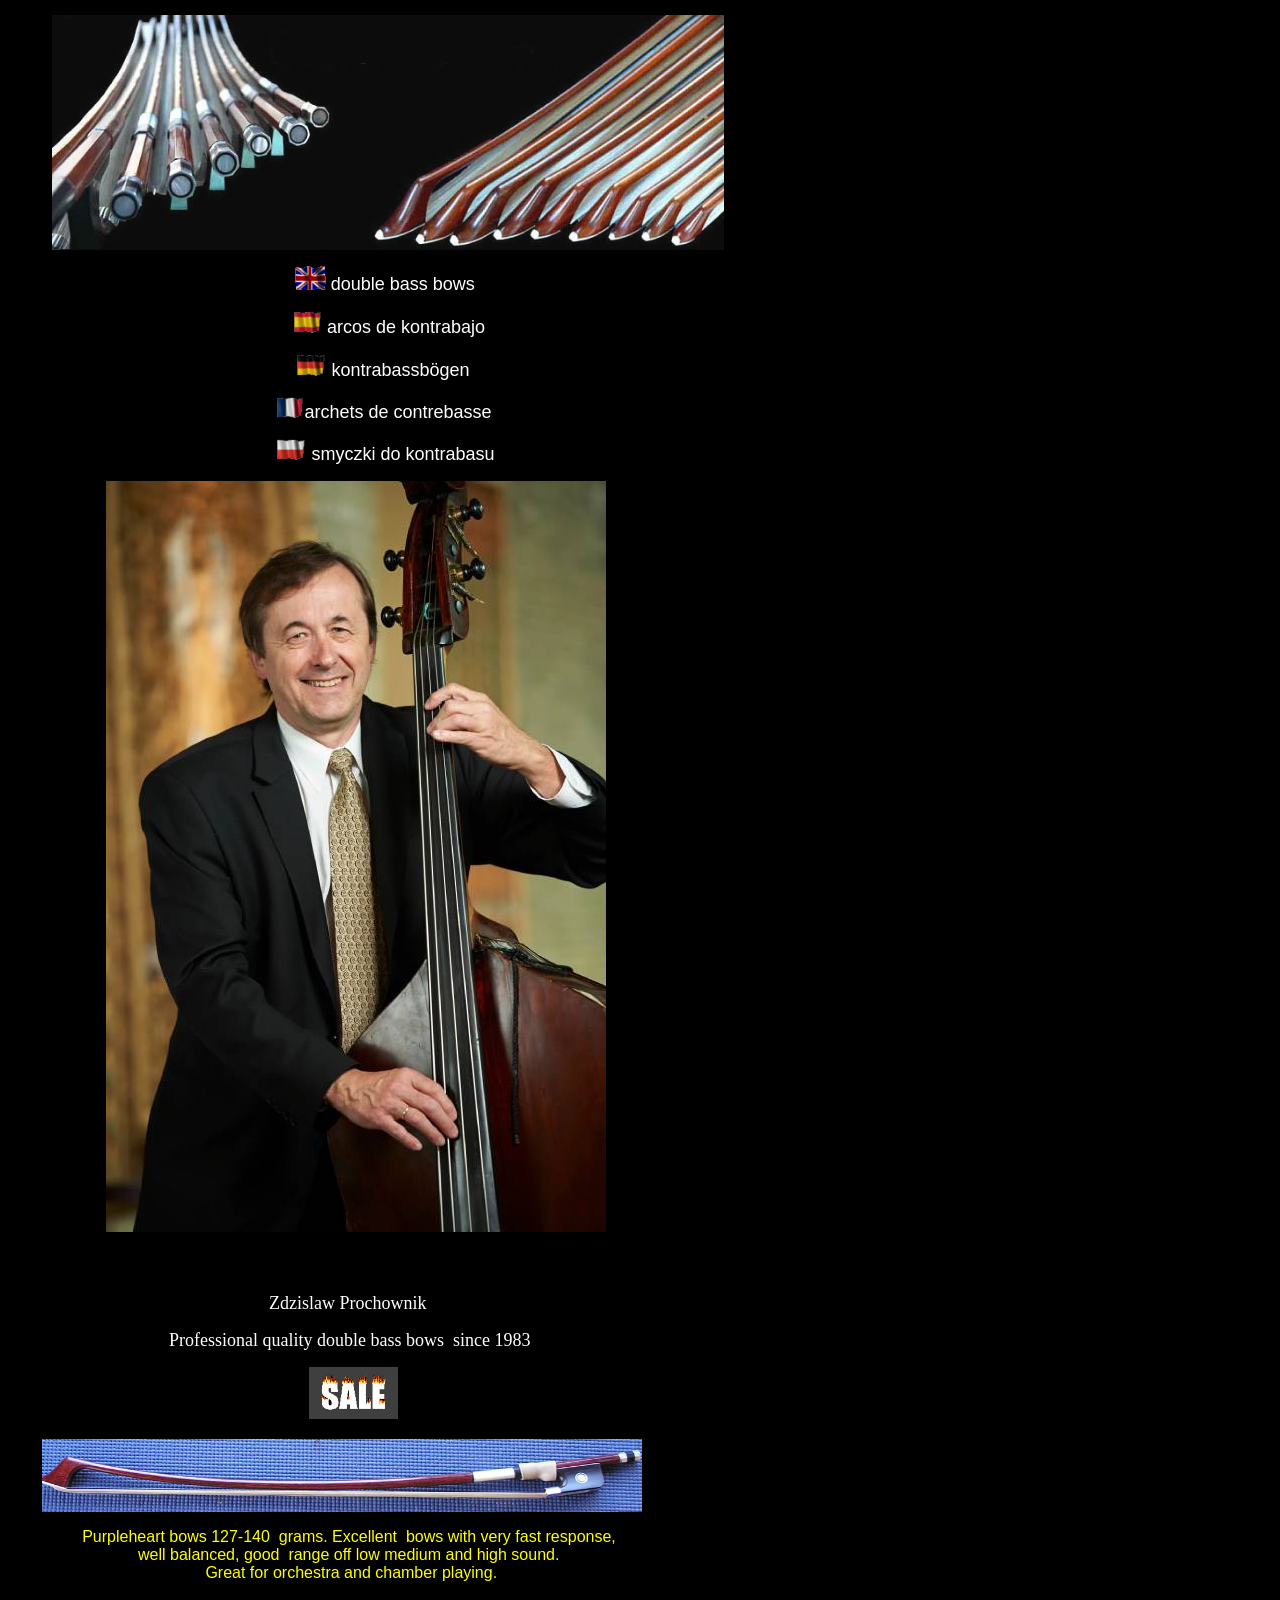
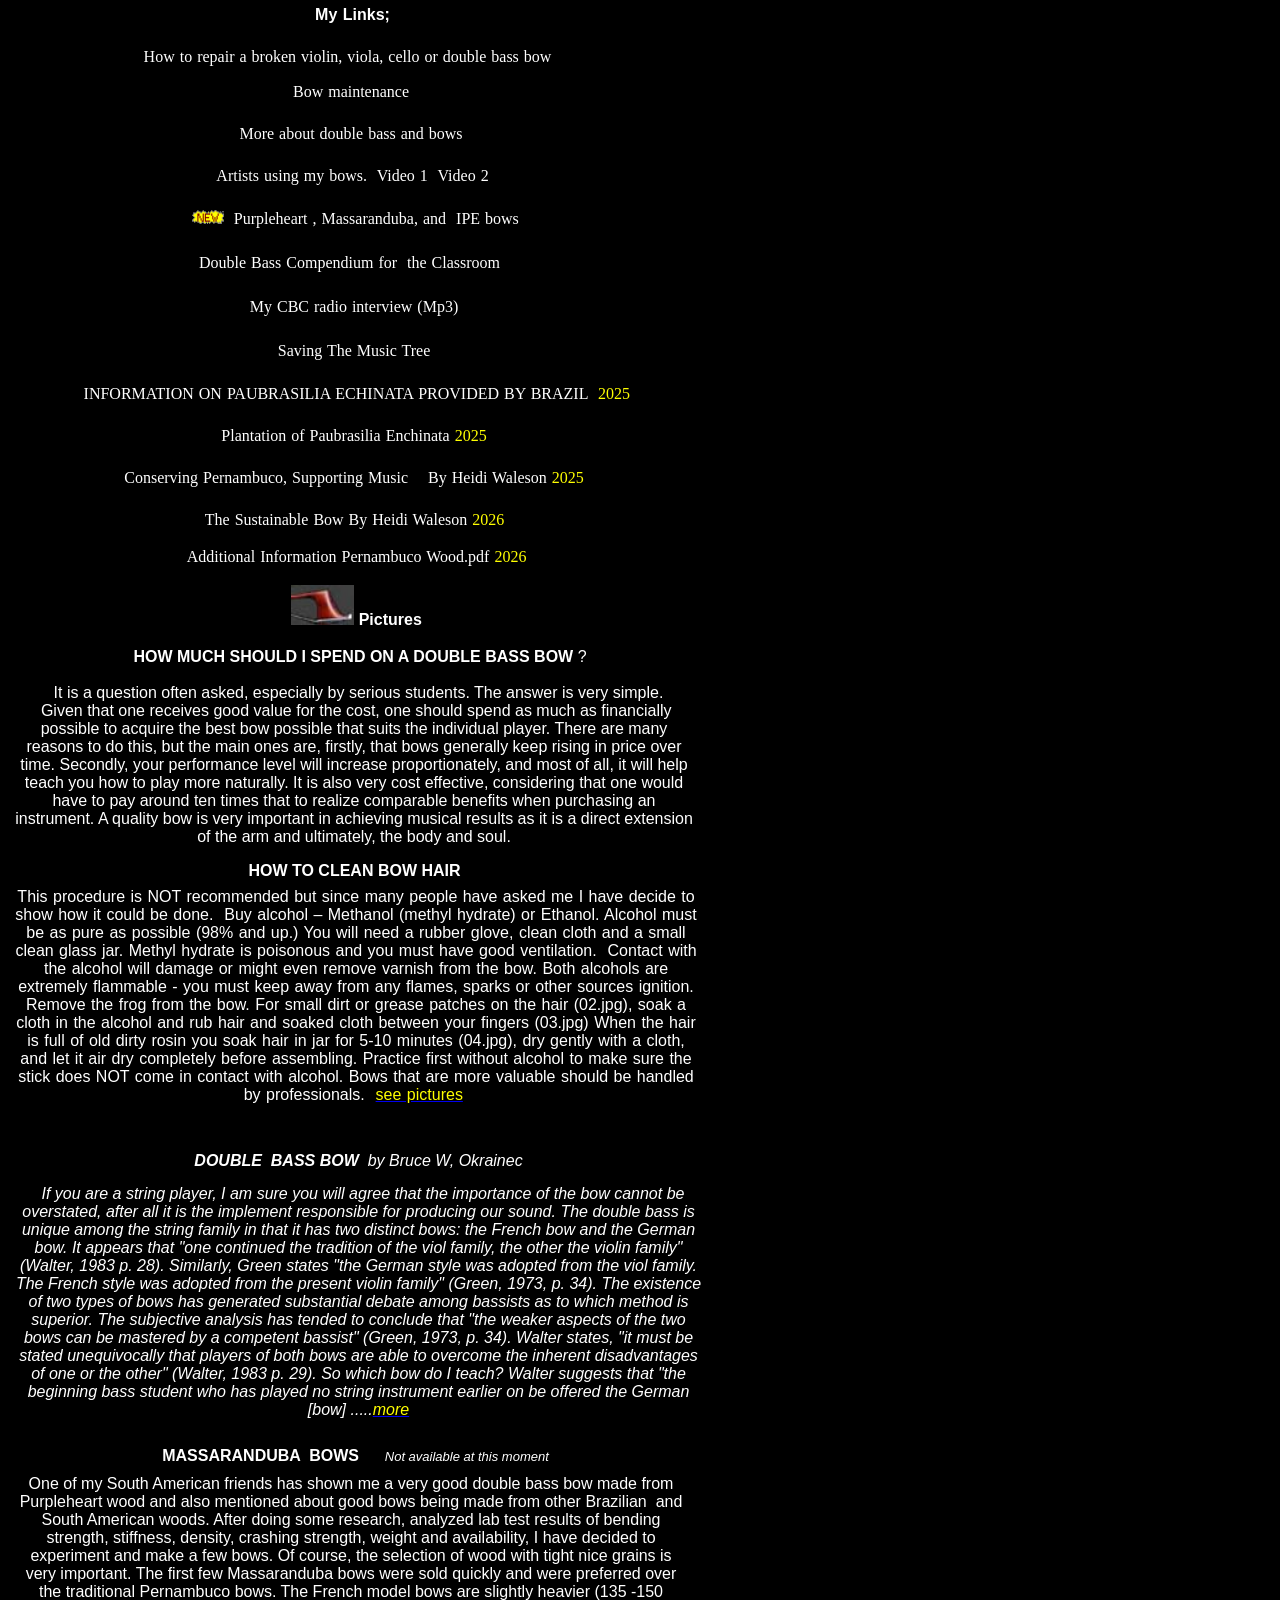
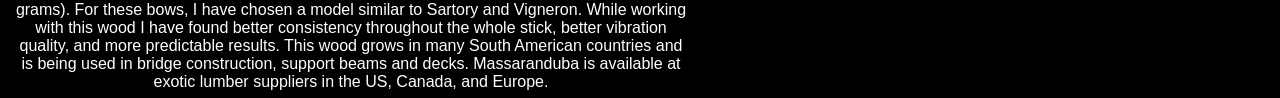
<file: index.htm>
﻿<html>

<head>
<meta https-equiv="Content-Language" content="en-us">
<meta name="GENERATOR" content="Microsoft FrontPage 12.0">
<meta name="ProgId" content="FrontPage.Editor.Document">
<meta https-equiv="Content-Type" content="text/html; charset=utf-8">
<title>Double bass bows</title>
<style type="text/css">
.ms-simple1-main {
	border-left-style: none;
	border-right-style: none;
	border-top: none;
	border-bottom: none;
}
.ms-simple1-tl {
	border-left-style: none;
	border-right-style: none;
	border-top-style: none;
	border-bottom: none;
}
.ms-simple1-top {
	border-left-style: none;
	border-right-style: none;
	border-top-style: none;
	border-bottom: none;
}
.ms-simple1-even {
	border-style: none;
}
.style1 {
	font-family: Arial, Helvetica, sans-serif;
}
.style3 {
	font-family: Arial;
	font-size: xx-small;
}
.style5 {
	font-family: Arial;
	font-weight: bold;
	font-size: x-small;
}
.style6 {
	font-family: Arial;
}
.style7 {
	font-size: xx-small;
}
.style9 {
	font-family: Arial;
	font-weight: normal;
	font-size: xx-small;
}
.style10 {font-size: 10px}
.style13 {font-size: 12px}
.style14 {
	border-width: 0px;
}
.style16 {
	word-spacing: 1;
	font-weight: normal;
	font-family: Arial;
	margin-top: 3;
	margin-bottom: 3;
}
.style18 {
	color: #FFFF00;
}
.style19 {
	text-align: center;
}
.style20 {
	font-size: x-small;
}
.style23 {
	font-family: Arial;
	font-weight: bold;
	font-size: small;
}
.style24 {
	font-family: Arial;
	font-size: x-small;
}
.style25 {
	font-size: small;
	font-weight: bold;
}
.style26 {
	color: #FFFFFF;
	font-family: Arial;
	font-size: x-small;
}
.style28 {
	border-bottom-width: .75pt;
}
.style32 {
	text-decoration: none;
}
.style33 {
	font-family: Arial;
	font-size: small;
	color: #FFFF00;
}
.style34 {
	font-family: Arial;
	font-size: small;
}
.style35 {
	color: #FFFFFF;
	font-family: Arial;
	font-size: small;
}
.style36 {
	font-size: small;
}
.style37 {
	word-spacing: 1;
	font-weight: normal;
	font-family: Arial;
	margin-top: 3;
	margin-bottom: 3;
	font-size: small;
}
.style38 {
	font-family: Arial, Helvetica, sans-serif;
	font-size: small;
}
.style39 {
	font-family: Arial, Helvetica, sans-serif;
	font-size: small;
	font-weight: bold;
}
.style40 {
	font-size: medium;
}
.style41 {
	color: #FFFFFF;
}
.auto-style1 {
	word-spacing: 1;
	font-weight: normal;
	font-family: Arial, Helvetica, sans-serif;
	margin-top: 3;
	margin-bottom: 3;
	font-size: medium;
	text-align: center;
}
.auto-style3 {
	border: 4px solid #000000;
	text-align: center;
	background-color: #000000;
	margin-right: 0px;
}
.auto-style8 {
	font-size: medium;
	color: #FFFFFF;
}
.auto-style10 {
	word-spacing: 1;
	font-weight: normal;
	font-family: Arial;
	margin-top: 3;
	margin-bottom: 3;
	text-align: center;
}
.auto-style12 {
	border-style: none;
	text-align: center;
}
.auto-style13 {
	border-left-style: solid;
	border-right-style: solid;
	border-top-style: solid;
	background-color: #000000;
	border-bottom-style: solid;
	border-bottom-width: .75pt;
}
.auto-style14 {
	text-align: center;
	font-size: 11.0pt;
	font-family: Verdana, Geneva, Tahoma, sans-serif;
	margin-left: 0cm;
	margin-right: 0cm;
	margin-top: 0cm;
	margin-bottom: .0001pt;
}
.auto-style16 {
	text-align: center;
	font-size: 11.0pt;
	font-family: Calibri, sans-serif;
	margin-left: 0cm;
	margin-right: 0cm;
	margin-top: 0cm;
	margin-bottom: .0001pt;
}
.auto-style17 {
	font-size: medium;
	color: #FFFF00;
}
.auto-style19 {
	font-size: 11.0pt;
	font-family: Calibri, sans-serif;
	margin-left: 0cm;
	margin-right: 0cm;
	margin-top: 0cm;
	margin-bottom: .0001pt;
}
.auto-style20 {
	text-align: center;
	color: #FFFF00;
	font-size: medium;
	font-family: Arial, Helvetica, sans-serif;
}
.auto-style21 {
	font-size: medium;
	color: #FFFF00;
	font-family: Arial, Helvetica, sans-serif;
}
.auto-style31 {
	border-color: #000000;
	text-align: center;
	font-size: medium;
	font-family: Arial, Helvetica, sans-serif;
	margin-left: 0cm;
	margin-right: 0cm;
	margin-top: 0cm;
	margin-bottom: auto;
	background-color: #000000;
}
.auto-style32 {
	font-family: Arial, Helvetica, sans-serif;
	font-size: medium;
}
.auto-style33 {
	font-family: Arial, Helvetica, sans-serif;
	font-size: medium;
	font-weight: bold;
}
.auto-style34 {
	font-size: medium;
	font-weight: bold;
}
.auto-style35 {
	border-width: 0px;
	font-size: medium;
	font-weight: bold;
	font-family: Arial, Helvetica, sans-serif;
}
.auto-style36 {
	text-align: center;
	font-size: medium;
	font-family: Arial, Helvetica, sans-serif;
	font-weight: bold;
}
.auto-style39 {
	font-weight: bold;
}
.auto-style40 {
	word-spacing: 1;
	font-weight: bold;
	font-family: Arial;
	margin-top: 3;
	margin-bottom: 3;
	text-align: center;
}
.auto-style43 {
	border-color: #000000;
	text-align: center;
	font-size: medium;
	font-family: Arial, Helvetica, sans-serif;
	margin-left: 0cm;
	margin-right: 0cm;
	margin-top: 0cm;
	margin-bottom: auto;
	background-color: #000000;
	color: #000000;
}
.auto-style44 {
	text-align: center;
	font-size: medium;
	font-family: Arial, Helvetica, sans-serif;
	margin-left: 0cm;
	margin-right: 0cm;
	margin-top: 0cm;
	margin-bottom: .0001pt;
}
.auto-style46 {
	word-spacing: 1;
	font-weight: normal;
	font-family: Arial;
	margin-top: 3;
	margin-bottom: 3;
	font-size: medium;
}
.auto-style47 {
	font-family: Arial, Helvetica, sans-serif;
	font-size: large;
}
.auto-style48 {
	font-family: Arial, Helvetica, sans-serif;
	font-size: large;
	font-weight: bold;
}
.auto-style49 {
	font-size: large;
}
.auto-style51 {
	word-spacing: 1;
	font-family: "Times New Roman", Times, serif;
	margin-top: 1;
	margin-bottom: 1;
	text-align: center;
	font-size: medium;
}
.auto-style52 {
	font-weight: normal;
}
.auto-style53 {
	word-spacing: 1;
	font-family: Arial;
	margin-top: 3;
	margin-bottom: 3;
	text-align: center;
}
.auto-style54 {
	word-spacing: 1;
	font-family: "Times New Roman", Times, serif;
	margin-top: 3;
	margin-bottom: 3;
	font-size: medium;
	text-align: center;
}
.auto-style57 {
	font-family: "Times New Roman", Times, serif;
	font-size: large;
}
.auto-style58 {
	font-family: "Times New Roman", Times, serif;
	font-size: large;
	font-weight: bold;
}
.auto-style60 {
	text-align: center;
	font-family: "Times New Roman", Times, serif;
}
.auto-style61 {
	font-size: large;
	font-weight: bold;
}
.auto-style64 {
	font-family: "Times New Roman", Times, serif;
	font-size: medium;
}
.auto-style65 {
	word-spacing: 1;
	font-weight: normal;
	font-family: "Times New Roman", Times, serif;
	margin-top: 3;
	margin-bottom: 3;
	font-size: medium;
	text-align: center;
}
.auto-style66 {
	font-family: "Times New Roman", Times, serif;
}
.auto-style67 {
	word-spacing: 1;
	font-weight: bold;
	font-family: "Times New Roman", Times, serif;
	margin-top: 3;
	margin-bottom: 3;
	text-align: center;
}
.auto-style68 {
	color: #FFFFFF;
	font-family: "Times New Roman", Times, serif;
}
.auto-style69 {
	word-spacing: 1;
	font-family: "Times New Roman", Times, serif;
	margin-top: 3;
	margin-bottom: 3;
	text-align: center;
}
.auto-style70 {
	word-spacing: 1;
	font-weight: normal;
	font-family: "Times New Roman", Times, serif;
	margin-top: 3;
	margin-bottom: 3;
	text-align: center;
}
.auto-style71 {
	margin: 4 1;
	word-spacing: 1;
	font-family: "Times New Roman", Times, serif;
	text-align: center;
}
</style>
</head>

<body style="background-color: #000000; color: #FFFFFF; margin-left: 5; margin-right: 5; margin-top: 6; margin-bottom: 5; width: 853px;">

<div align="left" style="width: 804px; height: 1912px;">
  <table cellspacing="1" bordercolor="#111111" id="AutoNumber1" align="center" class="auto-style3" style="width: 888; height: 1945;">
      <!-- fpstyle: 1,011111100 -->
    <tr>
        <td valign="top" style="border-left-color: #000000; border-color: #000000; width: 871px; height: 736; color: #000000; background-color: #000000;" class="auto-style13">
        <p style="width: 747px">
      <img border="0" src="Publication2.jpg" width="672" height="235" class="auto-style32"><p style="width: 742px">
    <font class="style1"><font size="2" color="#000000" class="style40">
    <a style="color: blue; text-underline: single" href="english.htm" class="style32">
    <img border="0" src="uk.gif" width="31" height="24"></a><font color="#FFFFFF"><a style="text-underline: single" href="english.html" class="style32"><font color="#FFFFFF">
    </font></a></font></font>
    <a style="color: blue; text-underline: single; " href="english.htm" class="style32">
    <font color="#FFFFFF">
      <span class="auto-style49">double bass bows</span></font></a></font><p style="width: 746px">
    	<font class="style1">
		<a style="color: blue; text-underline: single; " href="english.htm" class="style32">
    	<font color="#000000"><span class="auto-style49">
	    &nbsp;</span></font></a></font><font size="2" class="auto-style47"><font color="#FFFFFF"><a style="color: blue; text-underline: single" href="Spanish.htm" class="style32"><img border="0" src="esp.gif" width="28" height="22"></a><a style="text-underline: single; " href="spanish.html" class="style32"><font color="#FFFFFF">
    </font>
    </a> </font></font><span class="style1"><font color="#FFFFFF">
	  <span class="auto-style49">
    <a style="text-underline: single; " href="Spanish.htm" class="style32">
    <font color="#FFFFFF">arcos de kontrabajo</font></a></span></font><a style="text-underline: single; color:blue" href="Spanish.htm" class="style32"><span class="auto-style49">
	  </span>
    </a></span>
		<p style="width: 739px">
    	<span class="style7">
      </span>
    <font color="#FFFFFF">
    <a style="color: blue; text-underline: single" href="German.htm" class="style32">
    <img border="0" src="German.gif" width="29" height="22" class="auto-style47"></a></font><font size="1" color="#FFFFFF" class="auto-style47"><a style="color: blue; text-underline: single; " href="German.htm" class="style32">&nbsp;</a><a style="text-underline: single; " href="German.htm" class="style32"><span lang="DE"><font color="#FFFFFF">kontrabassbögen</font></span></a></font><font size="2" color="#FFFFFF" class="auto-style48"><font color="#FFFFFF"><a style="text-underline: single"><font color="#FFFFFF">
    </font></a></font>
    	</font>
		<p style="width: 741px">
    	<font size="2" color="#FFFFFF" class="auto-style48">
		<a style="color: blue; text-underline: single" href="French.htm" class="style32"> 
    <img border="0" src="fra.gif" width="27" height="21"></a></font><font color="#FFFFFF"><a style="text-underline: single; " href="French.htm" class="style32"><font color="#FFFFFF"><span lang="fr" class="auto-style47">archets 
		de contrebasse</span></font></a></font><p style="width: 739px">
    	<span lang="fr" class="style3"></span><font color="#FFFFFF">
		<span class="auto-style48">
	    &nbsp;</span><font size="2" class="auto-style48"><a style="color: blue; text-underline: single" href="Polish.htm" class="style32"><img border="0" src="pol.gif" width="29" height="21"></a><a href="polish.html" style="text-underline: single; color:blue" class="style32"><font color="#FFFFFF">
    </font> </a></font>    
    <font color="#FFFFFF" size="1" class="auto-style47">
    <a style="text-underline: single" href="Polish.htm" class="style32">
    	<font color="#FFFFFF">smyczki do kontrabasu</font></a></font></font><p class="auto-style12" style="width: 676px; height: 390px;">
    	<span class="auto-style32">
        &nbsp;&nbsp;</span><a href="Z.Prochownik.jpg"><img alt="" class="style14" height="751" src="Z.Prochownik.jpg" width="500"></a><p class="auto-style12" style="width: 676px; height: 390px;">
    	&nbsp;<p class="auto-style60" style="width: 672px; mso-ansi-language: EN-US;">
		  <font color="#FFFFFF"><span class="auto-style49">Zdzislaw Prochownik</span><span class="auto-style61">&nbsp;
		  
		  </span> </font> </p>
		<p class="style19" style="width: 667px">
    <font color="#FFFFFF">
		  <span class="auto-style58" style="mso-ansi-language:EN-US">
		  &nbsp;</span><span class="auto-style57" style="mso-ansi-language:
EN-US">Professional quality double bass bows&nbsp; since 1983</span></font></p>
		<p style="width: 665px">
        <font color="#ffffff" size="1" class="auto-style32">
	  &nbsp;&nbsp;
		<img alt="" height="52" src="sale.jpg" width="89"></font></p>
		<p style="width: 669px; height: 73px;">
        <font color="#ffffff" size="1" class="auto-style32">
	  &nbsp;&nbsp;&nbsp;&nbsp;&nbsp;
		<img alt="" height="73" src="P105.jpg" width="600">&nbsp;&nbsp;&nbsp;&nbsp;&nbsp;&nbsp;&nbsp;&nbsp;&nbsp; </font></p>
		<p class="auto-style19" style="width: 670px">
		<a href="https://en.wikipedia.org/wiki/Purpleheart" class="style32">
		<span class="auto-style32" lang="EN-US" style="mso-ansi-language: EN-US">
		<span class="style18" style="mso-bidi-font-style: italic">P</span></span><span class="style18" style="mso-bidi-font-style: italic"><span class="auto-style32" lang="EN-US" style="mso-ansi-language: EN-US">urpleheart 
		bows</span></span></a><span class="auto-style32" lang="EN-US" style="mso-ansi-language: EN-US">
		<span class="style18">127-140&nbsp; grams. Excellent</span><span class="style18" style="mso-spacerun:yes">&nbsp;
		</span><span class="style18">bows with very fast response,</span></span></p>
		<p class="auto-style19" style="width: 665px">
		<span class="auto-style32" lang="EN-US" style="mso-ansi-language: EN-US">
		<span class="style18">&nbsp;well balanced, good</span><span class="style18" style="mso-spacerun:yes">&nbsp;
		</span><span class="style18">range off low medium and high sound.</span></span></p>
		<p class="auto-style19" style="width: 670px">
		<span class="auto-style32" lang="EN-US" style="mso-ansi-language: EN-US">
		&nbsp;</span><span class="auto-style21" lang="EN-US" style="mso-ansi-language: EN-US">Great 
		for orchestra and chamber playing.</span><span style="font-size:12.0pt;font-family:&quot;Arial&quot;,sans-serif"><o:p></o:p></span></p>
		<font face="Arial" color="#ffffff" size="1">
	  <p class="auto-style20" style="border-color: #000000; word-spacing: 1; margin-top: 3; margin-bottom: 3; color: #000000; width: 669px;">
	  &nbsp;
	    </p>
		<p class="auto-style1" style="width: 677px">
     	 <strong>My Links; </strong> </p>
		<p class="auto-style1" style="width: 676px">
        &nbsp;</p>
		<p class="auto-style53" style="width: 672px">
        <font color="#FFFFFF" class="auto-style66">
		<span style="text-decoration: none; " class="style40">
		<a style="text-underline: single; text-decoration: none" href="How%20to%20repair%20broken%20bow.htm">
		<font color="#FFFFFF">How to repair a broken violin, viola, cello or</font></a></span><font color="#FFFFFF"><a style="text-underline: single; text-decoration: none" href="How%20to%20repair%20broken%20bow.htm"><span style="text-decoration: none; " class="style40"> </span>
		<span style="text-decoration: none; " class="auto-style8">double bass 
		bow</span></a></font></font><font color="#ffffff"><a href="https://www.ipci-canada.org/" style="text-decoration: none; text-underline: single"><font color="#FFFFFF"><span class="auto-style64">&nbsp;</span></font></a></font></p>
		<p class="auto-style69" style="width: 672px">
        &nbsp;</p>
		<p class="auto-style54" style="width: 674px">
            <font color="#FFFFFF">
            <a href="Bow%20maintenance.htm" style="text-decoration: none">
            <font color="#FFFFFF">Bow maintenance </font></a></font></p>
		<p class="auto-style54" style="width: 674px">
            &nbsp;</p>
		<p class="auto-style54" style="width: 674px">
		<font face="Arial" color="#ffffff" size="1">
	  	  <font color="#ffffff" size="1" class="auto-style32">
          <font color="#00FF00">
          <a class="style32" href="https://en.wikipedia.org/wiki/Double_bass" style="text-underline: single">
          <span class="auto-style64"><font color="#FFFFFF">More about double 
		  bass and bows</font></span></a></font></font></font></p>
		<p class="auto-style54" style="width: 674px">
            &nbsp;</p>
		  <p class="auto-style53" style="width: 677px">
            <font size="1" class="auto-style64">
            Artists using my bows.&nbsp;<a class="style32" href="https://www.youtube.com/watch?v=EZa9HLcbCGE" target="_blank">
			<span class="style41">Video 1
</span>
</a>

&nbsp;<a class="style32" href="https://www.youtube.com/watch?v=-J2U9dWTlHk" target="_blank"><span class="style41">Video 2
			</span>
</a>
						</a>
			<p class="auto-style69" style="width: 677px">
            &nbsp;</p>
		  <p style="margin: 4 1; width: 681px;" class="auto-style10">
		  <font color="#FFFFFF">
		  <span style="color:black; " class="auto-style66"></span> </font><font color="#FFFFFF">
		  <span style="color:black; " class="auto-style66">
		  <a style="color: blue; text-decoration: underline; text-underline: single" href="NEW.GIF">
            <span class="style40"><img border="0" src="NEW.GIF" width="32" height="14"></span></a><span class="style40">
		  </span> </span> </font><span class="style10"><font color="#FFFFFF">
    <span class="style36" style="font-family: Arial; ">&nbsp;<span class="auto-style66"><font color="#FFFFFF" size="1"><a style="text-decoration: none" href="Massaranduba.htm"><font size="1" color="#FFFFFF" class="style40">Purpleheart</font></a></font></span></span></font></span><font color="#FFFFFF"><span class="auto-style64"> 
		  , </span><span class="auto-style66"> <a style="text-decoration: none" href="Massaranduba.htm">
		  <font size="1" color="#FFFFFF" class="style40">Massaranduba,&nbsp;and&nbsp; 
		  IPE bows</font></a></span></font><span class="auto-style64">
		    </span>
		  </p>
		<p style="margin: 4 1; width: 681px;" class="auto-style70">&nbsp;</p>
		  <p style="width: 679px;" class="auto-style71">
      	  <font color="#FFFFFF">
    	  <a href="double%20bass%20compendium.htm" style="text-decoration: none">
      	<font color="#FFFFFF"><span class="style40">Double Bass Compendium for  
		  </span>&nbsp;<span class="style40">the Classroom 
		  </span> </font></a></font>&nbsp;</p>
		<p style="width: 679px;" class="auto-style71">
    <a href="double%20bass%20compendium.htm" style="text-decoration: none">
      <font color="#FFFFFF"><span class="style40">&nbsp;</span></font></a></p>
		  <p style="margin: 4 1; width: 678px;" class="auto-style53">
      	<font color="#FFFFFF"><span class="style40">
		  <a href="CBCInterview08.mp3" style="text-decoration: none">
		  <span class="auto-style68">My CBC radio interview (Mp3</span></a></span></font><font size="1" class="auto-style64"></a><a href="CBCInterview08.mp3" style="text-decoration: none"><font color="#FFFFFF">)</font></a></font></p>
		<p style="margin: 4 1; width: 678px;" class="auto-style69">
      	&nbsp;</p>
		<p style="margin: 4 1; width: 678px;" class="auto-style54">
      	<a class="style32" href="https://www.smithsonianmag.com/arts-culture/saving-the-music-tree-101375575/" target="_blank">
		<span class="style41">Saving The Music Tree</span></a></p>
		<p class="auto-style69" style="width: 680px">
		  &nbsp;<p class="auto-style40" style="width: 680px">
		  <span style="text-decoration: none">
		  <font size="1" class="style38">
		  <span class="style40">
		  <a class="style32" href="Information%20on%20Paubrasilia.pdf" style="text-underline: single">
		  <font color="#FFFFFF">
		  <a class="style32" href="Information%20on%20Paubrasilia.pdf" style="text-underline: single">
		  &nbsp;<span class="auto-style52"><span class="auto-style68">INFORMATION ON PAUBRASILIA ECHINATA PROVIDED BY 
		  BRAZIL</span></span></a></font></span></font><span class="auto-style52"><span class="style40"><font class="auto-style66">&nbsp;
		  <span class="style18">2025</span></a></font></span></span></span><p class="auto-style67" style="width: 680px">
		  &nbsp;<p class="auto-style65" style="width: 680px">
		  <a class="style32" href="Plantation.pdf"><span class="style41">
		  Plantation of Paubrasilia Enchinata</span> <span class="style18">2025</span></a>
		<p class="auto-style65" style="width: 680px">
		  &nbsp;<p class="auto-style54" style="width: 680px">
		  <a class="style32" href="Conserving%20Pernambuco,%20Supporting%20Music%20-%20Symphony.pdf">
		  <span class="style41">Conserving Pernambuco, Supporting Music&nbsp;&nbsp;&nbsp;
		  By Heidi Waleson</span>
		  <span class="style18">2025</span></a><p class="auto-style54" style="width: 680px">
		  &nbsp;<p style="width: 681px;" class="auto-style51">
          <a href="The%20Sustainable%20Bow%20-%20Symphony.pdf" class="style32">
		  <span class="style41">The Sustainable Bow By Heidi Waleson </span>
		  <span class="style18">2026</span></a><p style="width: 681px;" class="auto-style51">
          <br>&nbsp;<a href="Additional%20Information%20Pernambuco%20Wood.pdf" class="style32"><span class="style41">Additional 
		  Information Pernambuco Wood.pdf</span> <span class="style18">2026</span></a><p style="margin-top: 1; margin-bottom: 1; width: 685px;" class="auto-style36">
          <span class="auto-style52">
          <br></span><span lang="es"><font color="#ffffff">
          <a href="Pictures.htm">
		  <img alt="" class="auto-style35" height="40" src="C2.jpg" width="63"></a></font><a style="color: blue; text-decoration: none" href="Pictures.htm"><font color="#ffffff"><span class="auto-style33">
		  </span>
          </font><font color="#ffffff" class="style1">
          </font><font color="#ffffff" class="style1">
          <a style="text-decoration: none" href="Pictures.htm">
          <font color="#FFFFFF"><span class="style40"><b>Pictur</b><span lang="en-us" class="auto-style39">es</span></span></font></a></font></span><p align="center" class="auto-style44" style="width: 679px">
		&nbsp;</p>
		<p align="center" class="auto-style14" style="width: 692px"><span class="auto-style32">
		<strong>
		HOW MUCH SHOULD I SPEND ON A DOUBLE BASS BOW </strong>?</span><o:p></o:p></p>
		<p align="center" class="auto-style43" style="width: 687px">&nbsp;</p>
		<p align="center" class="auto-style43" style="width: 689px"><span class="style41">
		It is a question often asked, especially by serious students. The answer 
		is very simple.</span></p>
		<p align="center" class="auto-style31" style="width: 680px">&nbsp;Given that 
		one receives good value for the cost, one should spend as much as 
		financially possible to acquire the best bow possible that suits the 
		individual player. There are many reasons to do this, but the main ones 
		are, firstly, that bows generally keep rising in price over 
		time.&nbsp;Secondly, your performance level will increase proportionately, 
		and most of all, it will help teach you how to play more naturally.&nbsp;It 
		is also very cost effective, considering that one would have to pay 
		around ten times that to realize comparable benefits when purchasing an 
		instrument.&nbsp;A quality 
		bow is very important in achieving musical results as it is a direct 
		extension of the arm and ultimately, the body and soul.<o:p></o:p></p>
		<p align="center" class="auto-style16" style="width: 128px">&nbsp;</p>
		<p align="center" class="auto-style16" style="height: 23px; width: 681px;">
		<span class="style1"><span class="auto-style34">HOW TO CLEAN BOW HAIR </span>
		<br class="style40"></span></p>
		<p align="center" class="auto-style46" style="height: 230px; width: 684px;">
		<span class="style1">
		<span class="style40">
		<font color="#ffffff" class="style1">
	    This procedure is NOT recommended but since many people have asked me I 
		have decide to show how it could be done.&nbsp;&nbsp;Buy alcohol – Methanol 
		(methyl hydrate) or Ethanol. Alcohol must be as pure as possible (98% 
		and up.)&nbsp;</font>You will need a rubber glove, clean cloth and a small 
		clean glass jar. Methyl hydrate is poisonous and you must have good 
		ventilation. &nbsp;Contact with the alcohol will damage or might even remove 
		varnish from the bow. Both alcohols are extremely flammable - you must 
		keep away from any flames, sparks or other sources ignition. Remove the 
		frog from the bow. For small dirt or grease patches on the hair 
		(02.jpg), soak a cloth in the alcohol and rub hair and soaked cloth 
		between your fingers (03.jpg) When the hair is full of old dirty rosin 
		you soak hair in jar for 5-10 minutes (04.jpg), dry gently with a cloth, 
		and let it air dry completely before assembling.&nbsp;Practice first without 
		alcohol to make sure the stick does NOT come in contact with alcohol. 
		Bows that are more valuable should be handled by professionals.&nbsp; </span>
		<a href="How%20to%20clean%20bow%20hair%20for%20violin%20viola%20cello%20and%20bass%20bows.html">
		<span class="auto-style17">see pictures</span></a><span class="style40">&nbsp;</span></span><span class="style36"></p>
		<span class="style6">
		<p style="line-height: 12.0pt; margin-top: 0; margin-bottom: 0; width: 524px;">
        &nbsp;</p>
		<p style="line-height: 12.0pt; margin-top: 0; margin-bottom: 0; width: 524px;">
        &nbsp;</p>
		<p style="line-height: 12.0pt; margin-top: 0; margin-bottom: 0; width: 689px;">
        <font color="#FFFFFF"><span class="auto-style33"><em>D</em></span><span class="style1"><span class="auto-style34"><em>OUBLE&nbsp; 
		BASS BOW&nbsp; </em> </span><span class="style40"><em>by Bruce W, Okrainec 
		</em> </span> </span></font></p>
		<p style="line-height: 12.0pt; margin-top: 0; margin-bottom: 0; width: 689px;">
        &nbsp;</p>
      <p style="margin-top: 0; margin-bottom: 0; width: 689px;">
      <font color="#FFFFFF"><span class="auto-style32">&nbsp;<em>&nbsp;If you are a string 
	  player, I am sure you will agree that the importance of the bow cannot be 
	  overstated, after all it is the 
		implement responsible for producing our sound. The double bass is unique 
		among the string family in that it has two distinct bows: the French bow 
		and the German bow. It appears that "one continued the tradition of the 
		viol family, the other the violin family" (Walter, 1983 p. 28). 
		Similarly, Green states "the German style was adopted from the viol 
		family. The French style was adopted from the present violin family" 
		(Green, 1973, p. 34).</em></span></font></span><font color="#FFFFFF" size="2" class="style20"><span class="auto-style32"><em>
	  </em> </span>
		<span class="style6">
		<span class="auto-style32">
	    <em>The existence of two types of bows has generated substantial debate 
		among bassists as to which method is superior. The subjective analysis 
		has tended to conclude that "the weaker aspects of the two bows can be 
		mastered by a competent bassist" (Green, 1973, p. 34). Walter states, 
		"it must be stated unequivocally that players of both bows are able to 
		overcome the inherent disadvantages of one or the other" (Walter, 1983 
		p. 29). So which bow do I teach? Walter suggests that "the beginning 
		bass student who has played no string instrument earlier</em></span></span></font><span class="style6"><font color="#FFFFFF" size="2" class="style20"><span class="auto-style32"><em>&nbsp;on 
		be offered the German [bow] .....</em><a href="double%20bass%20compendium.htm"><font color="#FFFF00"><em>more</em></font></a></span></font></span></p>
		<p style="margin-top: 0; margin-bottom: 0; width: 689px;">
        &nbsp;</p>
		<span class="style6">
		<font color="#FFFFFF" face="Arial" size="1"><span class="style34">
        <font face="Arial" color="#ffffff" size="1">
          <div class="style19">
			  <p align="center" style="width: 683px">
			  <span class="auto-style33">
			  MASSARANDUBA </span><b style="mso-bidi-font-weight:normal">
			  <span class="auto-style32">
			  &nbsp;BOWS</span></b><o:p><em><span class="auto-style34">&nbsp;&nbsp;&nbsp;&nbsp;
			  </span><span class="style25">&nbsp;</span><span class="style36">Not available at this moment 
			  </span> </em></o:p></p>
			  <p align="center" style="width: 674px">
			  <span class="auto-style32">
			  One of my South American friends has shown me&nbsp;a very good 
			  double bass bow made from Purpleheart wood and&nbsp;also mentioned 
			  about good bows being made from other Brazilian&nbsp; and South 
			  American woods. After doing some research, analyzed lab test 
			  results of bending strength,&nbsp;stiffness,&nbsp;density, crashing 
			  strength, weight and availability, I have decided to experiment 
			  and make a few bows. Of course, the&nbsp;selection of&nbsp;wood with tight 
			  nice grains&nbsp;is very important. The first few Massaranduba bows 
			  were sold quickly and were preferred over the traditional 
			  Pernambuco bows.&nbsp;The French model bows are slightly heavier (135 
			  -150 grams).&nbsp;For these bows, I have chosen a model similar to 
			  Sartory and Vigneron. While&nbsp;working with this wood I have found 
			  better consistency throughout the&nbsp;whole stick,&nbsp;better vibration 
			  quality,&nbsp;and more predictable results. This wood grows in many 
			  South American countries and is being used in bridge construction, 
			  support beams and decks.&nbsp;Massaranduba is available&nbsp;at exotic 
			  lumber suppliers in the&nbsp;US, Canada, and Europe.</span><span style="font-size:12.0pt"><o:p></o:p></span></p>
		</div>
		</font></span></font>
          </span>
          </font></td>
    </tr>
    </table>
</div>

</body>

</html>
</file>
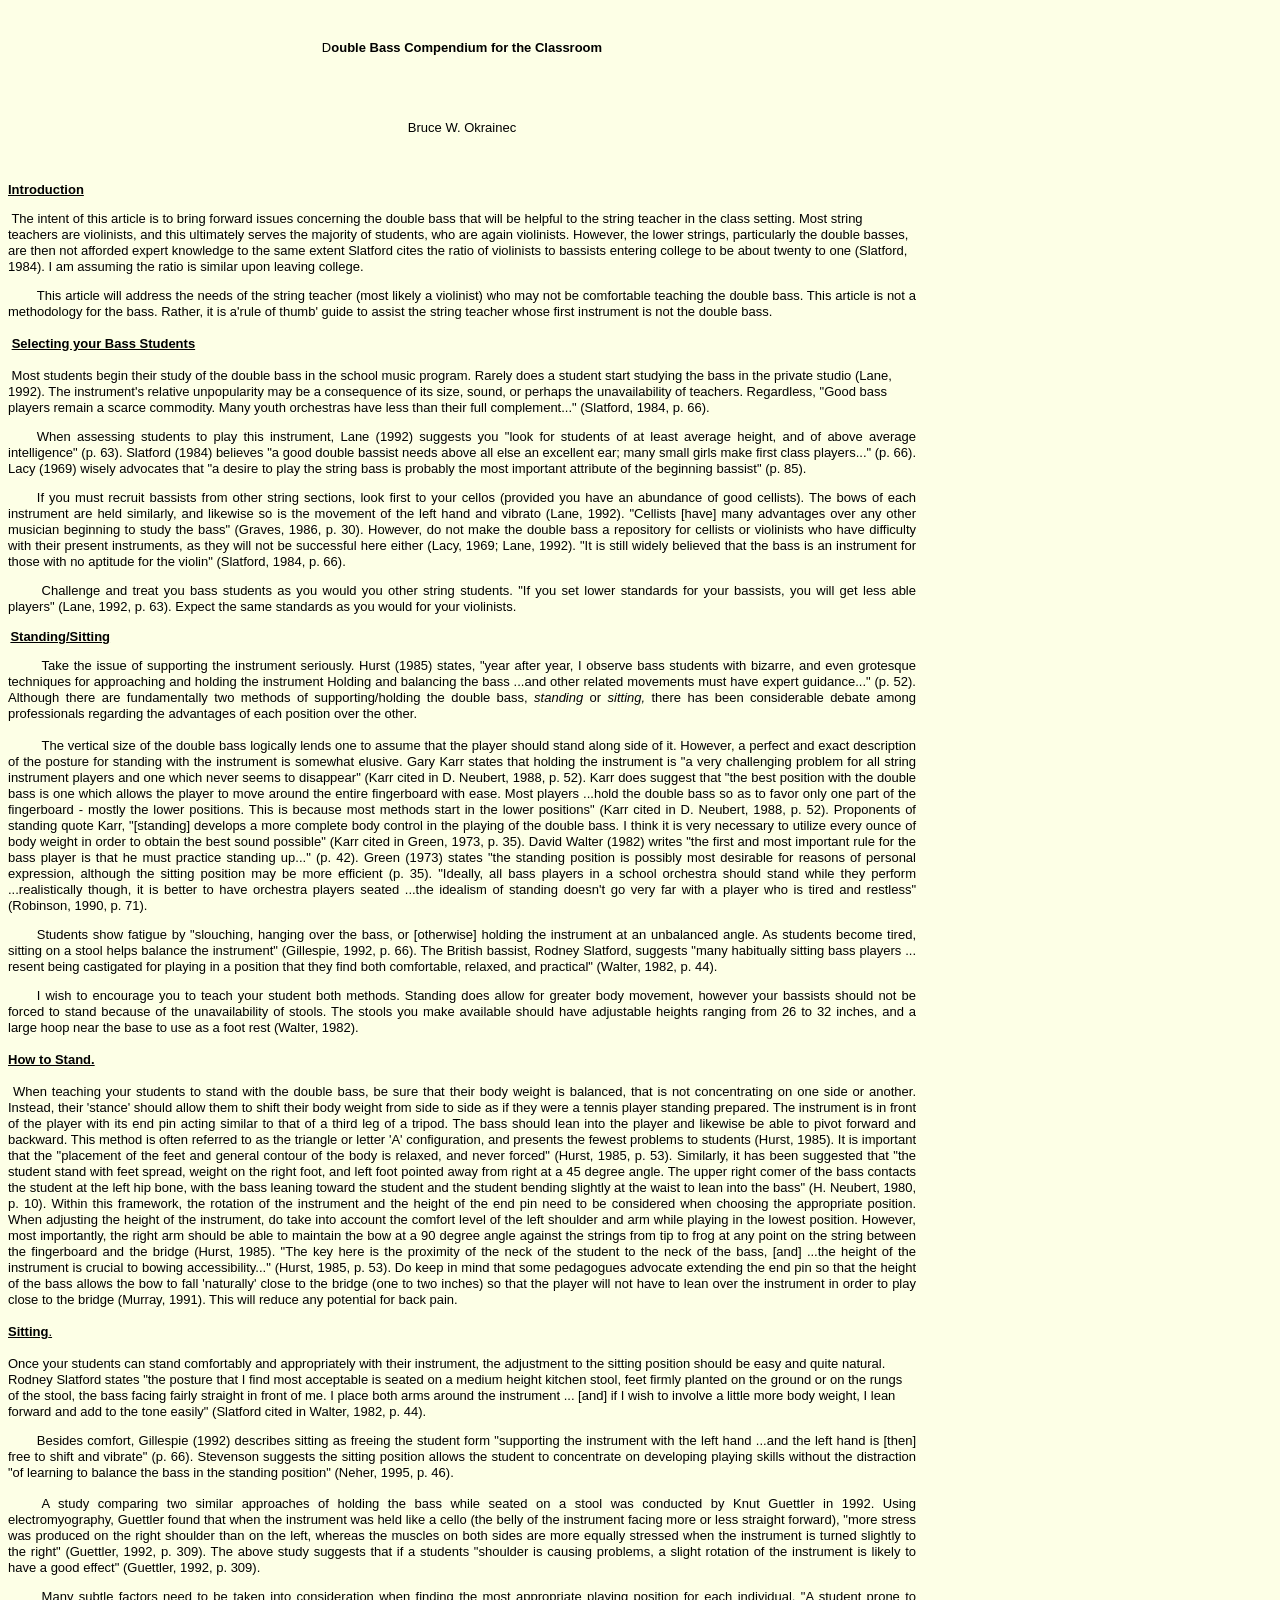
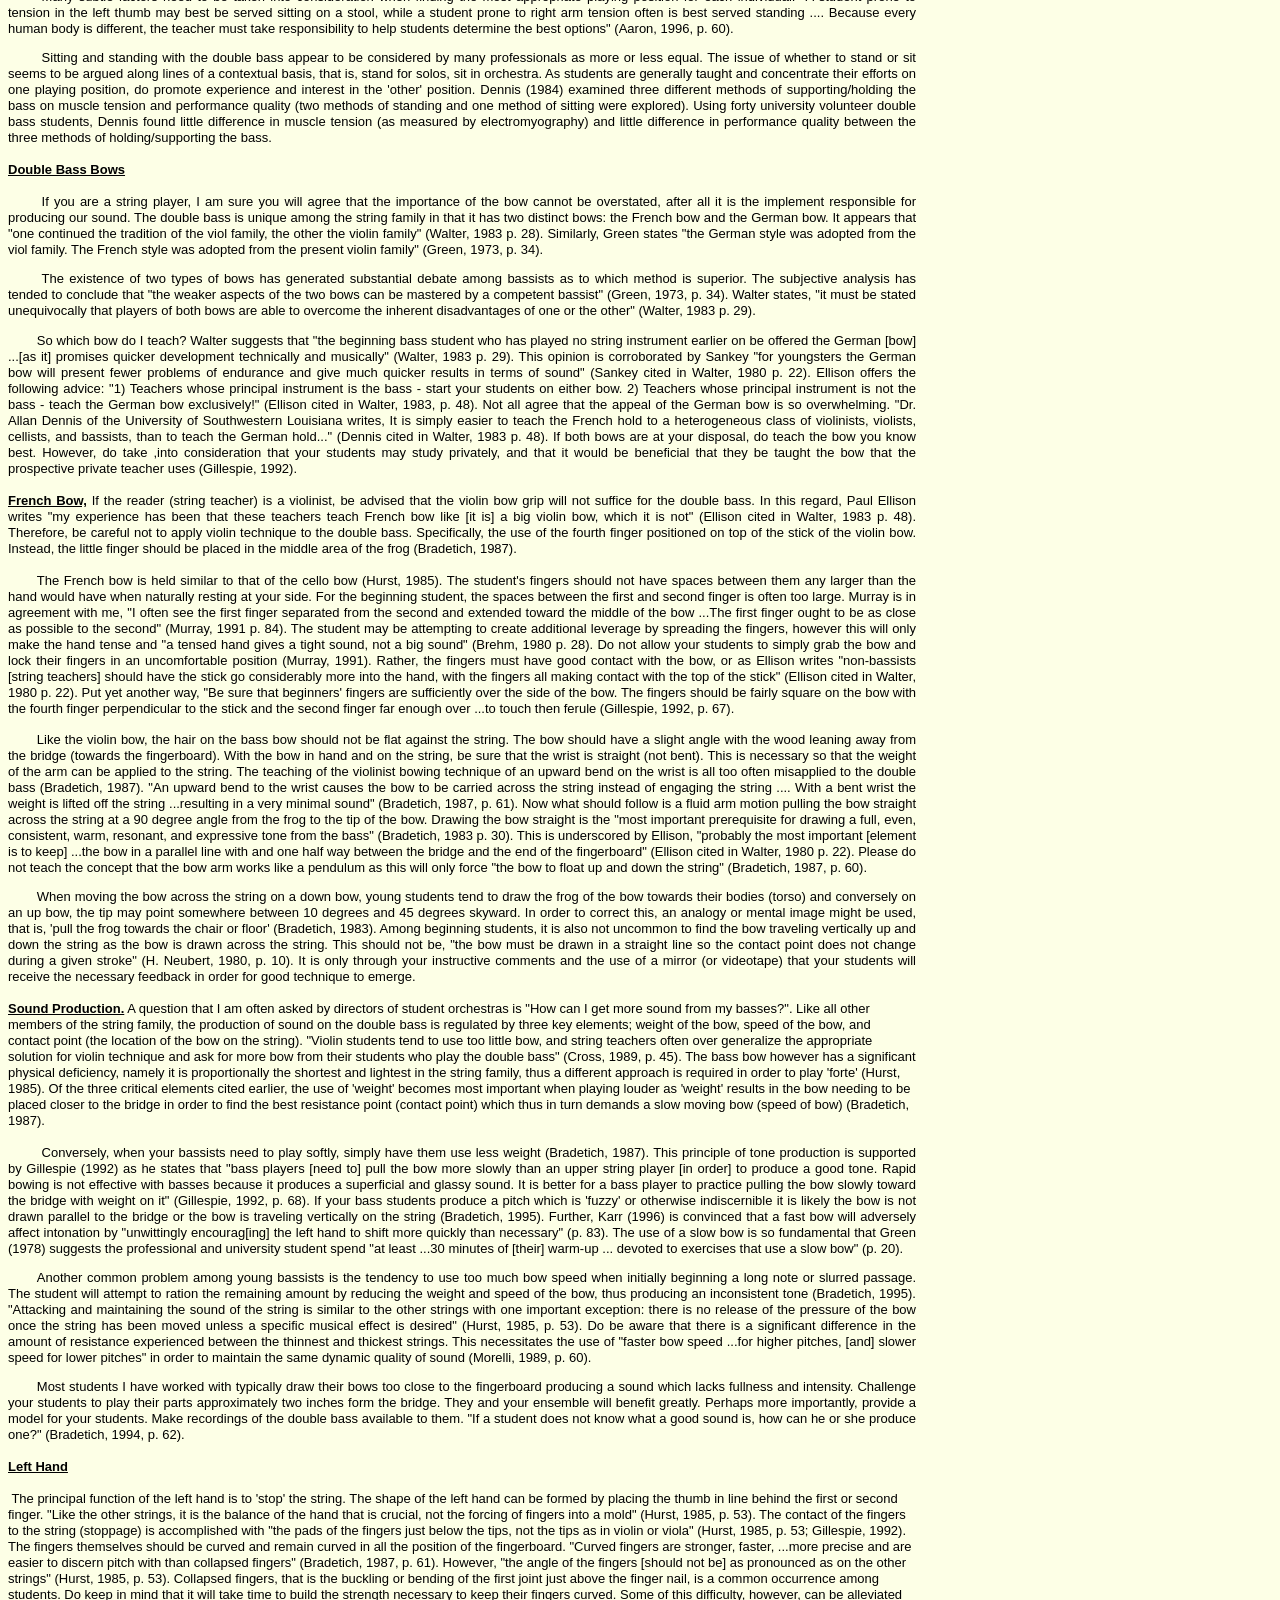
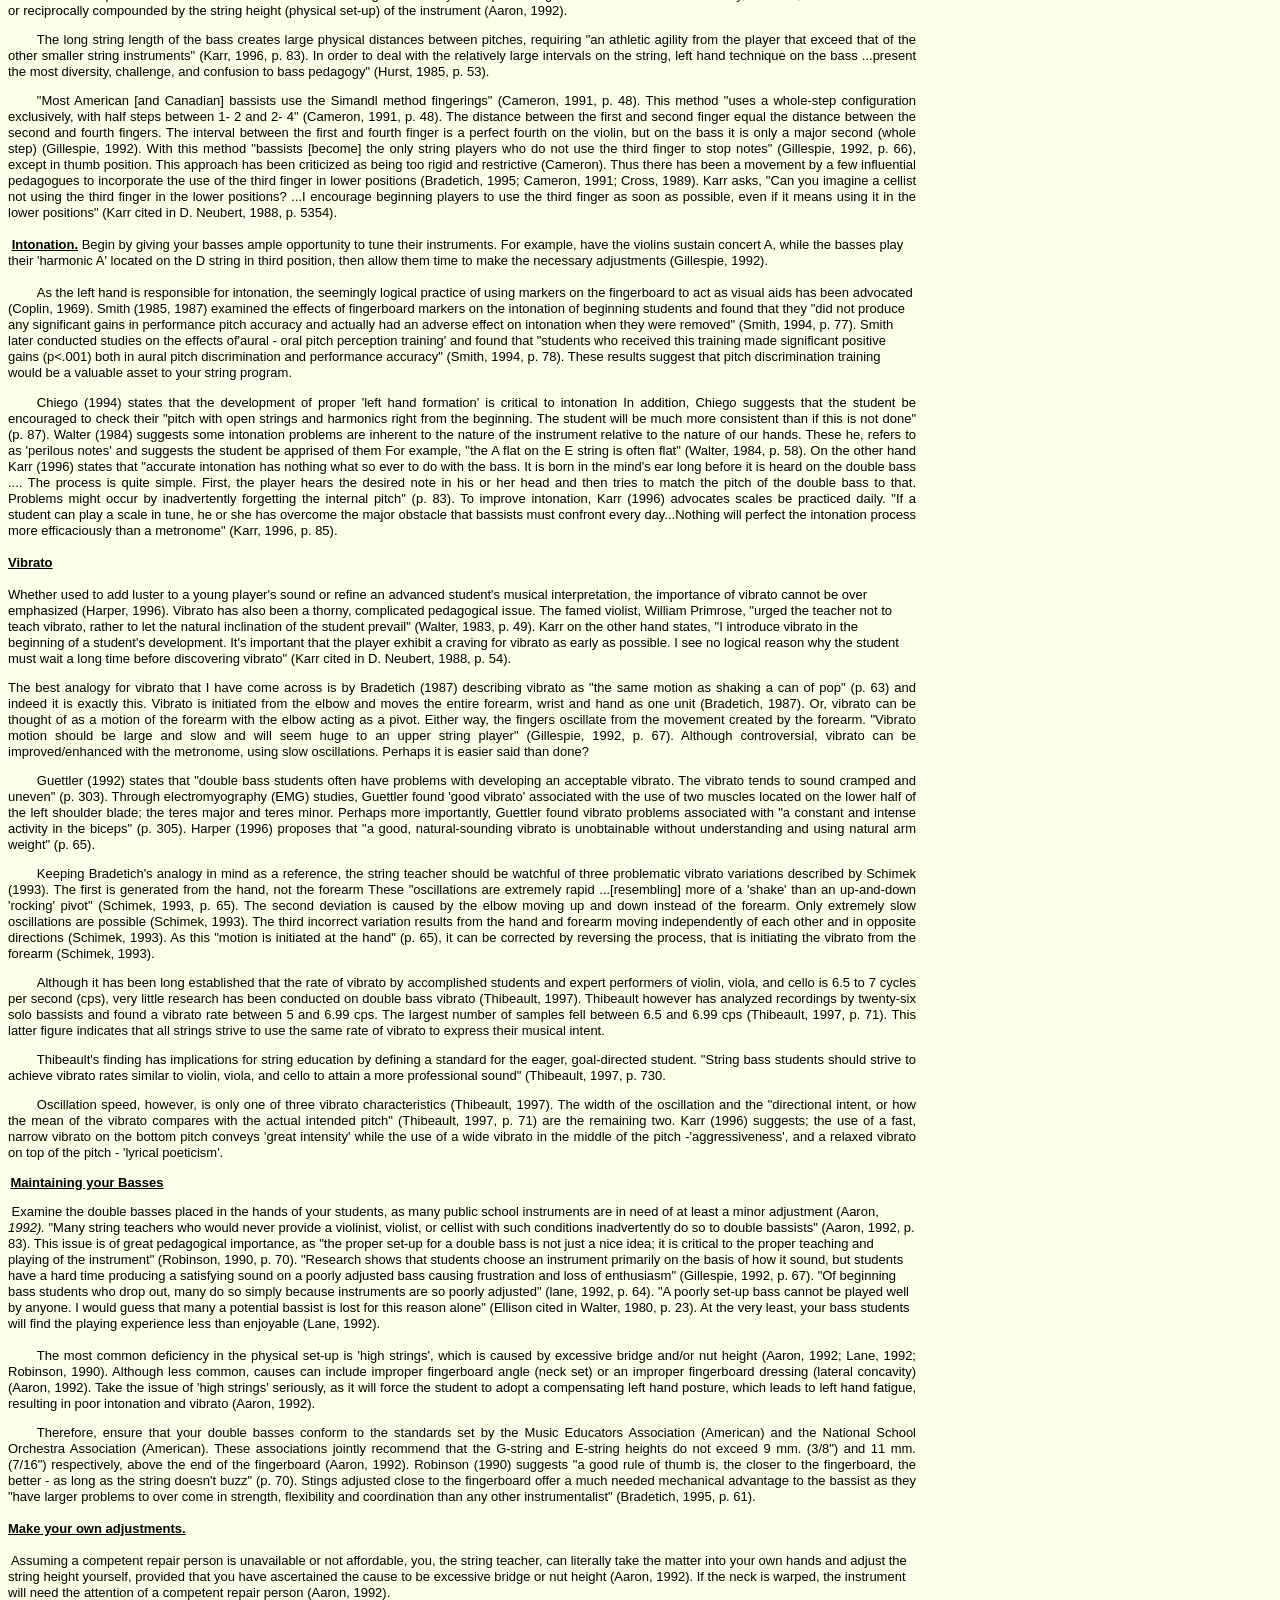
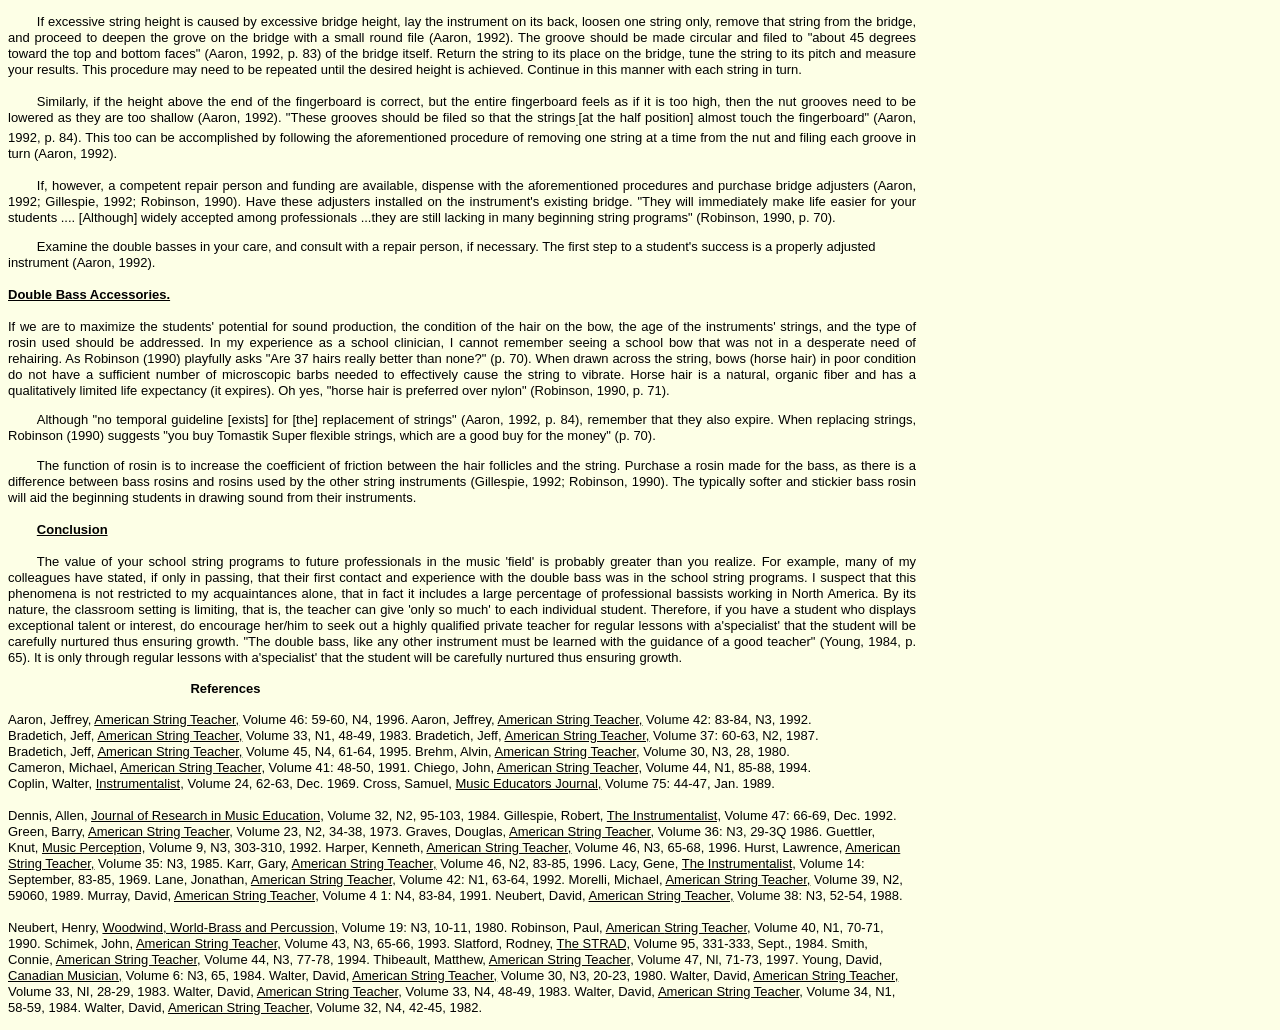
<file: double bass compendium.htm>
<html>

<head>
<meta http-equiv="Content-Language" content="en-us">
<meta name="GENERATOR" content="Microsoft FrontPage 12.0">
<meta name="ProgId" content="FrontPage.Editor.Document">
<meta http-equiv="Content-Type" content="text/html; charset=windows-1252">
<title>Double Bass Compendium for the Classroom Bruce W</title>
<style type="text/css">
.auto-style1 {
	font-family: Verdana, Geneva, Tahoma, sans-serif;
}
.auto-style2 {
	font-family: Verdana, Geneva, Tahoma, sans-serif;
	font-weight: bold;
}
.auto-style4 {
	text-align: center;
	line-height: 60.0pt;
	font-size: small;
	font-family: Verdana, Geneva, Tahoma, sans-serif;
	margin-bottom: .05in;
}
.auto-style5 {
	text-align: justify;
	text-indent: .35in;
	line-height: 12.0pt;
	font-family: Verdana, Geneva, Tahoma, sans-serif;
}
.auto-style6 {
	text-align: justify;
	text-indent: .3in;
	line-height: 12.0pt;
	font-family: Verdana, Geneva, Tahoma, sans-serif;
}
.auto-style7 {
	text-align: justify;
	text-indent: .3in;
	line-height: 12.0pt;
	font-family: Verdana, Geneva, Tahoma, sans-serif;
	font-size: small;
	margin-bottom: .15in;
}
.auto-style8 {
	text-align: justify;
	line-height: 12.0pt;
	font-family: Verdana, Geneva, Tahoma, sans-serif;
	font-size: small;
}
.auto-style9 {
	line-height: 12.0pt;
	font-family: Verdana, Geneva, Tahoma, sans-serif;
}
.auto-style10 {
	text-align: justify;
	text-indent: .35in;
	line-height: 12.0pt;
	font-family: Verdana, Geneva, Tahoma, sans-serif;
	font-size: small;
	margin-bottom: .15in;
}
.auto-style11 {
	text-indent: .3in;
	line-height: 12.0pt;
	font-family: Verdana, Geneva, Tahoma, sans-serif;
	font-size: small;
	margin-bottom: .15in;
}
.auto-style12 {
	text-indent: .3in;
	line-height: 12.0pt;
	font-family: Verdana, Geneva, Tahoma, sans-serif;
	font-size: small;
}
.auto-style13 {
	font-weight: 700;
	font-family: Verdana, Geneva, Tahoma, sans-serif;
	font-size: small;
	margin-left: 1.9in;
}
.auto-style14 {
	font-size: small;
}
.auto-style15 {
	font-family: Verdana, Geneva, Tahoma, sans-serif;
	font-size: small;
}
.auto-style16 {
	text-align: justify;
	text-indent: .3in;
	line-height: 12.0pt;
	font-family: Verdana, Geneva, Tahoma, sans-serif;
	font-size: small;
}
.auto-style17 {
	line-height: 12.0pt;
	font-family: Verdana, Geneva, Tahoma, sans-serif;
	font-size: small;
}
.auto-style18 {
	font-family: Verdana, Geneva, Tahoma, sans-serif;
	font-weight: bold;
	font-size: small;
}
.auto-style19 {
	text-align: justify;
	text-indent: .35in;
	line-height: 12.0pt;
	font-family: Verdana, Geneva, Tahoma, sans-serif;
	font-size: small;
}
.auto-style20 {
	font-size: small;
	font-weight: bold;
}
</style>
</head>

<body bgcolor="#FDFFE6" style="width: 908px">

<script type="text/javascript" src="http://www.google.com/jsapi"></script>
<script type="text/javascript" src="http://x.translateth.is/translate-this.js"></script>
<script type="text/javascript">
TranslateThis();
      </script>

<!-- End TranslateThis Button -->
<p class="auto-style4" align="center">
      D<strong>ouble Bass Compendium 
      for the Classroom</strong><br>
      Bruce W. Okrainec</p>
      <p class="MsoNormal" style="line-height: 8.4pt">
      <u><span style="font-weight: 700" class="auto-style15">Introduction</span></u></p>
      <p class="auto-style15" style="line-height: 12.0pt">
      &nbsp;The intent of this article is to bring 
      forward issues concerning the double bass that will be helpful to the 
      string teacher in the class setting. Most string teachers are violinists, 
      and this ultimately serves the majority of students, who are again 
      violinists. However, the lower strings, particularly the double basses, 
      are then not afforded expert knowledge to the same extent Slatford cites 
      the ratio of violinists to bassists entering college to be about twenty to 
      one (Slatford, 1984). I am assuming the ratio is similar upon leaving 
      college.</p>
      <p class="auto-style15" style="text-align: justify; text-indent: .3in; line-height: 12.0pt">
      This article will address the needs of the 
      string teacher (most likely a violinist) who may not be comfortable 
      teaching the double bass. This article is not a methodology for the bass. 
      Rather, it is a'rule of thumb' guide to assist the string teacher whose 
      first instrument is not the double bass.</p>
      <p class="MsoNormal" style="line-height: 12.0pt">
	  <font class="auto-style2"><span class="auto-style14">&nbsp;</span><u><span class="auto-style14">Selecting your Bass Students</span></u></font></p>
      <p class="auto-style15" style="line-height: 12.0pt">
      &nbsp;Most students begin their study of the double 
      bass in the school music program. Rarely does a student start studying the 
      bass in the private studio (Lane, 1992). The instrument's relative 
      unpopularity may be a consequence of its size, sound, or perhaps the 
      unavailability of teachers. Regardless, &quot;Good bass players remain a scarce 
      commodity. Many youth orchestras have less than their full complement...&quot; 
      (Slatford, 1984, p. 66).</p>
      <p class="auto-style15" style="text-align: justify; text-indent: .3in; line-height: 12.0pt">
      When assessing students to play this 
      instrument, Lane (1992) suggests you &quot;look for students of at least 
      average height, and of above average intelligence&quot; (p. 63). Slatford 
      (1984) believes &quot;a good double bassist needs above all else an excellent 
      ear; many small girls make first class players...&quot; (p. 66). Lacy (1969) 
      wisely advocates that &quot;a desire to play the string bass is probably the 
      most important attribute of the beginning bassist&quot; (p. 85).</p>
      <p class="auto-style15" style="text-align: justify; text-indent: .3in; line-height: 12.0pt">
      If you must recruit bassists from other string 
      sections, look first to your cellos (provided you have an abundance of 
      good cellists). The bows of each instrument are held similarly, and 
      likewise so is the movement of the left hand and vibrato (Lane, 1992). 
      &quot;Cellists [have] many advantages over any other musician beginning to 
      study the bass&quot; (Graves, 1986, p. 30). However, do not make the double 
      bass a repository for cellists or violinists who have difficulty with 
      their present instruments, as they will not be successful here either 
      (Lacy, 1969; Lane, 1992). &quot;It is still widely believed that the bass is an 
      instrument for those with no aptitude for the violin&quot; (Slatford, 1984, p. 
      66).</p>
      <p class="auto-style15" style="text-align: justify; text-indent: .35in; line-height: 12.0pt; margin-bottom: .15in">
      Challenge and treat you bass students as you 
      would you other string students. &quot;If you set lower standards for your 
      bassists, you will get less able players&quot; (Lane, 1992, p. 63). Expect the 
      same standards as you would for your violinists.</p>
      <p class="MsoNormal" style="line-height: 8.4pt; margin-left: 1.8pt"><u>
      <span style="font-weight: 700" class="auto-style15">Standing/Sitting </span></u></p>
      <p class="auto-style5">
      <font size="2" class="auto-style14">Take the issue of 
      supporting the instrument seriously. Hurst (1985) states, &quot;year after 
      year, I observe bass students with bizarre, and even grotesque techniques 
      for approaching and holding the instrument Holding and balancing the bass 
      ...and other related movements must have expert guidance...&quot; (p. 52). 
      Although there are fundamentally two methods of supporting/holding the 
      double bass, <i>standing </i>or <i>sitting, </i>there has been 
      considerable debate among professionals regarding the advantages of each 
      position over the other.</font></p>
      <p class="auto-style19">
      The vertical size of the 
      double bass logically lends one to assume that the player should stand 
      along side of it. However, a perfect and exact description of the posture 
      for standing with the instrument is somewhat elusive. Gary Karr states 
      that holding the instrument is &quot;a very challenging problem for all string 
      instrument players and one which never seems to disappear&quot; (Karr cited in 
      D. Neubert, 1988, p. 52). Karr does suggest that &quot;the best position with 
      the double bass is one which allows the player to move around the entire 
      fingerboard with ease. Most players ...hold the double bass so as to favor 
      only one part of the fingerboard - mostly the lower positions. This is 
      because most methods start in the lower positions&quot; (Karr cited in D. 
      Neubert, 1988, p. 52). Proponents of standing quote Karr, &quot;[standing] 
      develops a more complete body control in the playing of the double bass. I 
      think it is very necessary to utilize every ounce of body weight in order 
      to obtain the best sound possible&quot; (Karr cited in Green, 1973, p. 35). 
      David Walter (1982) writes &quot;the first and most important rule for the bass 
      player is that he must practice standing up...&quot; (p. 42). Green (1973) 
      states &quot;the standing position is possibly most desirable for reasons of 
      personal expression, although the sitting position may be more efficient 
      (p. 35). &quot;Ideally, all bass players in a school orchestra should stand 
      while they perform ...realistically though, it is better to have orchestra 
      players seated ...the idealism of standing doesn't go very far with a 
      player who is tired and restless&quot; (Robinson, 1990, p. 71).</p>
      <p class="auto-style16">
      Students show fatigue by 
      &quot;slouching, hanging over the bass, or [otherwise] holding the instrument 
      at an unbalanced angle. As students become tired, sitting on a stool helps 
      balance the instrument&quot; (Gillespie, 1992, p. 66). The British bassist, 
      Rodney Slatford, suggests &quot;many habitually sitting bass players ... resent 
      being castigated for playing in a position that they find both 
      comfortable, relaxed, and practical&quot; (Walter, 1982, p. 44).</p>
      <p class="auto-style7">
      I wish to encourage you to 
      teach your student both methods. Standing does allow for greater body 
      movement, however your bassists should not be forced to stand because of 
      the unavailability of stools. The stools you make available should have 
      adjustable heights ranging from 26 to 32 inches, and a large hoop near the 
      base to use as a foot rest (Walter, 1982).</p>
      <p class="MsoNormal" style="text-align: justify; line-height: 12.0pt"><u>
      <span style="font-weight: 700" class="auto-style15">How to 
      Stand.</span></u></p>
      <p class="auto-style8">&nbsp;When teaching your students to stand with the double bass, be sure that 
      their body weight is balanced, that is not concentrating on one side or 
      another. Instead, their 'stance' should allow them to shift their body 
      weight from side to side as if they were a tennis player standing 
      prepared. The instrument is in front of the player with its end pin acting 
      similar to that of a third leg of a tripod. The bass should lean into the 
      player and likewise be able to pivot forward and backward. This method is 
      often referred to as the triangle or letter 'A' configuration, and 
      presents the fewest problems to students (Hurst, 1985). It is important 
      that the &quot;placement of the feet and general contour of the body is 
      relaxed, and never forced&quot; (Hurst, 1985, p. 53). Similarly, it has been 
      suggested that &quot;the student stand with feet spread, weight on the right 
      foot, and left foot pointed away from right at a 45 degree angle. The 
      upper right comer of the bass contacts the student at the left hip bone, 
      with the bass leaning toward the student and the student bending slightly 
      at the waist to lean into the bass&quot; (H. Neubert, 1980, p. 10). Within this 
      framework, the rotation of the instrument and the height of the end pin 
      need to be considered when choosing the appropriate position. When 
      adjusting the height of the instrument, do take into account the comfort 
      level of the left shoulder and arm while playing in the lowest position. 
      However, most importantly, the right arm should be able to maintain the 
      bow at a 90 degree angle against the strings from tip to frog at any point 
      on the string between the fingerboard and the bridge (Hurst, 1985). &quot;The 
      key here is the proximity of the neck of the student to the neck of the 
      bass, [and] ...the height of the instrument is crucial to bowing 
      accessibility...&quot; (Hurst, 1985, p. 53). Do keep in mind that some 
      pedagogues advocate extending the end pin so that the height of the bass 
      allows the bow to fall 'naturally' close to the bridge (one to two inches) 
      so that the player will not have to lean over the instrument in order to 
      play close to the bridge (Murray, 1991). This will reduce any potential 
      for back pain.</p>
      <p class="MsoNormal" style="line-height: 12.0pt"><u>
      <span class="auto-style1"><span class="auto-style20">Sitting</span><span class="auto-style14">.</span></span></u><span class="auto-style15"> </span></p>
      <p class="auto-style17">Once your students can stand comfortably and appropriately with their 
      instrument, the adjustment to the sitting position should be easy and 
      quite natural. Rodney Slatford states &quot;the posture that I find most 
      acceptable is seated on a medium height kitchen stool, feet firmly planted 
      on the ground or on the rungs of the stool, the bass facing fairly 
      straight in front of me. I place both arms around the instrument ... [and] 
      if I wish to involve a little more body weight, I lean forward and add to 
      the tone easily&quot; (Slatford cited in Walter, 1982, p. 44).</p>
      <p class="auto-style7">
      Besides comfort, Gillespie 
      (1992) describes sitting as freeing the student form &quot;supporting the 
      instrument with the left hand ...and the left hand is [then] free to shift 
      and vibrate&quot; (p. 66). Stevenson suggests the sitting position allows the 
      student to concentrate on developing playing skills without the 
      distraction &quot;of learning to balance the bass in the standing position&quot; (Neher, 
      1995, p. 46).</p>
      <p class="auto-style19">
      A study comparing two 
      similar approaches of holding the bass while seated on a stool was 
      conducted by Knut Guettler in 1992. Using electromyography, Guettler found 
      that when the instrument was held like a cello (the belly of the 
      instrument facing more or less straight forward), &quot;more stress was 
      produced on the right shoulder than on the left, whereas the muscles on 
      both sides are more equally stressed when the instrument is turned 
      slightly to the right&quot; (Guettler, 1992, p. 309). The above study suggests 
      that if a students &quot;shoulder is causing problems, a slight rotation of the 
      instrument is likely to have a good effect&quot; (Guettler, 1992, p. 309).</p>
      <p class="auto-style19">
      Many subtle factors need 
      to be taken into consideration when finding the most appropriate playing 
      position for each individual. &quot;A student prone to tension in the left 
      thumb may best be served sitting on a stool, while a student prone to 
      right arm tension often is best served standing .... Because every human 
      body is different, the teacher must take responsibility to help students 
      determine the best options&quot; (Aaron, 1996, p. 60).</p>
      <p class="auto-style19">
      Sitting and standing with 
      the double bass appear to be considered by many professionals as more or 
      less equal. The issue of whether to stand or sit seems to be argued along 
      lines of a contextual basis, that is, stand for solos, sit in orchestra. 
      As students are generally taught and concentrate their efforts on one 
      playing position, do promote experience and interest in the 'other' 
      position. Dennis (1984) examined three different methods of 
      supporting/holding the bass on muscle tension and performance quality (two 
      methods of standing and one method of sitting were explored). Using forty 
      university volunteer double bass students, Dennis found little difference 
      in muscle tension (as measured by electromyography) and little difference 
      in performance quality between the three methods of holding/supporting the 
      bass.</p>
      <p class="MsoNormal" style="line-height: 12.0pt"><u>
      <span style="font-weight: 700" class="auto-style15">Double 
      Bass Bows</span></u></p>
      <p class="auto-style19">
      If you are a string 
      player, I am sure you will agree that the importance of the bow cannot be 
      overstated, after all it is the implement responsible for producing our 
      sound. The double bass is unique among the string family in that it has 
      two distinct bows: the French bow and the German bow. It appears that &quot;one 
      continued the tradition of the viol family, the other the violin family&quot; 
      (Walter, 1983 p. 28). Similarly, Green states &quot;the German style was 
      adopted from the viol family. The French style was adopted from the 
      present violin family&quot; (Green, 1973, p. 34).</p>
      <p class="auto-style10">
      The existence of two types 
      of bows has generated substantial debate among bassists as to which method 
      is superior. The subjective analysis has tended to conclude that &quot;the 
      weaker aspects of the two bows can be mastered by a competent bassist&quot; 
      (Green, 1973, p. 34). Walter states, &quot;it must be stated unequivocally that 
      players of both bows are able to overcome the inherent disadvantages of 
      one or the other&quot; (Walter, 1983 p. 29).</p>
      <p class="auto-style16">
      So which bow do I teach? 
      Walter suggests that &quot;the beginning bass student who has played no string 
      instrument earlier on be offered the German [bow] ...[as it] promises 
      quicker development technically and musically&quot; (Walter, 1983 p. 29). This 
      opinion is corroborated by Sankey &quot;for youngsters the German bow will 
      present fewer problems of endurance and give much quicker results in terms 
      of sound&quot; (Sankey cited in Walter, 1980 p. 22). Ellison offers the 
      following advice: &quot;1) Teachers whose principal instrument is the bass - 
      start your students on either bow. 2) Teachers whose principal instrument 
      is not the bass - teach the German bow exclusively!&quot; (Ellison cited in 
      Walter, 1983, p. 48). Not all agree that the appeal of the German bow is 
      so overwhelming. &quot;Dr. Allan Dennis of the University of Southwestern 
      Louisiana writes, It is simply easier to teach the French hold to a 
      heterogeneous class of violinists, violists, cellists, and bassists, than 
      to teach the German hold...&quot; (Dennis cited in Walter, 1983 p. 48). If both 
      bows are at your disposal, do teach the bow you know best. However, do 
      take ,into consideration that your students may study privately, and that 
      it would be beneficial that they be taught the bow that the prospective 
      private teacher uses (Gillespie, 1992).&nbsp;</p>
      <p class="MsoNormal" style="text-align: justify; line-height: 12.0pt"><u>
      <span style="font-weight: 700" class="auto-style15">French 
      Bow,</span></u><span class="auto-style15"> If 
      the reader (string teacher) is a violinist, be advised that the violin bow 
      grip will not suffice for the double bass. In this regard, Paul Ellison 
      writes &quot;my experience has been that these teachers teach French bow like 
      [it is] a big violin bow, which it is not&quot; (Ellison cited in Walter, 1983 
      p. 48). Therefore, be careful not to apply violin technique to the double 
      bass. Specifically, the use of the fourth finger positioned on top of the 
      stick of the violin bow. Instead, the little finger should be placed in 
      the middle area of the frog (Bradetich, 1987).</span></p>
      <p class="auto-style7">
      The French bow is held 
      similar to that of the cello bow (Hurst, 1985). The student's fingers 
      should not have spaces between them any larger than the hand would have 
      when naturally resting at your side. For the beginning student, the spaces 
      between the first and second finger is often too large. Murray is in 
      agreement with me, &quot;I often see the first finger separated from the second 
      and extended toward the middle of the bow ...The first finger ought to be 
      as close as possible to the second&quot; (Murray, 1991 p. 84). The student may 
      be attempting to create additional leverage by spreading the fingers, 
      however this will only make the hand tense and &quot;a tensed hand gives a 
      tight sound, not a big sound&quot; (Brehm, 1980 p. 28). Do not allow your 
      students to simply grab the bow and lock their fingers in an uncomfortable 
      position (Murray, 1991). Rather, the fingers must have good contact with 
      the bow, or as Ellison writes &quot;non-bassists [string teachers] should have 
      the stick go considerably more into the hand, with the fingers all making 
      contact with the top of the stick&quot; (Ellison cited in Walter, 1980 p. 22). 
      Put yet another way, &quot;Be sure that beginners' fingers are sufficiently 
      over the side of the bow. The fingers should be fairly square on the bow 
      with the fourth finger perpendicular to the stick and the second finger 
      far enough over ...to touch then ferule (Gillespie, 1992, p. 67).</p>
      <p class="auto-style16">
      Like the violin bow, the 
      hair on the bass bow should not be flat against the string. The bow should 
      have a slight angle with the wood leaning away from the bridge (towards 
      the fingerboard). With the bow in hand and on the string, be sure that the 
      wrist is straight (not bent). This is necessary so that the weight of the 
      arm can be applied to the string. The teaching of the violinist bowing 
      technique of an upward bend on the wrist is all too often misapplied to 
      the double bass (Bradetich, 1987). &quot;An upward bend to the wrist causes the 
      bow to be carried across the string instead of engaging the string .... 
      With a bent wrist the weight is lifted off the string ...resulting in a 
      very minimal sound&quot; (Bradetich, 1987, p. 61). Now what should follow is a 
      fluid arm motion pulling the bow straight across the string at a 90 degree 
      angle from the frog to the tip of the bow. Drawing the bow straight is the 
      &quot;most important prerequisite for drawing a full, even, consistent, warm, 
      resonant, and expressive tone from the bass&quot; (Bradetich, 1983 p. 30). This 
      is underscored by Ellison, &quot;probably the most important [element is to 
      keep] ...the bow in a parallel line with and one half way between the 
      bridge and the end of the fingerboard&quot; (Ellison cited in Walter, 1980 p. 
      22). Please do not teach the concept that the bow arm works like a 
      pendulum as this will only force &quot;the bow to float up and down the string&quot; 
      (Bradetich, 1987, p. 60).</p>
      <p class="auto-style16">
      When moving the bow across 
      the string on a down bow, young students tend to draw the frog of the bow 
      towards their bodies (torso) and conversely on an up bow, the tip may 
      point somewhere between 10 degrees and 45 degrees skyward. In order to 
      correct this, an analogy or mental image might be used, that is, 'pull the 
      frog towards the chair or floor' (Bradetich, 1983). Among beginning 
      students, it is also not uncommon to find the bow traveling vertically up 
      and down the string as the bow is drawn across the string. This should not 
      be, &quot;the bow must be drawn in a straight line so the contact point does 
      not change during a given stroke&quot; (H. Neubert, 1980, p. 10). It is only 
      through your instructive comments and the use of a mirror (or videotape) 
      that your students will receive the necessary feedback in order for good 
      technique to emerge.</p>
      <p class="MsoNormal" style="line-height: 12.0pt"><u>
      <span style="font-weight: 700" class="auto-style15">Sound 
      Production.</span></u><span class="auto-style15"> 
      A question that I am often asked by directors of student orchestras is 
      &quot;How can I get more sound from my basses?&quot;. Like all other members of the 
      string family, the production of sound on the double bass is regulated by 
      three key elements; weight of the bow, speed of the bow, and contact point 
      (the location of the bow on the string). &quot;Violin students tend to use too 
      little bow, and string teachers often over generalize the appropriate 
      solution for violin technique and ask for more bow from their students who 
      play the double bass&quot; (Cross, 1989, p. 45). The bass bow however has a 
      significant physical deficiency, namely it is proportionally the shortest 
      and lightest in the string family, thus a different approach is required 
      in order to play 'forte' (Hurst, 1985). Of the three critical elements 
      cited earlier, the use of 'weight' becomes most important when playing 
      louder as 'weight' results in the bow needing to be placed closer to the 
      bridge in order to find the best resistance point (contact point) which 
      thus in turn demands a slow moving bow (speed of bow) (Bradetich, 1987).</span></p>
      <p class="auto-style19">
      Conversely, when your 
      bassists need to play softly, simply have them use less weight (Bradetich, 
      1987). This principle of tone production is supported by Gillespie (1992) 
      as he states that &quot;bass players [need to] pull the bow more slowly than an 
      upper string player [in order] to produce a good tone. Rapid bowing is not 
      effective with basses because it produces a superficial and glassy sound. 
      It is better for a bass player to practice pulling the bow slowly toward 
      the bridge with weight on it&quot; (Gillespie, 1992, p. 68). If your bass 
      students produce a pitch which is 'fuzzy' or otherwise indiscernible it is 
      likely the bow is not drawn parallel to the bridge or the bow is traveling 
      vertically on the string (Bradetich, 1995). Further, Karr (1996) is 
      convinced that a fast bow will adversely affect intonation by &quot;unwittingly 
      encourag[ing] the left hand to shift more quickly than necessary&quot; (p. 83). 
      The use of a slow bow is so fundamental that Green (1978) suggests the 
      professional and university student spend &quot;at least ...30 minutes of 
      [their] warm-up ... devoted to exercises that use a slow bow&quot; (p. 20).</p>
      <p class="auto-style16">
      Another common problem 
      among young bassists is the tendency to use too much bow speed when 
      initially beginning a long note or slurred passage. The student will 
      attempt to ration the remaining amount by reducing the weight and speed of 
      the bow, thus producing an inconsistent tone (Bradetich, 1995). &quot;Attacking 
      and maintaining the sound of the string is similar to the other strings 
      with one important exception: there is no release of the pressure of the 
      bow once the string has been moved unless a specific musical effect is 
      desired&quot; (Hurst, 1985, p. 53). Do be aware that there is a significant 
      difference in the amount of resistance experienced between the thinnest 
      and thickest strings. This necessitates the use of &quot;faster bow speed 
      ...for higher pitches, [and] slower speed for lower pitches&quot; in order to 
      maintain the same dynamic quality of sound (Morelli, 1989, p. 60).</p>
      <p class="auto-style16">
      Most students I have 
      worked with typically draw their bows too close to the fingerboard 
      producing a sound which lacks fullness and intensity. Challenge your 
      students to play their parts approximately two inches form the bridge. 
      They and your ensemble will benefit greatly. Perhaps more importantly, 
      provide a model for your students. Make recordings of the double bass 
      available to them. &quot;If a student does not know what a good sound is, how 
      can he or she produce one?&quot; (Bradetich, 1994, p. 62).</p>
      <p class="MsoNormal" style="line-height: 12.0pt"><u>
      <span style="font-weight: 700" class="auto-style15">Left 
      Hand</span></u></p>
      <p class="auto-style17">
      &nbsp;The principal function of 
      the left hand is to 'stop' the string. The shape of the left hand can be 
      formed by placing the thumb in line behind the first or second finger. 
      &quot;Like the other strings, it is the balance of the hand that is crucial, 
      not the forcing of fingers into a mold&quot; (Hurst, 1985, p. 53). The contact 
      of the fingers to the string (stoppage) is accomplished with &quot;the pads of 
      the fingers just below the tips, not the tips as in violin or viola&quot; 
      (Hurst, 1985, p. 53; Gillespie, 1992). The fingers themselves should be 
      curved and remain curved in all the position of the fingerboard. &quot;Curved 
      fingers are stronger, faster, ...more precise and are easier to discern 
      pitch with than collapsed fingers&quot; (Bradetich, 1987, p. 61). However, &quot;the 
      angle of the fingers [should not be] as pronounced as on the other 
      strings&quot; (Hurst, 1985, p. 53). Collapsed fingers, that is the buckling or 
      bending of the first joint just above the finger nail, is a common 
      occurrence among students. Do keep in mind that it will take time to build 
      the strength necessary to keep their fingers curved. Some of this 
      difficulty, however, can be alleviated or reciprocally compounded by the 
      string height (physical set-up) of the instrument (Aaron, 1992).</p>
      <p class="auto-style16">
      The long string length of 
      the bass creates large physical distances between pitches, requiring &quot;an 
      athletic agility from the player that exceed that of the other smaller 
      string instruments&quot; (Karr, 1996, p. 83). In order to deal with the 
      relatively large intervals on the string, left hand technique on the bass 
      ...present the most diversity, challenge, and confusion to bass pedagogy&quot; 
      (Hurst, 1985, p. 53).</p>
      <p class="auto-style16">
      &quot;Most American [and 
      Canadian] bassists use the Simandl method fingerings&quot; (Cameron, 1991, p. 
      48). This method &quot;uses a whole-step configuration exclusively, with half 
      steps between 1- 2 and 2- 4&quot; (Cameron, 1991, p. 48). The distance between 
      the first and second finger equal the distance between the second and 
      fourth fingers. The interval between the first and fourth finger is a 
      perfect fourth on the violin, but on the bass it is only a major second 
      (whole step) (Gillespie, 1992). With this method &quot;bassists [become] the 
      only string players who do not use the third finger to stop notes&quot; 
      (Gillespie, 1992, p. 66), except in thumb position. This approach has been 
      criticized as being too rigid and restrictive (Cameron). Thus there has 
      been a movement by a few influential pedagogues to incorporate the use of 
      the third finger in lower positions (Bradetich, 1995; Cameron, 1991; 
      Cross, 1989). Karr asks, &quot;Can you imagine a cellist not using the third 
      finger in the lower positions? ...I encourage beginning players to use the 
      third finger as soon as possible, even if it means using it in the lower 
      positions&quot; (Karr cited in D. Neubert, 1988, p. 53�54).</p>
      <p class="MsoNormal" style="line-height: 12.0pt">
      <span class="auto-style15">&nbsp;</span><u><span style="font-weight: 700" class="auto-style15">Intonation.</span></u><span class="auto-style15"> 
      Begin by giving your basses ample opportunity to tune their instruments. 
      For example, have the violins sustain concert A, while the basses play 
      their 'harmonic A' located on the D string in third position, then allow 
      them time to make the necessary adjustments (Gillespie, 1992).</span></p>
      <p class="auto-style11">
      As the left hand is 
      responsible for intonation, the seemingly logical practice of using 
      markers on the fingerboard to act as visual aids has been advocated (Coplin, 
      1969). Smith (1985, 1987) examined the effects of fingerboard markers on 
      the intonation of beginning students and found that they &quot;did not produce 
      any significant gains in performance pitch accuracy and actually had an 
      adverse effect on intonation when they were removed&quot; (Smith, 1994, p. 77). 
      Smith later conducted studies on the effects of'aural - oral pitch 
      perception training' and found that &quot;students who received this training 
      made significant positive gains (p&lt;.001) both in aural pitch 
      discrimination and performance accuracy&quot; (Smith, 1994, p. 78). These 
      results suggest that pitch discrimination training would be a valuable 
      asset to your string program.</p>
      <p class="auto-style16">
      Chiego (1994) states that 
      the development of proper 'left hand formation' is critical to intonation 
      In addition, Chiego suggests that the student be encouraged to check their 
      &quot;pitch with open strings and harmonics right from the beginning. The 
      student will be much more consistent than if this is not done&quot; (p. 87). 
      Walter (1984) suggests some intonation problems are inherent to the nature 
      of the instrument relative to the nature of our hands. These he, refers to 
      as 'perilous notes' and suggests the student be apprised of them For 
      example, &quot;the A flat on the E string is often flat&quot; (Walter, 1984, p. 58). 
      On the other hand Karr (1996) states that &quot;accurate intonation has nothing 
      what so ever to do with the bass. It is born in the mind's ear long before 
      it is heard on the double bass .... The process is quite simple. First, 
      the player hears the desired note in his or her head and then tries to 
      match the pitch of the double bass to that. Problems might occur by 
      inadvertently forgetting the internal pitch&quot; (p. 83). To improve 
      intonation, Karr (1996) advocates scales be practiced daily. &quot;If a student 
      can play a scale in tune, he or she has overcome the major obstacle that 
      bassists must confront every day...Nothing will perfect the intonation 
      process more efficaciously than a metronome&quot; (Karr, 1996, p. 85).</p>
      <p class="MsoNormal" style="line-height: 12.0pt"><u>
      <span style="font-weight: 700" class="auto-style15">Vibrato</span></u><span class="auto-style15">&nbsp;&nbsp;&nbsp;
      </span></p>
      <p class="auto-style17">
      Whether used to add luster 
      to a young player's sound or refine an advanced student's musical 
      interpretation, the importance of vibrato cannot be over emphasized 
      (Harper, 1996). Vibrato has also been a thorny, complicated pedagogical 
      issue. The famed violist, William Primrose, &quot;urged the teacher not to 
      teach vibrato, rather to let the natural inclination of the student 
      prevail&quot; (Walter, 1983, p. 49). Karr on the other hand states, &quot;I 
      introduce vibrato in the beginning of a student's development. It's 
      important that the player exhibit a craving for vibrato as early as 
      possible. I see no logical reason why the student must wait a long time 
      before discovering vibrato&quot; (Karr cited in D. Neubert, 1988, p. 54).</p>
      <p class="auto-style8">
      The best analogy for 
      vibrato that I have come across is by Bradetich (1987) describing vibrato 
      as &quot;the same motion as shaking a can of pop&quot; (p. 63) and indeed it is 
      exactly this. Vibrato is initiated from the elbow and moves the entire 
      forearm, wrist and hand as one unit (Bradetich, 1987). Or, vibrato can be 
      thought of as a motion of the forearm with the elbow acting as a pivot. 
      Either way, the fingers oscillate from the movement created by the 
      forearm. &quot;Vibrato motion should be large and slow and will seem huge to an 
      upper string player&quot; (Gillespie, 1992, p. 67). Although controversial, 
      vibrato can be improved/enhanced with the metronome, using slow 
      oscillations. Perhaps it is easier said than done?</p>
      <p class="auto-style16">
      Guettler (1992) states 
      that &quot;double bass students often have problems with developing an 
      acceptable vibrato. The vibrato tends to sound cramped and uneven&quot; (p. 
      303). Through electromyography (EMG) studies, Guettler found 'good 
      vibrato' associated with the use of two muscles located on the lower half 
      of the left shoulder blade; the teres major and teres minor. Perhaps more 
      importantly, Guettler found vibrato problems associated with &quot;a constant 
      and intense activity in the biceps&quot; (p. 305). Harper (1996) proposes that 
      &quot;a good, natural-sounding vibrato is unobtainable without understanding 
      and using natural arm weight&quot; (p. 65).</p>
      <p class="auto-style16">
      Keeping Bradetich's 
      analogy in mind as a reference, the string teacher should be watchful of 
      three problematic vibrato variations described by Schimek (1993). The 
      first is generated from the hand, not the forearm These &quot;oscillations are 
      extremely rapid ...[resembling] more of a 'shake' than an up-and-down 
      'rocking' pivot&quot; (Schimek, 1993, p. 65). The second deviation is caused by 
      the elbow moving up and down instead of the forearm. Only extremely slow 
      oscillations are possible (Schimek, 1993). The third incorrect variation 
      results from the hand and forearm moving independently of each other and 
      in opposite directions (Schimek, 1993). As this &quot;motion is initiated at 
      the hand&quot; (p. 65), it can be corrected by reversing the process, that is 
      initiating the vibrato from the forearm (Schimek, 1993).</p>
      <p class="auto-style16">
      Although it has been long 
      established that the rate of vibrato by accomplished students and expert 
      performers of violin, viola, and cello is 6.5 to 7 cycles per second 
      (cps), very little research has been conducted on double bass vibrato (Thibeault, 
      1997). Thibeault however has analyzed recordings by twenty-six solo 
      bassists and found a vibrato rate between 5 and 6.99 cps. The largest 
      number of samples fell between 6.5 and 6.99 cps (Thibeault, 1997, p. 71). 
      This latter figure indicates that all strings strive to use the same rate 
      of vibrato to express their musical intent.</p>
      <p class="auto-style16">
      Thibeault's finding has 
      implications for string education by defining a standard for the eager, 
      goal-directed student. &quot;String bass students should strive to achieve 
      vibrato rates similar to violin, viola, and cello to attain a more 
      professional sound&quot; (Thibeault, 1997, p. 730.</p>
      <p class="auto-style7">
      Oscillation speed, 
      however, is only one of three vibrato characteristics (Thibeault, 1997). 
      The width of the oscillation and the &quot;directional intent, or how the mean 
      of the vibrato compares with the actual intended pitch&quot; (Thibeault, 1997, 
      p. 71) are the remaining two. Karr (1996) suggests; the use of a fast, 
      narrow vibrato on the bottom pitch conveys 'great intensity' while the use 
      of a wide vibrato in the middle of the pitch -'aggressiveness', and a 
      relaxed vibrato on top of the pitch - 'lyrical poeticism'.</p>
      <p class="MsoNormal" style="line-height: 8.4pt; margin-left: 1.8pt"><u>
      <span class="auto-style18">Maintaining your Basses</span></u></p>
      <p class="auto-style9">
      <font size="2" class="auto-style14">&nbsp;Examine the double basses 
      placed in the hands of your students, as many public school instruments 
      are in need of at least a minor adjustment (Aaron, <i>1992). </i>&quot;Many 
      string teachers who would never provide a violinist, violist, or cellist 
      with such conditions inadvertently do so to double bassists&quot; (Aaron, 1992, 
      p. 83). This issue is of great pedagogical importance, as &quot;the proper 
      set-up for a double bass is not just a nice idea; it is critical to the 
      proper teaching and playing of the instrument&quot; (Robinson, 1990, p. 70). 
      &quot;Research shows that students choose an instrument primarily on the basis 
      of how it sound, but students have a hard time producing a satisfying 
      sound on a poorly adjusted bass causing frustration and loss of 
      enthusiasm&quot; (Gillespie, 1992, p. 67). &quot;Of beginning bass students who drop 
      out, many do so simply because instruments are so poorly adjusted&quot; (lane, 
      1992, p. 64). &quot;A poorly set-up bass cannot be played well by anyone. I 
      would guess that many a potential bassist is lost for this reason alone&quot; 
      (Ellison cited in Walter, 1980, p. 23). At the very least, your bass 
      students will find the playing experience less than enjoyable (Lane, 
      1992).</font></p>
      <p class="auto-style16">
      The most common deficiency 
      in the physical set-up is 'high strings', which is caused by excessive 
      bridge and/or nut height (Aaron, 1992; Lane, 1992; Robinson, 1990). 
      Although less common, causes can include improper fingerboard angle (neck 
      set) or an improper fingerboard dressing (lateral concavity) (Aaron, 
      1992). Take the issue of 'high strings' seriously, as it will force the 
      student to adopt a compensating left hand posture, which leads to left 
      hand fatigue, resulting in poor intonation and vibrato (Aaron, 1992).</p>
      <p class="auto-style16">
      Therefore, ensure that 
      your double basses conform to the standards set by the Music Educators 
      Association (American) and the National School Orchestra Association 
      (American). These associations jointly recommend that the G-string and 
      E-string heights do not exceed 9 mm. (3/8&quot;) and 11 mm. (7/16&quot;) 
      respectively, above the end of the fingerboard (Aaron, 1992). Robinson 
      (1990) suggests &quot;a good rule of thumb is, the closer to the fingerboard, 
      the better - as long as the string doesn't buzz&quot; (p. 70). Stings adjusted 
      close to the fingerboard offer a much needed mechanical advantage to the 
      bassist as they &quot;have larger problems to over come in strength, 
      flexibility and coordination than any other instrumentalist&quot; (Bradetich, 
      1995, p. 61).</p>
      <p class="MsoNormal" style="line-height: 12.0pt"><u>
      <span style="font-weight: 700" class="auto-style15">Make 
      your own adjustments.</span></u><span class="auto-style15"> </span></p>
      <p class="auto-style17">
      &nbsp;Assuming a competent 
      repair person is unavailable or not affordable, you, the string teacher, 
      can literally take the matter into your own hands and adjust the string 
      height yourself, provided that you have ascertained the cause to be 
      excessive bridge or nut height (Aaron, 1992). If the neck is warped, the 
      instrument will need the attention of a competent repair person (Aaron, 
      1992).</p>
      <p class="auto-style16">
      If excessive string height 
      is caused by excessive bridge height, lay the instrument on its back, 
      loosen one string only, remove that string from the bridge, and proceed to 
      deepen the grove on the bridge with a small round file (Aaron, 1992). The 
      groove should be made circular and filed to &quot;about 45 degrees toward the 
      top and bottom faces&quot; (Aaron, 1992, p. 83) of the bridge itself. Return 
      the string to its place on the bridge, tune the string to its pitch and 
      measure your results. This procedure may need to be repeated until the 
      desired height is achieved. Continue in this manner with each string in 
      turn.</p>
      <p class="auto-style6">
      <font size="2" class="auto-style14">Similarly, if the height 
      above the end of the fingerboard is correct, but the entire fingerboard 
      feels as if it is too high, then the nut grooves need to be lowered as 
      they are too shallow (Aaron, 1992). &quot;These grooves should be filed so that 
      the strings<sub>.</sub>[at the half position] almost touch the 
      fingerboard&quot; (Aaron, 1992, p. 84). This too can be accomplished by 
      following the aforementioned procedure of removing one string at a time 
      from the nut and filing each groove in turn (Aaron, 1992).</font></p>
      <p class="auto-style16">
      If, however, a competent 
      repair person and funding are available, dispense with the aforementioned 
      procedures and purchase bridge adjusters (Aaron, 1992; Gillespie, 1992; 
      Robinson, 1990). Have these adjusters installed on the instrument's 
      existing bridge. &quot;They will immediately make life easier for your students 
      .... [Although] widely accepted among professionals ...they are still 
      lacking in many beginning string programs&quot; (Robinson, 1990, p. 70).</p>
      <p class="auto-style12">
      Examine the double basses 
      in your care, and consult with a repair person, if necessary. The first 
      step to a student's success is a properly adjusted instrument (Aaron, 
      1992).&nbsp;</p>
      <p class="MsoNormal" style="text-align: justify; line-height: 12.0pt"><u>
      <span style="font-weight: 700" class="auto-style15">Double 
      Bass Accessories.</span></u><span class="auto-style15"> </span></p>
      <p class="auto-style8">
      If we are to maximize the 
      students' potential for sound production, the condition of the hair on the 
      bow, the age of the instruments' strings, and the type of rosin used 
      should be addressed. In my experience as a school clinician, I cannot 
      remember seeing a school bow that was not in a desperate need of rehairing. 
      As Robinson (1990) playfully asks &quot;Are 37 hairs really better than none?&quot; 
      (p. 70). When drawn across the string, bows (horse hair) in poor condition 
      do not have a sufficient number of microscopic barbs needed to effectively 
      cause the string to vibrate. Horse hair is a natural, organic fiber and 
      has a qualitatively limited life expectancy (it expires). Oh yes, &quot;horse 
      hair is preferred over nylon&quot; (Robinson, 1990, p. 71).</p>
      <p class="auto-style7">
      Although &quot;no temporal 
      guideline [exists] for [the] replacement of strings&quot; (Aaron, 1992, p. 84), 
      remember that they also expire. When replacing strings, Robinson (1990) 
      suggests &quot;you buy Tomastik Super flexible strings, which are a good buy 
      for the money&quot; (p. 70).</p>
      <p class="auto-style16">
      The function of rosin is 
      to increase the coefficient of friction between the hair follicles and the 
      string. Purchase a rosin made for the bass, as there is a difference 
      between bass rosins and rosins used by the other string instruments 
      (Gillespie, 1992; Robinson, 1990). The typically softer and stickier bass 
      rosin will aid the beginning students in drawing sound from their 
      instruments.</p>
      <p class="MsoNormal" style="text-align: justify; text-indent: .3in; line-height: 12.0pt">
      <u><span style="font-weight: 700" class="auto-style15">Conclusion</span></u></p>
      <p class="auto-style7">
      The value of your school 
      string programs to future professionals in the music 'field' is probably 
      greater than you realize. For example, many of my colleagues have stated, 
      if only in passing, that their first contact and experience with the 
      double bass was in the school string programs. I suspect that this 
      phenomena is not restricted to my acquaintances alone, that in fact it 
      includes a large percentage of professional bassists working in North 
      America. By its nature, the classroom setting is limiting, that is, the 
      teacher can give 'only so much' to each individual student. Therefore, if 
      you have a student who displays exceptional talent or interest, do 
      encourage her/him to seek out a highly qualified private teacher for 
      regular lessons with a'specialist' that the student will be carefully 
      nurtured thus ensuring growth. &quot;The double bass, like any other instrument 
      must be learned with the guidance of a good teacher&quot; (Young, 1984, p. 65). 
      It is only through regular lessons with a'specialist' that the student 
      will be carefully nurtured thus ensuring growth.</p>
      <p class="auto-style13">
      References</p>
      <p class="MsoNormal" style="line-height: 12.0pt; margin-right: .75in">
      <span class="auto-style14"><span class="auto-style1">Aaron, Jeffrey, <u>American String Teacher,</u> 
      Volume 46: 59-60, N4, 1996. Aaron, Jeffrey, <u>American String Teacher,</u> 
      Volume 42: 83-84, N3, 1992. Bradetich, Jeff, <u>American String Teacher,</u> 
      Volume 33, N1, 48-49, 1983. Bradetich, Jeff, <u>American String Teacher,</u> 
      Volume 37: 60-63, N2, 1987. Bradetich, Jeff, <u>American String Teacher,</u> 
      Volume 45, N4, 61-64, 1995. Brehm, Alvin, </span> </span><u>
      <span class="auto-style15">American String Teacher,</span></u><span class="auto-style14"><span class="auto-style1"> 
      Volume 30, N3, 28, 1980. Cameron, Michael, <u>American String Teacher,</u> 
      Volume 41: 48-50, 1991. Chiego, John, <u>American String Teacher,</u> 
      Volume 44, N1, 85-88, 1994. Coplin, Walter, <u>Instrumentalist,</u> Volume 
      24, 62-63, Dec. 1969. Cross, Samuel, <u>Music Educators Journal,</u> 
      Volume 75: 44-47, Jan. 1989.</span></span></p>
      <p class="MsoNormal" style="line-height: 12.0pt; margin-right: .1in">
      <span class="auto-style14"><span class="auto-style1">Dennis, Allen, <u>Journal of Research in 
      Music Education,</u> Volume 32, N2, 95-103, 1984. Gillespie, Robert, <u>
      The Instrumentalist,</u> Volume 47: 66-69, Dec. 1992. Green, Barry, <u>
      American String Teacher,</u> Volume 23, N2, 34-38, 1973. Graves, Douglas,
      <u>American String Teacher,</u> Volume 36: N3, 29-3Q 1986. Guettler, Knut,
      </span>
      </span><u><span class="auto-style15">Music Perception,</span></u><span class="auto-style14"><span class="auto-style1"> 
      Volume 9, N3, 303-310, 1992. Harper, Kenneth, <u>American String Teacher,</u> 
      Volume 46, N3, 65-68, 1996. Hurst, Lawrence, <u>American String Teacher,</u> 
      Volume 35: N3, 1985. Karr, Gary, <u>American String Teacher,</u> Volume 
      46, N2, 83-85, 1996. Lacy, Gene, <u>The Instrumentalist,</u> Volume 14: 
      September, 83-85, 1969. Lane, Jonathan, <u>American String Teacher,</u> 
      Volume 42: N1, 63-64, 1992. Morelli, Michael, <u>American String Teacher,</u> 
      Volume 39, N2, 59060, 1989. Murray, David, <u>American String Teacher,</u> 
      Volume 4 1: N4, 83-84, 1991. Neubert, David, <u>American String Teacher,</u> 
      Volume 38: N3, 52-54, 1988.</span></span></p>
      <p class="MsoNormal" style="line-height: 12.0pt; margin-bottom: .15in">
      <span class="auto-style14"><span class="auto-style1">Neubert, Henry, <u>Woodwind, </u>
	  </span></span><u>
      <span class="auto-style15">World-Brass and Percussion,</span></u><span class="auto-style14"><span class="auto-style1"> 
      Volume 19: N3, 10-11, 1980. Robinson, Paul, <u>American </u></span></span><u>
      <span class="auto-style15">String Teacher,</span></u><span class="auto-style14"><span class="auto-style1"> 
      Volume 40, N1, 70-71, 1990. Schimek, John, <u>American String Teacher,</u> 
      Volume 43, N3, 65-66, 1993. Slatford, Rodney, </span> </span><u>
      <span class="auto-style15">The STRAD,</span></u><span class="auto-style15"> 
      Volume 95, 331-333, Sept., 1984. Smith, Connie, </span><u>
      <span class="auto-style15">American String Teacher,</span></u><span class="auto-style14"><span class="auto-style1"> 
      Volume 44, N3, 77-78, 1994. Thibeault, Matthew, <u>American String 
      Teacher,</u> Volume 47, Nl, 71-73, 1997. Young, David, <u>Canadian 
      Musician,</u> Volume 6: N3, 65, 1984. Walter, David, <u>American String 
      Teacher,</u> Volume 30, N3, 20-23, 1980. Walter, David, <u>American String 
      Teacher,</u> Volume 33, NI, 28-29, 1983. Walter, David, <u>American String 
      Teacher,</u> Volume 33, N4, 48-49, 1983. Walter, David, <u>American String 
      Teacher,</u> Volume 34, N1, 58-59, 1984. Walter, David, <u>American String 
      Teacher,</u> Volume 32, N4, 42-45, 1982.</span></span></p>
      
</body>

</html>
</file>
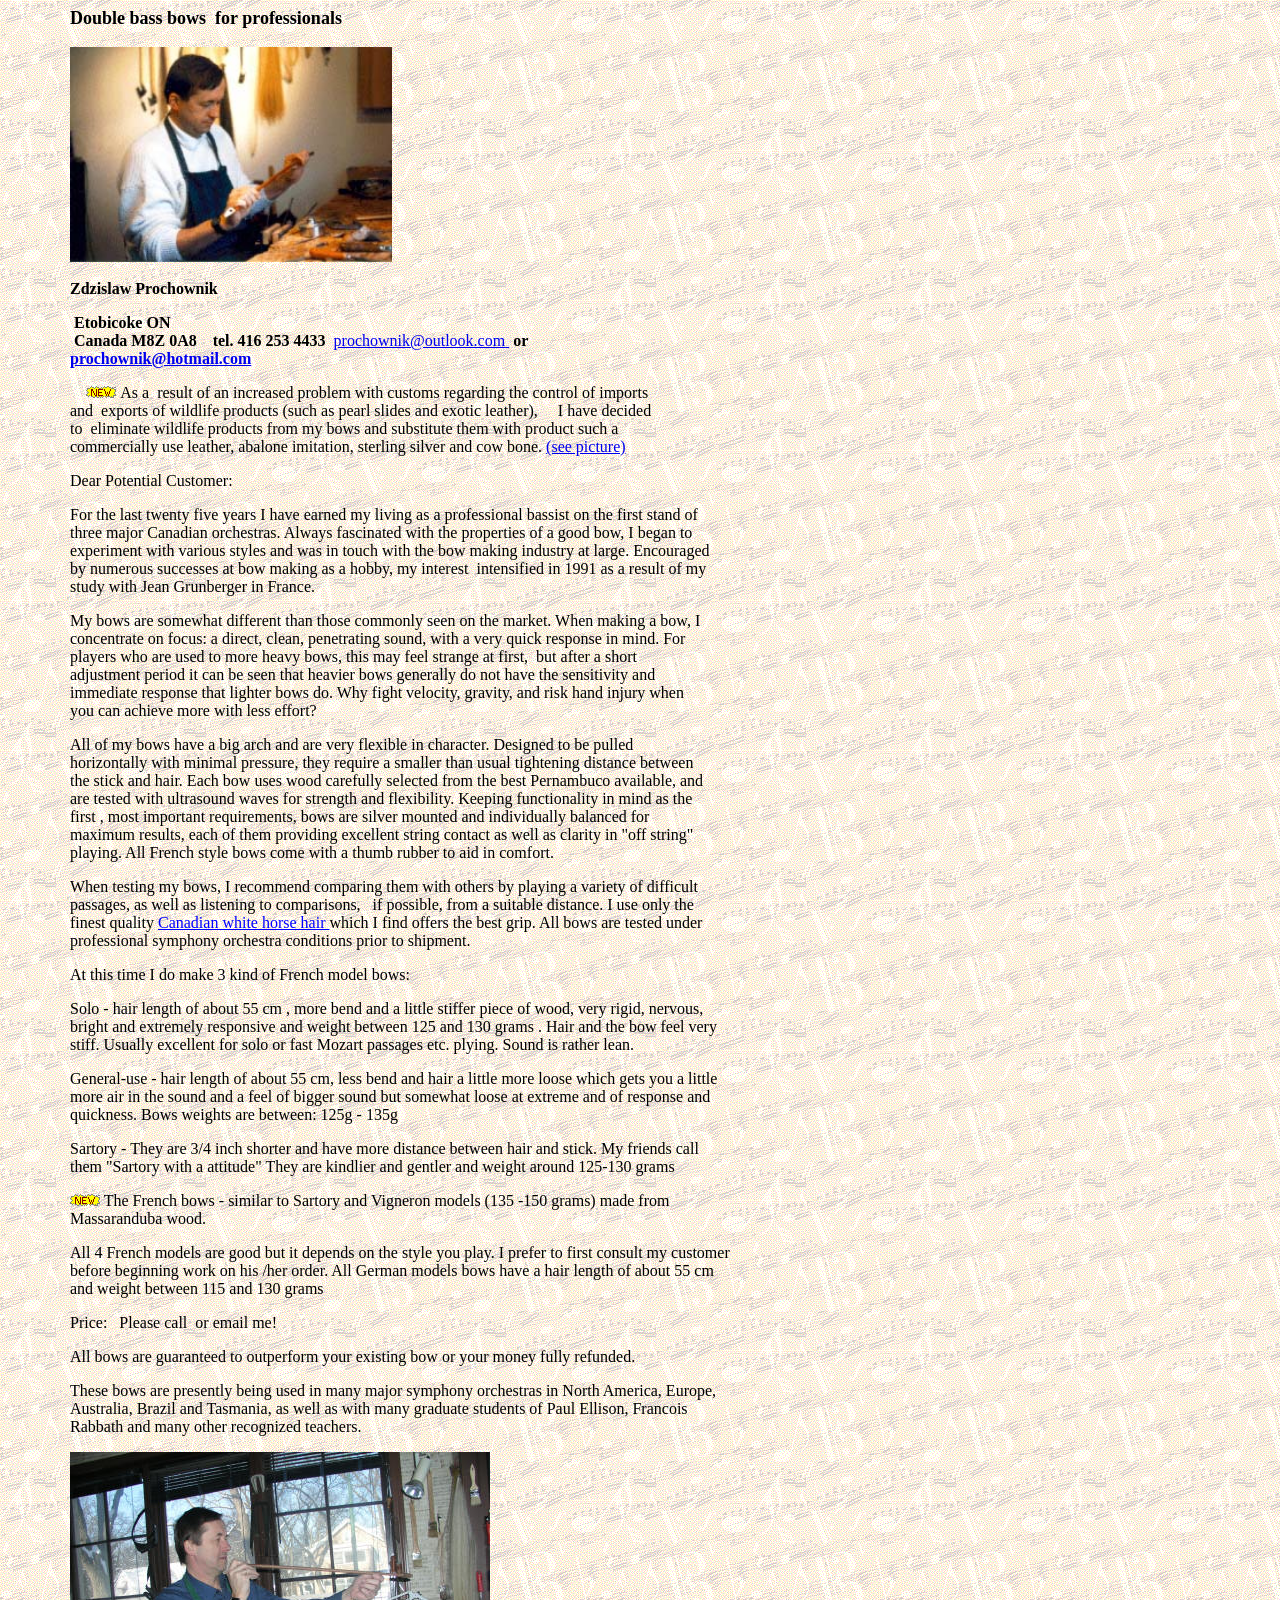
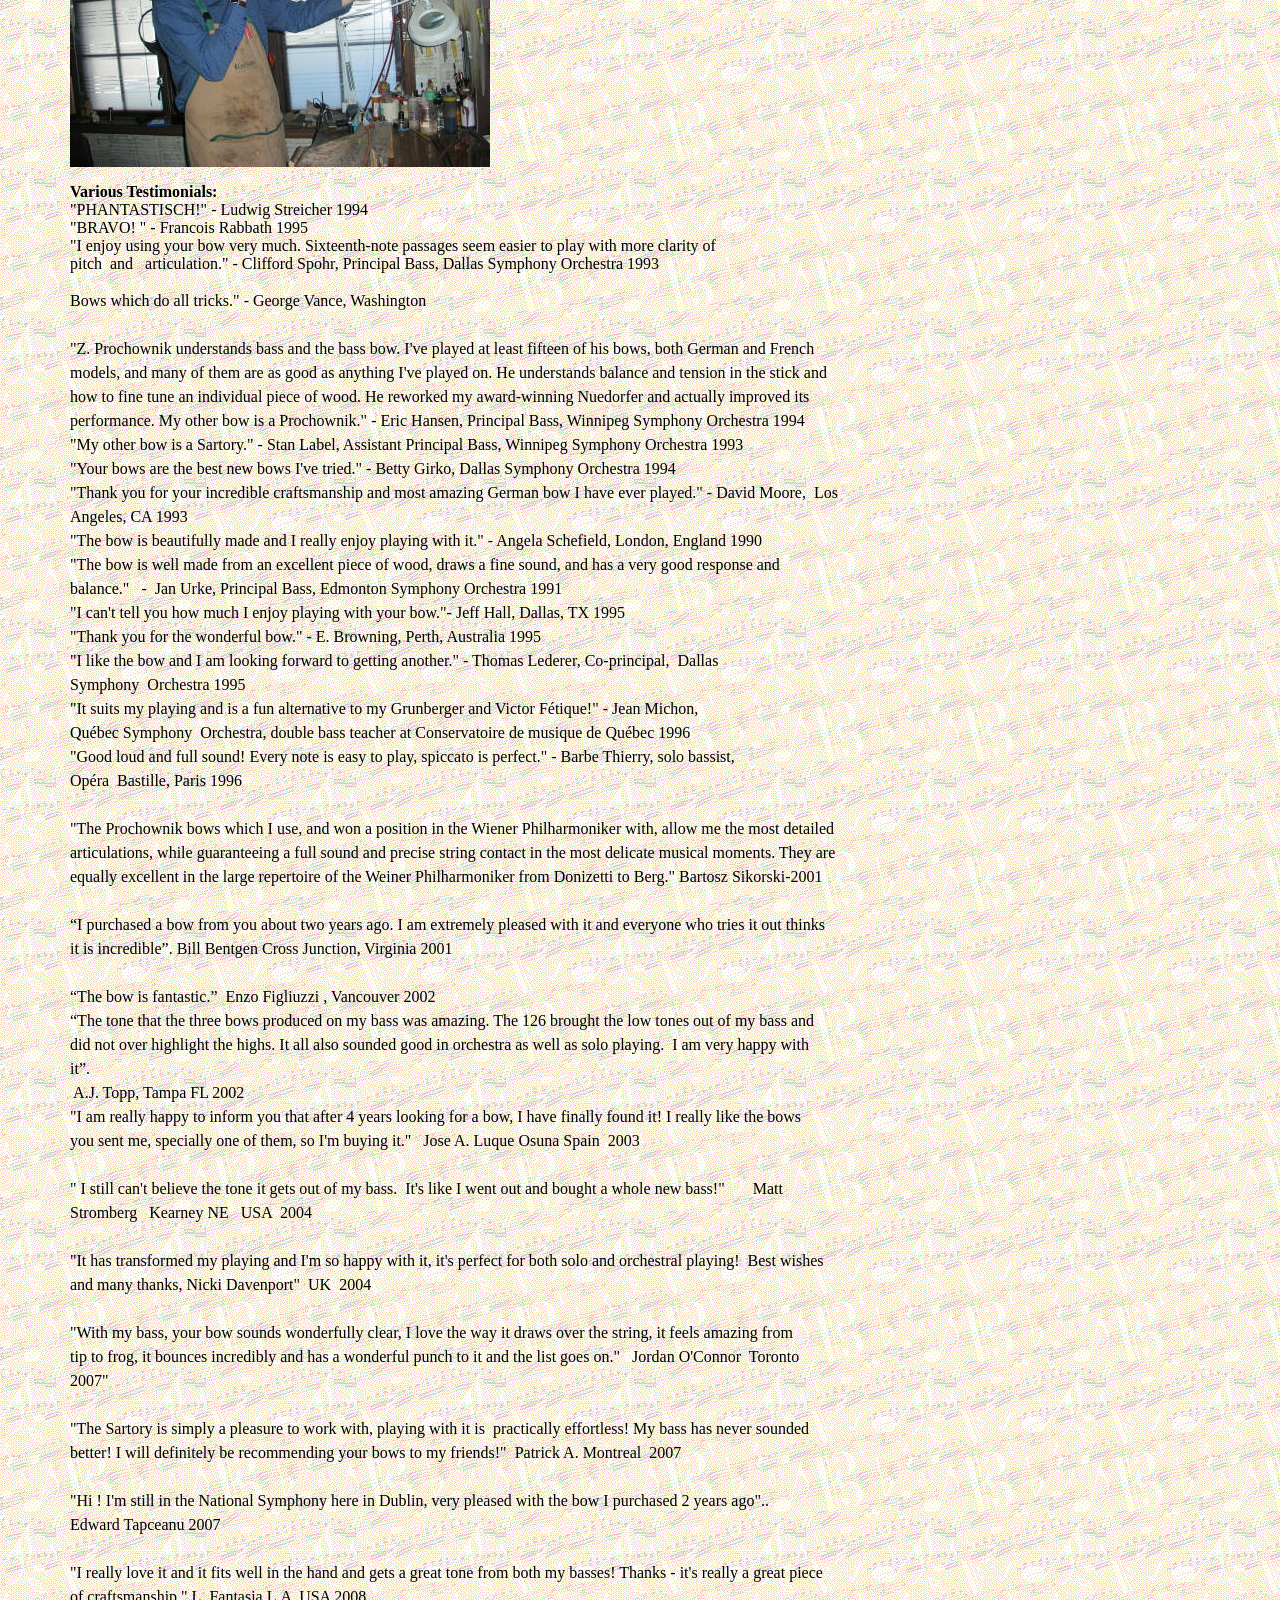
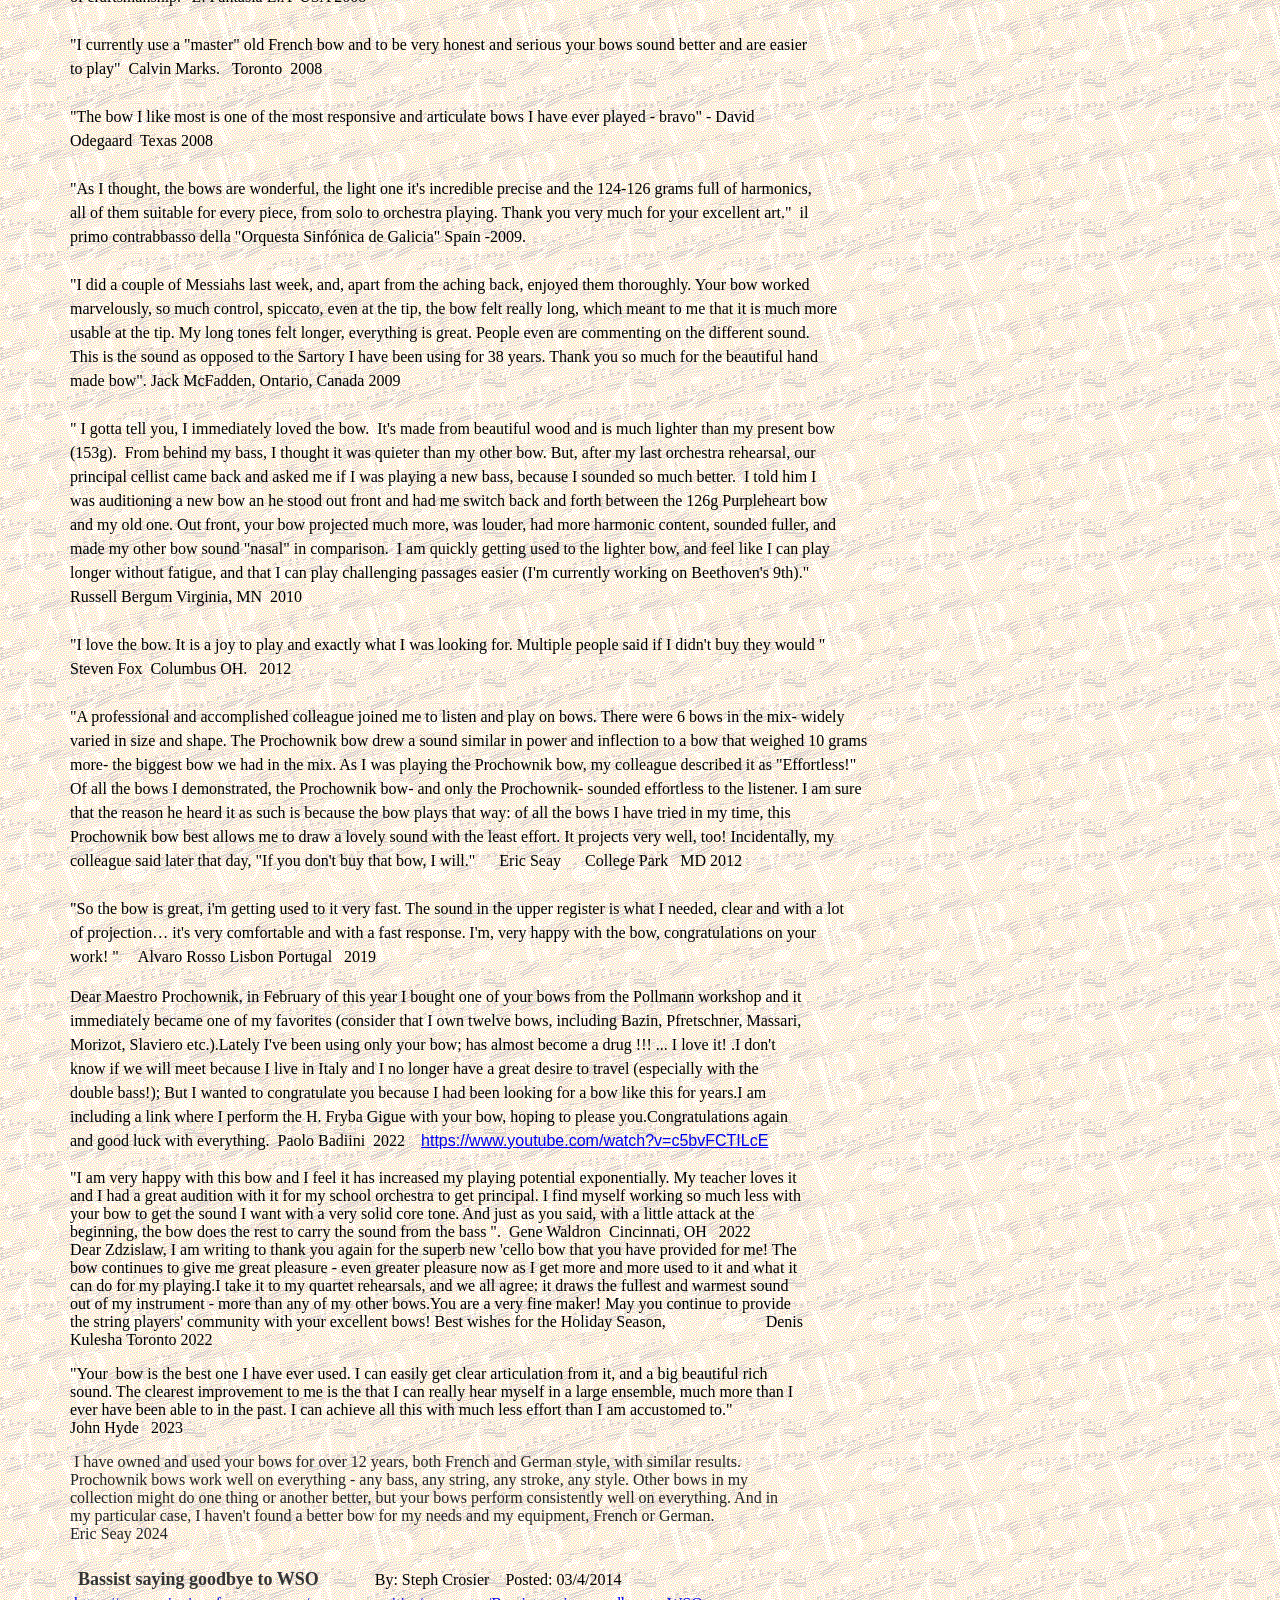
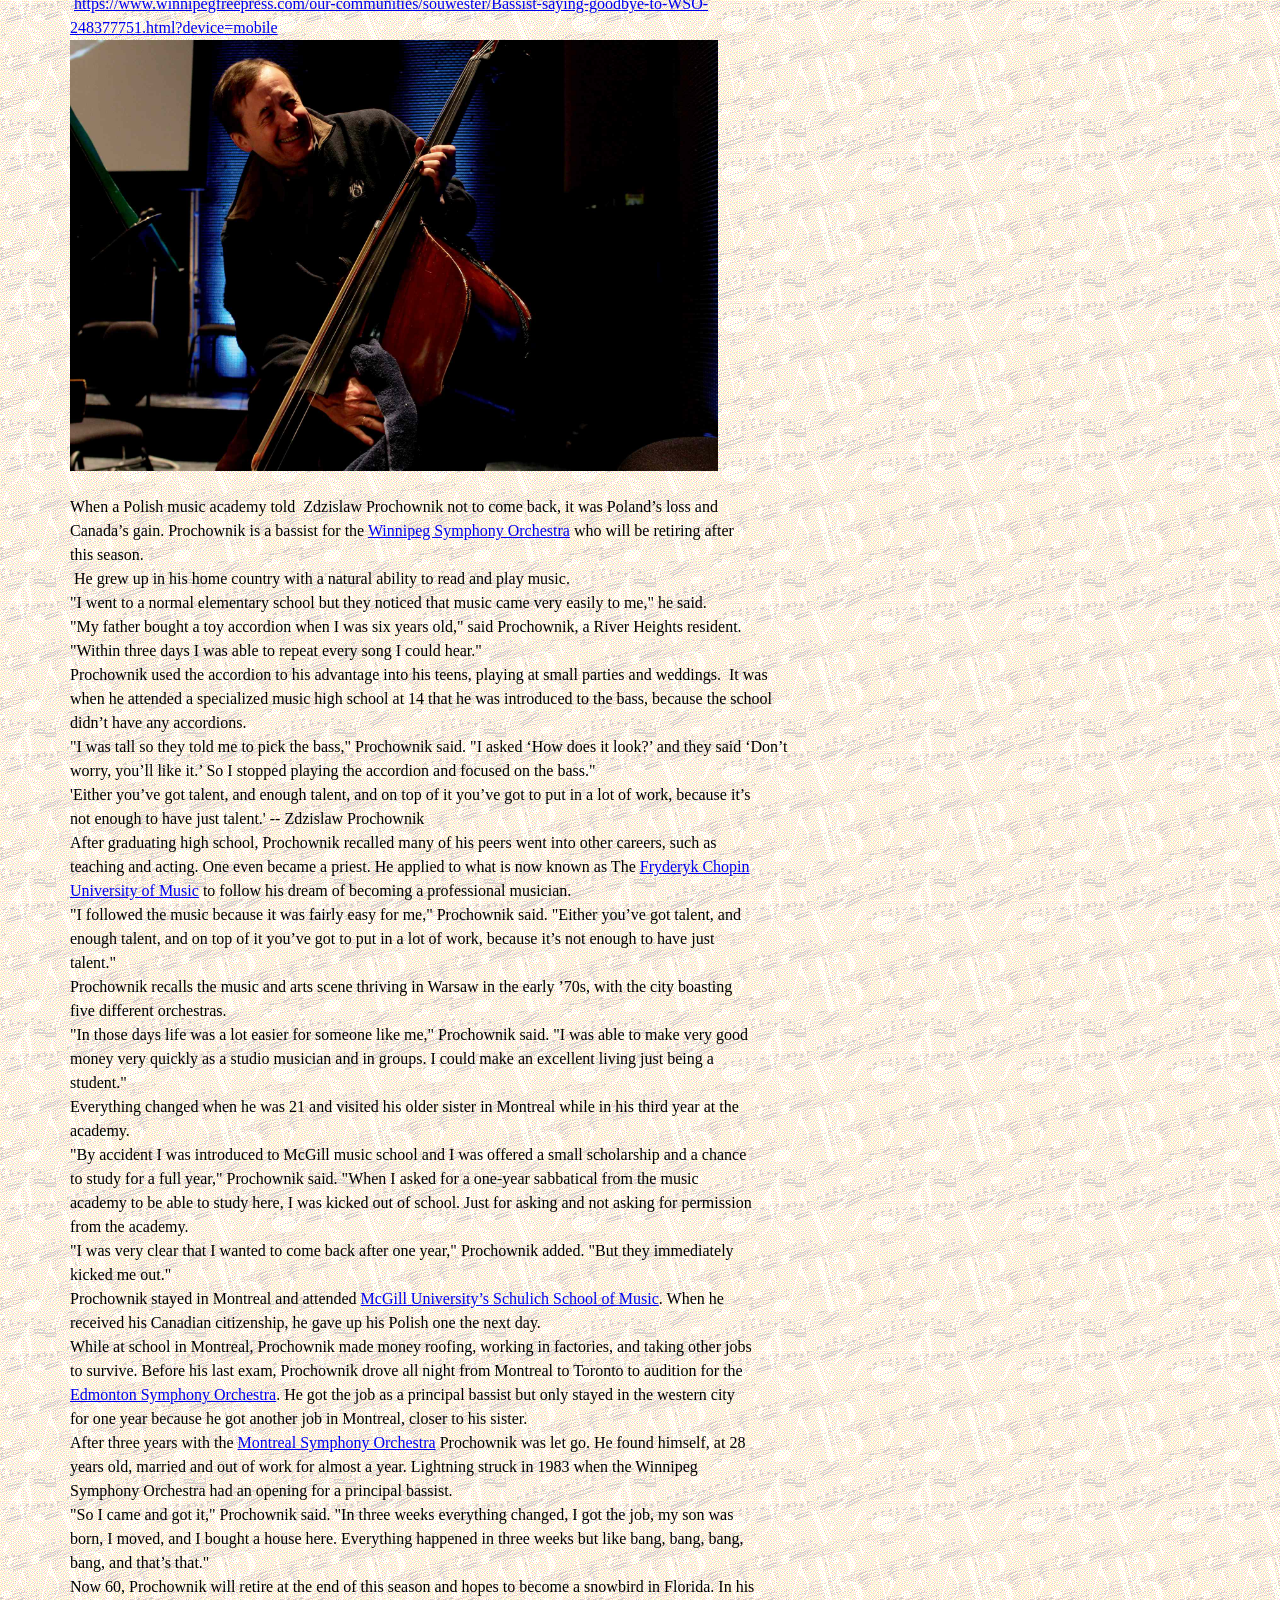
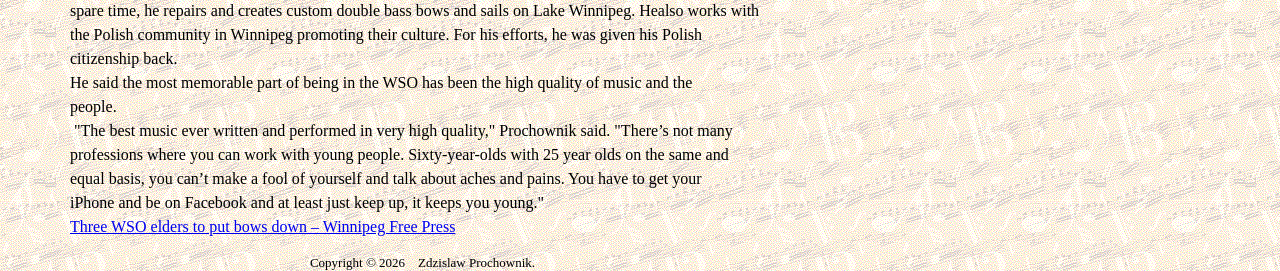
<file: english.htm>
<?xml version="1.0" encoding="utf-8"?>
<html>

<head>
<meta name="GENERATOR" content="Microsoft FrontPage 12.0">
<meta name="ProgId" content="FrontPage.Editor.Document">
<meta https-equiv="Content-Type" content="text/html; charset=utf-8">
<meta content="en-ca" https-equiv="Content-Language">
<title>Professional Double Bass bows by Prochownik</title>
<style>
<!--
p            { font-size: 12.0pt; font-family: Times New Roman; 
               margin-left: 0in; 
               margin-right: 0in }
div.Section1 { page: Section1 }
p.MsoNormal { font-size: 12.0pt; font-family: Times New Roman; 
               margin-left: 0in; 
               margin-right: 0in; margin-top: 0in; margin-bottom: .0001pt }
.style1 {
	font-family: "Times New Roman";
}
.style2 {
	font-size: small;
}
h1
	{margin-bottom:.0001pt;
	line-height:31.5pt;
	font-size:27.0pt;
	font-family:"Times","serif";
	margin-left: 0cm;
	margin-right: 0cm;
	margin-top: 0cm;
}
.style6 {
	font-family: "Times New Roman", Times, serif;
}
.style10 {
	font-size: medium;
	font-weight: bold;
}
.style3 {
	font-family: "Times New Roman", Times, serif;
	font-size: medium;
}
.style14 {
	font-size: medium;
}
.style15 {
	font-size: medium;
	line-height: 150%;
	margin-top: 0;
	margin-bottom: 0;
}
.style16 {
	font-family: "Times New Roman", Times, serif;
	font-size: large;
}
.auto-style3 {
	margin-left: 62px;
	margin-right: 0px;
}
.auto-style4 {
	font-size: 11pt;
}
.auto-style2 {
	font-size: large;
}
.auto-style5 {
	margin-left: 0px;
	margin-right: 0px;
}
-->
</style>
</head>

<body background="IMAGE001.GIF" style="width: 954px">

<!--[if gte mso 9]><xml>
 <v:background id="_x0000_s1025" o:bwmode="white" fillcolor="#fc9">
  <v:fill src="" o:title="Papyrus" type="tile"/>
 </v:background></xml><![endif]-->

<div class="auto-style3" style="width: 823px; height: 2068; margin-right: 100px;">
	<!-- Begin TranslateThis Button --><script type="text/javascript" src="https://www.google.com/jsapi"></script><script type="text/javascript" src="https://x.translateth.is/translate-this.js"></script><script type="text/javascript">
TranslateThis();
</script><!-- End TranslateThis Button --><p style="width: 565px">
<b>
<span class="style16">
<U1:SHAPETYPE id="_x0000_t75" stroked="f" filled="f" path="m@4@5l@4@11@9@11@9@5xe" u2:preferrelative="t" u2:spt="75" coordsize="21600,21600">
Double bass bows&nbsp; for professionals</U1:SHAPETYPE></span><font face="Arial"><span style="color:#003300;text-transform:uppercase">&nbsp; </span>
</font></b><o:p></o:p>
</p>
<table border="0" cellspacing="0" cellpadding="0" style="width:334px;
 mso-cellspacing:0in;mso-padding-alt:0in 0in 0in 0in" height="219">
<tr style="height:164.25pt">
<td style="padding:0in 0in 0in 0in;height:164.25pt">
<p class="MsoNormal">
<img width="322" height="215" id="_x0000_i1026" src="zp.jpg"></p>
</td>
</tr>
</table>
<p style="width: 326px"><b><span class="style6"><strong><span style="color:black"><span class="style14">Zdzislaw 
Prochownik&nbsp;&nbsp;&nbsp;</span></span></strong></span></b></p>
	<p style="width: 604px"><span class="style3"><strong>&nbsp;Etobicoke ON</strong></span>
<b><font size="2" face="Arial"><span style="color:black"><span class="style6">
<span class="style14"><strong><br>
</strong></span>
	<strong><span class="style14">&nbsp;Canada 
<U1:SHAPE id="_x0000_i1031" style="WIDTH: 7.8pt; HEIGHT: 7.8pt" alt="" type="#_x0000_t75">
M8Z 0A8</span></U1:SHAPE></strong><span class="style14"><strong> </strong>
</span></span>
<strong><span class="style14"><span class="style6">&nbsp;&nbsp; tel. 416 253 
4433&nbsp;&nbsp;</span></span></strong></span></font></b><span class="style6"><span style="color:#000066"><a href="mailto:mailto">prochownik@outlook.com</a></span><font color="#000066"><a href="mailto:mailto">
</a>&nbsp;</font></span><font color="#000000"><span class="style14"><strong>or 
	<a href="mailto:mailto">
prochownik@hotmail.com</a>&nbsp; </strong></span></font></b></span></p>
<p style="width: 601px">
<b><strong><font color="#000000"><span class="style2">&nbsp;&nbsp;
</span>
</font></strong></b><span style="color:black"><b><span class="style2">&nbsp;
<img border="0" src="NEW.GIF" width="30" height="12"></span><span class="style14">
</span> </b><span class="style14">As a&nbsp; result of an increased problem with 
customs regarding the control of imports and&nbsp; exports of wildlife products 
(such as pearl slides and exotic leather),&nbsp;&nbsp;&nbsp;&nbsp; I have 
decided to&nbsp; eliminate wildlife products from my bows and substitute them 
with product such a commercially use leather, abalone imitation, sterling silver 
and cow bone. <a href="P49.jpg">(see picture)</a>&nbsp;&nbsp;&nbsp;&nbsp;&nbsp;</span><span class="style2">&nbsp;
</span>
</span></p>
	<p class="style14" style="width: 598px">Dear Potential Customer:<U2:P> </U2:P></p>
<p class="style14" style="width: 642px">For the last twenty five years I have 
earned my living as a <span style="color:black">professional
</span>bassist on the first stand of three major Canadian orchestras.&nbsp;Always fascinated with the properties of a good bow, I began to experiment with 
various styles and was in touch with the bow making industry at large. 
Encouraged by numerous successes at bow making as a hobby, my 
interest&nbsp;&nbsp;intensified in 1991 as a result of my study with Jean Grunberger in 
France. <U2:P></U2:P></p>
<p class="style14" style="width: 639px">My bows are somewhat different than 
those commonly seen on the market. When making a bow, I concentrate on focus: a 
direct, clean, penetrating sound,&nbsp;with a very quick 
response in mind. For players who are used to more heavy bows, this may feel 
strange at first,&nbsp; but after a short adjustment period it can be seen that 
heavier bows generally do not have the sensitivity and immediate response that 
lighter bows do. Why fight velocity, gravity, and risk hand injury when you can 
achieve more with less effort? <U2:P></U2:P></p>
<p class="style14" style="width: 644px">All of my bows have a big arch and are 
very flexible in character. Designed to be pulled horizontally with minimal 
pressure, they require a smaller than usual tightening distance between the 
stick and hair. Each bow uses wood carefully selected from the best Pernambuco 
available, and are tested with ultrasound waves for strength and flexibility. 
Keeping functionality in mind as the first , most important requirements, bows 
are silver mounted and individually balanced for maximum results, each of them 
providing excellent string contact as well as clarity in "off string" playing. 
All French style bows come with a thumb rubber to aid in comfort. <U2:P></U2:P></p>
<p class="style14" style="width: 643px">When testing my bows, I recommend 
comparing them with others by playing a variety of difficult passages, as well 
as listening to comparisons,&nbsp;&nbsp; if possible, from a suitable distance. 
I use only the finest quality 
<a href="Analysis%20of%20Bow-Hair%20Fibres.pdf" style="color: blue; text-decoration: underline; text-underline: single">Canadian white horse hair 
</a>which I find offers the best grip. All bows are 
tested under professional symphony orchestra conditions prior to shipment. <U2:P>
</U2:P></p>
<p class="style14" style="width: 643px">At this time I do make 3 kind of French model bows:<U2:P> </U2:P></p>
<p class="style14" style="width: 647px">Solo - hair length of about 55 cm , more 
bend and a little stiffer piece of wood, very rigid, nervous, bright and 
extremely responsive and weight between 125 and 130 grams . Hair and the bow 
feel very stiff. Usually excellent for solo or fast Mozart passages etc. plying. 
Sound is rather lean.<U2:P> </U2:P></p>
<p class="style14" style="width: 651px">General-use - hair length of about 55 
cm, less bend and hair a little more loose which gets you a little more air in 
the sound and a feel of bigger sound but somewhat loose at extreme and of 
response and quickness. Bows weights are between: 125g - 135g<U2:P> </U2:P></p>
<p class="style14" style="width: 649px">Sartory - They are 3/4 inch shorter and 
have more distance between hair and stick. My friends call them "Sartory with a 
attitude" They are kindlier and gentler and weight around 125-130 grams<U2:P> </U2:P></p>
<p style="width: 650px"><img border="0" src="NEW.GIF" width="30" height="12" class="style14"><span class="style14"> 
The French bows - similar to Sartory and Vigneron models (135 -150 grams) made 
from Massaranduba wood.</span></p>
<p class="style14" style="width: 664px">All 4 French models are good but it 
depends on the style you play. I prefer to first consult my customer before 
beginning work on his /her order. All German models bows have a hair length of 
about 55 cm and weight between 115 and 130 grams </p>
<p style="width: 656px"><span class="style14">Price: 
<U1:SHAPE id="_x0000_i1029" style="WIDTH: 11.4pt; HEIGHT: 11.4pt" type="#_x0000_t75" u2:bullet="t">
<U1:IMAGEDATA src="" u2:title="aricebu1"/></span></U1:SHAPE>
<span style="mso-tab-count:1" class="style14">&nbsp;&nbsp;Please call&nbsp; or email me!</span><span class="style14"> </span> </p>
<p class="style14" style="width: 654px">All bows are guaranteed to outperform 
your existing bow or your money fully refunded. <U2:P></U2:P></p>
<p class="style14" style="width: 656px">These bows are presently being used in 
many major symphony orchestras in North America, Europe, Australia, Brazil and 
Tasmania, as well as with many graduate students of Paul Ellison, Francois 
Rabbath and many other recognized teachers.&nbsp;</p>
<p class="style14" style="width: 430px"><img border="0" src="Z25.jpg" width="420" height="315"><U2:P></U2:P></p>
	<p class="style14" style="width: 660px">
	<b style="mso-bidi-font-weight:normal">
	<U2:P><span class="style14">Various Testimonials:&nbsp;</span></U2:P><U2:P><span style="mso-bidi-font-size:14.0pt"><br class="style14">
</span></U2:P>
	</b><font size="3" class="style14">"PHANTASTISCH!" - Ludwig Streicher 1994<br>
	"BRAVO! " - Francois Rabbath 1995<br>
	"I enjoy using your bow very much. 
	Sixteenth-note passages seem easier to play with more clarity of pitch&nbsp; 
	and&nbsp;&nbsp; articulation." - Clifford Spohr, Principal Bass, Dallas 
	Symphony Orchestra 1993</font></p>

<div class="auto-style5" style="width: 807px; height: 2068; margin-right: 100px;">
	<p style="line-height: 150%; margin-top: 0; margin-bottom: 0; width: 594px;">
	<font size="3" class="style14">Bows which do all tricks." - George Vance, 
	Washington</font></p>
	<p style="line-height: 150%; margin-top: 0; margin-bottom: 0; width: 592px;">
	&nbsp;</p>
	<p style="line-height: 150%; margin-top: 0; margin-bottom: 0; width: 773px;">
	<font size="3" class="style14">"Z. Prochownik understands bass and the bass 
	bow. I've played at least fifteen of his bows, both German and French&nbsp;&nbsp; 
	models, and many of them are as good as anything I've played on. He 
	understands balance and tension in the stick and how to fine tune an 
	individual piece of wood. He reworked my award-winning Nuedorfer and 
	actually improved its performance. My other bow is a Prochownik." - Eric 
	Hansen, Principal Bass, Winnipeg Symphony Orchestra 1994<br>
</font> </p>
	<p style="line-height: 150%; margin-top: 0; margin-bottom: 0; width: 776px;">
	<font size="3" class="style14">"My other bow is a Sartory." - Stan Label, 
	Assistant Principal Bass, Winnipeg Symphony Orchestra 1993<br>
</font> </p>
	<p style="line-height: 150%; margin-top: 0; margin-bottom: 0; width: 774px;">
	<font size="3" class="style14">"Your bows are the best new bows I've tried." 
	- Betty Girko, Dallas Symphony Orchestra 1994<br>
</font> </p>
	<p style="line-height: 150%; margin-top: 0; margin-bottom: 0; width: 771px;">
	<font size="3" class="style14">"Thank you for your incredible craftsmanship 
	and most amazing German bow I have ever played." - David Moore,&nbsp; Los 
	Angeles, CA 1993<br>
	"The bow is beautifully made and I really enjoy playing with it." - Angela 
	Schefield, London, England 1990<br>
	"The bow is well made from an excellent piece of wood, draws a fine sound, 
	and has a very good response and&nbsp; balance."&nbsp;&nbsp; -&nbsp; Jan 
	Urke, Principal Bass, Edmonton Symphony Orchestra 1991<br>
</font>
<U2:P></U2:P>
	</p>
	<p style="line-height: 150%; margin-top: 0; margin-bottom: 0; width: 767px;">
	<font size="3" class="style14">"I can't tell you how much I enjoy playing 
	with your bow."- Jeff Hall, Dallas, TX 1995<br>
</font>
<U2:P></U2:P>
	</p>
	<p style="line-height: 150%; margin-top: 0; margin-bottom: 0; width: 768px;">
	<font size="3" class="style14">"Thank you for the wonderful bow." - E. 
	Browning, Perth, Australia 1995<br>
</font>
<U2:P></U2:P>
	</p>
	<p style="line-height: 150%; margin-top: 0; margin-bottom: 0; width: 701px;">
	<font size="3" class="style14">"I like the bow and I am looking forward to 
	getting another." - Thomas Lederer, Co-principal,&nbsp; Dallas Symphony&nbsp; 
	Orchestra 1995<br>
</font>
<U2:P></U2:P>
	</p>
	<p style="line-height: 150%; margin-top: 0; margin-bottom: 0; width: 725px;">
	<font size="3" class="style14">"It suits my playing and is a fun alternative 
	to my Grunberger and Victor Fétique!" - Jean Michon,&nbsp; Québec&nbsp;Symphony&nbsp; 
	Orchestra, double bass teacher at Conservatoire de musique de Québec 1996<br>
</font>
<U2:P></U2:P>
	</p>
	<p style="line-height: 150%; margin-top: 0; margin-bottom: 0; width: 768px;">
	<font size="3" class="style14">"Good loud and full sound! Every note is easy 
	to play, spiccato is perfect." - Barbe Thierry, solo bassist,&nbsp; 
	Opéra&nbsp;&nbsp;Bastille, Paris 1996&nbsp; </font> </p>
<p style="line-height: 150%; margin-top: 0; margin-bottom: 0; width: 657px;">&nbsp;</p>
	<p style="line-height: 150%; margin-top: 0; margin-bottom: 0; width: 769px;">
	<span style="mso-bidi-font-size:10.0pt">
	<font size="3" class="style14">"The Prochownik bows which I use, and won a 
	position in the Wiener Philharmoniker with, allow me the most detailed 
	articulations, while&nbsp;guaranteeing a full sound and precise string contact&nbsp;in 
	the most delicate musical moments. They are equally excellent in the large 
	repertoire of the Weiner Philharmoniker from Donizetti to Berg." Bartosz 
	Sikorski-2001</font><o:p></o:p></span></p>
<p style="line-height: 150%; margin-top: 0; margin-bottom: 0; width: 760px;">
&nbsp;</p>
	<p style="line-height: 150%; margin-top: 0; margin-bottom: 0; width: 762px;">
	<span style="mso-bidi-font-size:13.5pt;color:black" class="style14">“I 
	purchased a bow from you about two years ago. I am extremely pleased with it 
	and everyone who tries it out thinks it is incredible”.</span><span style="color:navy" class="style14">
</span><span style="mso-bidi-font-size:13.5pt;color:black">
<font size="3" class="style14">Bill Bentgen</font></span><span style="mso-fareast-font-family:&quot;Arial Unicode MS&quot;;color:black" class="style14">
</span><span style="mso-bidi-font-size:13.5pt;color:black" class="style14">
	Cross Junction, Virginia 2001</span><span style="color:black"><o:p></o:p></span></p>
<p style="line-height: 150%; margin-top: 0; margin-bottom: 0; width: 764px;">&nbsp;</p>
	<p style="line-height: 150%; margin-top: 0; margin-bottom: 0; width: 765px;">
	<span style="mso-fareast-font-family:&quot;Arial Unicode MS&quot;;
color:black"><font size="3" class="style14">“The bow is fantastic.”<span style="mso-spacerun: yes">&nbsp; </span>
	Enzo Figliuzzi , Vancouver 2002</font></span></p>
<p style="line-height: 150%; margin-top: 0; margin-bottom: 0; width: 764px;"><o:p></o:p>
	</p>
	<p style="line-height: 150%; margin-top: 0; margin-bottom: 0; width: 753px;">
	<span style="mso-fareast-font-family:&quot;Arial Unicode MS&quot;;
color:black">
	<span lang="EN-CA" style="font-family:
&quot;Times New Roman&quot;;mso-fareast-font-family:&quot;Times New Roman&quot;;mso-ansi-language:
EN-CA;mso-fareast-language:EN-US;mso-bidi-language:AR-SA">
	<font size="3" class="style14">“The tone that the three bows produced on my 
	bass was amazing. The 126&nbsp;brought the low tones&nbsp;out&nbsp;of my bass and did not 
	over&nbsp;highlight the highs. It all also sounded good in orchestra as well as 
	solo playing.&nbsp; I am very happy with it”.&nbsp;&nbsp;&nbsp;</font></span></span></p>
	<p style="line-height: 150%; margin-top: 0; margin-bottom: 0; width: 747px;">
	<span style="mso-fareast-font-family:&quot;Arial Unicode MS&quot;;
color:black">
	<span lang="EN-CA" style="font-family:
&quot;Times New Roman&quot;;mso-fareast-font-family:&quot;Times New Roman&quot;;mso-ansi-language:
EN-CA;mso-fareast-language:EN-US;mso-bidi-language:AR-SA">
	<font size="3" class="style14">&nbsp;A.J. Topp, Tampa FL 2002</font></span></span><span style="mso-bidi-font-size:10.0pt;mso-fareast-font-family:
&quot;Arial Unicode MS&quot;;color:black" class="style14"><![if !supportEmptyParas]>&nbsp;</span></p>
<p style="line-height: 150%; margin-top: 0; margin-bottom: 0; width: 622px;"><![endif]><o:p></o:p>
	</p>
	<p style="line-height: 150%; margin-top: 0; margin-bottom: 0; width: 755px;">
	<span style="mso-bidi-font-size:10.0pt;mso-fareast-font-family:
&quot;Arial Unicode MS&quot;;color:black"><font size="3" class="style14">"I am 
	really happy to inform you that after 4 years looking for a bow, I have 
	finally found it! I really like the bows you sent me, specially one of them, 
	so I'm buying it."&nbsp;&nbsp; Jose A. Luque Osuna Spain&nbsp; 2003</font></span></p>
<p style="line-height: 150%; margin-top: 0; margin-bottom: 0; width: 737px;" class="style14">
&nbsp;</p>
	<p style="line-height: 150%; margin-top: 0; margin-bottom: 0; width: 771px;" class="style14">
	" I still can't believe the tone it gets out of my bass.&nbsp; It's like I 
	went out and bought a whole new bass!"&nbsp;&nbsp;&nbsp;&nbsp;&nbsp;&nbsp; 
	Matt Stromberg&nbsp;&nbsp; Kearney NE&nbsp;&nbsp; USA&nbsp; 2004</p>
<p style="line-height: 150%; margin-top: 0; margin-bottom: 0; width: 689px;">
&nbsp;</p>
	<p style="line-height: 150%; margin-top: 0; margin-bottom: 0; width: 763px;">
	<font size="3" class="style14">"It has transformed my playing and I'm so 
	happy with it, it's perfect for both solo and orchestral playing!&nbsp; Best 
	wishes and many thanks, Nicki Davenport"&nbsp;&nbsp;UK&nbsp; 2004</font></p>
<p style="line-height: 150%; margin-top: 0; margin-bottom: 0; width: 742px;" class="style14">
&nbsp;</p>
	<p style="line-height: 150%; margin-top: 0; margin-bottom: 0; width: 743px;" class="style14">
	"With my bass, your bow sounds wonderfully clear, I love the way it draws 
	over the string,&nbsp;it feels amazing from tip to frog, it bounces incredibly 
	and has a wonderful punch to it and the list goes on."&nbsp;&nbsp; Jordan 
	O'Connor&nbsp; Toronto&nbsp; 2007"&nbsp;&nbsp;&nbsp;&nbsp;</p>
<p style="line-height: 150%; margin-top: 0; margin-bottom: 0; width: 743px;">
&nbsp;</p>
	<p style="line-height: 150%; margin-top: 0; margin-bottom: 0; width: 771px;">
	<font size="3" class="style14">"The Sartory is simply a pleasure to work 
	with, playing with it is&nbsp; practically effortless! My bass has never 
	sounded better! I will&nbsp;definitely be recommending your bows to my friends!"&nbsp; 
	Patrick A.&nbsp;Montreal&nbsp; 2007</font></p>
<p style="line-height: 150%; margin-top: 0; margin-bottom: 0; width: 659px;">
&nbsp;</p>
	<p style="line-height: 150%; margin-top: 0; margin-bottom: 0; width: 747px;">
	<font size="3" class="style14">"Hi ! I'm still in the National Symphony here 
	in Dublin, very pleased with the bow I purchased 2 years ago"..&nbsp; Edward 
	Tapceanu 2007&nbsp;&nbsp;&nbsp;</font></p>
<p style="line-height: 150%; margin-top: 0; margin-bottom: 0; width: 733px;" class="style14">
&nbsp;</p>
	<p style="line-height: 150%; margin-top: 0; margin-bottom: 0; width: 754px;" class="style14">
	"I really love it and it fits well in the hand and&nbsp;gets a great tone from 
	both my basses! Thanks - it's really a great piece of craftsmanship." L. 
	Fantasia L.A&nbsp; USA 2008</p>
<p style="line-height: 150%; margin-top: 0; margin-bottom: 0; width: 735px;" class="style14">
&nbsp;</p>
	<p style="line-height: 150%; margin-top: 0; margin-bottom: 0; width: 764px;" class="style14">
	<span style="font-family: Times New Roman">"I currently use&nbsp;a "master" old 
	French bow and to be very honest and serious your bows sound better and are 
	easier to&nbsp;play"&nbsp; Calvin Marks. &nbsp;&nbsp;Toronto &nbsp;2008</span></p>
<p style="line-height: 150%; margin-top: 0; margin-bottom: 0; width: 763px;">
&nbsp;</p>
	<p style="line-height: 150%; margin-top: 0; margin-bottom: 0; width: 751px;">
	<font size="3" class="style14">"The bow I like most is one of the most 
	responsive and articulate bows I have ever played - bravo" - David Odegaard&nbsp; 
	Texas 2008&nbsp;</font></p>
<p style="line-height: 150%; margin-top: 0; margin-bottom: 0; width: 754px;">
&nbsp;</p>
	<p style="line-height: 150%; margin-top: 0; margin-bottom: 0; width: 760px;">
	<em style="font-style: normal"><font size="3" class="style14">"As I thought, 
	the bows are wonderful, the light one it's incredible precise and the 
	124-126 grams full of harmonics, all of them suitable for every piece, from 
	solo to orchestra playing. Thank you very much for your excellent art."&nbsp; 
	il primo contrabbasso della "Orquesta Sinfónica de Galicia" Spain -2009.</font></em></p>
<p style="line-height: 150%; margin-top: 0; margin-bottom: 0; width: 757px;">
&nbsp;</p>
	<p style="line-height: 150%; margin-top: 0; margin-bottom: 0; width: 770px;">
	<em style="font-style: normal"><span class="style14">"</span></em><font size="3" class="style14">I 
	did a couple of Messiahs last week, and, apart from the aching back, enjoyed 
	them thoroughly. Your bow worked marvelously, so much control, spiccato, 
	even at the tip, the bow felt really long, which meant to me that it is much 
	more usable at the tip. My long tones felt longer, everything is great. 
	People even are commenting on the different sound. This is the sound as 
	opposed to the Sartory I have been using for 38 years.&nbsp;Thank you so much for 
	the beautiful hand made bow". Jack McFadden, Ontario, Canada 2009</font></p>
	<p style="line-height: 150%; margin-top: 0; margin-bottom: 0; width: 766px;">
	&nbsp;</p>
	<p style="line-height: 150%; margin-top: 0; margin-bottom: 0; width: 773px;">
	<font size="3" class="style14">"&nbsp;I gotta tell you, I immediately loved the 
	bow. &nbsp;It's made from beautiful wood and is much lighter than my present bow 
	(153g). &nbsp;From behind my bass, I thought it was quieter than my other bow. 
	But, after my last orchestra rehearsal, our principal cellist came back and 
	asked me if I was playing a new bass, because I sounded so much better. &nbsp;I 
	told him I was auditioning a new bow an he stood out front and had me switch 
	back and forth between the 126g Purpleheart bow and my old one. Out front, 
	your bow projected much more, was louder, had more harmonic content, sounded 
	fuller, and made my other bow sound "nasal" in comparison. &nbsp;I am quickly 
	getting used to the lighter bow, and feel like I can play longer without 
	fatigue, and that I can play challenging passages easier (I'm currently 
	working on Beethoven's 9th).</font><span style="font-family: Times; color: black"><font size="3" class="style14">"&nbsp;&nbsp;&nbsp;&nbsp;&nbsp;&nbsp; 
	Russell Bergum Virginia, MN&nbsp; 2010</font></span></p>
	<p style="line-height: 150%; margin-top: 0; margin-bottom: 0; width: 227px;">
	&nbsp;</p>
	<p style="line-height: 150%; margin-top: 0; margin-bottom: 0; width: 781px;">
	<font class="style14" size="1">"I<font class="Apple-style-span"> love the 
	bow. It is a joy to play and exactly what I was looking for. Multiple people 
	said if I didn't buy they would " </font></font>
	<font color="black" face="arial" size="2">
	<font class="style14" face="Arial, Helvetica, sans-serif" size="1">
	<span class="style1">&nbsp;&nbsp; Steven Fox&nbsp; Columbus OH.&nbsp;&nbsp; 
	2012</span></font></font></p>
	<p style="line-height: 150%; margin-top: 0; margin-bottom: 0; width: 801px;" class="style14">
	&nbsp;</p>
	<p style="line-height: 150%; margin-top: 0; margin-bottom: 0; width: 800px;" class="style14">
	"A professional and accomplished colleague joined me to listen and play on 
	bows. There were 6 bows in the mix- widely varied in size and shape. The 
	Prochownik bow drew a sound similar in power and inflection to a bow that 
	weighed 10 grams more- the biggest bow we had in the mix. As I was playing 
	the Prochownik bow, my colleague described it as "Effortless!" Of all the 
	bows I demonstrated, the Prochownik bow- and only the Prochownik- sounded 
	effortless to the listener. I am sure that the reason he heard it as such is 
	because the bow plays that way: of all the bows I have tried in my time, 
	this Prochownik bow best allows me to draw a lovely sound with the least 
	effort. It projects very well, too! Incidentally, my colleague said later 
	that day, "If you don't buy that bow, I will."&nbsp;&nbsp;&nbsp;&nbsp;&nbsp; 
	Eric Seay&nbsp;&nbsp;&nbsp;&nbsp;&nbsp; College Park&nbsp;&nbsp; MD 2012</p>
	<p style="line-height: 150%; margin-top: 0; margin-bottom: 0; width: 753px;" class="style14">
	&nbsp;</p>
	<p style="line-height: 150%; margin-top: 0; margin-bottom: 0; width: 777px;" class="style14">
	"<span class="style14" style="mso-bidi-font-size: 11.0pt">So the bow is 
	great, i'm getting used to it very fast. The sound in the upper register is 
	what I needed, clear and with a lot of projection… it's very comfortable and 
	with a fast response.</span><span class="style6"><span class="auto-style4" style="mso-bidi-font-size: 11.0pt"> </span>
	</span><span class="style14" style="mso-bidi-font-size: 11.0pt">I'm, very 
	happy with the bow, congratulations on your work! "&nbsp;&nbsp;&nbsp;&nbsp; 
	Alvaro Rosso Lisbon Portugal&nbsp;&nbsp; 2019<o:p></o:p></span></p>
	<p style="line-height: 150%; width: 734px;" class="style14">
	<span class="xy2iqfc">
	<span lang="EN" style="color:black;mso-ansi-language:EN">Dear Maestro 
	Prochownik, in February of this year I bought one of your bows from the 
	Pollmann workshop and it immediately became one of my favorites (consider 
	that I own twelve bows, including Bazin, Pfretschner, Massari, Morizot, 
	Slaviero etc.).Lately I've been using only your bow; has almost become a 
	drug !!! ... I love it!</span><span style="color:black;mso-ansi-language:EN">
	</span><span style="mso-ansi-language: EN">.</span><span lang="EN" style="color:black;mso-ansi-language:EN">I 
	don't know if we will meet because I live in Italy and I no longer have a 
	great desire to travel (especially with the double bass!); But I wanted to 
	congratulate you because I had been looking for a bow like this for years.I 
	am including a link where I perform the H. Fryba Gigue with your bow, hoping 
	to please you.Congratulations again and good luck with everything.</span><span style="color:black;mso-ansi-language:EN">&nbsp;&nbsp;</span><span lang="EN" style="color:black;mso-ansi-language:EN">Paolo 
	Badiini</span></span><o:p>&nbsp; 2022 </o:p>
	<span style="color: black">&nbsp; </span>&nbsp;<span style="font-family:&quot;Calibri&quot;,sans-serif;color:black"><a href="https://www.youtube.com/watch?v=c5bvFCTILcE" target="_blank">https://www.youtube.com/watch?v=c5bvFCTILcE</a></span><o:p></o:p></p>
	<p class="MsoNormal" style="width: 733px"><span class="style14">"I am very 
	happy with this bow and I feel it has increased my playing potential 
	exponentially. My teacher loves it and I had a great audition with it for my 
	school orchestra to get principal. I find myself working so much less with 
	your bow to get the sound I want with a very solid core tone. And just as 
	you said, with a little attack at the beginning, the bow does the rest to 
	carry the sound from the bass ".</span>&nbsp;<o:p><span class="style14"> </span>
	<span class="style14" style="mso-fareast-font-family: Calibri; mso-fareast-theme-font: minor-latin; mso-ansi-language: EN-CA; mso-fareast-language: EN-CA; mso-bidi-language: AR-SA">
	Gene Waldron&nbsp; Cincinnati, OH&nbsp;&nbsp; 2022</span></o:p></p>
	<p class="MsoNormal" style="width: 832px">
	<o:p></o:p>
	</p>
	<p class="MsoNormal" style="width: 734px">
	<o:p><span style="color: black"><span class="style14">Dear Zdzislaw,<u5:p> </u5:p>
	I am writing to thank you&nbsp;again for the superb new 'cello bow that you have 
	provided for me!</span><u5:p></u5:p></span><span class="style14"><o:p> </o:p>
	</span><span style="color: black"><span class="style14">The bow continues to 
	give me great pleasure - even greater pleasure now as I get more and more 
	used to it and what it can do for my playing.I take it to my quartet 
	rehearsals, and we all agree: it draws the fullest and warmest sound out of 
	my instrument - more than any of my other bows.<u5:p></u5:p>You are a very 
	fine maker! May you continue to provide the string players' community with 
	your excellent bows!<u5:p> </u5:p>Best wishes for the Holiday Season,<u5:p>&nbsp;&nbsp;&nbsp;&nbsp;&nbsp;&nbsp;&nbsp;&nbsp;&nbsp;&nbsp;&nbsp;&nbsp;&nbsp;&nbsp;&nbsp;&nbsp;&nbsp;&nbsp;&nbsp;&nbsp;&nbsp;&nbsp;&nbsp;&nbsp; </u5:p>
	Denis Kulesha<u5:p> Toronto 2022</u5:p></span></span><o:p></o:p></o:p></p>
	<p class="style14" style="width: 727px">
	<span style="mso-fareast-font-family:&quot;Times New Roman&quot;">"Your &nbsp;bow 
	is the best one I have ever used. I can easily get clear articulation from 
	it, and a big beautiful rich sound. The clearest improvement to me is the 
	that I can really hear myself in a large ensemble, much more than I ever 
	have been able to in the past. I can achieve all this with much less effort 
	than I am accustomed to."<font size="3">&nbsp;&nbsp;&nbsp;&nbsp;&nbsp;&nbsp;&nbsp;&nbsp;&nbsp;&nbsp;&nbsp;&nbsp;
	</font>John Hyde<o:p>&nbsp;&nbsp; 2023</o:p></span></p>
	<p class="MsoNormal" style="width: 730px">
	<span class="style3" lang="EN-CA" style="mso-fareast-font-family: &quot;Times New Roman&quot;; color: #242424; mso-ansi-language: EN-CA; mso-fareast-language: PL">
	&nbsp;I have owned and used your bows for over 12 years, both French and German 
	style, with similar results. Prochownik bows work well on everything - any 
	bass, any string, any stroke, any style. Other bows in my collection might 
	do one thing or another better, but your bows perform consistently well on 
	everything. And in my particular case, I haven't found a better bow for my 
	needs and my equipment, French or German. </span>
	<span class="style3" style="mso-fareast-font-family: &quot;Times New Roman&quot;; color: #242424; mso-fareast-language: PL">
	&nbsp;&nbsp;&nbsp;&nbsp;&nbsp;&nbsp;&nbsp;&nbsp;&nbsp;&nbsp;&nbsp;&nbsp;&nbsp;&nbsp;&nbsp;&nbsp;&nbsp;&nbsp;&nbsp; 
	Eric Seay&nbsp;2024<o:p></o:p></span></p>
	<div class="style2">
		<p class="style15" style="width: 730px">&nbsp;</p>
		<p class="style15" style="width: 704px">&nbsp; <span style="color:#333333">
		<strong><span class="auto-style2">Bassist saying goodbye to </span> </strong>
		<span class="auto-style2">
		<st1:stockticker w:st="on"></span><strong><span class="auto-style2">WSO</span></strong></st1:stockticker><o:p>&nbsp;&nbsp;&nbsp;&nbsp;&nbsp;&nbsp;&nbsp;&nbsp;&nbsp;&nbsp;&nbsp;&nbsp; 
		</o:p>
		</span>&nbsp;By: Steph Crosier
		<o:p>&nbsp;&nbsp; </o:p>
		Posted: 
		<st1:date Year="2014" Day="3" Month="4"
w:st="on"><span class="updated">03/4/2014</span></st1:date><span class="updated">
		</span>
		</p>
		<p class="style15" style="width: 705px">
		<o:p>&nbsp;<a href="https://www.winnipegfreepress.com/our-communities/souwester/Bassist-saying-goodbye-to-WSO-248377751.html?device=mobile" target="_blank">https://www.winnipegfreepress.com/our-communities/souwester/Bassist-saying-goodbye-to-WSO-248377751.html?device=mobile</a></o:p></p>
		<p class="style15" style="width: 704px">
		<o:p></o:p>
		</p>
		<p class="style15" style="width: 658px">
		<o:p></o:p>
		<img alt="" height="431" src="Bass02.jpg" width="648"></p>
		<p class="style15" style="width: 664px">
		&nbsp;</p>
		<p class="style15" style="width: 688px">When a Polish music academy told&nbsp; 
		Zdzislaw Prochownik not to come back, it was
		<st1:country-region w:st="on">
		<st1:place w:st="on">Poland</st1:place></st1:country-region>’s loss and 
		<st1:country-region w:st="on">
		<st1:place w:st="on">Canada</st1:place></st1:country-region>’s gain.<o:p> </o:p>
		Prochownik is a bassist for the
		<a href="https://wso.ca/">
		<span style="text-underline: single; text-line-through: none;">Winnipeg 
		Symphony Orchestra</span></a> who will be retiring after this season. </p>
		<p class="style15" style="width: 673px">&nbsp;He grew up in his home country 
		with a natural ability to read and play music.<o:p></o:p></p>
		<p class="style15">"I went to a normal elementary school but they 
		noticed that music came very easily to me," he said.<o:p></o:p></p>
		<p class="style15" style="width: 721px">"My father bought a toy 
		accordion when I was six years old," said Prochownik, a
		<st1:place w:st="on">
		<st1:PlaceType w:st="on">River</st1:PlaceType>
		<st1:PlaceType w:st="on">Heights</st1:PlaceType></st1:place> resident. 
		"Within three days I was able to repeat every song I could hear."<o:p></o:p></p>
		<p class="style15" style="width: 732px">Prochownik used the accordion to 
		his advantage into his teens, playing at small parties and weddings.&nbsp; 
		It was when he attended a specialized music high school at 14 that he 
		was introduced to the bass, because the school didn’t have any 
		accordions.<o:p></o:p></p>
		<p class="style15" style="width: 720px">"I was tall so they told me to 
		pick the bass," Prochownik said. "I asked ‘How does it look?’ and they 
		said ‘Don’t worry, you’ll like it.’ So I stopped playing the accordion 
		and focused on the bass."<o:p></o:p></p>
		<p style="mso-bidi-font-family: Arial; width: 701px;" class="style15">
		'Either you’ve got talent, and enough talent, and on top of it you’ve 
		got to put in a lot of work, because it’s not enough to have just 
		talent.' -- Zdzislaw Prochownik
		<o:p></o:p>
		</p>
		<p class="style15" style="width: 698px">After graduating high school, 
		Prochownik recalled many of his peers went into other careers, such as 
		teaching and acting. One even became a priest. He applied to what is now 
		known as The
		<a href="https://www.chopin.edu.pl/en/" target="_blank">
		<span style="text-underline: single; text-line-through: none;">Fryderyk 
		Chopin University of Music</span></a> to follow his dream of becoming a 
		professional musician.<o:p></o:p></p>
		<p class="style15" style="width: 694px">"I followed the music because it 
		was fairly easy for me," Prochownik said. "Either you’ve got talent, and 
		enough talent, and on top of it you’ve got to put in a lot of work, 
		because it’s not enough to have just talent."<o:p></o:p></p>
		<p class="style15" style="width: 687px">Prochownik recalls the music and 
		arts scene thriving in
		<st1:City
w:st="on">
		<st1:place w:st="on">Warsaw</st1:place></st1:City> in the early ’70s, 
		with the city boasting five different orchestras.<o:p></o:p></p>
		<p class="style15" style="width: 689px">"In those days life was a lot 
		easier for someone like me," Prochownik said. "I was able to make very 
		good money very quickly as a studio musician and in groups. I could make 
		an excellent living just being a student."&nbsp;<o:p></o:p></p>
		<p class="style15" style="width: 681px">Everything changed when he was 
		21 and visited his older sister in 
		<st1:City w:st="on">
		<st1:place w:st="on">Montreal</st1:place></st1:City>
		while in his third year at the academy.<o:p></o:p></p>
		<p class="style15" style="width: 682px">"By accident I was introduced to 
		McGill music school and I was offered a small scholarship and a chance 
		to study for a full year," Prochownik said. "When I asked for a one-year 
		sabbatical from the music academy to be able to study here, I was kicked 
		out of school. Just for asking and not asking for permission from the 
		academy.<o:p></o:p></p>
		<p class="style15" style="width: 666px">"I was very clear that I wanted 
		to come back after one year," Prochownik added. "But they immediately 
		kicked me out."&nbsp;<o:p></o:p></p>
		<p class="style15" style="width: 675px">Prochownik stayed in
		<st1:City w:st="on">
		<st1:place w:st="on">Montreal</st1:place></st1:City>
		and attended <a href="https://www.mcgill.ca/music/" target="_blank">
		<span style="text-underline: single; text-line-through: none;">McGill 
		University’s Schulich School of Music</span></a>. When he received his 
		Canadian citizenship, he gave up his Polish one the next day.<o:p></o:p></p>
		<p class="style15" style="width: 682px">While at school in 
		<st1:City w:st="on">
		<st1:place w:st="on">Montreal</st1:place></st1:City>, Prochownik made 
		money roofing, working in factories, and taking other jobs to survive. 
		Before his last exam, Prochownik drove all night from
		<st1:City w:st="on">
		<st1:place
 w:st="on">Montreal</st1:place></st1:City> to 
		<st1:City w:st="on">
		<st1:place
 w:st="on">Toronto</st1:place></st1:City> to audition for the<a href="https://edmontonsymphony.com/" target="_blank"><span style="text-underline: single; text-line-through: none;"> 
		Edmonton Symphony Orchestra</span></a>. He got the job as a principal 
		bassist but only stayed in the western city for one year because he got 
		another job in 
		<st1:City w:st="on">
		<st1:place w:st="on">Montreal</st1:place></st1:City>, closer to his 
		sister.<o:p></o:p></p>
		<p class="style15" style="width: 690px">After three years with the
		<a href="https://www.osm.ca/en" target="_blank">
		<span style="text-underline: single; text-line-through: none;">Montreal 
		Symphony Orchestra</span></a> Prochownik was let go. He found himself, 
		at 28 years old, married and out of work for almost a year. Lightning 
		struck in 1983 when the Winnipeg Symphony Orchestra had an opening for a 
		principal bassist.<o:p></o:p></p>
		<p class="style15" style="width: 677px">"So I came and got it," 
		Prochownik said. "In three weeks everything changed, I got the job, my 
		son was born, I moved, and I bought a house here. Everything happened in 
		three weeks but like bang, bang, bang, bang, and that’s that."<o:p></o:p></p>
		<p class="style15" style="width: 695px">Now 60, Prochownik will retire 
		at the end of this season and hopes to become a snowbird in
		<st1:State w:st="on">
		<st1:place w:st="on">Florida</st1:place></st1:State>. In his spare time, 
		he repairs and creates custom double bass bows and sails on 
		<st1:place
w:st="on">Lake Winnipeg</st1:place>. Healso works with the Polish community in
		<st1:City
w:st="on">
		<st1:place w:st="on">Winnipeg</st1:place></st1:City> promoting their 
		culture. For his efforts, he was given his Polish citizenship back.&nbsp;<o:p></o:p></p>
		<p class="style15" style="width: 649px">He said the most memorable part 
		of being in the 
		<st1:stockticker
w:st="on">WSO</st1:stockticker> has been the high quality of music and the 
		people.<o:p></o:p></p>
		<p class="style15" style="width: 670px">&nbsp;"The best music ever written 
		and performed in very high quality," Prochownik said. "There’s not many 
		professions where you can work with young people. Sixty-year-olds with 
		25 year olds on the same and equal basis, you can’t make a fool of 
		yourself and talk about aches and pains. You have to get your iPhone and 
		be on Facebook and at least just keep up, it keeps you young."<o:p></o:p></p>
		<p class="style15" style="width: 636px">
		<o:p>
		<a href="https://www.winnipegfreepress.com/arts-and-life/entertainment/music/2014/04/16/three-wso-elders-to-put-bows-down"target="_blank">
		Three WSO elders to put bows down – Winnipeg Free Press</a></o:p></p>
	</div>
<p class="style6" align="center" style="width: 692px"><span class="style2">
&nbsp;&nbsp;&nbsp;&nbsp;Copyright © 2026&nbsp;&nbsp;&nbsp; Zdzislaw Prochownik. <U2:P>

</U2:P>
</span><o:p></o:p></p>
</div>

	<p class="style14" style="width: 860px">
	<font size="3" class="style14"><br>
</font> </p>

</div>

</body>

</html>
</file>
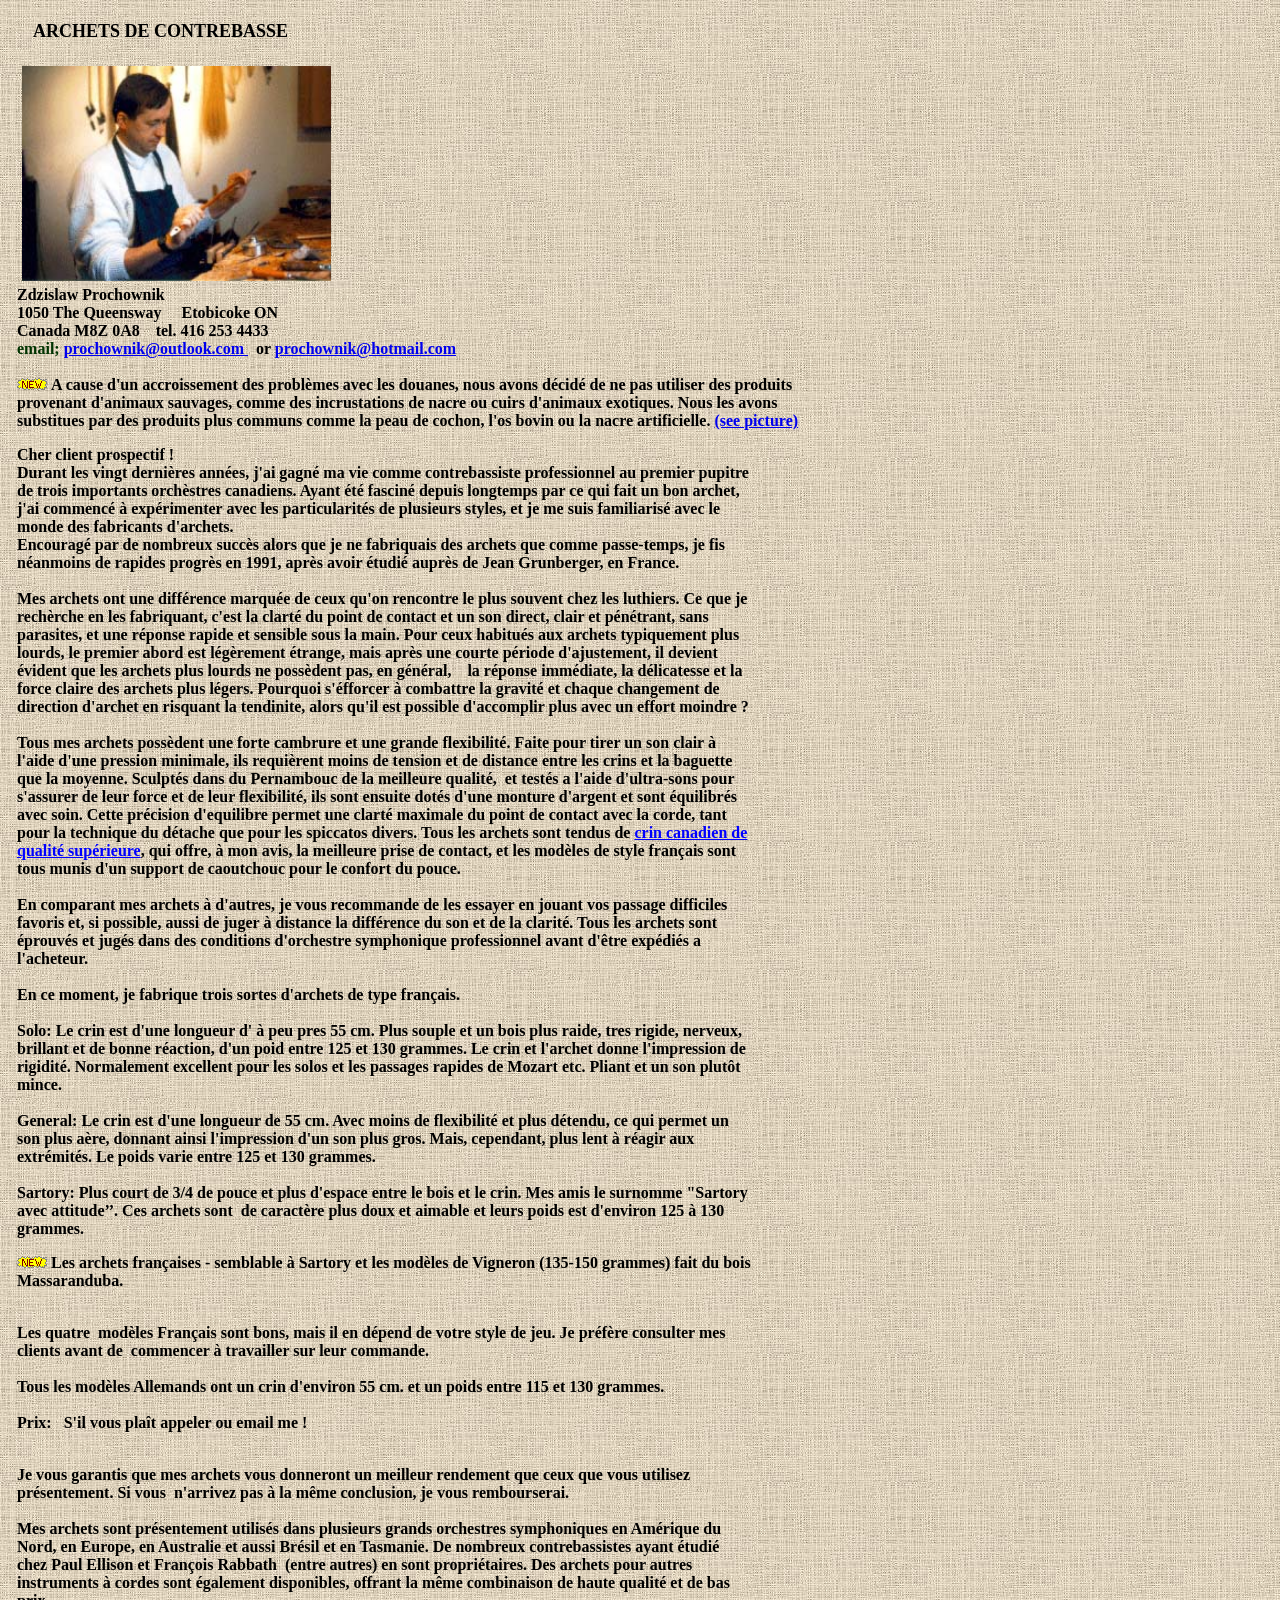
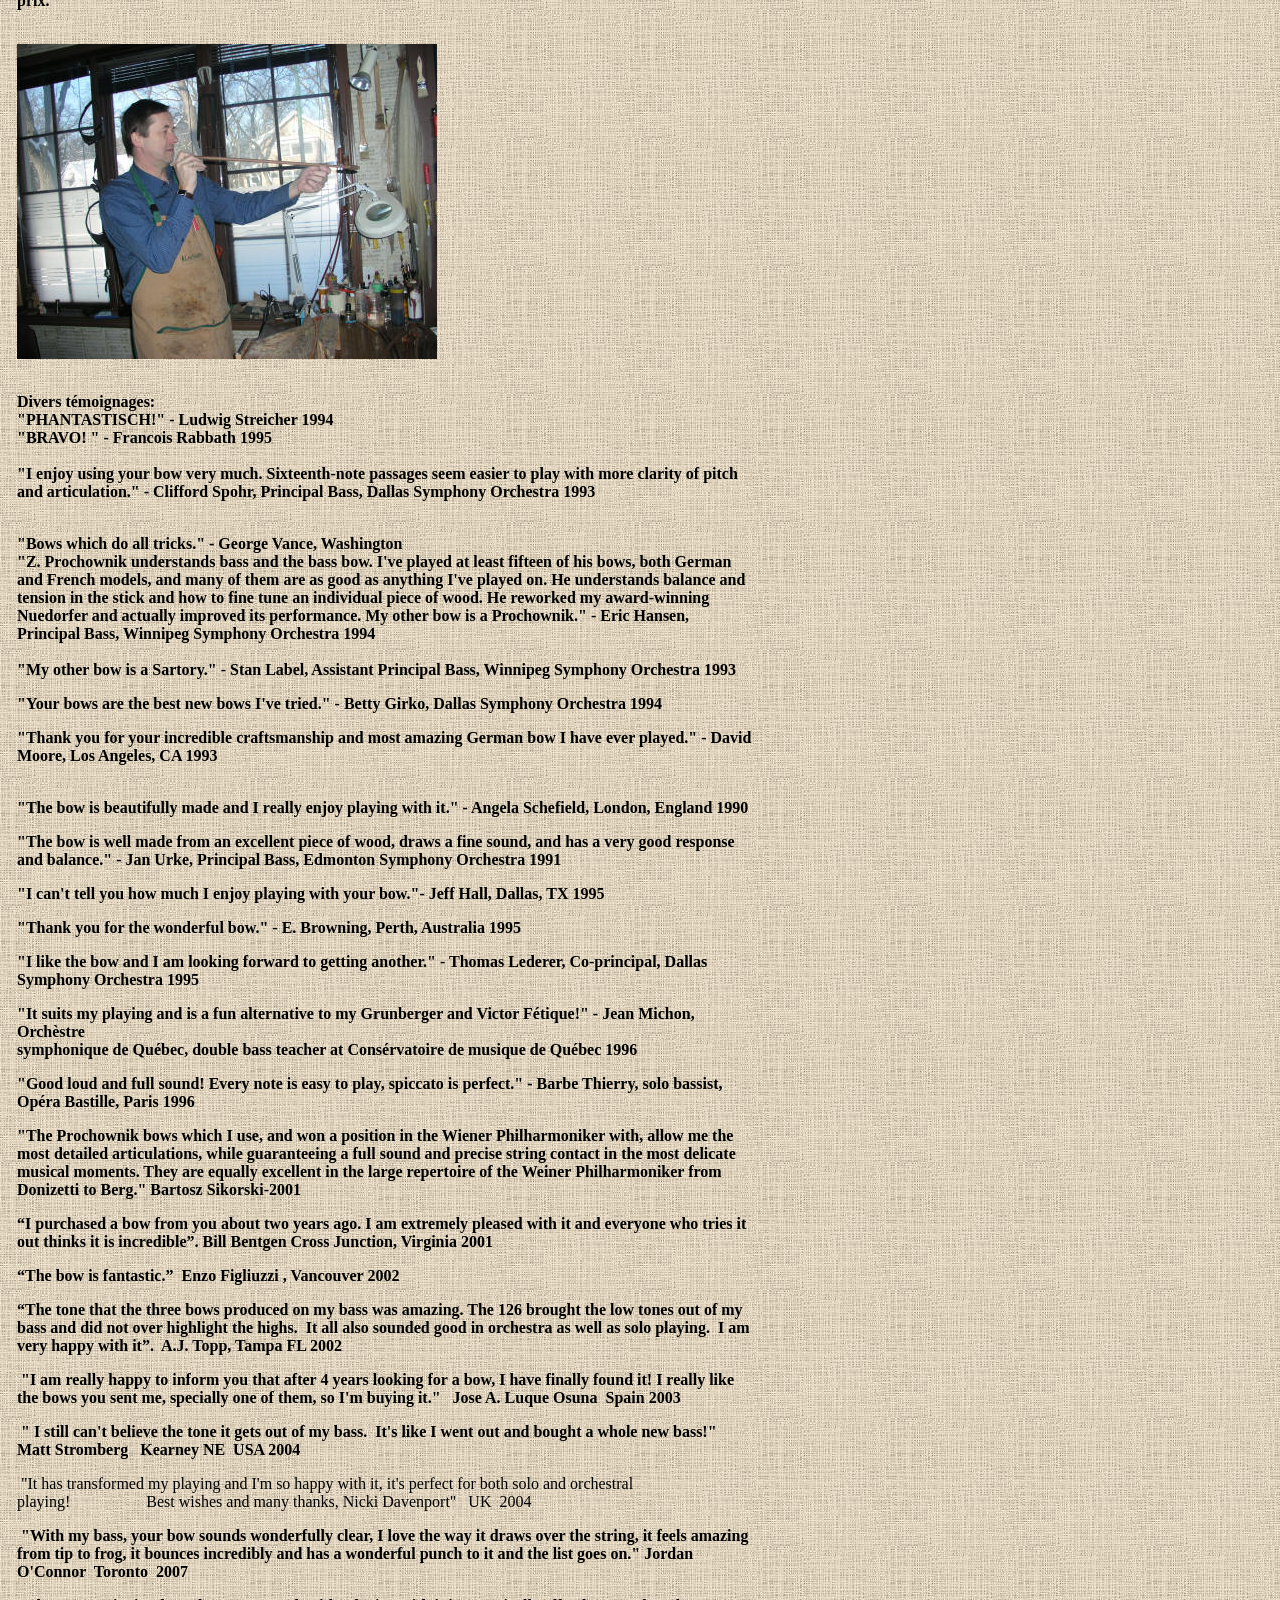
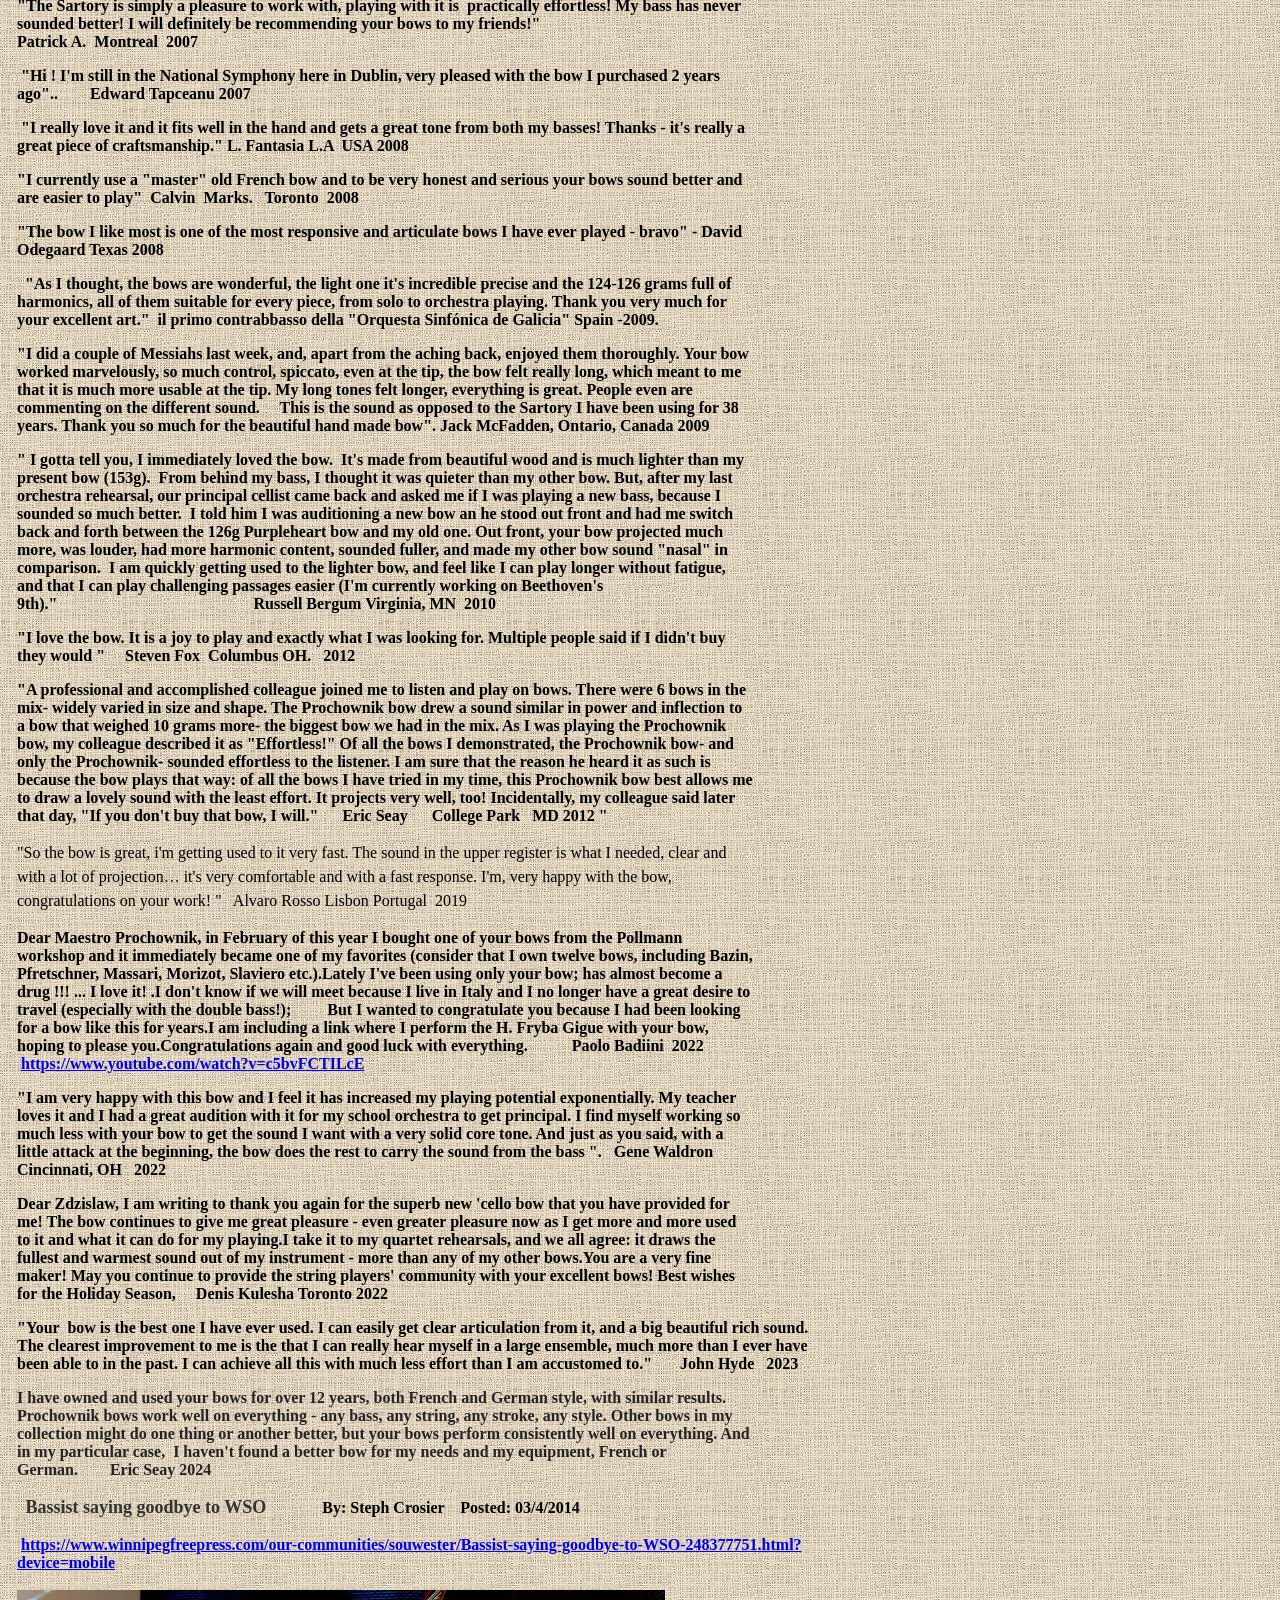
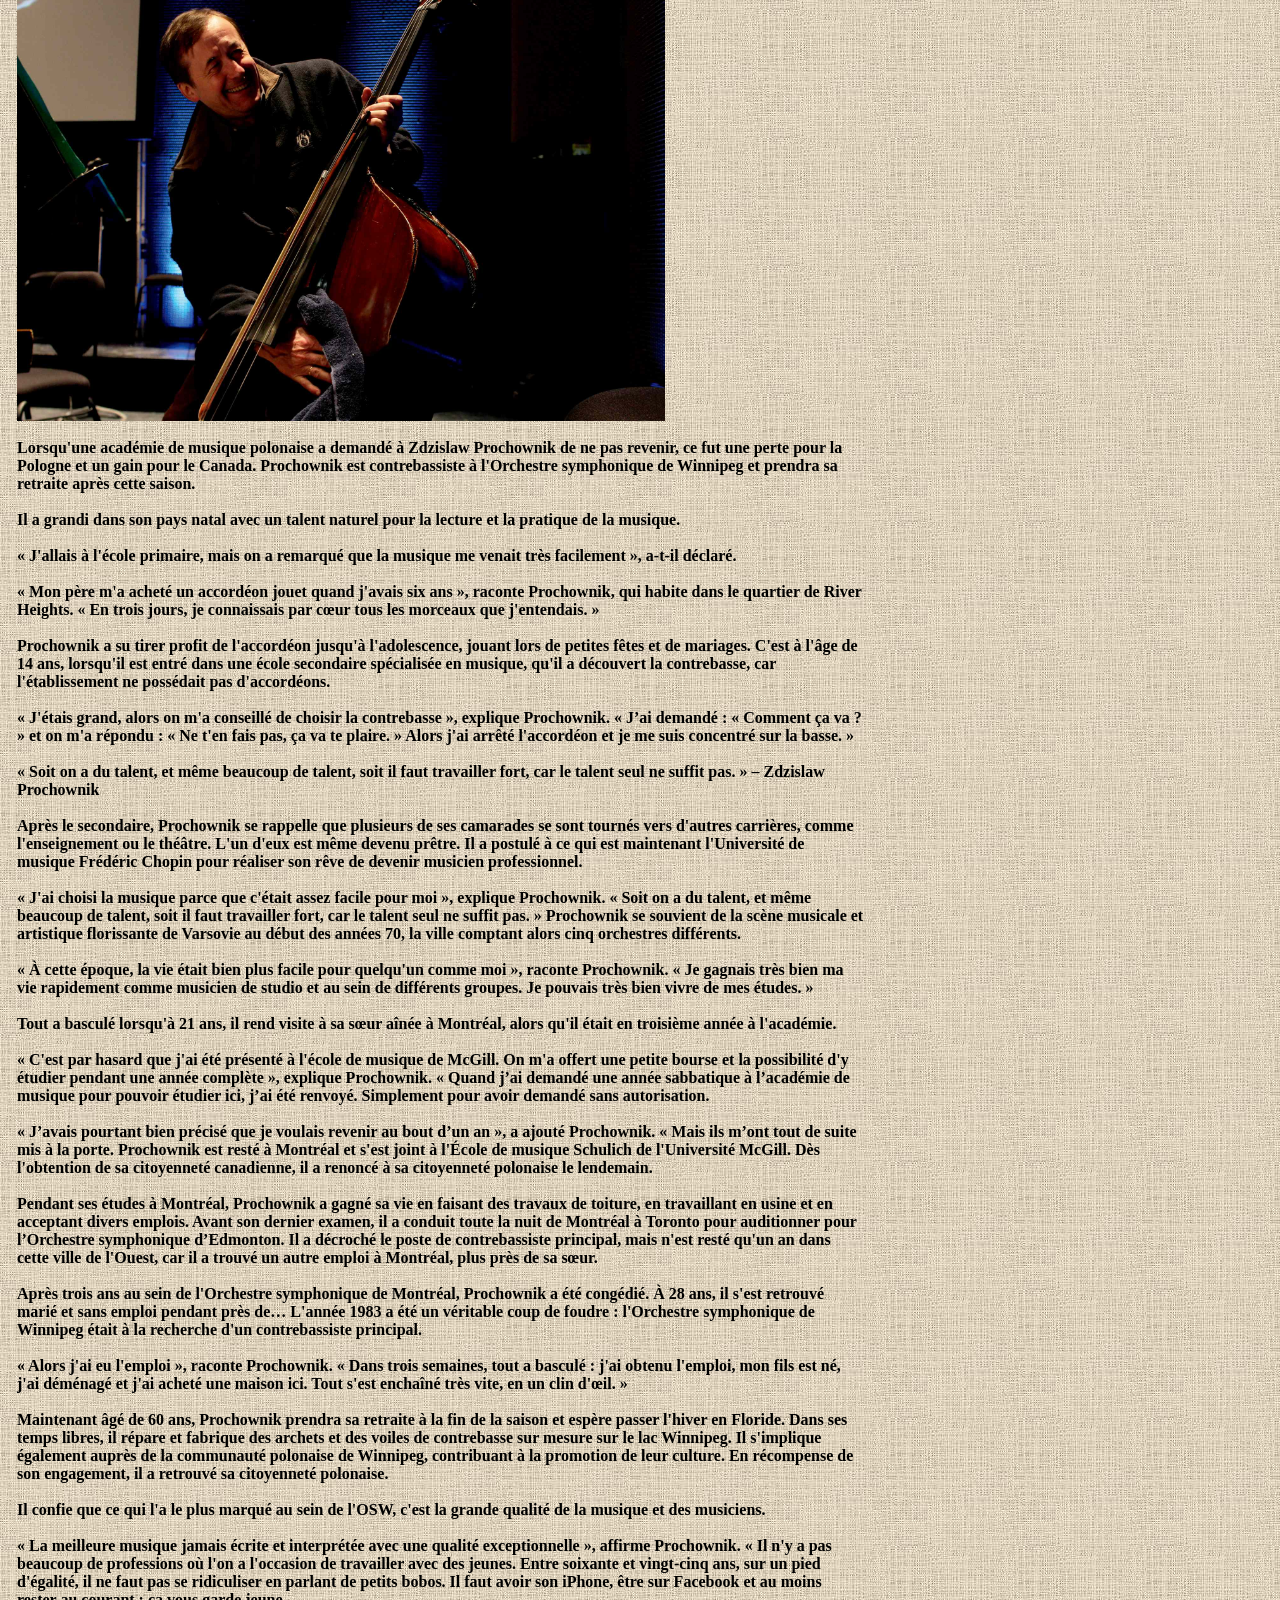
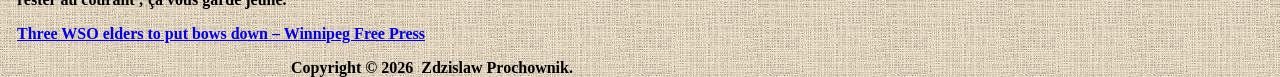
<file: French.htm>
﻿<html>

<head>
<meta name="GENERATOR" content="Microsoft FrontPage 12.0">
<meta name="ProgId" content="FrontPage.Editor.Document">
<meta https-equiv="Content-Type" content="text/html; charset=utf=8">
<meta content="de" https-equiv="Content-Language">
<title>Kontrabassbögen</title>
<style>
<!--
p            { font-size: 12.0pt; font-family: Times New Roman; 
               margin-left: 0in; 
               margin-right: 0in }
div.Section1 { page: Section1 }
p.MsoNormal { font-size: 12.0pt; font-family: Times New Roman; 
               margin-left: 0in; 
               margin-right: 0in; margin-top: 0in; margin-bottom: .0001pt }
.style8 {
	font-family: "Times New Roman", Times, serif;
}
.style11 {
	font-family: "Times New Roman", Times, serif;
	font-size: medium;
}
.style12 {
	font-size: medium;
}
.style14 {
	font-family: "Times New Roman", Times, serif;
	font-weight: bold;
}
.style15 {
	font-size: large;
}
.style19 {
	font-family: "Times New Roman";
}
.style20 {
	font-family: "Times New Roman";
	font-size: medium;
}
.style25 {
	font-family: "Times New Roman";
	font-weight: normal;
}
.style26 {
	font-weight: normal;
}
.style27 {
	font-family: "Times New Roman";
	font-size: medium;
	font-weight: normal;
}
.style28 {
	font-weight: bold;
	font-size: medium;
}
.style29 {
	font-family: "Times New Roman";
	font-weight: bold;
	font-size: medium;
}
.style30 {
	font-family: "Times New Roman";
	font-weight: bold;
}
.style31 {
	font-weight: bold;
}
.style3 {
	font-family: "Times New Roman", Times, serif;
	font-size: medium;
}
.auto-style2 {
	font-size: large;
}
.auto-style3 {
	font-family: "Times New Roman", Times, serif;
	font-weight: normal;
}
-->
</style>
</head>

<body background="IMAGE001.JPG" style="width: 1035px">

<!--[if gte mso 9]><xml>
 <v:background id="_x0000_s1025" o:bwmode="white" fillcolor="#fc9">
  <v:fill src="/I:/Documents%20and%20Settings/Zdzislaw/My%20Documents/MYWEB%20MARCH2007/german.html" o:title="Papyrus" type="tile"/>
 </v:background></xml><![endif]-->

</body>

</html>
<head>
<meta name="GENERATOR" content="Microsoft FrontPage 12.0">
<meta name="ProgId" content="FrontPage.Editor.Document">
<meta https-equiv="Content-Type" content="text/html; charset=utf-8">
<title>Archets de contrebasse</title>
<style>
<!--
p            { font-size: 12.0pt; font-family: Times New Roman; 
               margin-left: 0in; 
               margin-right: 0in }
div.Section1 { page: Section1 }
p.MsoNormal { font-size: 12.0pt; font-family: Times New Roman; 
               margin-left: 0in; 
               margin-right: 0in; margin-top: 0in; margin-bottom: .0001pt }
.style1 {
	font-family: "Times New Roman";
}
.style5 {
	font-family: Arial, Helvetica, sans-serif;
}
.style6 {
	font-size: x-small;
}
.style8 {
	font-family: "Times New Roman", Times, serif;
}
.style10 {
	font-family: "Times New Roman", Times, serif;
	font-size: medium;
}
.style11 {
	font-size: medium;
}
.style12 {
	font-size: medium;
	font-weight: bold;
}
.style14 {
	font-size: medium;
}
.auto-style1 {
	margin-left: 9px;
	margin-right: 0px;
}
.auto-style2 {
	border-right-color: #FFFFFF;
	border-bottom-color: #FFFFFF;
}
pre
	{margin-bottom:.0001pt;
	font-size:10.0pt;
	font-family:"Courier New";
	margin-left: 0cm;
	margin-right: 0cm;
	margin-top: 0cm;
}
.style3 {
	font-family: "Times New Roman", Times, serif;
	font-size: medium;
}
.auto-style3 {
	font-size: medium;
	text-align: left;
}
-->
</style>
</head>

<html>

<body background="N.GIF">

<!--[if gte mso 9]><xml>
 <v:background id="_x0000_s1027" o:bwmode="white" fillcolor="#efeeee">
  <v:fill src="../MYWEB%20MARCH2007/french_files/image002.gif" o:title="notebg" type="tile"/>
 </v:background></xml><![endif]-->

<div class="auto-style1" style="width: 806px; height: 2904px">
<h1 style="width: 746px">&nbsp;<!-- Begin TranslateThis Button -->

<span lang="fr" style="font-size:13.5pt;text-transform:uppercase;mso-ansi-language:EN-GB">archets 
de contrebasse</span><span lang="fr" style="font-size:13.5pt;color:#000066;
text-transform:uppercase;mso-ansi-language:EN-GB"><U2:P> 
</U2:P></span>
	<h1 style="width: 736px">
	<span lang="EN-GB" style="font-size:13.5pt;color:#000066;
text-transform:uppercase;mso-ansi-language:EN-GB">&nbsp;</span><o:p></o:p><img width="309" height="215" id="_x0000_i1028" src="zp.jpg" border="0"><p class="MsoNormal" style="width: 754px">
	<b>
	<strong><span style="color:black">
	<font size="2" class="style11"><span class="style8"> 
Zdzislaw Prochownik&nbsp;&nbsp;&nbsp;&nbsp;&nbsp;&nbsp;&nbsp;&nbsp;&nbsp;&nbsp;&nbsp;&nbsp;&nbsp;&nbsp;&nbsp;&nbsp;&nbsp;&nbsp;&nbsp;&nbsp;&nbsp;&nbsp;&nbsp;&nbsp;&nbsp;&nbsp;&nbsp;&nbsp;&nbsp;</span></span></span></strong><span style="color:black"><span class="style8"><span class="style11"><br>
</span>
	<span class="style11">1050 The 
Queensway</span></span></span></b><span style="color:black" class="style10">&nbsp; </span>
	<span class="style10">&nbsp; <strong>
&nbsp;Etobicoke ON</strong></span>
<b><font size="2" face="Arial"><span style="color:black"><span class="style8">
<span class="style11"><br>
</span>
	<strong><span class="style11">Canada 
<U1:SHAPE id="_x0000_i1027" style="WIDTH: 7.8pt; HEIGHT: 7.8pt" alt="" type="#_x0000_t75">
M8Z 0A8</span></U1:SHAPE></strong><span class="style11"> </span></span>
<strong><span class="style10">&nbsp;&nbsp; tel. 416 253 4433 </span> </strong></span></font></b>
<span class="style10">
<strong><span style="color:#003300;mso-ansi-language:
  EN-GB">&nbsp; </span>
</strong></span></p>
<p class="MsoNormal" style="width: 773px"><span class="style10">
<span style="color:#003300">email;</span><b><font color="#000066"> </font>
<span style="color:#000066">
<a href="mailto:m">prochownik@outlook.com</a></span></a><font color="#000066"><a href="mailto:mailto">
</a>&nbsp;</font><strong><font color="#000000">&nbsp;or <a href="mailto:">
prochownik@hotmail.com</a>&nbsp; </font></strong></b></span></p>
<p class="MsoNormal" style="width: 801px"><span class="style10">
<b><strong><font color="#000000">&nbsp;</font></strong></b></span></p>
<p class="MsoNormal" style="width: 796px"><span lang="fr">
<img border="0" src="NEW.GIF" width="30" height="12" class="style10"> 
<span class="style11">A cause d'un accroissement des problèmes avec les douanes, 
nous avons décidé de ne pas utiliser des produits provenant d'animaux sauvages, 
comme des incrustations de nacre ou cuirs d'animaux exotiques. Nous les avons 
substitues par des produits plus communs comme la peau de cochon, l'os bovin ou 
la nacre artificielle.</span></span><span class="style11"><span lang="EN-GB" style="color:black;mso-ansi-language:EN-GB">&nbsp;</span></span><span style="color:black"><a href="P49.jpg"><span class="style11">(see 
picture)</span></a><span class="style10"> </span>
</span></p>
	<p style="margin-bottom:12.0pt" class="style11"><span lang="fr-ca">Cher client 
prospectif !<br style="mso-special-character:
line-break">
<![if !supportLineBreakNewLine]>Durant les vingt dernières années, j'ai gagné ma 
vie comme contrebassiste professionnel au premier pupitre de trois importants 
orchèstres canadiens. Ayant été fasciné depuis longtemps par ce qui fait un bon 
archet, j'ai commencé à expérimenter avec les particularités de plusieurs 
styles, et je me suis familiarisé avec le monde des fabricants d'archets.<br>
Encouragé par de nombreux succès alors que je ne fabriquais des archets que 
comme passe-temps, je fis néanmoins de rapides progrès en 1991, après avoir 
étudié auprès de Jean Grunberger, en France.&nbsp;<br>
<br>
Mes archets ont une différence marquée de ceux qu'on rencontre le plus souvent 
chez les luthiers. Ce que je rechèrche en les fabriquant, c'est la clarté du 
point de contact et un son direct, clair et pénétrant, sans parasites, et une 
réponse rapide et sensible sous la main. Pour ceux habitués aux archets 
typiquement plus lourds, le premier abord est légèrement étrange, mais après une 
courte période d'ajustement, il devient évident que les archets plus lourds ne 
possèdent pas, en général,<span lang="en-ca">&nbsp;&nbsp; </span>&nbsp;la réponse immédiate, la délicatesse et la force 
claire des archets plus légers. Pourquoi s'éfforcer à combattre la gravité et 
chaque changement de direction d'archet en risquant la tendinite, alors qu'il 
est possible d'accomplir plus avec un effort moindre ?&nbsp;<br>
<br>
Tous mes archets possèdent une forte cambrure et une grande flexibilité. Faite 
pour tirer un son clair à l'aide d'une pression minimale, ils requièrent moins 
de tension et de distance entre les crins et la baguette que la moyenne. 
Sculptés dans du Pernambouc de la meilleure qualité, 
<span lang="en-ca">&nbsp;</span>et testés a l'aide d'ultra-sons pour s'assurer de 
leur force et de leur flexibilité, ils sont ensuite dotés d'une monture d'argent 
et sont équilibrés avec soin. Cette précision d'equilibre permet une clarté 
maximale du point de contact avec la corde, tant pour la technique du détache 
que pour les spiccatos divers. Tous les archets sont tendus de
<a href="Analysis%20of%20Bow-Hair%20Fibres.pdf" style="color: blue; text-decoration: underline; text-underline: single">
crin canadien de qualité supérieure</a>, qui offre, à mon avis, la meilleure 
prise de contact, et les modèles de style français sont tous munis d'un support 
de caoutchouc pour le confort du pouce.&nbsp;<br>
<br>
En comparant mes archets à d'autres, je vous recommande de les essayer en jouant 
vos passage difficiles favoris et, si possible, aussi de juger à distance la 
différence du son et de la clarité. Tous les archets sont éprouvés et jugés dans 
des conditions d'orchestre symphonique professionnel avant d'être expédiés a 
l'acheteur.<br>
<br>
En ce moment, je fabrique trois sortes d'archets de type français.<br>
<br>
Solo: Le crin est d'une longueur d' à peu pres 55 cm. Plus souple et un bois 
plus raide, tres rigide, nerveux, brillant et de bonne réaction, d'un poid entre 
125 et 130 grammes. Le crin et l'archet donne l'impression de rigidité. 
Normalement excellent pour les solos et les passages rapides de Mozart etc. 
Pliant et un son plutôt mince.<br>
<br>
General: Le crin est d'une longueur de 55 cm. Avec moins de flexibilité et plus 
détendu, ce qui permet un son plus aère, donnant ainsi l'impression d'un son 
plus gros. Mais, cependant, plus lent à réagir aux extrémités. Le poids varie 
entre 125 et 130 grammes.<br>
<br>
Sartory: Plus court de 3/4 de pouce et plus d'espace entre le bois et le crin. 
Mes amis le surnomme "Sartory avec attitude’’. Ces archets sont<span lang="en-ca"> </span>
&nbsp;de caractère plus doux et aimable et leurs poids est d'environ 125 à 130 
grammes.</span></p>
<p style="margin-bottom:12.0pt">
<span lang="fr">
<img border="0" src="NEW.GIF" width="30" height="12" class="style11"><span class="style11"> 
Les archets françaises - semblable à Sartory et les modèles de Vigneron (135-150 
grammes) fait du bois Massaranduba</span></span><span class="style11">.</span><span lang="fr-ca"><span class="style11"><br>
&nbsp;</span></span></p>
<p style="margin-bottom:12.0pt">
<span lang="fr-ca"><span class="style11">Les quatre&nbsp; modèles Français sont 
bons, mais il en dépend de votre style de jeu. Je préfère consulter mes clients 
avant de&nbsp; commencer à travailler sur leur commande.<br>
<br>
Tous les modèles Allemands ont un crin d'environ 55 cm. et un poids entre 115 et 
130 grammes.<br>
<br>
Prix:&nbsp;&nbsp;&nbsp;</span><span style="mso-tab-count: 1" class="style11">S'il vous plaît 
appeler ou email me !</span></span></p>
<p style="margin-bottom:12.0pt"><span class="style11">
<br>
<span lang="fr-ca">Je vous garantis que mes archets vous donneront un meilleur 
rendement que ceux que vous utilisez présentement. Si vous&nbsp; n'arrivez pas à 
la même conclusion, je vous rembourserai.&nbsp;<br>
<br>
Mes archets sont présentement utilisés dans plusieurs grands orchestres 
symphoniques en Amérique du Nord, en Europe, en Australie et aussi Brésil et en 
Tasmanie. De nombreux contrebassistes ayant étudié chez Paul Ellison et François 
Rabbath&nbsp; (entre autres) en sont propriétaires. Des archets pour autres 
instruments à cordes sont également disponibles, offrant la même combinaison de 
haute qualité et de bas prix.&nbsp;</span></span></p>
	<p style="margin-bottom:12.0pt"><span class="style11">
	<span lang="fr-ca"><br>
<img border="0" src="Z25.jpg" width="420" height="315"></span></span></p>
	<p style="margin-bottom:12.0pt"><span class="style11">
	<span lang="fr-ca"><br>
	Divers témoignages:</span><br>
"PHANTASTISCH!" - Ludwig Streicher 1994<br>
	"BRAVO! " - Francois Rabbath 1995<br>
	&nbsp;<br>
	"I enjoy using your bow very much. Sixteenth-note passages seem easier to 
	play with more clarity of pitch and articulation." - Clifford Spohr, 
	Principal Bass, Dallas Symphony Orchestra 1993<br>
	&nbsp;</span></p>
	<p style="margin-bottom:12.0pt"><span class="style11">
	"Bows which do all tricks." - George Vance, Washington&nbsp;<br>
	"Z. Prochownik understands bass and the bass bow. I've played at least 
	fifteen of his bows, both German and French models, and many of them are as 
	good as anything I've played on. He understands balance and tension in the 
	stick and how to fine tune an individual piece of wood. He reworked my 
	award-winning Nuedorfer and actually improved its performance. My other bow 
	is a Prochownik." - Eric Hansen, Principal Bass, Winnipeg Symphony Orchestra 
	1994<br>
	&nbsp;<br>
	"My other bow is a Sartory." - Stan Label, Assistant Principal Bass, 
	Winnipeg Symphony Orchestra 1993<br>
</span></p>
	<p style="margin-bottom:12.0pt"><span class="style11">
	"Your bows are the best new bows I've tried." - Betty Girko, Dallas Symphony 
	Orchestra 1994<br>
	</span></p>
	<p style="margin-bottom:12.0pt"><span class="style11">
	"Thank you for your incredible craftsmanship and most amazing German bow I 
	have ever played." - David Moore, Los Angeles, CA 1993</span></p>
	<p style="margin-bottom:12.0pt"><span class="style11">
	<br>
	"The bow is beautifully made and I really enjoy playing with it." - Angela 
	Schefield, London, England 1990<br>
	</span></p>
	<p style="margin-bottom:12.0pt"><span class="style11">
	"The bow is well made from an excellent piece of wood, draws a fine sound, 
	and has a very good response and balance." - Jan Urke, Principal Bass, 
	Edmonton Symphony Orchestra 1991<br style="mso-special-character:line-break">
	</span></p>
	<p style="margin-bottom:12.0pt"><span class="style11">
	"I can't tell you how much I enjoy playing with your bow."- Jeff Hall, 
	Dallas, TX 1995<br>
	</span></p>
	<p style="margin-bottom:12.0pt"><span class="style11">
	"Thank you for the wonderful bow." - E. Browning, Perth, Australia 1995<br>
	</span></p>
	<p style="margin-bottom:12.0pt"><span class="style11">
	"I like the bow and I am looking forward to getting another." - Thomas 
	Lederer, Co-principal, Dallas Symphony Orchestra 1995&nbsp;<br>
	</span></p>
	<p style="margin-bottom:12.0pt"><span class="style11">
	"It suits my playing and is a fun alternative to my Grunberger and Victor 
	Fétique!" - Jean Michon, Orchèstre<br>
	symphonique de Québec, double bass teacher at Consérvatoire de musique de 
	Québec 1996<br>
	</span></p>
	<p style="margin-bottom:12.0pt"><span class="style11">
	"Good loud and full sound! Every note is easy to play, spiccato is perfect." 
	- Barbe Thierry, solo bassist, Opéra Bastille, Paris 1996&nbsp;</span></p>
<p><span style="mso-bidi-font-size:10.0pt" class="style11">"The Prochownik bows 
which I use, and won a position in the Wiener Philharmoniker with, allow me the 
most detailed articulations, while&nbsp;guaranteeing a full sound and precise string 
contact&nbsp;in the most delicate musical moments. They are equally excellent in the 
large repertoire of the Weiner Philharmoniker from Donizetti to Berg." Bartosz 
Sikorski-2001</span><span style="mso-bidi-font-size:
10.0pt;mso-fareast-font-family:&quot;Arial Unicode MS&quot;"><o:p></o:p></span></p>
<p><span style="mso-bidi-font-size:13.5pt;color:black" class="style11">“I 
purchased a bow from you about two years ago. I am extremely pleased with it and 
everyone who tries it out thinks it is incredible”.</span><span style="color:navy" class="style11">
</span><span style="mso-bidi-font-size:13.5pt;color:black">
<span class="style11">Bill Bentgen</span></span><span class="style11"><span style="mso-fareast-font-family:&quot;Arial Unicode MS&quot;;color:black">
</span></span><span style="mso-bidi-font-size:13.5pt;color:black">
<span class="style11">Cross Junction, Virginia 2001</span><o:p></o:p></span></p>
<p class="style11"><span style="mso-fareast-font-family:&quot;Arial Unicode MS&quot;;
color:black">“The bow is fantastic.”<span style="mso-spacerun: yes">&nbsp; </span>
Enzo Figliuzzi , Vancouver 2002</span></p>
<p><span style="mso-fareast-font-family:&quot;Arial Unicode MS&quot;;
color:black"><o:p></o:p>
<span lang="EN-CA" style="mso-fareast-font-family:&quot;Times New Roman&quot;;mso-ansi-language:
EN-CA;mso-fareast-language:EN-US;mso-bidi-language:AR-SA" class="style11">“The 
tone that the three bows produced on my bass was amazing. The 126&nbsp;brought the 
low tones&nbsp;out&nbsp;of my bass and did not over&nbsp;highlight the highs.&nbsp; It all also 
sounded good in orchestra as well as solo playing.&nbsp; I am very happy with 
it”.&nbsp; A.J. Topp, Tampa FL 2002</span></span><span class="style11">&nbsp;&nbsp;&nbsp;&nbsp;&nbsp;</span></p>
<p>&nbsp;<span style="mso-bidi-font-size:10.0pt;mso-fareast-font-family:
&quot;Arial Unicode MS&quot;;color:black"><span class="style11">"I am really 
happy to inform you that after 4 years looking for a bow, I have finally found 
it! I really like the bows you sent me, specially one of them, so I'm buying 
it."&nbsp;&nbsp; Jose A. Luque Osuna&nbsp; Spain</span></span><span class="style11"> </span> <span style="mso-bidi-font-size:10.0pt;mso-fareast-font-family:
&quot;Arial Unicode MS&quot;;color:black"><span class="style11">2003 </span> </span>
<span class="style11">&nbsp;&nbsp;&nbsp;
</span>
<p class="style11">&nbsp;" I still can't believe the tone it gets out of my bass.&nbsp; 
It's like I went out and bought a whole new bass!"&nbsp; Matt Stromberg&nbsp;&nbsp; 
Kearney NE&nbsp; USA 2004&nbsp;&nbsp;
<p class="auto-style3">&nbsp;"It has transformed my playing and I'm so happy with it, 
it's perfect for both solo and orchestral playing!&nbsp;&nbsp;&nbsp;&nbsp;&nbsp;&nbsp;&nbsp;&nbsp;&nbsp;&nbsp;&nbsp;&nbsp;&nbsp;&nbsp;&nbsp;&nbsp;&nbsp;&nbsp; Best wishes and many 
thanks, Nicki Davenport"&nbsp;&nbsp; UK&nbsp; 2004&nbsp;&nbsp;&nbsp;<p class="style11">&nbsp;"With 
	my bass, your bow sounds wonderfully clear, I love the way it draws over the 
	string,&nbsp;it feels amazing from tip to frog, it bounces incredibly and has a 
	wonderful punch to it and the list goes on." Jordan O'Connor&nbsp; Toronto&nbsp; 
	2007&nbsp;<p class="style11">"The Sartory is simply a pleasure to work with, 
	playing with it is&nbsp; practically effortless! My bass has never sounded 
	better! I will&nbsp;definitely be recommending your bows to my friends!"<br>
	Patrick A.&nbsp; Montreal&nbsp; 2007<p class="style11">&nbsp;"Hi ! I'm still in 
	the National Symphony here in Dublin, very pleased with the bow I purchased 
	2 years ago"..&nbsp;&nbsp;&nbsp;&nbsp;&nbsp;&nbsp;&nbsp; Edward Tapceanu 2007&nbsp;&nbsp;&nbsp;<p class="style11">&nbsp;"I really 
	love it and it fits well in the hand and&nbsp;gets a great tone from both my 
	basses! Thanks - it's really a great piece of craftsmanship." L. Fantasia 
	L.A&nbsp; USA 2008&nbsp;&nbsp;<p><span class="style11">
	"I currently use&nbsp;a "master" old French bow and to be very honest and serious 
	your bows sound better and are easier to&nbsp;play"&nbsp; Calvin&nbsp; Marks. 
	&nbsp;&nbsp;Toronto &nbsp;2008&nbsp;&nbsp;&nbsp;&nbsp;&nbsp;&nbsp;&nbsp;&nbsp;&nbsp;&nbsp;&nbsp;&nbsp;&nbsp;&nbsp;&nbsp;&nbsp;&nbsp;&nbsp;&nbsp;&nbsp;&nbsp;&nbsp;&nbsp;&nbsp;&nbsp;&nbsp;&nbsp;&nbsp;&nbsp;&nbsp;&nbsp;&nbsp;&nbsp;&nbsp;&nbsp;&nbsp;&nbsp;&nbsp;&nbsp;&nbsp;&nbsp;&nbsp;<br>
	</span>
	<p><span class="style11">"The bow I like most is one of the most responsive 
	and articulate bows I have ever played - bravo" - David Odegaard Texas 
	2008&nbsp;&nbsp;</span><p class="style11">
	&nbsp;&nbsp;<em style="font-style: normal">"As I thought, the bows are 
	wonderful, the light one it's incredible precise and the 124-126 grams full 
	of harmonics, all of them suitable for every piece, from solo to orchestra 
	playing. Thank you very much for your excellent art."&nbsp; il primo contrabbasso della 
	"Orquesta Sinfónica de Galicia" Spain -2009.</em>&nbsp;&nbsp;&nbsp;&nbsp;&nbsp;<p>
<em style="font-style: normal"><span class="style11">"</span></em><span class="style11">I 
	did a couple of Messiahs last week, and, apart from the aching back, enjoyed 
	them thoroughly. Your bow worked marvelously, so much control, spiccato, 
	even at the tip, the bow felt really long, which meant to me that it is much 
	more usable at the tip. My long tones felt longer, everything is great. 
	People even are commenting on the different sound.&nbsp;&nbsp;&nbsp;&nbsp; This is the sound as 
	opposed to the Sartory I have been using for 38 years.&nbsp;Thank you so much for 
	the beautiful hand made bow". Jack McFadden, Ontario, Canada 2009</span></p>
	<p>
	<span class="style11">"&nbsp;I gotta tell you, I immediately loved the bow. &nbsp;It's 
	made from beautiful wood and is much lighter than my present bow (153g). 
	&nbsp;From behind my bass, I thought it was quieter than my other bow. But, after 
	my last orchestra rehearsal, our principal cellist came back and asked me if 
	I was playing a new bass, because I sounded so much better. &nbsp;I told him I 
	was auditioning a new bow an he stood out front and had me switch back and 
	forth between the 126g Purpleheart bow and my old one. Out front, your bow 
	projected much more, was louder, had more harmonic content, sounded fuller, 
	and made my other bow sound "nasal" in comparison. &nbsp;I am quickly getting 
	used to the lighter bow, and feel like I can play longer without fatigue, 
	and that I can play challenging passages easier (I'm currently working on 
	Beethoven's 9th).</span><span style="font-family: Times; color: black" class="style11">"&nbsp;&nbsp;&nbsp;&nbsp;&nbsp;&nbsp;&nbsp;&nbsp;&nbsp;&nbsp;&nbsp;&nbsp;&nbsp;&nbsp;&nbsp;&nbsp;&nbsp;&nbsp;&nbsp;&nbsp;&nbsp;&nbsp;&nbsp;&nbsp;&nbsp;&nbsp;&nbsp;&nbsp;&nbsp;&nbsp;&nbsp;&nbsp;&nbsp;&nbsp;&nbsp;&nbsp;&nbsp;&nbsp;&nbsp;&nbsp;&nbsp;&nbsp;&nbsp;&nbsp;&nbsp; &nbsp;&nbsp; 
	Russell Bergum Virginia, MN&nbsp; 2010</span></p>
	<p>
	<font class="style11" size="1">"I<font class="Apple-style-span"> love the 
	bow. It is a joy to play and exactly what I was looking for. Multiple people 
	said if I didn't buy they would " </font></font>
	<font color="black" face="arial" size="2">
	<font class="style11" face="Arial, Helvetica, sans-serif" size="1">
	&nbsp;&nbsp;&nbsp; Steven Fox&nbsp; Columbus OH.&nbsp;&nbsp; 
	2012</font></font></p>
	<p class="style11">
	"A professional and accomplished colleague joined me to listen and play on 
	bows. There were 6 bows in the mix- widely varied in size and shape. The 
	Prochownik bow drew a sound similar in power and inflection to a bow that 
	weighed 10 grams more- the biggest bow we had in the mix. As I was playing 
	the Prochownik bow, my colleague described it as "Effortless!" Of all the 
	bows I demonstrated, the Prochownik bow- and only the Prochownik- sounded 
	effortless to the listener. I am sure that the reason he heard it as such is 
	because the bow plays that way: of all the bows I have tried in my time, 
	this Prochownik bow best allows me to draw a lovely sound with the least 
	effort. It projects very well, too! Incidentally, my colleague said later 
	that day, "If you don't buy that bow, I will."&nbsp;&nbsp;&nbsp;&nbsp;&nbsp; 
	Eric Seay&nbsp;&nbsp;&nbsp;&nbsp;&nbsp; College Park&nbsp;&nbsp; MD 2012 "</p>
	<p style="line-height: 150%; margin-top: 0; margin-bottom: 0" class="style14">
	<span class="style26">
	<span class="style11" style="mso-bidi-font-size: 11.0pt">"So the bow is 
	great, i'm getting used to it very fast. The sound in the upper register is 
	what I needed, clear and with a lot of projection… it's very comfortable and 
	with a fast response.</span><span class="style11"><span style="mso-bidi-font-size: 11.0pt"> </span>
	</span>
	<span class="style11" style="mso-bidi-font-size: 11.0pt">I'm, very happy 
	with the bow, congratulations on your work! "&nbsp;&nbsp; Alvaro Rosso Lisbon 
	Portugal&nbsp; 2019</span></span>&nbsp;</p>
	<p class="style11"><span class="xy2iqfc">
	<span lang="EN" style="color:black;mso-ansi-language:EN">Dear Maestro 
	Prochownik, in February of this year I bought one of your bows from the 
	Pollmann workshop and it immediately became one of my favorites (consider 
	that I own twelve bows, including Bazin, Pfretschner, Massari, Morizot, 
	Slaviero etc.).Lately I've been using only your bow; has almost become a 
	drug !!! ... I love it!</span><span style="color:black;mso-ansi-language:EN">
	</span><span style="mso-ansi-language: EN">.</span><span lang="EN" style="color:black;mso-ansi-language:EN">I 
	don't know if we will meet because I live in Italy and I no longer have a 
	great desire to travel (especially with the double bass!); </span>
	<span style="color:black;mso-ansi-language:EN">&nbsp;&nbsp;&nbsp;&nbsp;&nbsp;&nbsp;&nbsp; </span><span lang="EN" style="color:black;mso-ansi-language:EN">But I wanted to 
	congratulate you because I had been looking for a bow like this for years.I 
	am including a link where I perform the H. Fryba Gigue with your bow, hoping 
	to please you.Congratulations again and good luck with everything.</span><span style="color:black;mso-ansi-language:EN">&nbsp;&nbsp;&nbsp; &nbsp;&nbsp;&nbsp;&nbsp;&nbsp;&nbsp;
	</span><span lang="EN" style="color:black;mso-ansi-language:EN">Paolo 
	Badiini</span></span><o:p>&nbsp; 2022 </o:p>
	<span style="color: black">&nbsp; </span>&nbsp;<span style="color:black"><a href="https://www.youtube.com/watch?v=c5bvFCTILcE" target="_blank">https://www.youtube.com/watch?v=c5bvFCTILcE</a></span><o:p></o:p></p>
	<p class="style11">
	<o:p><span class="style10">"I am very happy with this bow and I feel it has 
	increased my playing potential exponentially. My teacher loves it and I had 
	a great audition with it for my school orchestra to get principal. I find 
	myself working so much less with your bow to get the sound I want with a 
	very solid core tone. And just as you said, with a little attack at the 
	beginning, the bow does the rest to carry the sound from the bass ".</span>&nbsp;<o:p><span class="style10">&nbsp;
	</span>
	<span class="style10" style="mso-fareast-font-family: Calibri; mso-fareast-theme-font: minor-latin; mso-ansi-language: EN-CA; mso-fareast-language: EN-CA; mso-bidi-language: AR-SA">
	Gene Waldron&nbsp; Cincinnati, OH&nbsp;&nbsp; 2022</span></o:p></o:p></p>
	<p class="style11">
	<o:p>
	<o:p><span style="color: black"><span class="style10">Dear Zdzislaw,<u5:p> </u5:p>
	I am writing to thank you&nbsp;again for the superb new 'cello bow that you have 
	provided for me!</span><u5:p></u5:p></span><span class="style10"><o:p> </o:p>
	</span><span style="color: black"><span class="style10">The bow continues to 
	give me great pleasure - even greater pleasure now as I get more and more 
	used to it and what it can do for my playing.I take it to my quartet 
	rehearsals, and we all agree: it draws the fullest and warmest sound out of 
	my instrument - more than any of my other bows.<u5:p></u5:p>You are a very 
	fine maker! May you continue to provide the string players' community with 
	your excellent bows!<u5:p> </u5:p>Best wishes for the Holiday Season,<u5:p>&nbsp;&nbsp;&nbsp;&nbsp; </u5:p>
	Denis Kulesha<u5:p> Toronto 2022</u5:p></span></span><o:p></o:p></o:p></o:p></p>
	<p class="style11" style="width: 819px">
	<o:p>
	<o:p>
	<o:p><span style="mso-fareast-font-family:&quot;Times New Roman&quot;">"Your 
	&nbsp;bow is the best one I have ever used. I can easily get clear articulation 
	from it, and a big beautiful rich sound.&nbsp;&nbsp;&nbsp; The clearest improvement to me is 
	the that I can really hear myself in a large ensemble, much more than I ever 
	have been able to in the past. I can achieve all this with much less effort 
	than I am accustomed to."&nbsp;&nbsp;&nbsp;&nbsp;&nbsp;&nbsp;
	John Hyde<o:p>&nbsp;&nbsp; 2023</o:p></span></o:p></o:p></o:p></p>
	<p class="style11">
	<o:p>
	<o:p>
	<o:p>
	<o:p>
	<span class="style3" lang="EN-CA" style="mso-fareast-font-family: &quot;Times New Roman&quot;; color: #242424; mso-ansi-language: EN-CA; mso-fareast-language: PL">
	I have owned and used your bows for over 12 years, both French and German 
	style, with similar results. Prochownik bows work well on everything - any 
	bass, any string, any stroke, any style. Other bows in my collection might 
	do one thing or another better, but your bows perform consistently well on 
	everything. And in my particular case,&nbsp; I haven't found a better bow for my 
	needs and my equipment, French or German.&nbsp;&nbsp;&nbsp;&nbsp;&nbsp;&nbsp;&nbsp; </span>
	<span class="style3" style="mso-fareast-font-family: &quot;Times New Roman&quot;; color: #242424; mso-fareast-language: PL">
	Eric Seay&nbsp;2024<o:p></o:p></span></o:p></o:p></o:p></o:p></p>
	<p class="style15" style="width: 833px">&nbsp;<span class="style11"> </span> 
	<span style="color:#333333" class="style11">
		<strong><span class="auto-style2">Bassist saying goodbye to </span> </strong>
		<span class="auto-style2">
		<st1:stockticker w:st="on"></span><strong><span class="auto-style2">WSO</span></strong></st1:stockticker><o:p>&nbsp;&nbsp;&nbsp;&nbsp;&nbsp;&nbsp;&nbsp;&nbsp;&nbsp;&nbsp;&nbsp;&nbsp; 
		</o:p>
		</span><span class="style11">&nbsp;By: Steph Crosier
		<o:p>&nbsp;&nbsp; </o:p>
		Posted: 
		<st1:date Year="2014" Day="3" Month="4"
w:st="on"></span><span class="updated"><span class="style11">03/4/2014</span></span></st1:date><span class="updated">
		</span>
		</p>
		<p class="style11" style="width: 847px">
		<o:p>&nbsp;<a href="https://www.winnipegfreepress.com/our-communities/souwester/Bassist-saying-goodbye-to-WSO-248377751.html?device=mobile" target="_blank">https://www.winnipegfreepress.com/our-communities/souwester/Bassist-saying-goodbye-to-WSO-248377751.html?device=mobile</a></o:p></p>
		<p class="style15" style="width: 658px">
		<o:p></o:p>
		<img alt="" height="431" src="Bass02.jpg" width="648"></p>
		<p class="style11" style="width: 847px">
		Lorsqu'une académie de musique polonaise a demandé à Zdzislaw Prochownik 
		de ne pas revenir, ce fut une perte pour la Pologne et un gain pour le 
		Canada. Prochownik est contrebassiste à l'Orchestre symphonique de 
		Winnipeg et prendra sa retraite après cette saison.<br><br>Il a grandi 
		dans son pays natal avec un talent naturel pour la lecture et la 
		pratique de la musique.<br><br>« J'allais à l'école primaire, mais on a 
		remarqué que la musique me venait très facilement », a-t-il déclaré.<br>
		<br>« Mon père m'a acheté un accordéon jouet quand j'avais six ans », 
		raconte Prochownik, qui habite dans le quartier de River Heights. « En 
		trois jours, je connaissais par cœur tous les morceaux que j'entendais. 
		»<br><br>Prochownik a su tirer profit de l'accordéon jusqu'à 
		l'adolescence, jouant lors de petites fêtes et de mariages. C'est à 
		l'âge de 14 ans, lorsqu'il est entré dans une école secondaire 
		spécialisée en musique, qu'il a découvert la contrebasse, car 
		l'établissement ne possédait pas d'accordéons.<br><br>« J'étais grand, 
		alors on m'a conseillé de choisir la contrebasse », explique Prochownik. 
		« J’ai demandé : « Comment ça va ? » et on m'a répondu : « Ne t'en fais 
		pas, ça va te plaire. » Alors j'ai arrêté l'accordéon et je me suis 
		concentré sur la basse. »<br><br>« Soit on a du talent, et même beaucoup 
		de talent, soit il faut travailler fort, car le talent seul ne suffit 
		pas. » – Zdzislaw Prochownik<br><br>Après le secondaire, Prochownik se 
		rappelle que plusieurs de ses camarades se sont tournés vers d'autres 
		carrières, comme l'enseignement ou le théâtre. L'un d'eux est même 
		devenu prêtre. Il a postulé à ce qui est maintenant l'Université de 
		musique Frédéric Chopin pour réaliser son rêve de devenir musicien 
		professionnel.<br><br>« J'ai choisi la musique parce que c'était assez 
		facile pour moi », explique Prochownik. « Soit on a du talent, et même 
		beaucoup de talent, soit il faut travailler fort, car le talent seul ne 
		suffit pas. » Prochownik se souvient de la scène musicale et artistique 
		florissante de Varsovie au début des années 70, la ville comptant alors 
		cinq orchestres différents.<br><br>« À cette époque, la vie était bien 
		plus facile pour quelqu'un comme moi », raconte Prochownik. « Je gagnais 
		très bien ma vie rapidement comme musicien de studio et au sein de 
		différents groupes. Je pouvais très bien vivre de mes études. »<br><br>
		Tout a basculé lorsqu'à 21 ans, il rend visite à sa sœur aînée à 
		Montréal, alors qu'il était en troisième année à l'académie.<br><br>« 
		C'est par hasard que j'ai été présenté à l'école de musique de McGill. 
		On m'a offert une petite bourse et la possibilité d'y étudier pendant 
		une année complète », explique Prochownik. «&nbsp;Quand j’ai demandé une 
		année sabbatique à l’académie de musique pour pouvoir étudier ici, j’ai 
		été renvoyé. Simplement pour avoir demandé sans autorisation.<br><br>
		«&nbsp;J’avais pourtant bien précisé que je voulais revenir au bout d’un 
		an&nbsp;», a ajouté Prochownik. «&nbsp;Mais ils m’ont tout de suite mis à la 
		porte.&nbsp;Prochownik est resté à Montréal et s'est joint à l'École de 
		musique Schulich de l'Université McGill. Dès l'obtention de sa 
		citoyenneté canadienne, il a renoncé à sa citoyenneté polonaise le 
		lendemain.<br><br>Pendant ses études à Montréal, Prochownik a gagné sa 
		vie en faisant des travaux de toiture, en travaillant en usine et en 
		acceptant divers emplois. Avant son dernier examen, il a conduit toute 
		la nuit de Montréal à Toronto pour auditionner pour l’Orchestre 
		symphonique d’Edmonton. Il a décroché le poste de contrebassiste 
		principal, mais n'est resté qu'un an dans cette ville de l'Ouest, car il 
		a trouvé un autre emploi à Montréal, plus près de sa sœur.<br><br>Après 
		trois ans au sein de l'Orchestre symphonique de Montréal, Prochownik a 
		été congédié. À 28 ans, il s'est retrouvé marié et sans emploi pendant 
		près de… L'année 1983 a été un véritable coup de foudre : l'Orchestre 
		symphonique de Winnipeg était à la recherche d'un contrebassiste 
		principal.<br><br>« Alors j'ai eu l'emploi », raconte Prochownik. « Dans 
		trois semaines, tout a basculé : j'ai obtenu l'emploi, mon fils est né, 
		j'ai déménagé et j'ai acheté une maison ici. Tout s'est enchaîné très 
		vite, en un clin d'œil. »<br><br>Maintenant âgé de 60 ans, Prochownik 
		prendra sa retraite à la fin de la saison et espère passer l'hiver en 
		Floride. Dans ses temps libres, il répare et fabrique des archets et des 
		voiles de contrebasse sur mesure sur le lac Winnipeg. Il s'implique 
		également auprès de la communauté polonaise de Winnipeg, contribuant à 
		la promotion de leur culture. En récompense de son engagement, il a 
		retrouvé sa citoyenneté polonaise.<br><br>Il confie que ce qui l'a le 
		plus marqué au sein de l'OSW, c'est la grande qualité de la musique et 
		des musiciens.<br><br>« La meilleure musique jamais écrite et 
		interprétée avec une qualité exceptionnelle », affirme Prochownik. « Il 
		n'y a pas beaucoup de professions où l'on a l'occasion de travailler 
		avec des jeunes. Entre soixante et vingt-cinq ans, sur un pied 
		d'égalité, il ne faut pas se ridiculiser en parlant de petits bobos. Il 
		faut avoir son iPhone, être sur Facebook et au moins rester au courant&nbsp;; 
		ça vous garde jeune.</p>
	<p class="style11" style="width: 847px">
		<a href="https://www.winnipegfreepress.com/arts-and-life/entertainment/music/2014/04/16/three-wso-elders-to-put-bows-down"target="_blank">
		Three WSO elders to put bows down – Winnipeg Free Press</a></p>
<p class="style11" align="center" style="width: 826px">
&nbsp;Copyright © 2026&nbsp; Zdzislaw Prochownik.
</div>

</body>

</html>
</file>
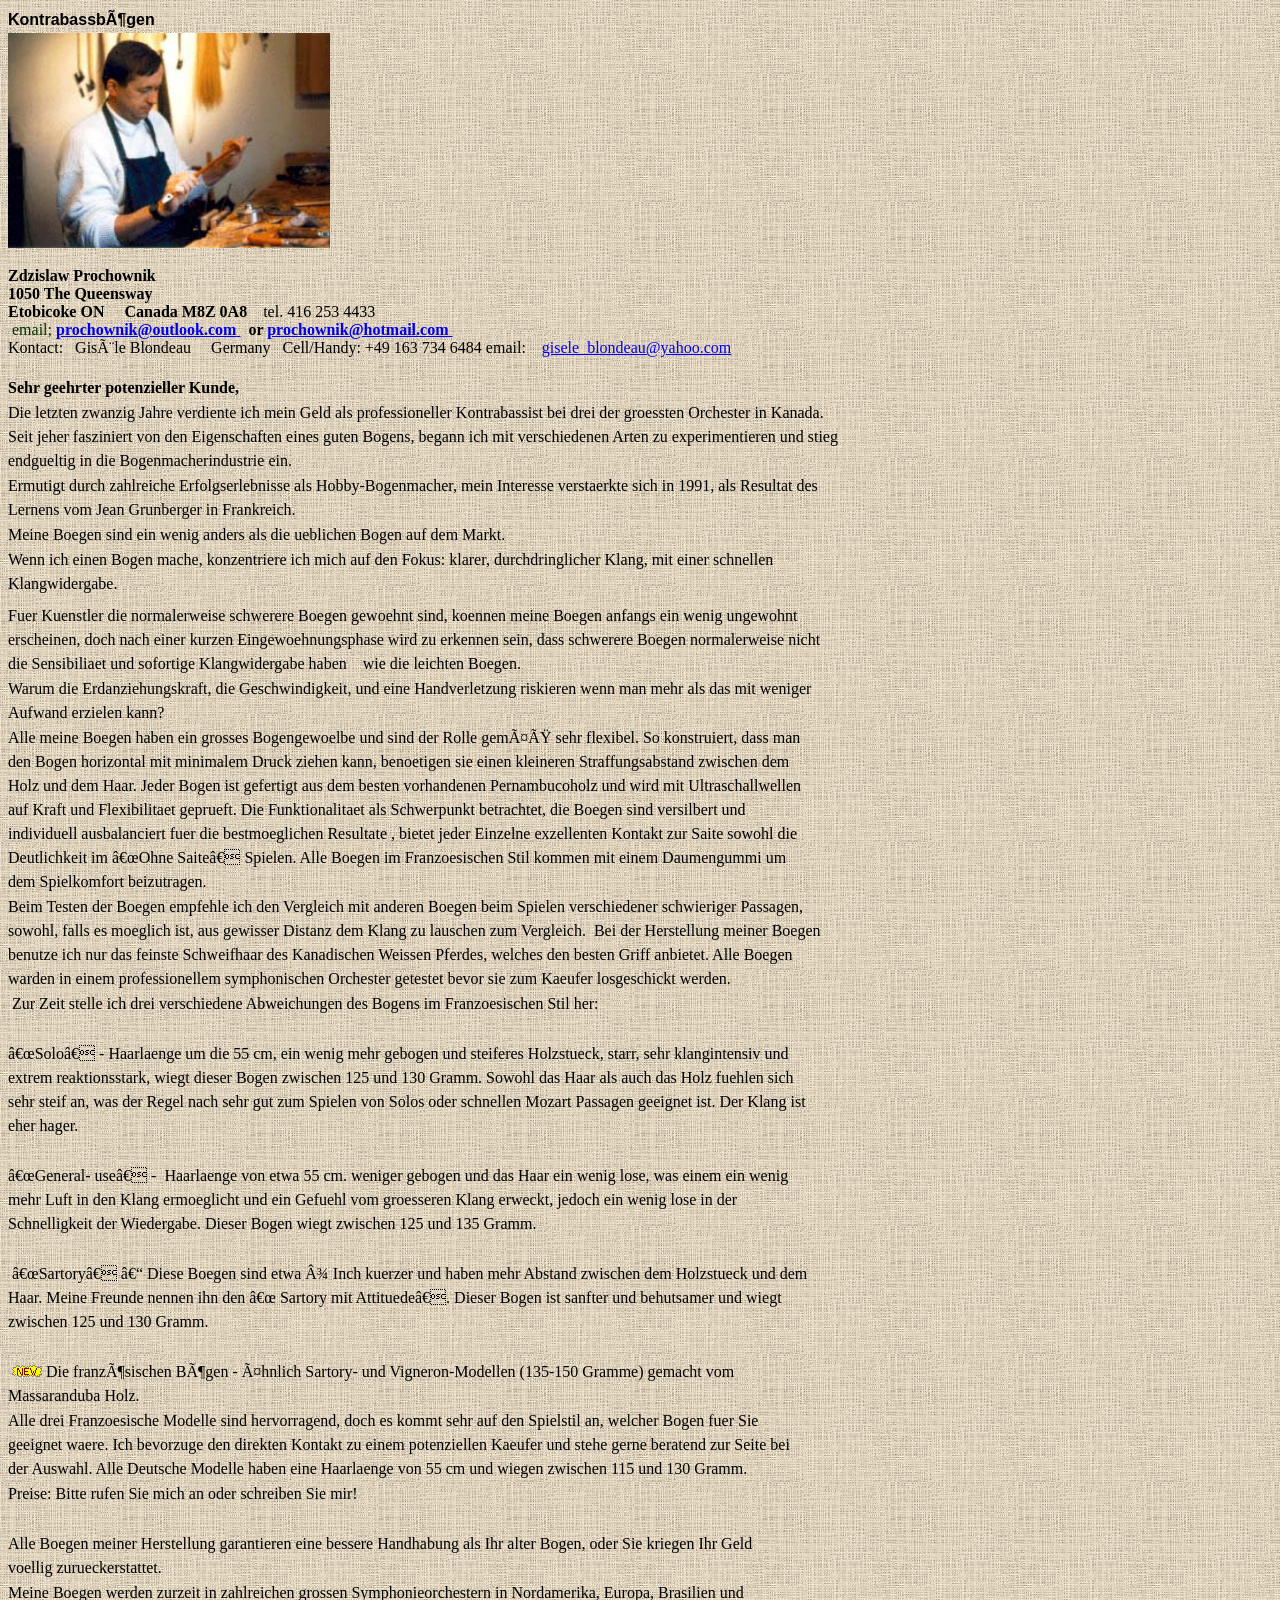
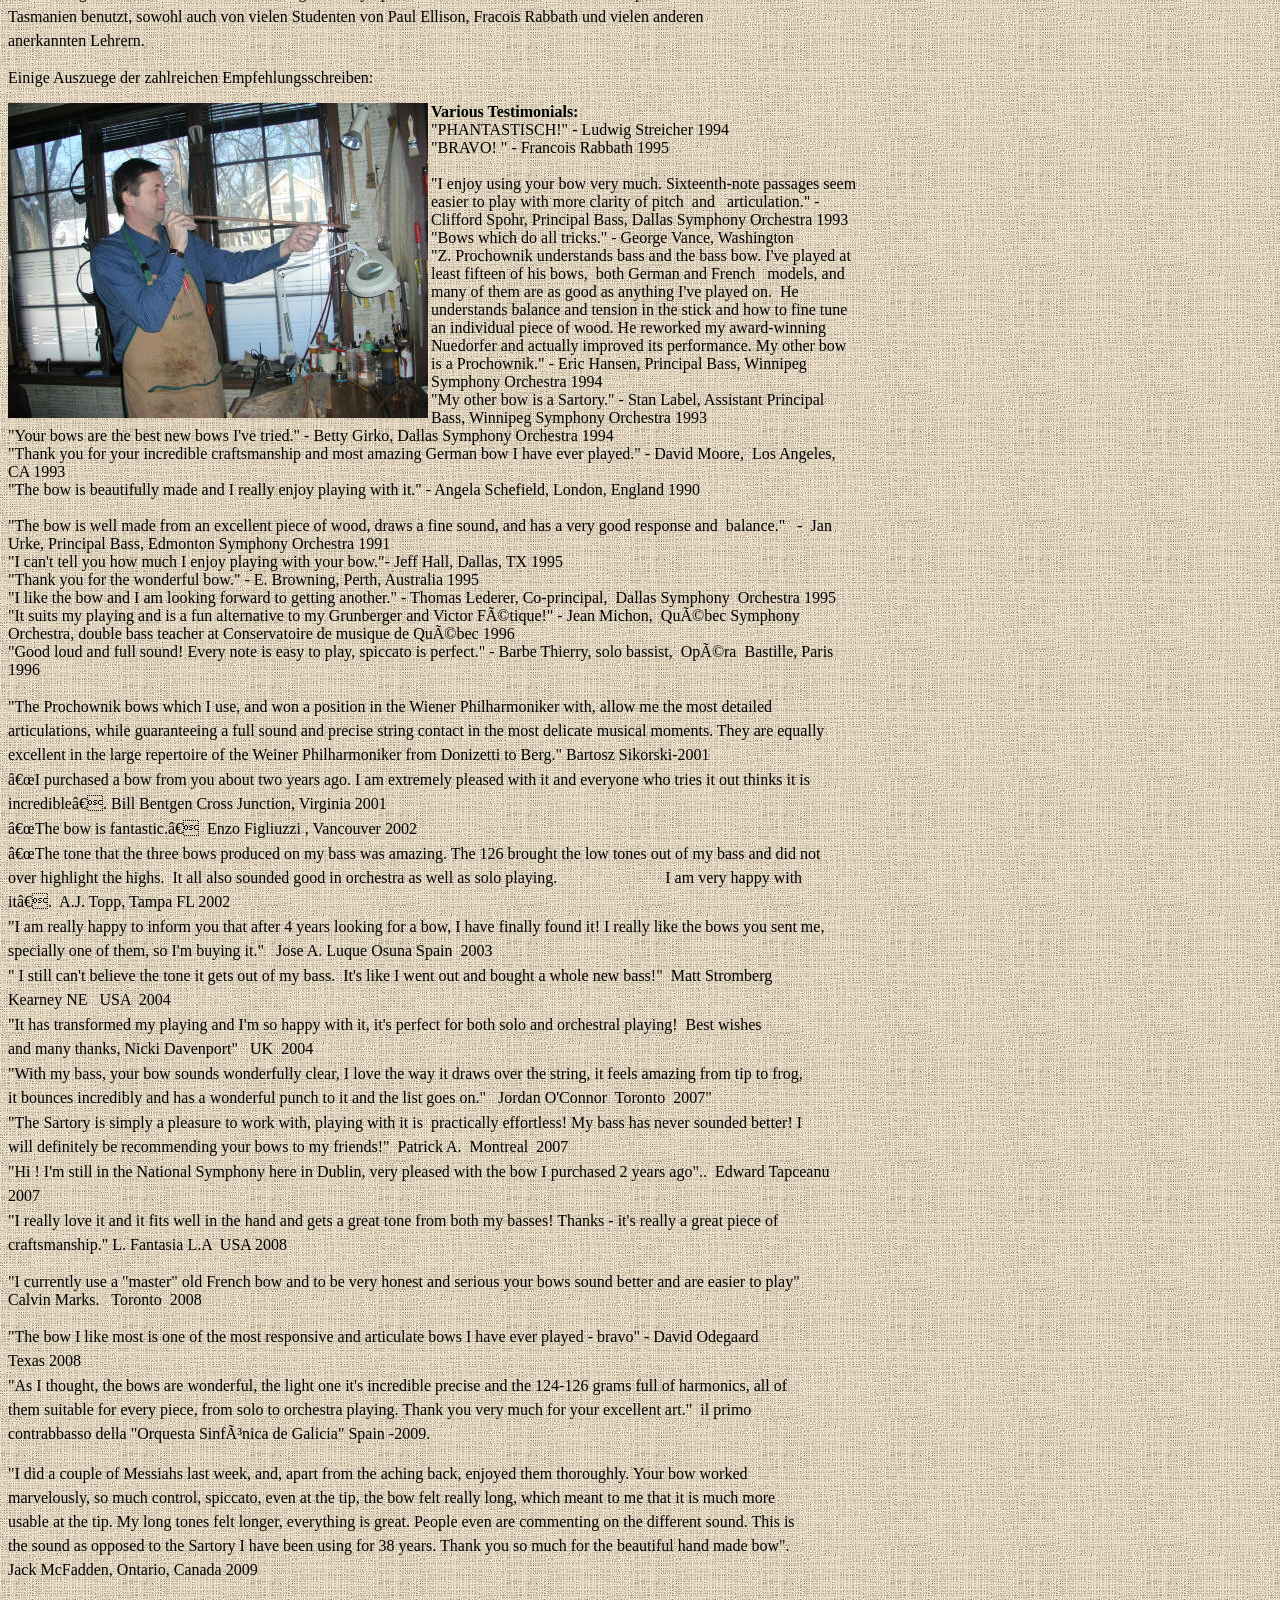
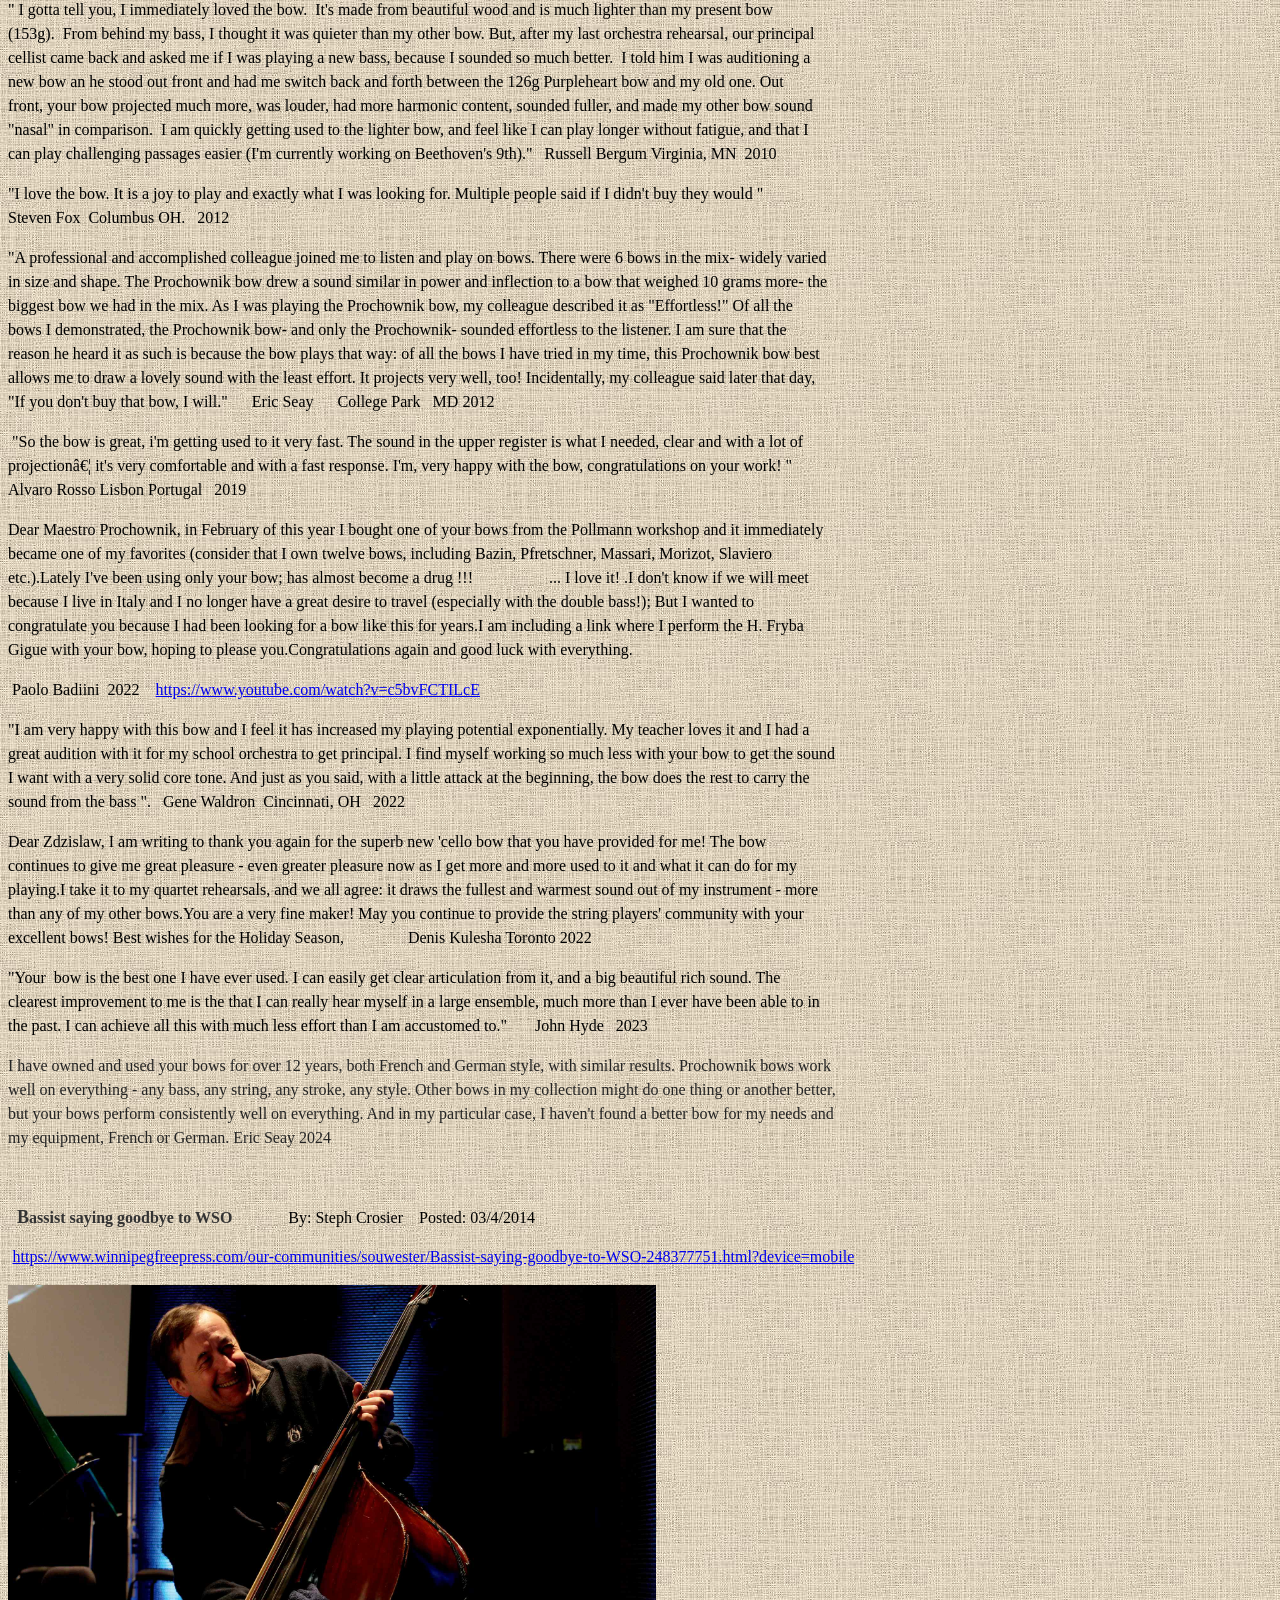
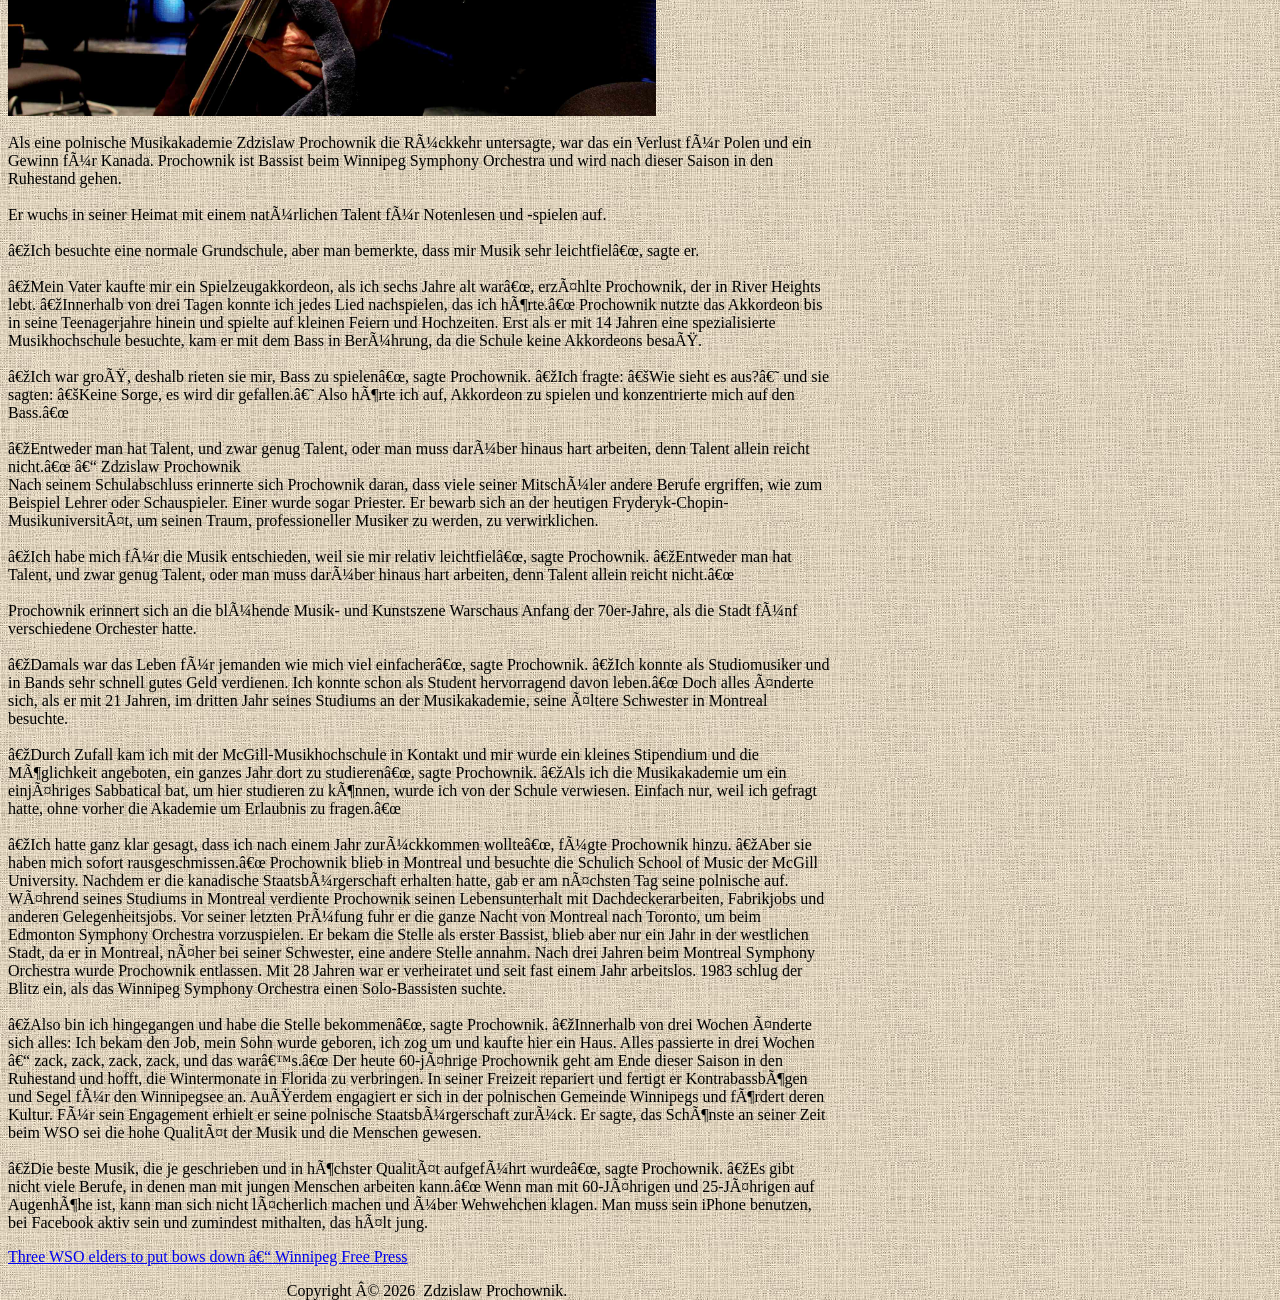
<file: German.htm>
<html>

<head>
<meta name="GENERATOR" content="Microsoft FrontPage 12.0">
<meta name="ProgId" content="FrontPage.Editor.Document">
<meta https-equiv="Content-Type" content="text/html; charset=utf=8">
<meta content="de" https-equiv="Content-Language">
<title>Kontrabassbögen</title>
<style>
<!--
p            { font-size: 12.0pt; font-family: Times New Roman; 
               margin-left: 0in; 
               margin-right: 0in }
div.Section1 { page: Section1 }
p.MsoNormal { font-size: 12.0pt; font-family: Times New Roman; 
               margin-left: 0in; 
               margin-right: 0in; margin-top: 0in; margin-bottom: .0001pt }
.style8 {
	font-family: "Times New Roman", Times, serif;
}
.style11 {
	font-family: "Times New Roman", Times, serif;
	font-size: medium;
}
.style12 {
	font-size: medium;
}
.style14 {
	font-family: "Times New Roman", Times, serif;
	font-weight: bold;
}
.style15 {
	font-size: large;
}
.style19 {
	font-family: "Times New Roman";
}
.style20 {
	font-family: "Times New Roman";
	font-size: medium;
}
.style25 {
	font-family: "Times New Roman";
	font-weight: normal;
}
.style26 {
	font-weight: normal;
}
.style27 {
	font-family: "Times New Roman";
	font-size: medium;
	font-weight: normal;
}
.style28 {
	font-weight: bold;
	font-size: medium;
}
.style29 {
	font-family: "Times New Roman";
	font-weight: bold;
	font-size: medium;
}
.style30 {
	font-family: "Times New Roman";
	font-weight: bold;
}
.style31 {
	font-weight: bold;
}
.style3 {
	font-family: "Times New Roman", Times, serif;
	font-size: medium;
}
.auto-style2 {
	font-size: large;
}
.auto-style3 {
	font-family: "Times New Roman", Times, serif;
	font-weight: normal;
}
.auto-style4 {
	font-family: Arial, Helvetica, sans-serif;
	font-weight: bold;
}
-->
</style>
</head>

<body background="IMAGE001.JPG" style="width: 1035px">

<!--[if gte mso 9]><xml>
 <v:background id="_x0000_s1025" o:bwmode="white" fillcolor="#fc9">
  <v:fill src="/I:/Documents%20and%20Settings/Zdzislaw/My%20Documents/MYWEB%20MARCH2007/german.html" o:title="Papyrus" type="tile"/>
 </v:background></xml><![endif]-->

<div class="Section1" style="width: 879px; height: 2362">
<p style="line-height: 150%; margin-top: 1; margin-bottom: 1; width: 374px;" class="style12">
	<span lang="DE" class="auto-style4"><span class="style12">Kontrabassbögen</span></span><o:p></o:p></p>
	<p style="line-height: 150%; margin-top: 1; margin-bottom: 1; width: 374px;" class="style12">
	<font face="Arial">
<img width="322" height="215" id="_x0000_i1026" src="zp.jpg"></font></p>
	<p class="MsoNormal" style="width: 404px">&nbsp;</p>
	<p class="MsoNormal" style="width: 404px"><span style="color:black">
	<font size="2" class="style12"><span class="style31">Zdzislaw
P</span></font><span class="style19"><span class="style31"><span class="style12">rochownik&nbsp;&nbsp;&nbsp;&nbsp;&nbsp;&nbsp;&nbsp;&nbsp;&nbsp;&nbsp;&nbsp;&nbsp;&nbsp;&nbsp;&nbsp;&nbsp;&nbsp;&nbsp;&nbsp;&nbsp;&nbsp;&nbsp;&nbsp;&nbsp;&nbsp;&nbsp;&nbsp;&nbsp;&nbsp;</span></span></span><span class="style12"><span class="style31"><br>
	1050 The Queensway</span></span></span><span style="color:black" class="style31"><span class="style12">&nbsp; 
</span> </span></p>
<p class="MsoNormal" style="width: 611px"><span class="style29">Etobicoke ON</span>
<font size="2" face="Arial"><span style="color:black">
<span class="style12">
<span class="style30">
&nbsp;&nbsp;&nbsp;
Canada 
<U1:SHAPE id="_x0000_i1027" style="WIDTH: 7.8pt; HEIGHT: 7.8pt" alt="" type="#_x0000_t75">
M8Z 0A8</U1:SHAPE> </span> </span><span class="style29">&nbsp; </span><span class="style11">&nbsp;tel. 
416 253 4433</span><b><strong><span class="style8"><span class="style12"> &nbsp;</span></span></strong></b></span></font></p>
	<p class="MsoNormal" style="width: 611px">
	<span style="color:#003300" class="style11">&nbsp;email;</span><b><font size="2" class="style12"><font color="#000066"><span class="style8">
</span> </font>
<span style="color:#000066" class="style8">
<a href="mailto:mailto">prochownik@outlook.com</a></span><font class="style8"></a><font color="#000066"><a href="mailto:mailto">
</a>&nbsp;</font></font></font><strong><font color="#000000"><font size="2" class="style11">&nbsp;or 
<a href="mailto:">prochownik@hotmail.com&nbsp;</a>
</font></font></strong></b></p>
<p class="MsoNormal" style="width: 735px"><font face="Arial"><span style="color:black"></span></font><span lang="de" class="style8">Kontact:&nbsp;&nbsp;&nbsp;</span><span lang="DE"><span class="style8">Gisèle Blondeau
</span>
</span><span class="style8"><span lang="de">&nbsp;&nbsp;&nbsp; Germany</span>&nbsp;&nbsp;&nbsp;<span lang="de">Cell/Handy: +49 163 
734 6484</span> 
</span><font class="style8">email:&nbsp;&nbsp;&nbsp;
<a style="color: blue; text-decoration: underline; text-underline: single" href="mailto:">gisele_blondeau@yahoo.com</a></font></p>
	<p class="MsoNormal" style="width: 735px">&nbsp;</p>
	<p style="line-height: 150%; margin-top: 1; margin-bottom: 1; width: 445px;" class="style12">
	<span lang="DE"><strong>Sehr geehrter potenzieller Kunde,</strong></span></p>
<p style="line-height: 150%; margin-top: 1; margin-bottom: 1; width: 838px;" class="style12">
<span lang="DE">Die letzten zwanzig Jahre verdiente ich mein 
Geld als professioneller Kontrabassist bei drei der groessten Orchester in 
Kanada. Seit jeher fasziniert von den Eigenschaften eines guten Bogens, begann 
ich mit verschiedenen Arten zu experimentieren und stieg endgueltig in die 
Bogenmacherindustrie ein.</span></p>
<p style="line-height: 150%; margin-top: 1; margin-bottom: 1; width: 842px;" class="style20">
<span lang="DE">Ermutigt durch zahlreiche Erfolgserlebnisse 
als Hobby-Bogenmacher, mein Interesse verstaerkte sich in 1991, als Resultat des 
Lernens vom Jean Grunberger in Frankreich.</span></p>
<p style="line-height: 150%; margin-top: 1; margin-bottom: 1; width: 831px;" class="style20">
<span lang="DE">Meine Boegen sind ein wenig anders als die 
ueblichen Bogen auf dem Markt.</span></p>
<p style="line-height: 150%; margin-top: 1; margin-bottom: 1; width: 834px; height: 55px;" class="style20">
<span lang="DE">Wenn ich einen Bogen mache, konzentriere ich 
mich auf den Fokus: klarer, durchdringlicher Klang, mit einer schnellen 
Klangwidergabe.</span></p>
<p style="line-height: 150%; margin-top: 1; margin-bottom: 1; width: 823px;" class="style20">
<span lang="DE">Fuer Kuenstler die normalerweise schwerere 
Boegen gewoehnt sind, koennen meine Boegen anfangs ein wenig ungewohnt 
erscheinen, doch nach einer kurzen Eingewoehnungsphase wird zu erkennen sein, 
dass schwerere Boegen normalerweise nicht die Sensibiliaet und sofortige 
Klangwidergabe haben&nbsp;&nbsp;&nbsp; wie die leichten Boegen.</span></p>
<p style="line-height: 150%; margin-top: 1; margin-bottom: 1; width: 808px;" class="style20">
<span lang="DE">Warum die Erdanziehungskraft, die 
Geschwindigkeit, und eine Handverletzung riskieren wenn man mehr als das mit 
weniger Aufwand erzielen kann?</span></p>
<p style="line-height: 150%; margin-top: 1; margin-bottom: 1; width: 805px;" class="style20">
<span lang="DE">Alle meine Boegen haben ein grosses 
Bogengewoelbe und sind der Rolle gemäß sehr flexibel. So konstruiert, dass man 
den Bogen horizontal mit minimalem Druck ziehen kann, benoetigen sie einen 
kleineren Straffungsabstand zwischen dem Holz und dem Haar. Jeder Bogen ist 
gefertigt aus dem besten vorhandenen Pernambucoholz und wird mit 
Ultraschallwellen auf Kraft und Flexibilitaet geprueft. Die Funktionalitaet als 
Schwerpunkt betrachtet, die Boegen sind versilbert und individuell ausbalanciert 
fuer die bestmoeglichen Resultate , bietet jeder Einzelne exzellenten Kontakt 
zur Saite sowohl die Deutlichkeit im “Ohne Saite” Spielen. Alle Boegen im 
Franzoesischen Stil kommen mit einem Daumengummi um dem Spielkomfort 
beizutragen.</span></p>
<p style="line-height: 150%; margin-top: 1; margin-bottom: 1; width: 823px;" class="style20">
<span lang="DE">Beim Testen der Boegen empfehle ich den 
Vergleich mit anderen Boegen beim Spielen verschiedener schwieriger Passagen, 
sowohl, falls es moeglich ist, aus gewisser Distanz dem Klang zu lauschen zum 
Vergleich.&nbsp; Bei der Herstellung meiner Boegen benutze ich nur das feinste 
Schweifhaar des Kanadischen Weissen Pferdes, welches den besten Griff anbietet. 
Alle Boegen warden in einem professionellem symphonischen Orchester getestet 
bevor sie zum Kaeufer losgeschickt werden.</span></p>
<p style="line-height: 150%; margin-top: 1; margin-bottom: 1; width: 780px;" class="style14">
<span lang="DE">&nbsp;<span class="style27">Zur Zeit stelle ich drei verschiedene 
Abweichungen des Bogens im Franzoesischen Stil her:</span></span></p>
<p style="line-height: 150%; margin-top: 1; margin-bottom: 1; width: 794px;" class="style12">
<span lang="DE">&nbsp;</span></p>
<p style="line-height: 150%; margin-top: 1; margin-bottom: 1; width: 806px;" class="style12">
<span lang="DE">“Solo” - Haarlaenge um die 55 cm, ein wenig 
mehr gebogen und steiferes Holzstueck, starr, sehr klangintensiv und extrem 
reaktionsstark, wiegt dieser Bogen zwischen 125 und 130 Gramm. Sowohl das Haar 
als auch das Holz fuehlen sich sehr steif an, was der Regel nach sehr gut zum 
Spielen von Solos oder schnellen Mozart Passagen geeignet ist. Der Klang ist 
eher hager.</span></p>
<p style="line-height: 150%; margin-top: 1; margin-bottom: 1; width: 788px;" class="style12">
&nbsp;</p>
<p style="line-height: 150%; margin-top: 1; margin-bottom: 1; width: 803px;" class="style12">
<span lang="DE">“General- use” -&nbsp; Haarlaenge von etwa 55 
cm. weniger gebogen und das Haar ein wenig lose, was einem ein wenig mehr Luft 
in den Klang ermoeglicht und ein Gefuehl vom groesseren Klang erweckt, jedoch 
ein wenig lose in der Schnelligkeit der Wiedergabe. Dieser Bogen wiegt zwischen 
125 und 135 Gramm.</span></p>
<p style="line-height: 150%; margin-top: 1; margin-bottom: 1; width: 791px;" class="style12">
&nbsp;</p>
<p style="line-height: 150%; margin-top: 1; margin-bottom: 1; width: 801px;" class="style12">
<span lang="DE">&nbsp;“Sartory” – Diese Boegen sind etwa ¾ Inch 
kuerzer und haben mehr Abstand zwischen dem Holzstueck und dem Haar. Meine 
Freunde nennen ihn den “ Sartory mit Attituede”. Dieser Bogen ist sanfter und 
behutsamer und wiegt zwischen 125 und 130 Gramm. </span></p>
<p style="line-height: 150%; margin-top: 1; margin-bottom: 1; width: 791px;" class="style12">
&nbsp;</p>
<p style="line-height: 150%; margin-top: 1; margin-bottom: 1; width: 795px;" class="style14">
<span lang="DE">&nbsp;<span class="style26"><span class="style12"><img border="0" src="NEW.GIF" width="30" height="12" class="style19"></span><span class="style20"> Die 
französischen Bögen - ähnlich Sartory- und Vigneron-Modellen (135-150 Gramme) 
gemacht vom Massaranduba Holz.</span></span></span></p>
<p style="line-height: 150%; margin-top: 1; margin-bottom: 1; width: 795px;" class="style12">
<span lang="DE">Alle drei Franzoesische Modelle sind 
hervorragend, doch es kommt sehr auf den Spielstil an, welcher Bogen fuer Sie 
geeignet waere. Ich bevorzuge den direkten Kontakt zu einem potenziellen Kaeufer 
und stehe gerne beratend zur Seite bei der Auswahl. Alle Deutsche Modelle haben 
eine Haarlaenge von 55 cm und wiegen zwischen 115 und 130 Gramm.</span></p>
<p style="line-height: 150%; margin-top: 1; margin-bottom: 1; width: 767px;" class="style12">
<span lang="DE">Preise: Bitte rufen Sie mich an oder 
schreiben Sie mir!</span></p>
<p style="line-height: 150%; margin-top: 1; margin-bottom: 1; width: 760px;" class="style12">
&nbsp;</p>
<p style="line-height: 150%; margin-top: 1; margin-bottom: 1; width: 777px;" class="style12">
<span lang="DE">Alle Boegen meiner Herstellung garantieren 
eine bessere Handhabung als Ihr alter Bogen, oder Sie kriegen Ihr Geld voellig 
zurueckerstattet. </span></p>
<p style="line-height: 150%; margin-top: 1; margin-bottom: 1; width: 777px;" class="style12">
<span lang="DE">Meine Boegen werden zurzeit in zahlreichen 
grossen Symphonieorchestern in Nordamerika, Europa, Brasilien und Tasmanien 
benutzt, sowohl auch von vielen Studenten von Paul Ellison, Fracois Rabbath und 
vielen anderen anerkannten Lehrern.</span></p>
<p class="style12" style="width: 693px"><span lang="DE">Einige Auszuege der zahlreichen 
Empfehlungsschreiben:</span></p>
<p class="style12" style="width: 461px"><img border="0" src="Z25.jpg" align="left" width="420" height="315"><U2:P></U2:P></p>
	<p class="style12" style="width: 852px"><span class="style8">
	<b style="mso-bidi-font-weight:normal">
	<U2:P><span class="style12">Various Testimonials:&nbsp;</span></U2:P><U2:P><span style="mso-bidi-font-size: 14.0pt"><br class="style12">
</span></U2:P>
</b></span><span class="style11">&quot;PHANTASTISCH!&quot; - Ludwig Streicher 1994<br>
<U2:P></U2:P>
&quot;BRAVO! &quot; - Francois Rabbath 1995<br>
<br>
&quot;I enjoy using your bow very much. Sixteenth-note passages seem easier to play 
with more clarity of pitch&nbsp; and&nbsp;&nbsp; articulation.&quot; - Clifford Spohr, 
Principal Bass, Dallas Symphony Orchestra 1993<br>
&quot;Bows which do all tricks.&quot; - George Vance, Washington<br>
&quot;Z. Prochownik understands bass and the bass bow. I've played at least fifteen 
of his bows,&nbsp; both German and French&nbsp;&nbsp; models, and many of them are as 
good as anything I've played on.&nbsp; He understands balance and tension in the stick 
and how to fine tune an individual piece of wood. He reworked my award-winning 
Nuedorfer and actually improved its performance. My other bow is a Prochownik.&quot; 
- Eric Hansen, Principal Bass, Winnipeg Symphony Orchestra 1994<br>
&quot;My other bow is a Sartory.&quot; - Stan Label, Assistant Principal Bass, Winnipeg 
Symphony Orchestra 1993<br>
&quot;Your bows are the best new bows I've tried.&quot; - Betty Girko, Dallas Symphony 
Orchestra 1994<br>
&quot;Thank you for your incredible craftsmanship and most amazing German bow I have 
ever played.&quot; - David Moore,&nbsp; Los Angeles, CA 1993<br>
<U2:P></U2:P>
&quot;The bow is beautifully made and I really enjoy playing with 
it.&quot; - Angela Schefield, London, England 1990<br>
<br>
<U2:P></U2:P>
&quot;The bow is well made from an excellent piece of wood, draws 
a fine sound, and has a very good response and&nbsp; balance.&quot;&nbsp;&nbsp; -&nbsp; 
Jan Urke, Principal Bass, Edmonton Symphony Orchestra 1991<br>
<U2:P></U2:P>
&quot;I can't tell you how much I enjoy playing with your bow.&quot;- 
Jeff Hall, Dallas, TX 1995<br>
<U2:P></U2:P>
&quot;Thank you for the wonderful bow.&quot; - E. Browning, Perth, 
Australia 1995<br>
<U2:P></U2:P>
&quot;I like the bow and I am looking forward to getting another.&quot; 
- Thomas Lederer, Co-principal,&nbsp; Dallas Symphony&nbsp; Orchestra 1995<br>
<U2:P></U2:P>
&quot;It suits my playing and is a fun alternative to my 
Grunberger and Victor Fétique!&quot; - Jean Michon,&nbsp; Québec&nbsp;Symphony&nbsp; 
Orchestra, double bass teacher at Conservatoire de musique de Québec 1996<br>
<U2:P></U2:P>
&quot;Good loud and full sound! Every note is easy to play, 
spiccato is perfect.&quot; - Barbe Thierry, solo bassist,&nbsp; Opéra&nbsp;&nbsp;Bastille, 
Paris 1996&nbsp; </span> </p>
<p style="line-height: 150%; margin-top: 1; margin-bottom: 1; width: 842px;" class="style11">
<span style="mso-bidi-font-size:10.0pt">&quot;The Prochownik bows 
which I use, and won a position in the Wiener Philharmoniker with, allow me the 
most detailed articulations, while&nbsp;guaranteeing a full sound and precise string 
contact&nbsp;in the most delicate musical moments. They are equally excellent in the 
large repertoire of the Weiner Philharmoniker from Donizetti to Berg.&quot; Bartosz 
Sikorski-2001<o:p></o:p></span></p>
<p style="line-height: 150%; margin-top: 1; margin-bottom: 1; width: 839px;" class="style14">
<span class="auto-style3">
<span style="mso-bidi-font-size:13.5pt;color:black" class="style12">“I 
purchased a bow from you about two years ago. I am extremely pleased with it and 
everyone who tries it out thinks it is incredible”.</span><span style="color: navy" class="style12"> </span>
<span style="mso-bidi-font-size:13.5pt;color:black"><span class="style12">Bill Bentgen</span></span><span class="style12"><span style="mso-fareast-font-family:&quot;Arial Unicode MS&quot;;color:black">
</span></span><span style="mso-bidi-font-size:13.5pt;color:black">
<span class="style12">Cross Junction, 
Virginia 2001</span></span></span><span style="color:black"><o:p></o:p></span></p>
<p style="line-height: 150%; margin-top: 1; margin-bottom: 1; width: 833px;" class="style11">
<span style="mso-fareast-font-family:&quot;Arial Unicode MS&quot;;
color:black">“The bow is fantastic.”<span style="mso-spacerun: yes">&nbsp;
</span>Enzo Figliuzzi , Vancouver 2002</span></p>
<p style="line-height: 150%; margin-top: 1; margin-bottom: 1; width: 831px;" class="style8">
<span style="mso-fareast-font-family:&quot;Arial Unicode MS&quot;;
color:black">
<o:p></o:p>
<span lang="EN-CA" style="mso-fareast-font-family: Times New Roman; mso-ansi-language: EN-CA; mso-fareast-language: EN-US; mso-bidi-language: AR-SA" class="style12">
“The tone that the three bows produced on my bass was amazing. The 126&nbsp;brought 
the low tones&nbsp;out&nbsp;of my bass and did not over&nbsp;highlight the highs.&nbsp; It all 
also sounded good in orchestra as well as solo playing.&nbsp; </span>
<span style="mso-fareast-font-family: Times New Roman; mso-ansi-language: EN-CA; mso-fareast-language: EN-US; mso-bidi-language: AR-SA" class="style12">
&nbsp;&nbsp;&nbsp;&nbsp;&nbsp;&nbsp;&nbsp;&nbsp;&nbsp;&nbsp;&nbsp;&nbsp;&nbsp;&nbsp;&nbsp;&nbsp;&nbsp;&nbsp;&nbsp;&nbsp;&nbsp;&nbsp;&nbsp;&nbsp; </span>
<span lang="EN-CA" style="mso-fareast-font-family: Times New Roman; mso-ansi-language: EN-CA; mso-fareast-language: EN-US; mso-bidi-language: AR-SA" class="style12">
I am very happy 
with it”.&nbsp; A.J. Topp, Tampa FL 2002</span></span><span style="mso-bidi-font-size:10.0pt;mso-fareast-font-family:
&quot;Arial Unicode MS&quot;;color:black" class="style12"><![if !supportEmptyParas]>&nbsp;</span></p>
<p style="line-height: 150%; margin-top: 1; margin-bottom: 1; width: 821px;" class="style11">
<span style="mso-bidi-font-size:10.0pt;mso-fareast-font-family:
&quot;Arial Unicode MS&quot;;color:black"><![endif]>
<o:p></o:p>
&quot;I am really happy to inform you that after 4 years looking 
for a bow, I have finally found it! I really like the bows you sent me, 
specially one of them, so I'm buying it.&quot;&nbsp;&nbsp; Jose A. Luque Osuna Spain&nbsp; 
2003</span></p>
<p style="line-height: 150%; margin-top: 1; margin-bottom: 1; width: 821px;" class="style11">
&quot; I still can't believe the tone it gets out of my bass.&nbsp; 
It's like I went out and bought a whole new bass!&quot;&nbsp; Matt Stromberg&nbsp;&nbsp; 
Kearney NE&nbsp;&nbsp; USA&nbsp; 2004</p>
<p style="line-height: 150%; margin-top: 1; margin-bottom: 1; width: 771px;" class="style11">
&quot;It has transformed my playing and I'm so happy with it, it's 
perfect for both solo and orchestral playing!&nbsp; Best wishes and many thanks, 
Nicki Davenport&quot;&nbsp;&nbsp; UK&nbsp; 2004</p>
<p style="line-height: 150%; margin-top: 1; margin-bottom: 1; width: 802px;" class="style11">
&quot;With my bass, your bow sounds wonderfully clear, I love the 
way it draws over the string,&nbsp;it feels amazing from tip to frog, it bounces 
incredibly and has a wonderful punch to it and the list goes on.&quot;&nbsp;&nbsp; 
Jordan O'Connor&nbsp; Toronto&nbsp; 2007&quot;&nbsp;&nbsp;&nbsp;&nbsp;</p>
<p style="line-height: 150%; margin-top: 1; margin-bottom: 1; width: 855px;" class="style11">
&quot;The Sartory is simply a pleasure to work with, playing with 
it is&nbsp; practically effortless! My bass has never sounded better! I 
will&nbsp;definitely be recommending your bows to my friends!&quot;&nbsp; Patrick A.&nbsp; 
Montreal&nbsp; 2007</p>
<p style="line-height: 150%; margin-top: 1; margin-bottom: 1; width: 841px;" class="style11">
&quot;Hi ! I'm still in the National Symphony here in Dublin, very 
pleased with the bow I purchased 2 years ago&quot;..&nbsp; Edward Tapceanu 2007&nbsp;&nbsp;&nbsp;</p>
<p style="line-height: 150%; margin-top: 1; margin-bottom: 1; width: 845px;" class="style11">
&quot;I really love it and it fits well in the hand and&nbsp;gets a 
great tone from both my basses! Thanks - it's really a great piece of 
craftsmanship.&quot; L. Fantasia L.A&nbsp; USA 2008</p>
<p class="style11" style="width: 828px">
&quot;I currently use&nbsp;a &quot;master&quot; 
old French bow and to be very honest and serious your bows sound better and are 
easier to&nbsp;play&quot;&nbsp; Calvin Marks. &nbsp;&nbsp;Toronto &nbsp;2008</p>
<p style="line-height: 150%; margin-top: 1; margin-bottom: 1; width: 765px;" class="style11">
&quot;The bow I like most is one of the most responsive and 
articulate bows I have ever played - bravo&quot; - David Odegaard Texas 2008&nbsp;</p>
<p style="line-height: 150%; margin-top: 1; margin-bottom: 1; width: 795px;" class="style11">
<em style="font-style: normal">&quot;As I thought, the bows are 
wonderful, the light one it's incredible precise and the 124-126 grams full of 
harmonics, all of them suitable for every piece, from solo to orchestra playing. 
Thank you very much for your excellent art.&quot;&nbsp; il primo contrabbasso della &quot;Orquesta 
Sinfónica de Galicia&quot; Spain -2009.</em></p>
<p style="line-height: 150%; width: 807px;" class="style8">
<em style="font-style: normal"><span class="style12">&quot;</span></em><span class="style12">I 
did a couple of Messiahs last week, and, apart from the aching back, enjoyed 
them thoroughly. Your bow worked marvelously, so much control, spiccato, even at 
the tip, the bow felt really long, which meant to me that it is much more usable 
at the tip. My long tones felt longer, everything is great. People even are 
commenting on the different sound. This is the sound as opposed to the Sartory I 
have been using for 38 years.&nbsp;Thank you so much for the beautiful hand made 
bow&quot;. Jack McFadden, Ontario, Canada 2009</span></p>
	<p style="line-height: 150%; width: 810px;" class="style8">
	<span class="style12">&quot;&nbsp;I gotta tell you, I immediately loved the bow. &nbsp;It's made from beautiful 
	wood and is much lighter than my present bow (153g). &nbsp;From behind my bass, I 
	thought it was quieter than my other bow. But, after my last orchestra 
	rehearsal, our principal cellist came back and asked me if I was playing a 
	new bass, because I sounded so much better. &nbsp;I told him I was auditioning a 
	new bow an he stood out front and had me switch back and forth between the 
	126g Purpleheart bow and my old one. Out front, your bow projected much 
	more, was louder, had more harmonic content, sounded fuller, and made my 
	other bow sound &quot;nasal&quot; in comparison. &nbsp;I am quickly getting used to the 
	lighter bow, and feel like I can play longer without fatigue, and that I can 
	play challenging passages easier (I'm currently working on Beethoven's 9th).</span><span style="font-family: Times; color: black" class="style12">&quot;&nbsp;&nbsp; 
	Russell Bergum Virginia, MN&nbsp; 2010</span></p>
	<p style="line-height: 150%; width: 807px;" class="style8">
	<span style="font-family: Times; color: black"><font size="3">
	<span class="style8">
	<font class="style12" size="1">&quot;I<font class="Apple-style-span"> love the 
	bow. It is a joy to play and exactly what I was looking for. Multiple people 
	said if I didn't buy they would &quot; </font></font>
	</span>
	<font color="black" size="2">
	<font class="style12" size="1">
	&nbsp;&nbsp;&nbsp; Steven Fox&nbsp; Columbus OH.&nbsp;&nbsp; 
	2012</font></font></font></span></p>
	<p style="line-height: 150%; width: 820px;" class="style11">
	&quot;A professional and accomplished colleague joined me to listen and play on 
	bows. There were 6 bows in the mix- widely varied in size and shape. The 
	Prochownik bow drew a sound similar in power and inflection to a bow that 
	weighed 10 grams more- the biggest bow we had in the mix. As I was playing 
	the Prochownik bow, my colleague described it as &quot;Effortless!&quot; Of all the 
	bows I demonstrated, the Prochownik bow- and only the Prochownik- sounded 
	effortless to the listener. I am sure that the reason he heard it as such is 
	because the bow plays that way: of all the bows I have tried in my time, 
	this Prochownik bow best allows me to draw a lovely sound with the least 
	effort. It projects very well, too! Incidentally, my colleague said later 
	that day, &quot;If you don't buy that bow, I will.&quot;&nbsp;&nbsp;&nbsp;&nbsp;&nbsp; 
	Eric Seay&nbsp;&nbsp;&nbsp;&nbsp;&nbsp; College Park&nbsp;&nbsp; MD 2012</p>
	<p style="line-height: 150%; width: 824px;" class="style12">
	&nbsp;<span style="mso-bidi-font-size: 11.0pt" class="style8">&quot;So the bow is 
	great, i'm getting used to it very fast. The sound in the upper register is 
	what I needed, clear and with a lot of projection… it's very comfortable and 
	with a fast response. I'm, very happy with the bow, congratulations on your 
	work! &quot;&nbsp;&nbsp;&nbsp;&nbsp; Alvaro Rosso Lisbon Portugal&nbsp;&nbsp; 
	2019</span><span class="style8">&nbsp;</span></p>
	<p style="line-height: 150%; width: 821px;" class="style11">
	<span class="xy2iqfc">
	<span lang="EN" style="color:black;mso-ansi-language:EN">Dear Maestro 
	Prochownik, in February of this year I bought one of your bows from the 
	Pollmann workshop and it immediately became one of my favorites (consider 
	that I own twelve bows, including Bazin, Pfretschner, Massari, Morizot, 
	Slaviero etc.).Lately I've been using only your bow; has almost become a 
	drug !!! </span>
	<span style="color:black;mso-ansi-language:EN">&nbsp;&nbsp;&nbsp;&nbsp;&nbsp;&nbsp;&nbsp;&nbsp;&nbsp;&nbsp;&nbsp;&nbsp;&nbsp;&nbsp;&nbsp;&nbsp;&nbsp; </span>
	<span lang="EN" style="color:black;mso-ansi-language:EN">... I love it!</span><span style="color:black;mso-ansi-language:EN">
	</span><span style="mso-ansi-language: EN">.</span><span lang="EN" style="color:black;mso-ansi-language:EN">I 
	don't know if we will meet because I live in Italy and I no longer have a 
	great desire to travel (especially with the double bass!); But I wanted to 
	congratulate you because I had been looking for a bow like this for years.I 
	am including a link where I perform the H. Fryba Gigue with your bow, hoping 
	to please you.Congratulations again and good luck with everything.</span><span style="color:black;mso-ansi-language:EN">&nbsp;&nbsp;&nbsp;&nbsp;&nbsp;&nbsp;
	</span></span></p>
	<p style="line-height: 150%; width: 816px;" class="style11">
	<span class="xy2iqfc"><span style="color:black;mso-ansi-language:EN">&nbsp;</span><span lang="EN" style="color:black;mso-ansi-language:EN">Paolo 
	Badiini</span></span><o:p>&nbsp; 2022 </o:p>
	<span style="color: black">&nbsp; </span>&nbsp;<span style="color:black"><a href="https://www.youtube.com/watch?v=c5bvFCTILcE" target="_blank">https://www.youtube.com/watch?v=c5bvFCTILcE</a></span><o:p></o:p></p>
	<p style="line-height: 150%; width: 829px;" class="style11">
	<o:p>&quot;I am very happy with this bow and I feel it has 
	increased my playing potential exponentially. My teacher loves it and I had 
	a great audition with it for my school orchestra to get principal. I find 
	myself working so much less with your bow to get the sound I want with a 
	very solid core tone. And just as you said, with a little attack at the 
	beginning, the bow does the rest to carry the sound from the bass &quot;.&nbsp;<o:p>&nbsp;
	<span style="mso-fareast-font-family: Calibri; mso-fareast-theme-font: minor-latin; mso-ansi-language: EN-CA; mso-fareast-language: EN-CA; mso-bidi-language: AR-SA">
	Gene Waldron&nbsp; Cincinnati, OH&nbsp;&nbsp; 2022</span></o:p></o:p></p>
	<p style="line-height: 150%; width: 815px;" class="style12">
	<o:p>
	<o:p><span style="color: black"><span class="style8">Dear Zdzislaw,<u5:p> </u5:p>
	I am writing to thank you&nbsp;again for the superb new 'cello bow that you have 
	provided for me!</span><u5:p></u5:p></span><span class="style8"><o:p> </o:p>
	</span>
	<span style="color: black"><span class="style8">The bow continues to 
	give me great pleasure - even greater pleasure now as I get more and more 
	used to it and what it can do for my playing.I take it to my quartet 
	rehearsals, and we all agree: it draws the fullest and warmest sound out of 
	my instrument - more than any of my other bows.<u5:p></u5:p>You are a very 
	fine maker! May you continue to provide the string players' community with 
	your excellent bows!<u5:p> </u5:p>Best wishes for the Holiday Season,<u5:p>&nbsp;&nbsp;&nbsp;&nbsp;&nbsp;&nbsp;&nbsp;&nbsp;&nbsp;&nbsp;&nbsp;&nbsp;&nbsp;&nbsp;&nbsp; </u5:p>
	Denis Kulesha<u5:p> Toronto 2022</u5:p></span></span><o:p></o:p></o:p></o:p></p>
	<p style="line-height: 150%; width: 814px;" class="style11">
	<o:p>
	<o:p>
	<o:p><span style="mso-fareast-font-family:&quot;Times New Roman&quot;">&quot;Your 
	&nbsp;bow is the best one I have ever used. I can easily get clear articulation 
	from it, and a big beautiful rich sound. The clearest improvement to me is 
	the that I can really hear myself in a large ensemble, much more than I ever 
	have been able to in the past. I can achieve all this with much less effort 
	than I am accustomed to.&quot;&nbsp;&nbsp;&nbsp;&nbsp;&nbsp;&nbsp;
	John Hyde<o:p>&nbsp;&nbsp; 2023</o:p></span></o:p></o:p></o:p></p>
	<p style="line-height: 150%; width: 830px;" class="style12">
	<o:p>
	<o:p>
	<o:p>
	<o:p>
	<span class="style3" lang="EN-CA" style="mso-fareast-font-family: &quot;Times New Roman&quot;; color: #242424; mso-ansi-language: EN-CA; mso-fareast-language: PL">
	I have owned and used your bows for over 12 years, both French and German 
	style, with similar results. Prochownik bows work well on everything - any 
	bass, any string, any stroke, any style. Other bows in my collection might 
	do one thing or another better, but your bows perform consistently well on 
	everything. And in my particular case, I haven't found a better bow for my 
	needs and my equipment, French or German. </span>
	<span class="style3" style="mso-fareast-font-family: &quot;Times New Roman&quot;; color: #242424; mso-fareast-language: PL">
	Eric Seay&nbsp;2024<o:p></o:p></span></o:p></o:p></o:p></o:p></p>
		<p class="style15" style="width: 820px">&nbsp;</p>
		<p class="style15" style="width: 833px">&nbsp; <span style="color:#333333">
		<strong><span class="auto-style2">B</span><span class="style12">assist 
		saying goodbye to </span> </strong>
		<span class="auto-style2">
		<st1:stockticker w:st="on"></span><strong><span class="style12">WSO</span></strong></st1:stockticker><o:p><span class="style12">&nbsp;&nbsp;&nbsp;&nbsp;&nbsp;&nbsp;&nbsp;&nbsp;&nbsp;&nbsp;&nbsp;&nbsp; 
		</span> 
		</o:p>
		</span><span class="style12">&nbsp;By: Steph Crosier
		<o:p>&nbsp;&nbsp; </o:p>
		Posted: 
		<st1:date Year="2014" Day="3" Month="4"
w:st="on"><span class="updated">03/4/2014</span></st1:date></span><span class="updated"><span class="style12">
		</span>
		</span>
		</p>
		<p class="style15" style="width: 847px">
		<o:p>&nbsp;<a href="https://www.winnipegfreepress.com/our-communities/souwester/Bassist-saying-goodbye-to-WSO-248377751.html?device=mobile" target="_blank"><span class="style12">https://www.winnipegfreepress.com/our-communities/souwester/Bassist-saying-goodbye-to-WSO-248377751.html?device=mobile</span></a></o:p></p>
		<p class="style15" style="width: 658px">
		<o:p></o:p>
		<img alt="" height="431" src="Bass02.jpg" width="648"></p>
		<p class="style12" style="width: 822px">Als eine polnische Musikakademie 
		Zdzislaw Prochownik die Rückkehr untersagte, war das ein Verlust für 
		Polen und ein Gewinn für Kanada. Prochownik ist Bassist beim Winnipeg 
		Symphony Orchestra und wird nach dieser Saison in den Ruhestand gehen.<br>
		<br>Er wuchs in seiner Heimat mit einem natürlichen Talent für 
		Notenlesen und -spielen auf.<br><br>„Ich besuchte eine normale 
		Grundschule, aber man bemerkte, dass mir Musik sehr leichtfiel“, sagte 
		er.<br><br>„Mein Vater kaufte mir ein Spielzeugakkordeon, als ich sechs 
		Jahre alt war“, erzählte Prochownik, der in River Heights lebt. 
		„Innerhalb von drei Tagen konnte ich jedes Lied nachspielen, das ich 
		hörte.“ Prochownik nutzte das Akkordeon bis in seine Teenagerjahre 
		hinein und spielte auf kleinen Feiern und Hochzeiten. Erst als er mit 14 
		Jahren eine spezialisierte Musikhochschule besuchte, kam er mit dem Bass 
		in Berührung, da die Schule keine Akkordeons besaß.<br><br>„Ich war 
		groß, deshalb rieten sie mir, Bass zu spielen“, sagte Prochownik. „Ich 
		fragte: ‚Wie sieht es aus?‘ und sie sagten: ‚Keine Sorge, es wird dir 
		gefallen.‘ Also hörte ich auf, Akkordeon zu spielen und konzentrierte 
		mich auf den Bass.“<br><br>„Entweder man hat Talent, und zwar genug 
		Talent, oder man muss darüber hinaus hart arbeiten, denn Talent allein 
		reicht nicht.“ – Zdzislaw Prochownik<br>Nach seinem Schulabschluss 
		erinnerte sich Prochownik daran, dass viele seiner Mitschüler andere 
		Berufe ergriffen, wie zum Beispiel Lehrer oder Schauspieler. Einer wurde 
		sogar Priester. Er bewarb sich an der heutigen 
		Fryderyk-Chopin-Musikuniversität, um seinen Traum, professioneller 
		Musiker zu werden, zu verwirklichen.<br><br>„Ich habe mich für die Musik 
		entschieden, weil sie mir relativ leichtfiel“, sagte Prochownik. 
		„Entweder man hat Talent, und zwar genug Talent, oder man muss darüber 
		hinaus hart arbeiten, denn Talent allein reicht nicht.“<br><br>
		Prochownik erinnert sich an die blühende Musik- und Kunstszene Warschaus 
		Anfang der 70er-Jahre, als die Stadt fünf verschiedene Orchester hatte.<br>
		<br>„Damals war das Leben für jemanden wie mich viel einfacher“, sagte 
		Prochownik. „Ich konnte als Studiomusiker und in Bands sehr schnell 
		gutes Geld verdienen. Ich konnte schon als Student hervorragend davon 
		leben.“ Doch alles änderte sich, als er mit 21 Jahren, im dritten Jahr 
		seines Studiums an der Musikakademie, seine ältere Schwester in Montreal 
		besuchte.<br><br>„Durch Zufall kam ich mit der McGill-Musikhochschule in 
		Kontakt und mir wurde ein kleines Stipendium und die Möglichkeit 
		angeboten, ein ganzes Jahr dort zu studieren“, sagte Prochownik. „Als 
		ich die Musikakademie um ein einjähriges Sabbatical bat, um hier 
		studieren zu können, wurde ich von der Schule verwiesen. Einfach nur, 
		weil ich gefragt hatte, ohne vorher die Akademie um Erlaubnis zu 
		fragen.“<br><br>„Ich hatte ganz klar gesagt, dass ich nach einem Jahr 
		zurückkommen wollte“, fügte Prochownik hinzu. „Aber sie haben mich 
		sofort rausgeschmissen.“ Prochownik blieb in Montreal und besuchte die 
		Schulich School of Music der McGill University. Nachdem er die 
		kanadische Staatsbürgerschaft erhalten hatte, gab er am nächsten Tag 
		seine polnische auf. Während seines Studiums in Montreal verdiente 
		Prochownik seinen Lebensunterhalt mit Dachdeckerarbeiten, Fabrikjobs und 
		anderen Gelegenheitsjobs. Vor seiner letzten Prüfung fuhr er die ganze 
		Nacht von Montreal nach Toronto, um beim Edmonton Symphony Orchestra 
		vorzuspielen. Er bekam die Stelle als erster Bassist, blieb aber nur ein 
		Jahr in der westlichen Stadt, da er in Montreal, näher bei seiner 
		Schwester, eine andere Stelle annahm. Nach drei Jahren beim Montreal 
		Symphony Orchestra wurde Prochownik entlassen. Mit 28 Jahren war er 
		verheiratet und seit fast einem Jahr arbeitslos. 1983 schlug der Blitz 
		ein, als das Winnipeg Symphony Orchestra einen Solo-Bassisten suchte.<br>
		<br>„Also bin ich hingegangen und habe die Stelle bekommen“, sagte 
		Prochownik. „Innerhalb von drei Wochen änderte sich alles: Ich bekam den 
		Job, mein Sohn wurde geboren, ich zog um und kaufte hier ein Haus. Alles 
		passierte in drei Wochen – zack, zack, zack, zack, und das war’s.“ Der 
		heute 60-jährige Prochownik geht am Ende dieser Saison in den Ruhestand 
		und hofft, die Wintermonate in Florida zu verbringen. In seiner Freizeit 
		repariert und fertigt er Kontrabassbögen und Segel für den Winnipegsee 
		an. Außerdem engagiert er sich in der polnischen Gemeinde Winnipegs und 
		fördert deren Kultur. Für sein Engagement erhielt er seine polnische 
		Staatsbürgerschaft zurück. Er sagte, das Schönste an seiner Zeit beim 
		WSO sei die hohe Qualität der Musik und die Menschen gewesen.<br><br>
		„Die beste Musik, die je geschrieben und in höchster Qualität aufgeführt 
		wurde“, sagte Prochownik. „Es gibt nicht viele Berufe, in denen man mit 
		jungen Menschen arbeiten kann.“ Wenn man mit 60-Jährigen und 25-Jährigen 
		auf Augenhöhe ist, kann man sich nicht lächerlich machen und über 
		Wehwehchen klagen. Man muss sein iPhone benutzen, bei Facebook aktiv 
		sein und zumindest mithalten, das hält jung.</p>
	<p class="style12" style="width: 822px">
	<a href="https://www.winnipegfreepress.com/arts-and-life/entertainment/music/2014/04/16/three-wso-elders-to-put-bows-down"target="_blank">
	Three WSO elders to put bows down – Winnipeg Free Press</a></p>
<p align="center" style="width: 822px"><span class="style12">&nbsp;&nbsp;&nbsp;&nbsp;Copyright © 2026&nbsp; Zdzislaw Prochownik. <U2:P>

</U2:P>
</span><o:p></o:p>
</div>

</body>

</html>
</file>
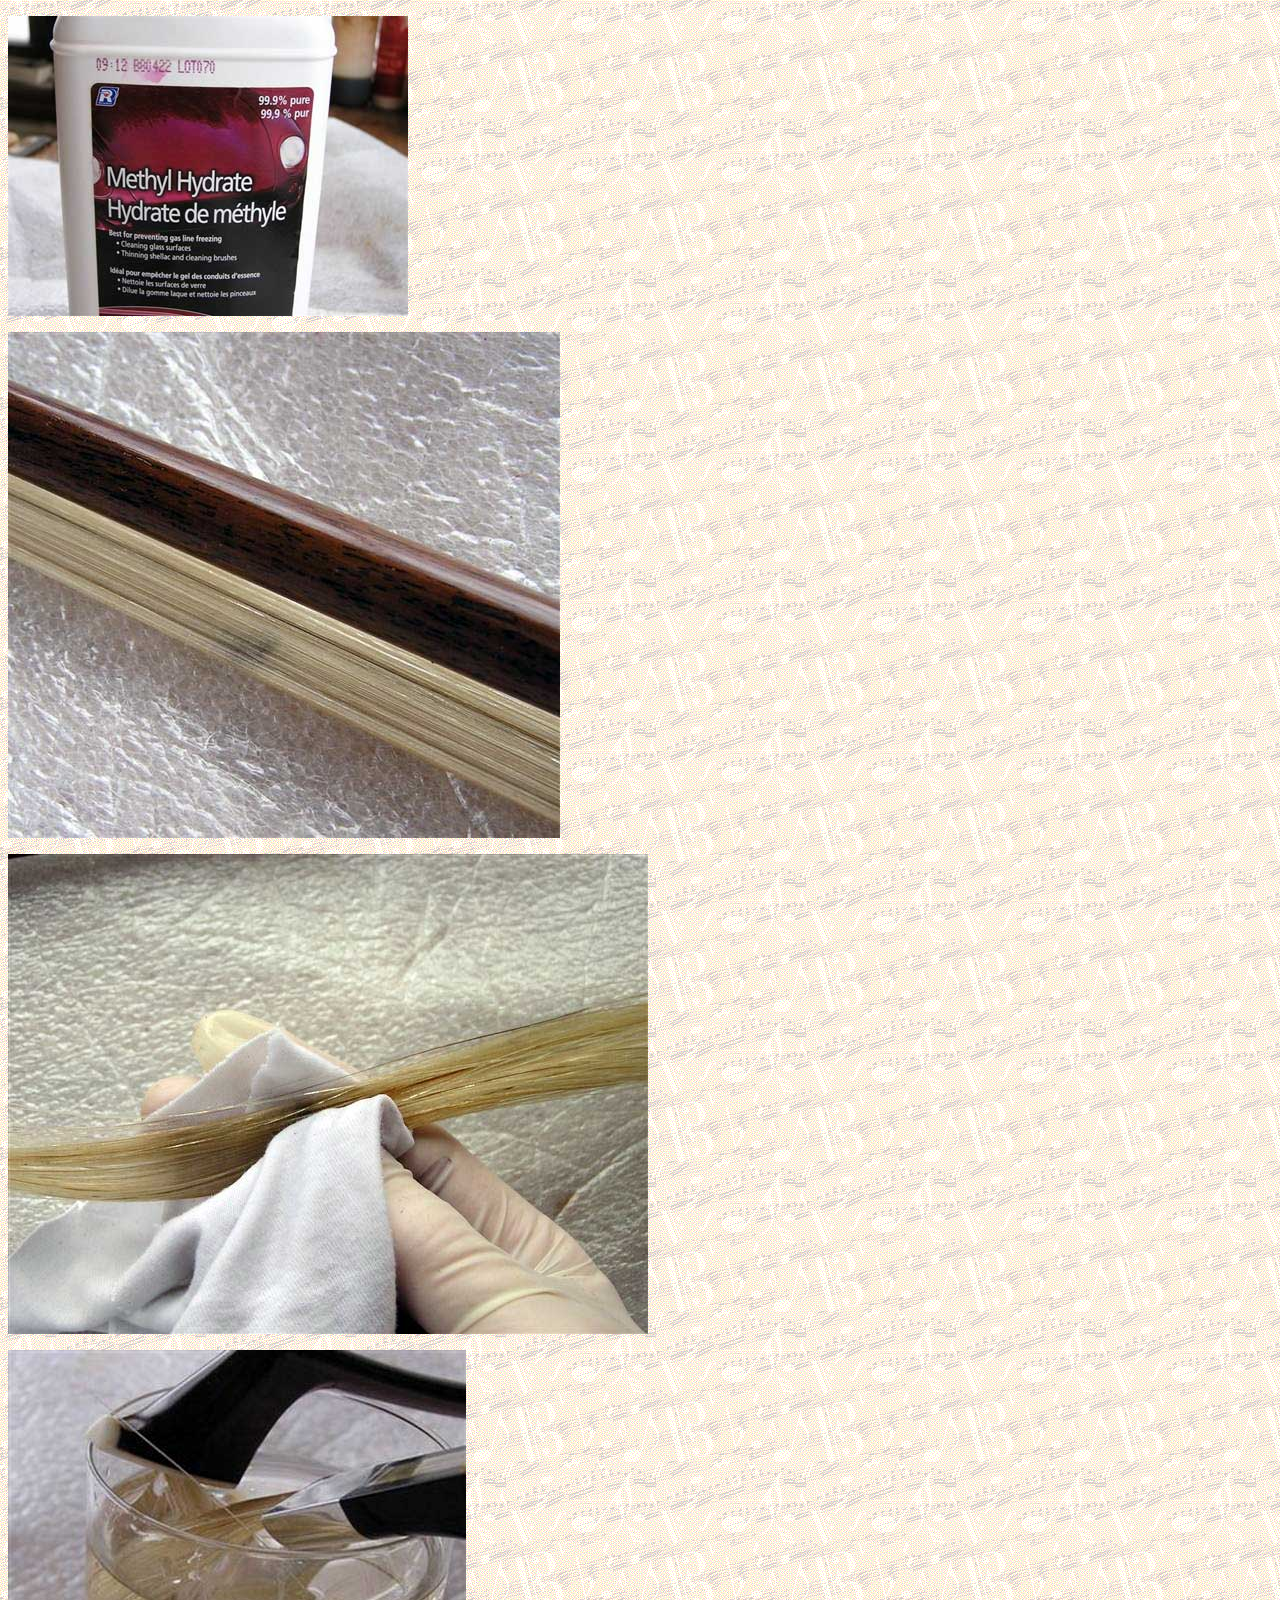
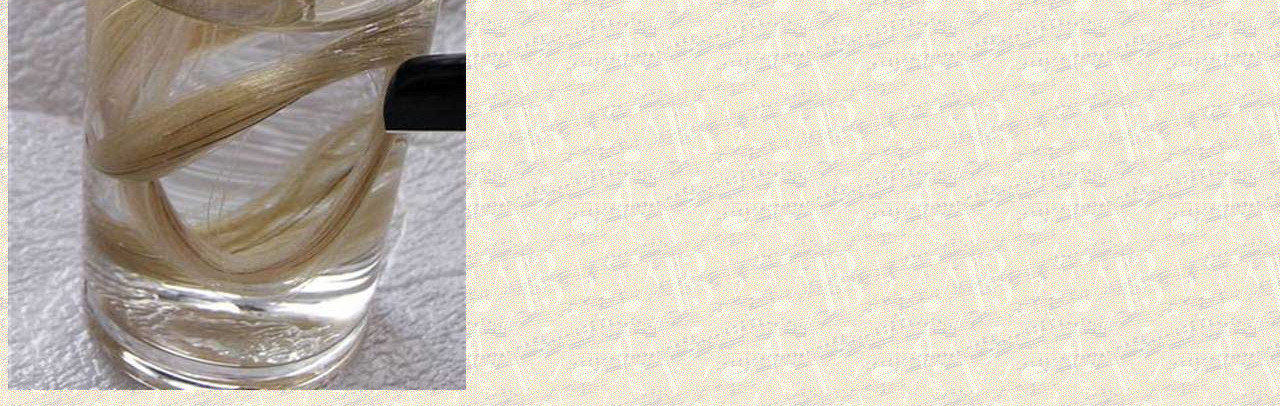
<file: How to clean bow hair for violin viola cello and bass bows.html>
<!DOCTYPE html PUBLIC "-//W3C//DTD XHTML 1.0 Transitional//EN" "http://www.w3.org/TR/xhtml1/DTD/xhtml1-transitional.dtd">
<html xmlns="http://www.w3.org/1999/xhtml">

<head>
<meta content="text/html; charset=windows-1252" http-equiv="Content-Type" />
<title>Untitled 1</title>
</head>

<body style="background-image: url('IMAGE001.GIF')">

<p style="width: 465px"><img height="300" src="CleanBow01.jpg" width="400" /></p>
<p style="width: 616px"><img alt="" height="506" src="CleanBow02.jpg" width="552" /></p>
<p style="width: 689px"><img alt="" height="480" src="CleanBow03.jpg" width="640" /></p>
<p style="width: 521px"><img alt="" height="640" src="CleanBow04.jpg" width="458" /></p>

</body>

</html>
</file>
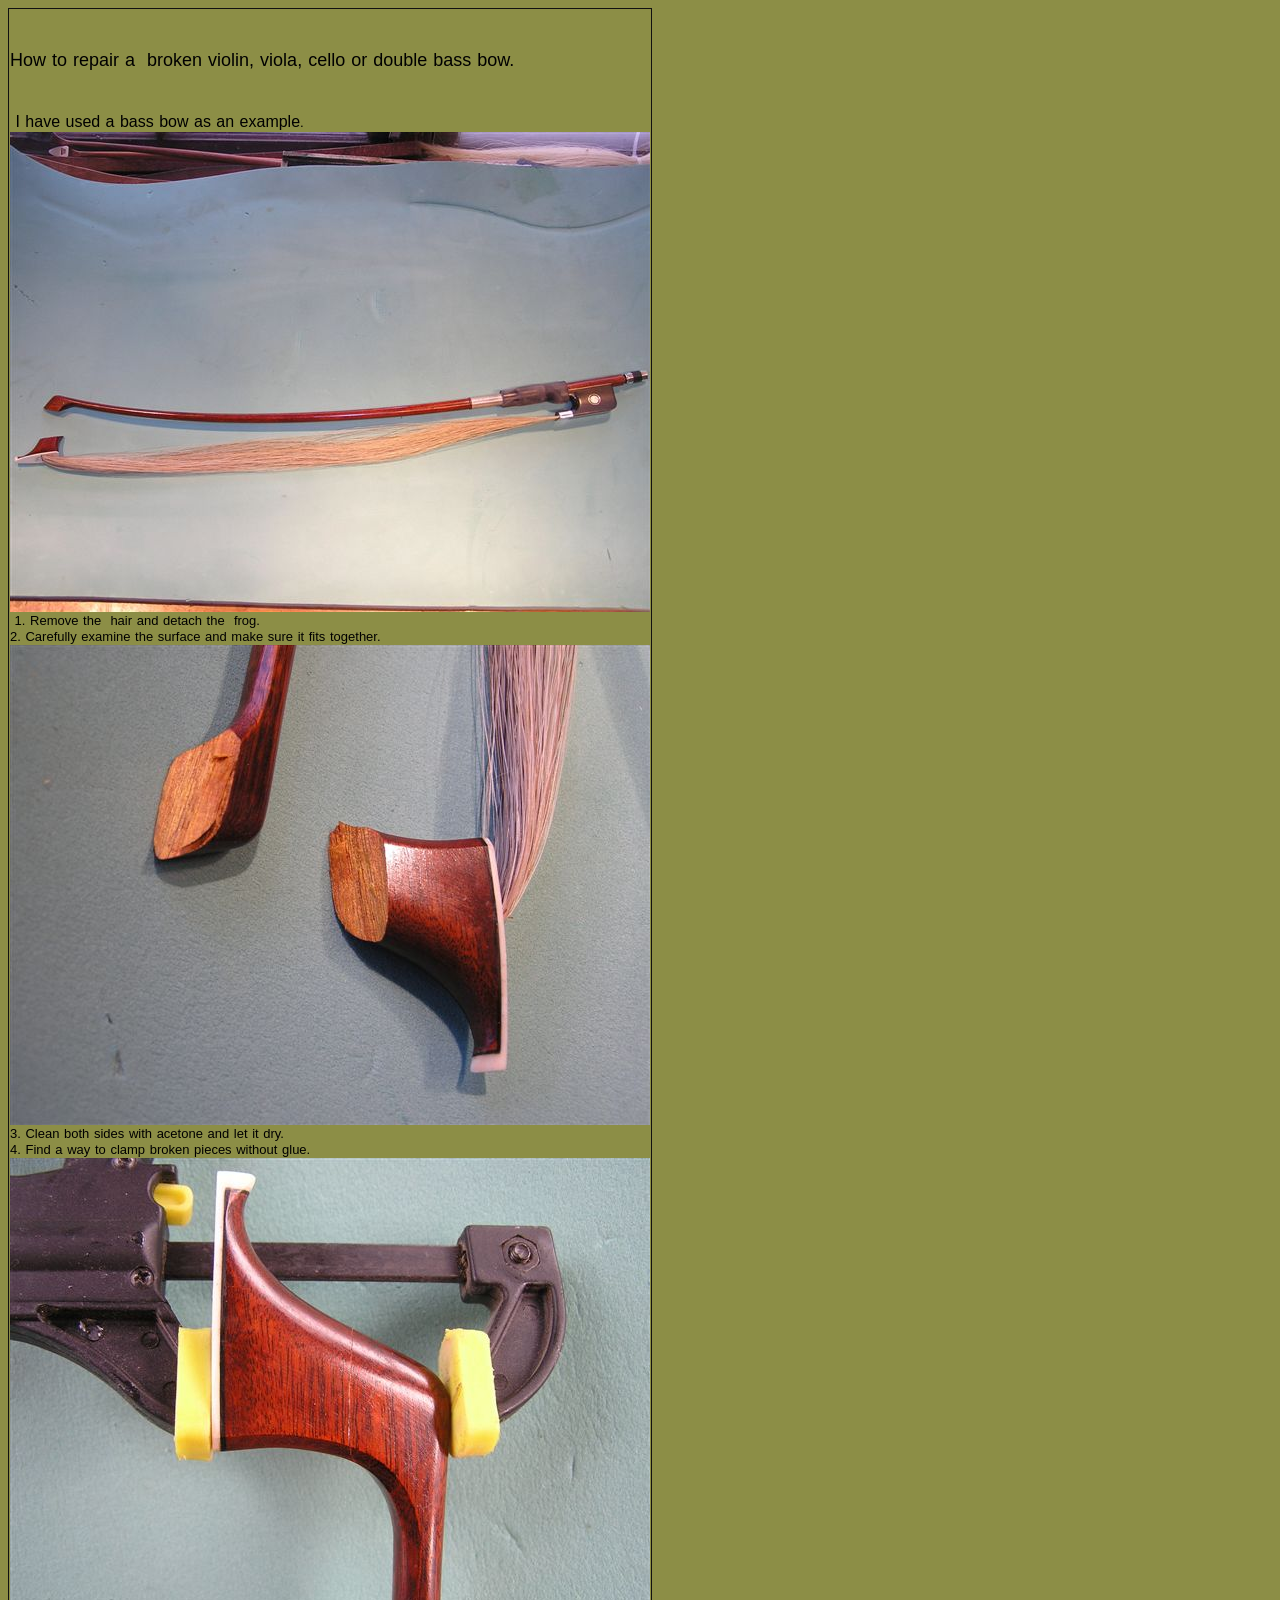
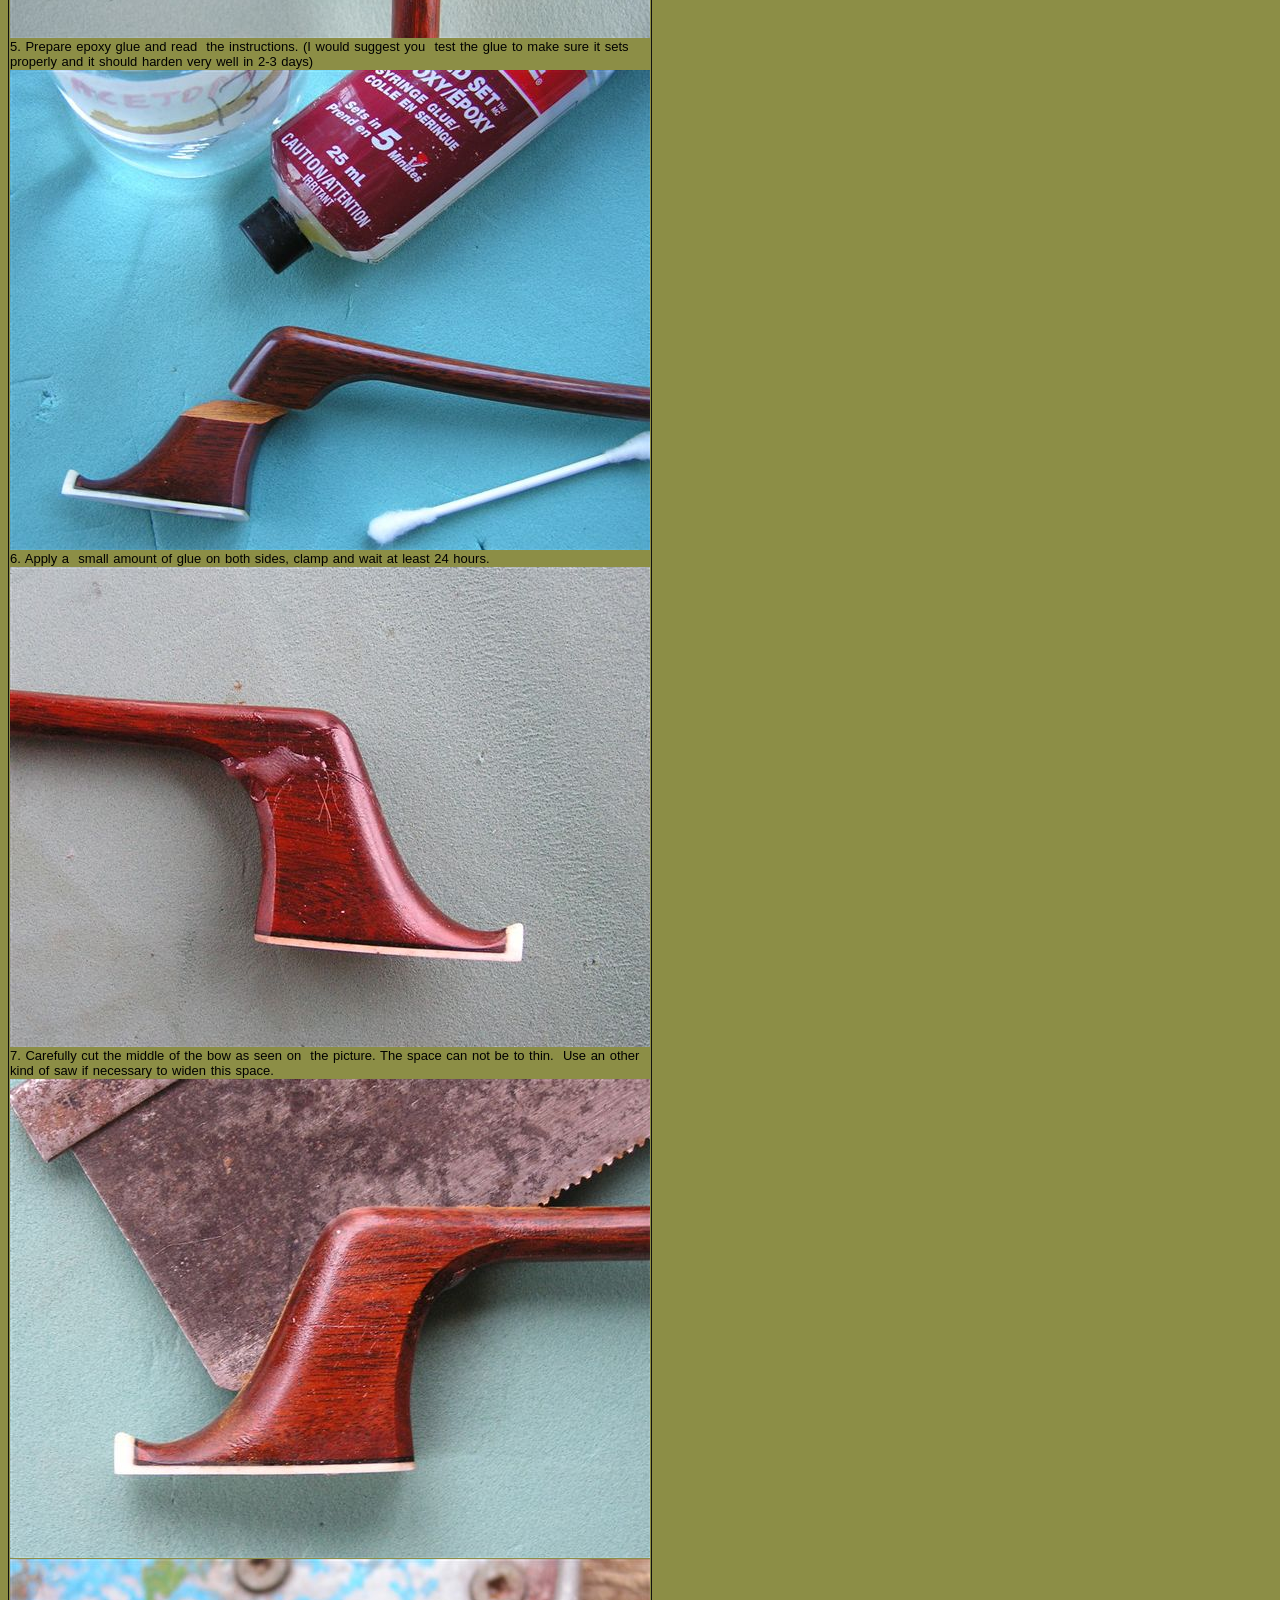
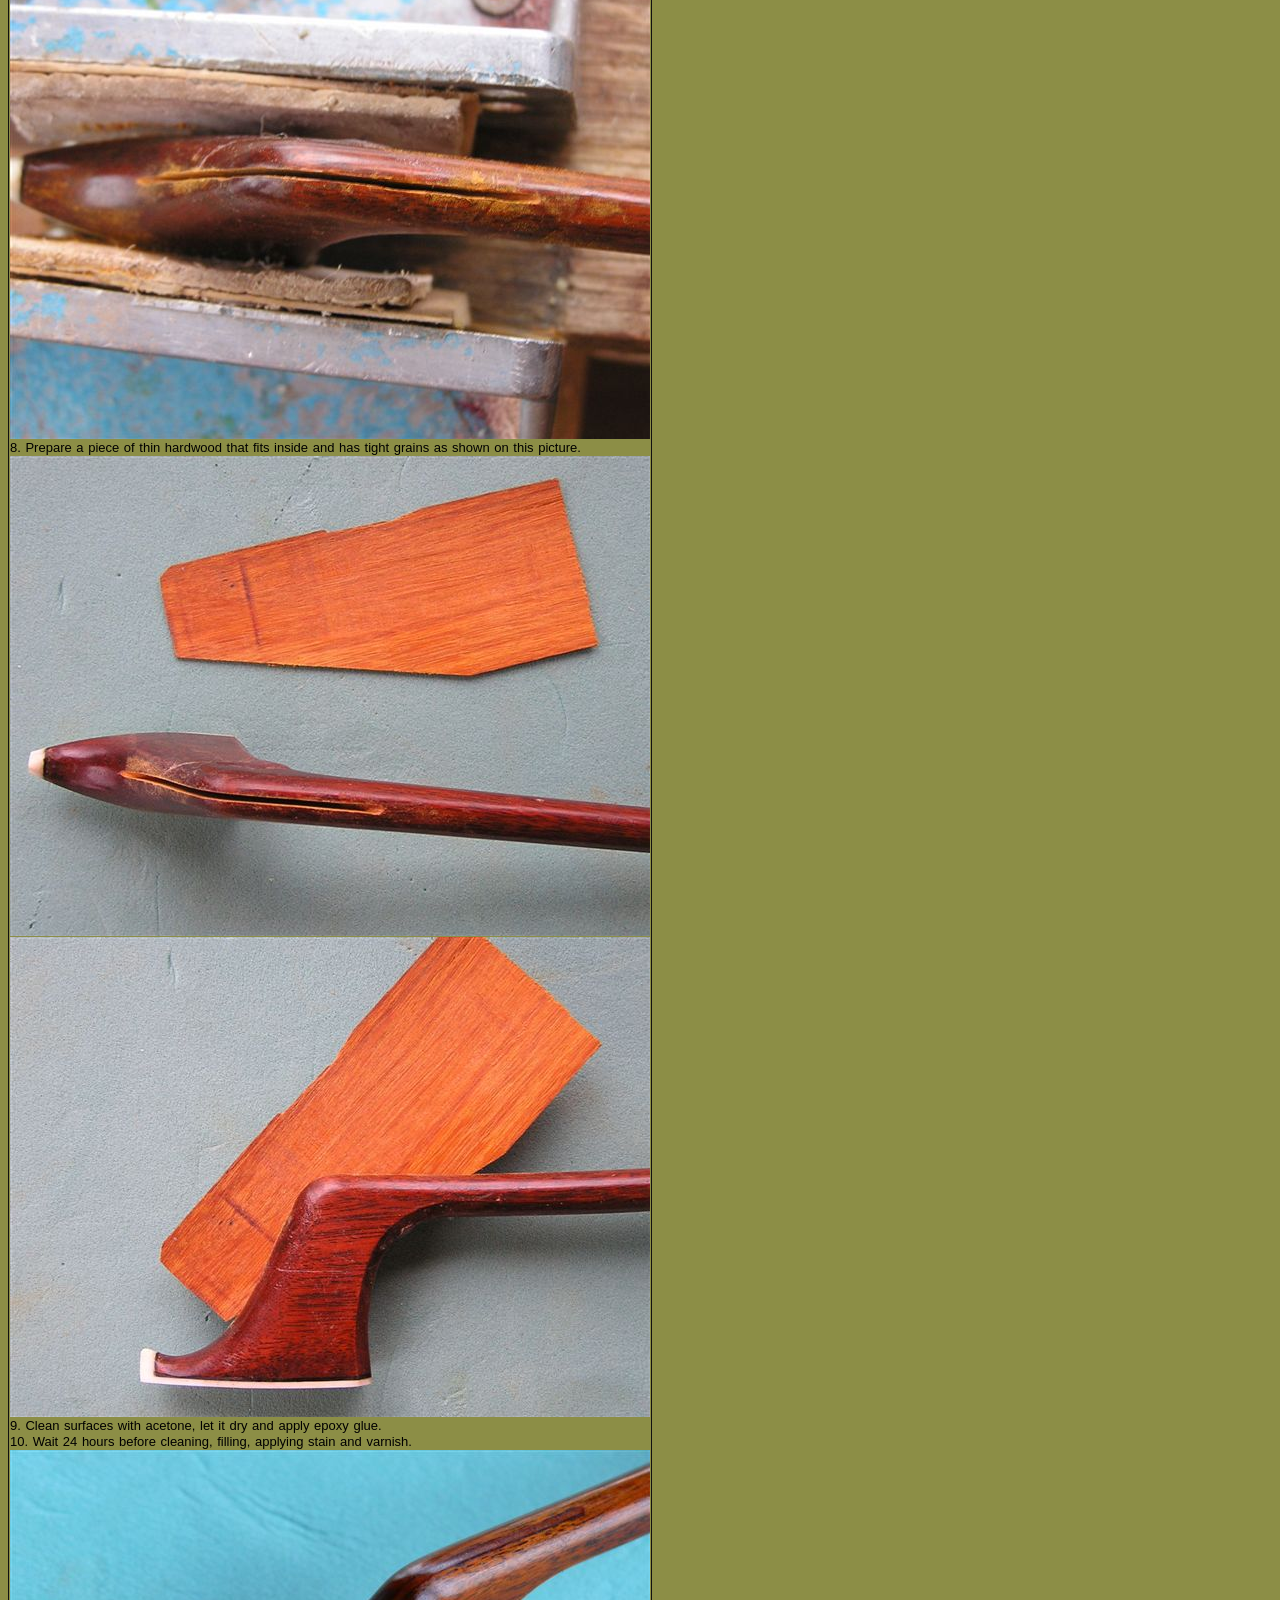
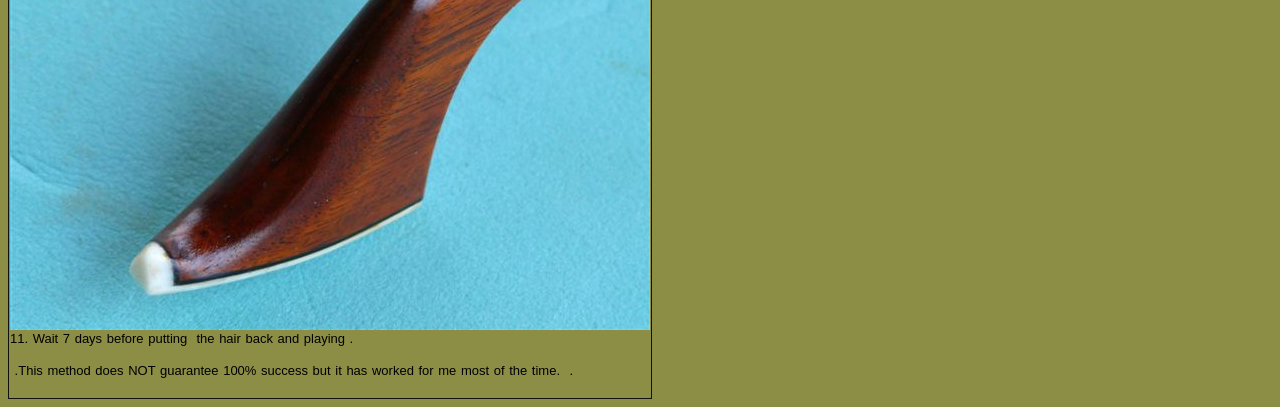
<file: How to repair broken bow.htm>
<html>

<head>
<meta name="GENERATOR" content="Microsoft FrontPage 12.0">
<meta name="ProgId" content="FrontPage.Editor.Document">
<meta http-equiv="Content-Type" content="text/html; charset=windows-1252">
<title>How to repair broken violin</title>
<style type="text/css">
.auto-style1 {
	font-size: small;
}
.auto-style2 {
	word-spacing: 1;
	font-family: Arial;
	font-size: small;
	margin: 1;
}
.auto-style4 {
	word-spacing: 1;
	font-family: Arial;
	font-size: large;
	margin: 1;
}
.auto-style5 {
	font-size: medium;
}
.auto-style7 {
	border-collapse: collapse;
	border-style: solid;
	border-width: 1px;
}
</style>
</head>

<body bgcolor="#8C8E46">

<table cellpadding="0" cellspacing="0" style="width: 50%;" bordercolor="#111111" id="AutoNumber1" height="861" class="auto-style7">
  <tr>
    <td style="height: 103px; width: 48%">
    <p class="auto-style4">How to repair a&nbsp; broken violin, viola, cello or double bass bow.</td>
  </tr>
  <tr>
    <td height="757" style="width: 48%">
    <p class="MsoNormal" style="word-spacing: 1; margin: 1">
	<span style="font-family: Arial" class="auto-style5">&nbsp;I have used a bass bow 
	as an example</span><span style="font-size: 10.0pt; font-family: Arial">. </span></p>
    <p class="MsoNormal" style="word-spacing: 1; margin: 1">
    <img border="0" src="U1.JPG" width="640" height="480"></p>
    <p class="auto-style2">&nbsp;1. 
    Remove the&nbsp; hair and detach the&nbsp; frog. </p>
    <p class="MsoNormal" style="word-spacing: 1; margin: 1">
	<span style="font-family: Arial" class="auto-style1">2. 
    Carefully examine the surface and make sure it fits together.&nbsp;</span><span style="font-size: 10.0pt; font-family: Arial"> </span></p>
    <p class="MsoNormal" style="word-spacing: 1; margin: 1">
    <img border="0" src="U2.JPG" width="640" height="480"></p>
    <p class="auto-style2">3. 
    Clean both sides with acetone and let it dry.</p>
    <p class="auto-style2">4. 
    Find a way to clamp broken pieces without glue.</p>
    <p class="MsoNormal" style="word-spacing: 1; margin: 1">
    <img border="0" src="U3.JPG" width="640" height="480"></p>
    <p class="auto-style2">5. 
    Prepare epoxy glue and read&nbsp; the instructions. (I would suggest you&nbsp; test 
    the glue 
    to make sure it sets properly and it should harden very well in 2-3 days)</p>
    <p class="MsoNormal" style="word-spacing: 1; margin: 1">
    <img border="0" src="U4.JPG" width="640" height="480"></p>
    <p class="auto-style2">6. 
    Apply a&nbsp; small amount of glue on both sides, clamp and wait at least 24 hours.</p>
    <p class="MsoNormal" style="word-spacing: 1; margin: 1">
    <img border="0" src="U5.JPG" width="640" height="480"></p>
    <p class="auto-style2">7. 
    Carefully cut the middle of the bow as seen on&nbsp; the picture. The space can not be to 
    thin.&nbsp; 
    Use an other kind of saw if necessary to widen this space. </p>
    <p class="MsoNormal" style="word-spacing: 1; margin: 1">
    <img border="0" src="U7.JPG" width="640" height="479"></p>
    <p class="MsoNormal" style="word-spacing: 1; margin: 1">
    <img border="0" src="U6.JPG" width="640" height="480"></p>
    <p class="auto-style2">8. 
    Prepare a piece of thin hardwood that fits inside and has tight grains as 
    shown on this picture.</p>
    <p class="MsoNormal" style="word-spacing: 1; margin: 1">
    <img border="0" src="U8.JPG" width="640" height="480"></p>
    <p class="MsoNormal" style="word-spacing: 1; margin: 1">
    <img border="0" src="U9.JPG" width="640" height="480"></p>
    <p class="auto-style2">9. 
    Clean surfaces with acetone, let it dry and apply epoxy glue. </p>
    <p class="auto-style2">10. 
    Wait 24 hours before cleaning, filling, applying stain and varnish.</p>
    <p class="MsoNormal" style="word-spacing: 1; margin: 1">
    <img border="0" src="U10.JPG" width="640" height="480"></p>
    <p class="auto-style2">11. 
    Wait 7 days before putting&nbsp; the hair back and playing .</p>
    <p class="auto-style2">&nbsp;</p>
    <p style="word-spacing: 1; margin: 1">
	<span style="font-family: Arial" class="auto-style1">&nbsp;.This method does NOT 
	guarantee 100% success but it has worked for me most of the time.</span><span style="font-size: 10.0pt; font-family: Arial">&nbsp; 
	. </span>
    </p>
    <p style="word-spacing: 1; margin: 1">&nbsp;</td>
  </tr>
</table>

</body>

</html>
</file>
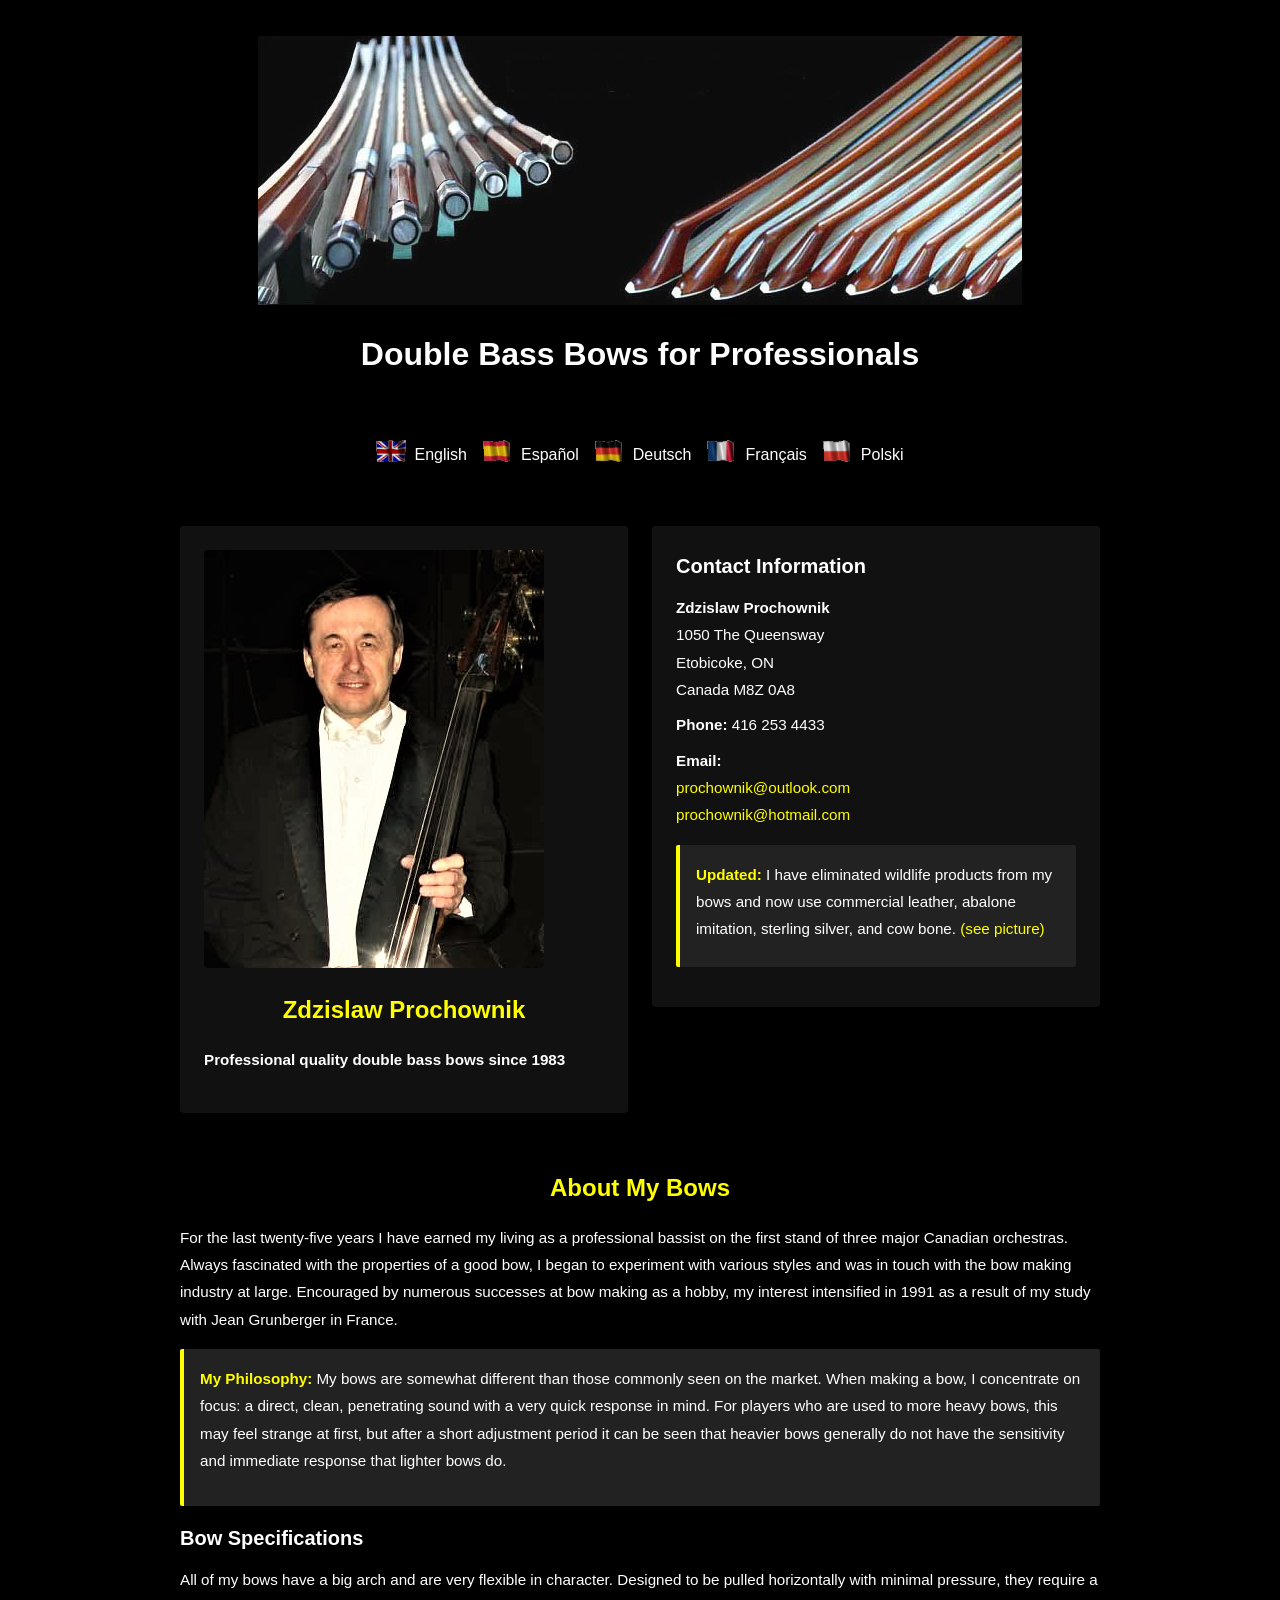
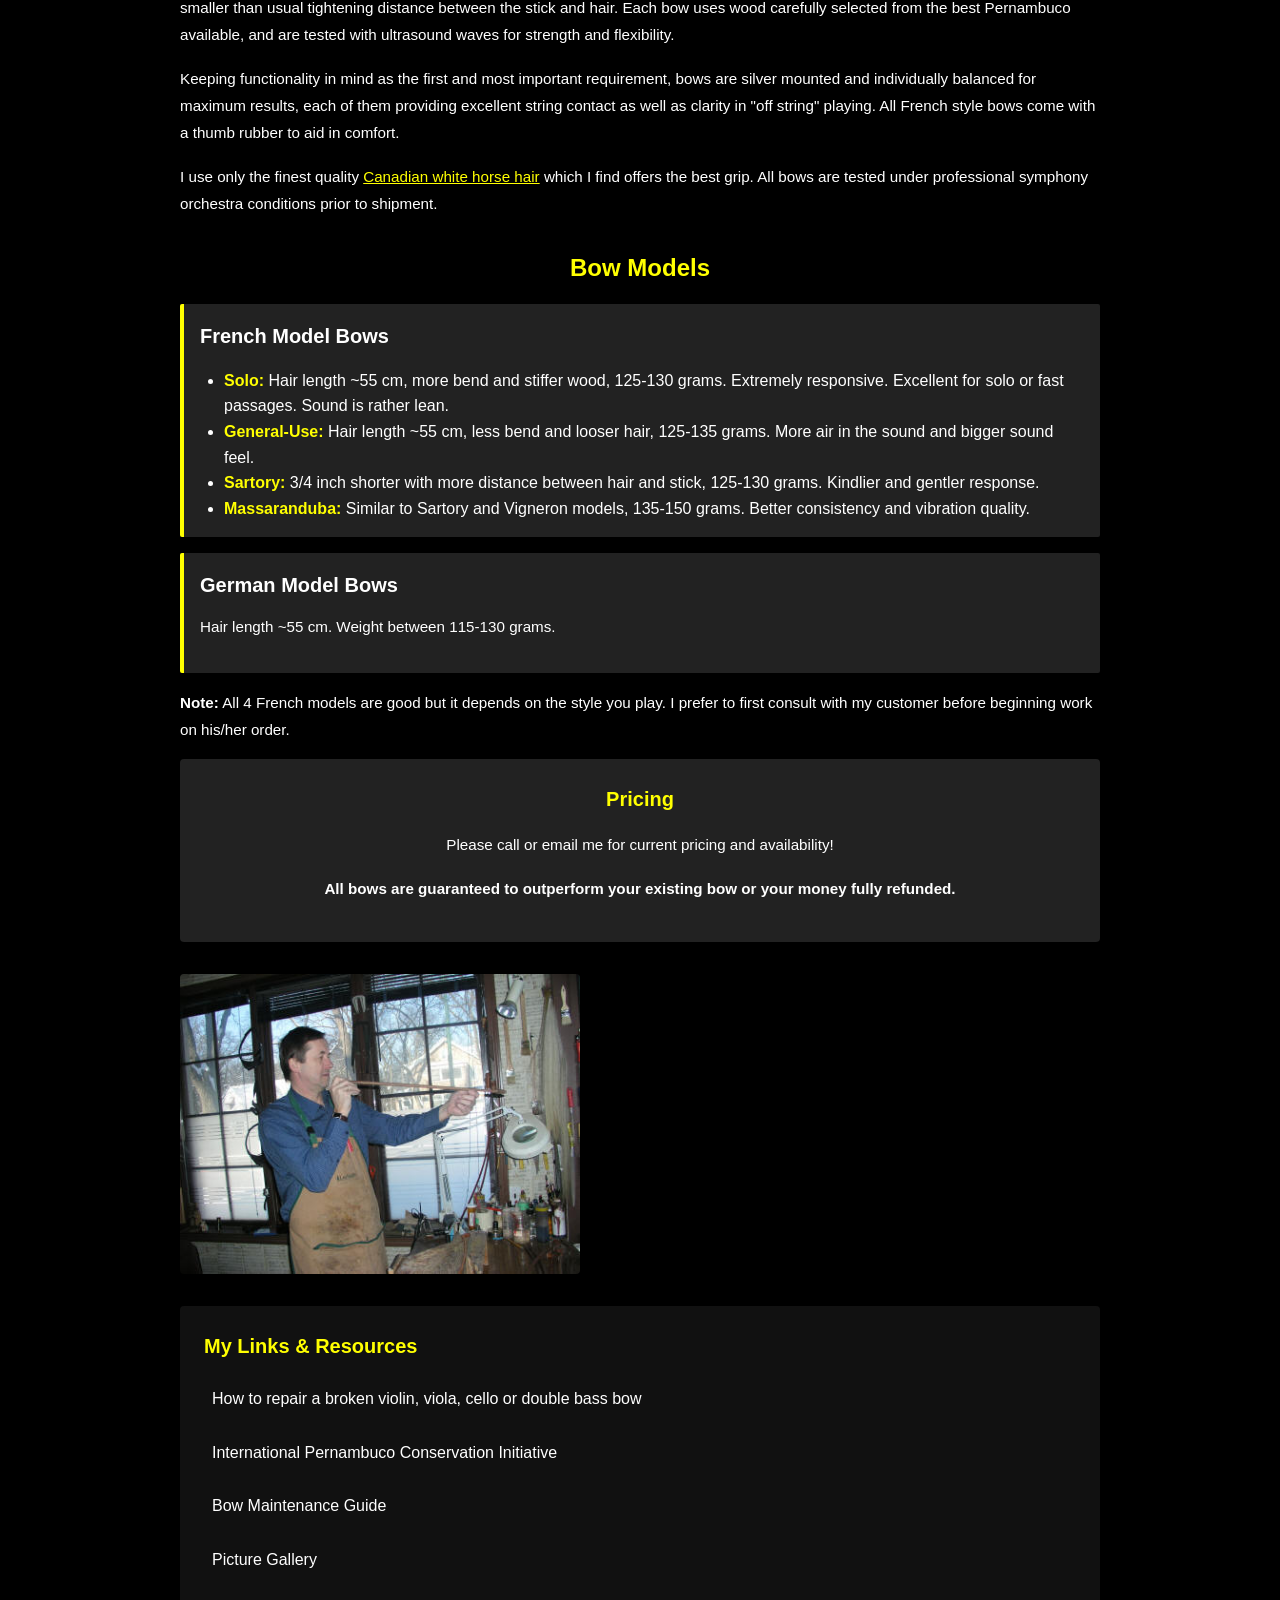
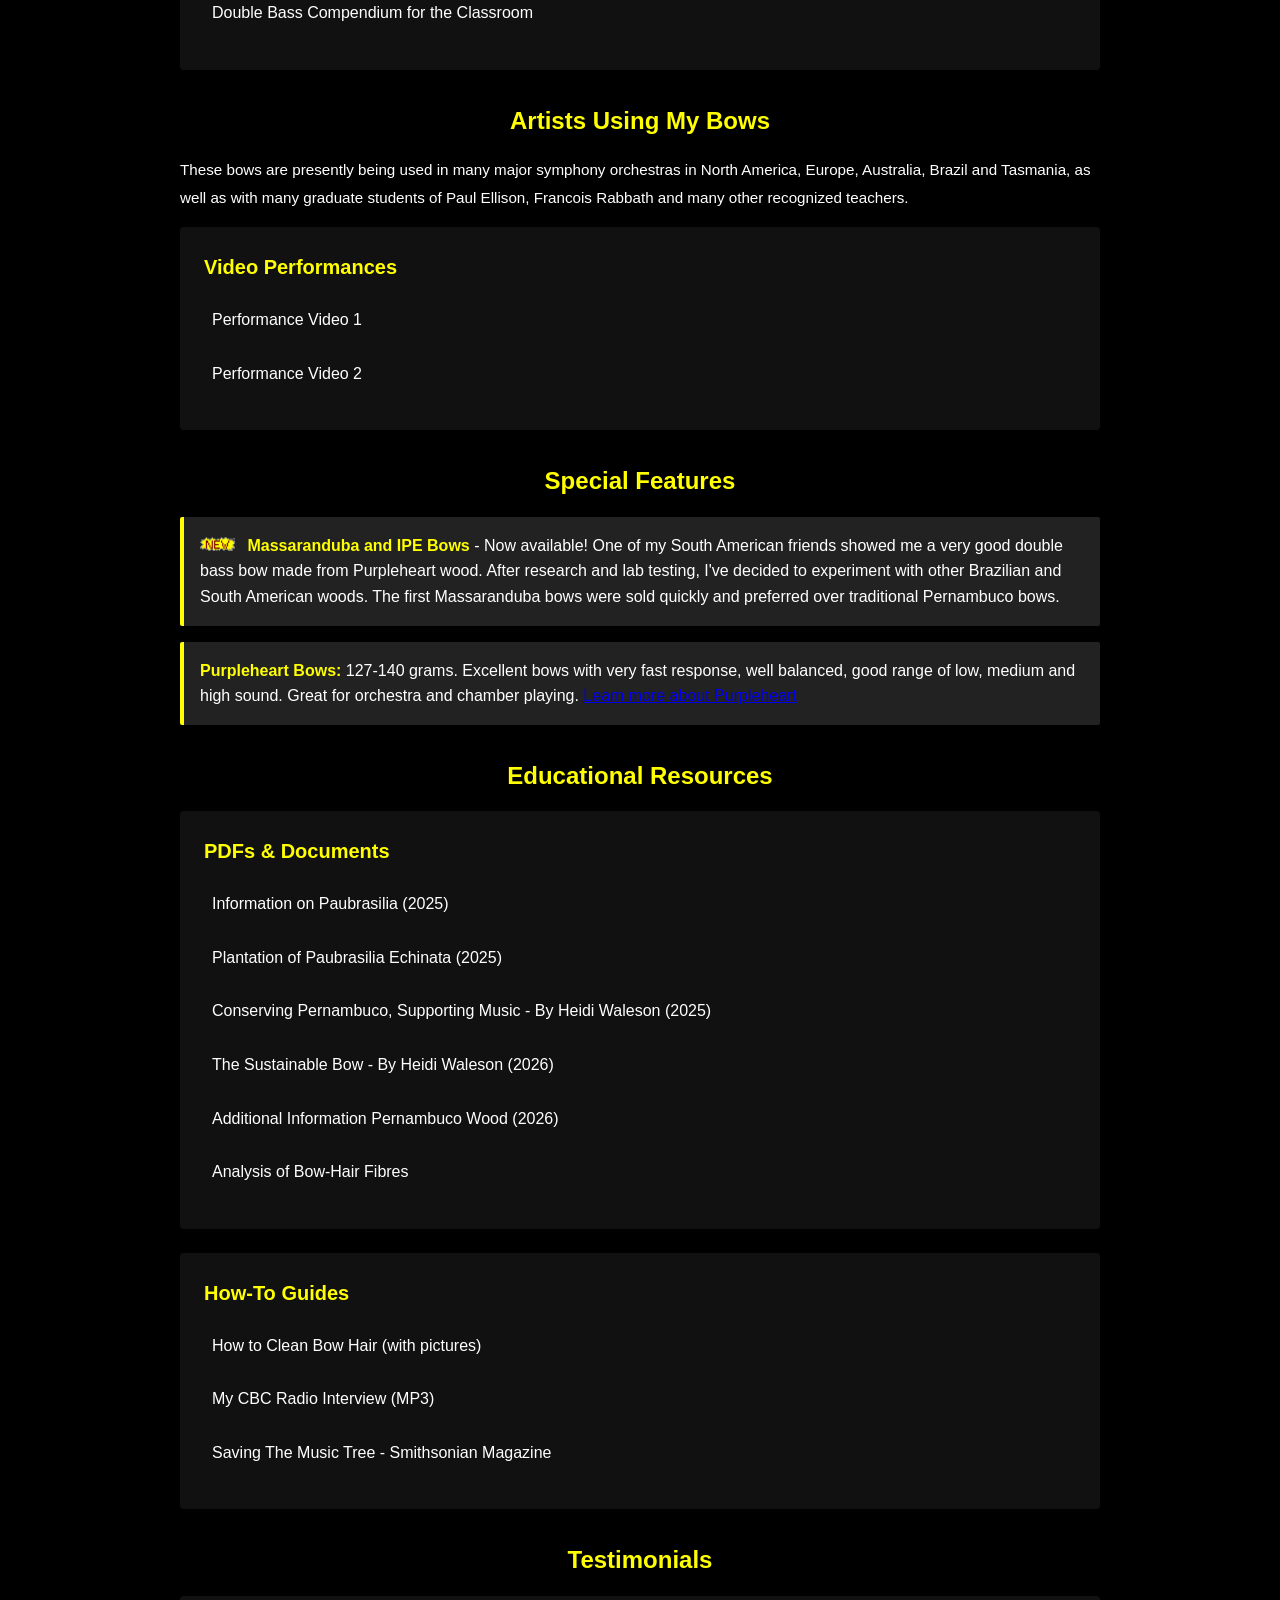
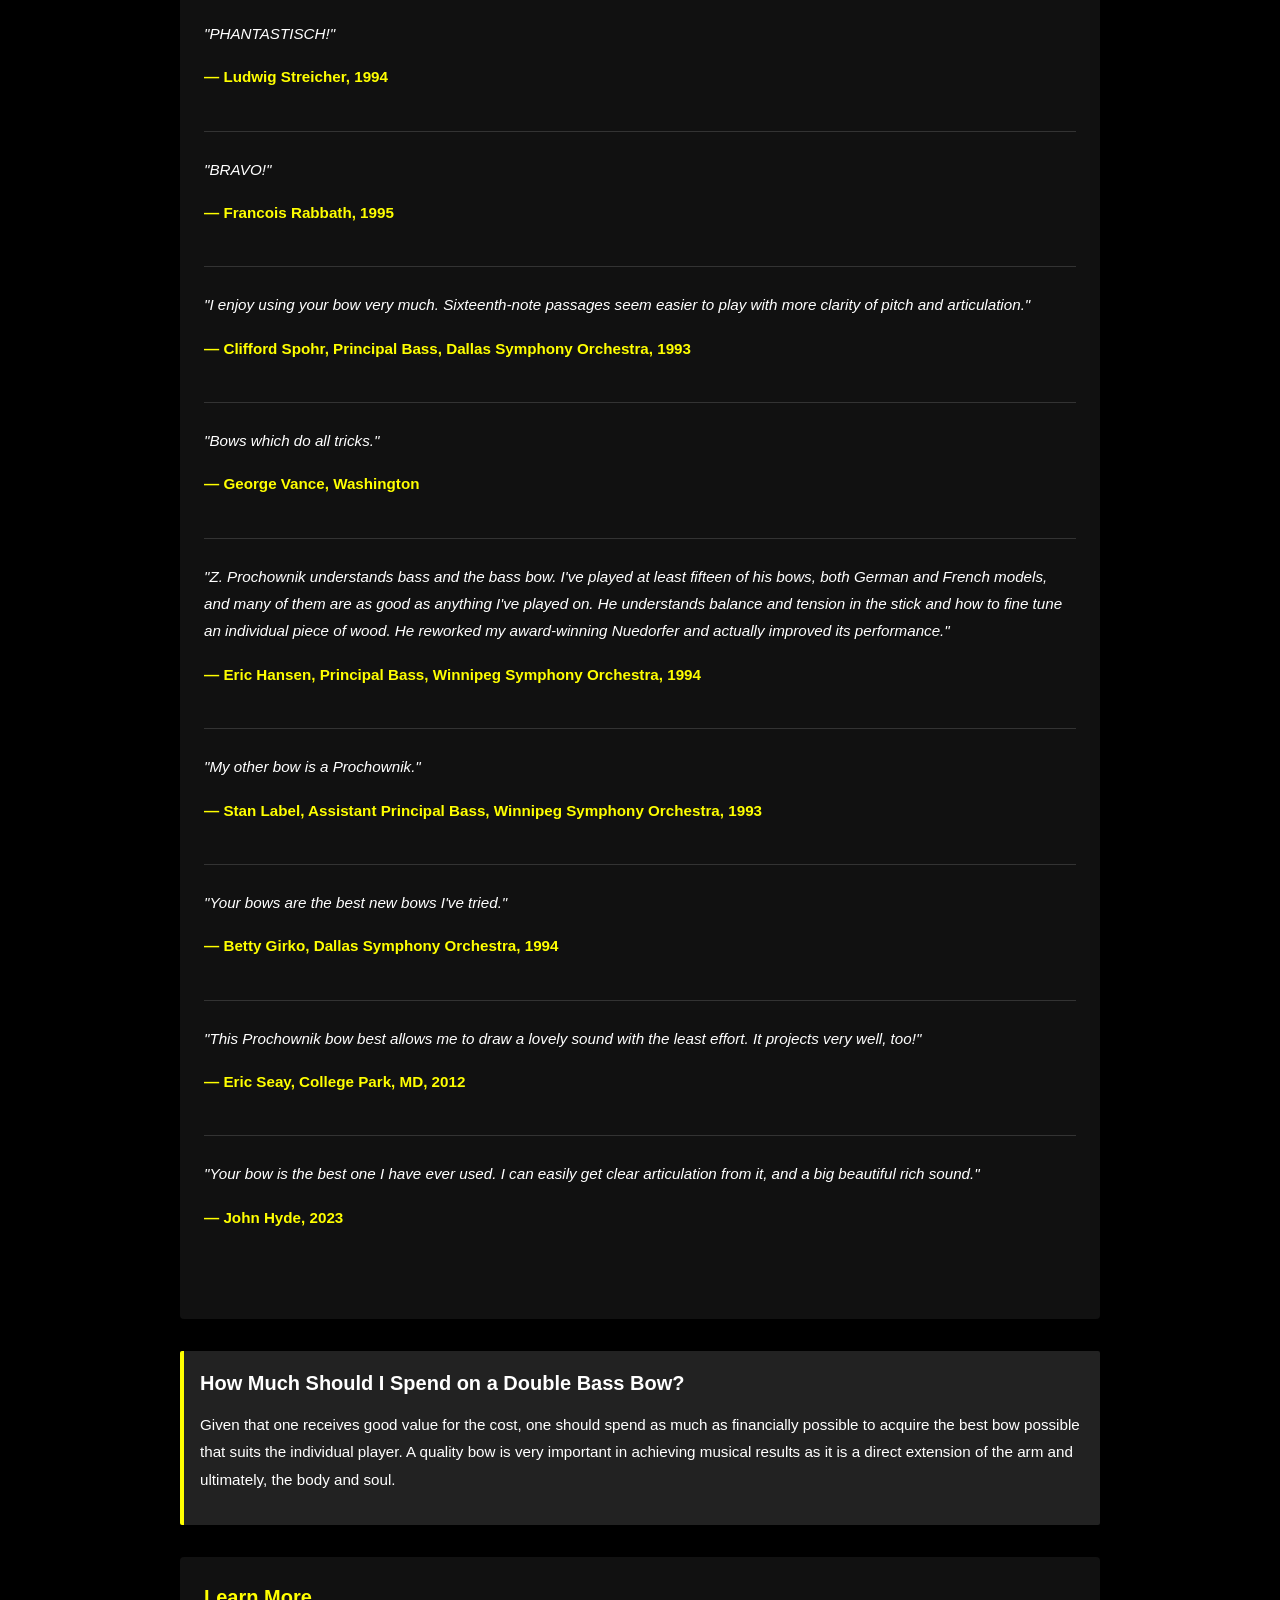
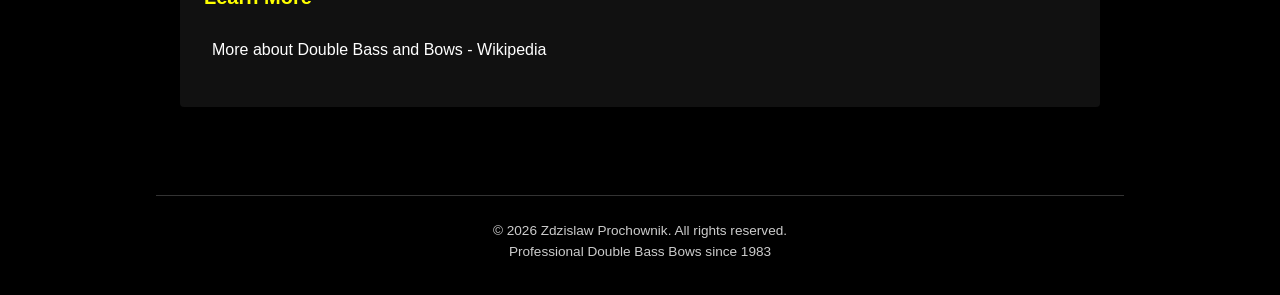
<file: index-responsive.html>
<!DOCTYPE html>
<html lang="en">
<head>
    <meta charset="UTF-8">
    <meta name="viewport" content="width=device-width, initial-scale=1.0">
    <meta name="description" content="Professional quality double bass bows by Zdzislaw Prochownik since 1983">
    <meta name="keywords" content="double bass bows, professional bows, Pernambuco, Purpleheart">
    <title>Professional Double Bass Bows by Prochownik</title>
    <link rel="stylesheet" href="styles.css">
</head>
<body>
    <div class="container">
        <!-- Header -->
        <header class="header">
            <img src="Publication2.jpg" alt="Prochownik Double Bass Bows Logo" class="logo">
            <h1>Double Bass Bows for Professionals</h1>
        </header>

        <!-- Language Navigation -->
        <nav class="nav-section">
            <div class="nav-item">
                <a href="english.htm" title="English">
                    <img src="uk.gif" alt="English Flag">
                </a>
                <a href="english.htm">English</a>
            </div>
            <div class="nav-item">
                <a href="Spanish.htm" title="Español">
                    <img src="esp.gif" alt="Spanish Flag">
                </a>
                <a href="Spanish.htm">Español</a>
            </div>
            <div class="nav-item">
                <a href="German.htm" title="Deutsch">
                    <img src="German.gif" alt="German Flag">
                </a>
                <a href="German.htm">Deutsch</a>
            </div>
            <div class="nav-item">
                <a href="French.htm" title="Français">
                    <img src="fra.gif" alt="French Flag">
                </a>
                <a href="French.htm">Français</a>
            </div>
            <div class="nav-item">
                <a href="Polish.htm" title="Polski">
                    <img src="pol.gif" alt="Polish Flag">
                </a>
                <a href="Polish.htm">Polski</a>
            </div>
        </nav>

        <!-- Main Content -->
        <main class="main-content">
            <!-- Profile Section -->
            <section class="content-section">
                <div class="flex-row">
                    <div class="flex-col">
                        <div class="profile-box">
                            <img src="Zdzich2009.jpg" alt="Zdzislaw Prochownik Portrait">
                            <h2>Zdzislaw Prochownik</h2>
                            <p><strong>Professional quality double bass bows since 1983</strong></p>
                        </div>
                    </div>
                    <div class="flex-col">
                        <div class="contact-info">
                            <h3>Contact Information</h3>
                            <p>
                                <strong>Zdzislaw Prochownik</strong><br>
                                1050 The Queensway<br>
                                Etobicoke, ON<br>
                                Canada M8Z 0A8
                            </p>
                            <p>
                                <strong>Phone:</strong> 416 253 4433
                            </p>
                            <p>
                                <strong>Email:</strong><br>
                                <a href="mailto:prochownik@outlook.com">prochownik@outlook.com</a><br>
                                <a href="mailto:prochownik@hotmail.com">prochownik@hotmail.com</a>
                            </p>
                            <div class="highlight mt-2">
                                <p><strong>Updated:</strong> I have eliminated wildlife products from my bows and now use commercial leather, abalone imitation, sterling silver, and cow bone. <a href="P49.jpg">(see picture)</a></p>
                            </div>
                        </div>
                    </div>
                </div>
            </section>

            <!-- About Section -->
            <section class="content-section">
                <h2>About My Bows</h2>
                <p>For the last twenty-five years I have earned my living as a professional bassist on the first stand of three major Canadian orchestras. Always fascinated with the properties of a good bow, I began to experiment with various styles and was in touch with the bow making industry at large. Encouraged by numerous successes at bow making as a hobby, my interest intensified in 1991 as a result of my study with Jean Grunberger in France.</p>

                <div class="highlight">
                    <p><strong>My Philosophy:</strong> My bows are somewhat different than those commonly seen on the market. When making a bow, I concentrate on focus: a direct, clean, penetrating sound with a very quick response in mind. For players who are used to more heavy bows, this may feel strange at first, but after a short adjustment period it can be seen that heavier bows generally do not have the sensitivity and immediate response that lighter bows do.</p>
                </div>

                <h3>Bow Specifications</h3>
                <p>All of my bows have a big arch and are very flexible in character. Designed to be pulled horizontally with minimal pressure, they require a smaller than usual tightening distance between the stick and hair. Each bow uses wood carefully selected from the best Pernambuco available, and are tested with ultrasound waves for strength and flexibility.</p>

                <p>Keeping functionality in mind as the first and most important requirement, bows are silver mounted and individually balanced for maximum results, each of them providing excellent string contact as well as clarity in "off string" playing. All French style bows come with a thumb rubber to aid in comfort.</p>

                <p>I use only the finest quality <a href="Analysis%20of%20Bow-Hair%20Fibres.pdf" style="color: #FFFF00;">Canadian white horse hair</a> which I find offers the best grip. All bows are tested under professional symphony orchestra conditions prior to shipment.</p>
            </section>

            <!-- Bow Models Section -->
            <section class="content-section">
                <h2>Bow Models</h2>
                
                <div class="highlight">
                    <h3>French Model Bows</h3>
                    <ul style="margin-left: 1.5rem; margin-top: 1rem;">
                        <li><strong>Solo:</strong> Hair length ~55 cm, more bend and stiffer wood, 125-130 grams. Extremely responsive. Excellent for solo or fast passages. Sound is rather lean.</li>
                        <li><strong>General-Use:</strong> Hair length ~55 cm, less bend and looser hair, 125-135 grams. More air in the sound and bigger sound feel.</li>
                        <li><strong>Sartory:</strong> 3/4 inch shorter with more distance between hair and stick, 125-130 grams. Kindlier and gentler response.</li>
                        <li><strong>Massaranduba:</strong> Similar to Sartory and Vigneron models, 135-150 grams. Better consistency and vibration quality.</li>
                    </ul>
                </div>

                <div class="highlight">
                    <h3>German Model Bows</h3>
                    <p>Hair length ~55 cm. Weight between 115-130 grams.</p>
                </div>

                <p><strong>Note:</strong> All 4 French models are good but it depends on the style you play. I prefer to first consult with my customer before beginning work on his/her order.</p>

                <div class="cta-box">
                    <h3>Pricing</h3>
                    <p>Please call or email me for current pricing and availability!</p>
                    <p><strong>All bows are guaranteed to outperform your existing bow or your money fully refunded.</strong></p>
                </div>
            </section>

            <!-- Featured Image Section -->
            <section class="content-section text-center">
                <img src="Z25.jpg" alt="Featured Bow Example" class="content-image" style="max-width: 400px;">
            </section>

            <!-- Links Section -->
            <section class="content-section">
                <div class="links-section">
                    <h3>My Links & Resources</h3>
                    <ul class="link-list">
                        <li><a href="How%20to%20repair%20broken%20bow.htm">How to repair a broken violin, viola, cello or double bass bow</a></li>
                        <li><a href="http://www.ipci-canada.org/" target="_blank">International Pernambuco Conservation Initiative</a></li>
                        <li><a href="Bow%20maintenance.htm">Bow Maintenance Guide</a></li>
                        <li><a href="Pictures.htm">Picture Gallery</a></li>
                        <li><a href="double%20bass%20compendium.htm">Double Bass Compendium for the Classroom</a></li>
                    </ul>
                </div>
            </section>

            <!-- Artists Section -->
            <section class="content-section">
                <h2>Artists Using My Bows</h2>
                <p>These bows are presently being used in many major symphony orchestras in North America, Europe, Australia, Brazil and Tasmania, as well as with many graduate students of Paul Ellison, Francois Rabbath and many other recognized teachers.</p>
                
                <div class="links-section">
                    <h3>Video Performances</h3>
                    <ul class="link-list">
                        <li><a href="https://www.youtube.com/watch?v=EZa9HLcbCGE" target="_blank">Performance Video 1</a></li>
                        <li><a href="https://www.youtube.com/watch?v=-J2U9dWTlHk" target="_blank">Performance Video 2</a></li>
                    </ul>
                </div>
            </section>

            <!-- Special Features Section -->
            <section class="content-section">
                <h2>Special Features</h2>
                
                <div class="highlight mb-2">
                    <span class="new-tag"><img src="NEW.GIF" alt="NEW"></span>
                    <strong>Massaranduba and IPE Bows</strong> - Now available! One of my South American friends showed me a very good double bass bow made from Purpleheart wood. After research and lab testing, I've decided to experiment with other Brazilian and South American woods. The first Massaranduba bows were sold quickly and preferred over traditional Pernambuco bows.
                </div>

                <div class="highlight mb-2">
                    <strong>Purpleheart Bows:</strong> 127-140 grams. Excellent bows with very fast response, well balanced, good range of low, medium and high sound. Great for orchestra and chamber playing. <a href="http://en.wikipedia.org/wiki/Purpleheart" target="_blank">Learn more about Purpleheart</a>
                </div>
            </section>

            <!-- Resources Section -->
            <section class="content-section">
                <h2>Educational Resources</h2>
                <div class="links-section">
                    <h3>PDFs & Documents</h3>
                    <ul class="link-list">
                        <li><a href="Information%20on%20Paubrasilia.pdf" target="_blank">Information on Paubrasilia (2025)</a></li>
                        <li><a href="Plantation.pdf" target="_blank">Plantation of Paubrasilia Echinata (2025)</a></li>
                        <li><a href="Conserving%20Pernambuco,%20Supporting%20Music%20-%20Symphony.pdf" target="_blank">Conserving Pernambuco, Supporting Music - By Heidi Waleson (2025)</a></li>
                        <li><a href="The%20Sustainable%20Bow%20-%20Symphony.pdf" target="_blank">The Sustainable Bow - By Heidi Waleson (2026)</a></li>
                        <li><a href="Additional%20Information%20Pernambuco%20Wood.pdf" target="_blank">Additional Information Pernambuco Wood (2026)</a></li>
                        <li><a href="Analysis%20of%20Bow-Hair%20Fibres.pdf" target="_blank">Analysis of Bow-Hair Fibres</a></li>
                    </ul>
                </div>

                <div class="links-section mt-2">
                    <h3>How-To Guides</h3>
                    <ul class="link-list">
                        <li><a href="How%20to%20clean%20bow%20hair%20for%20violin%20viola%20cello%20and%20bass%20bows.html">How to Clean Bow Hair (with pictures)</a></li>
                        <li><a href="CBCInterview08.mp3">My CBC Radio Interview (MP3)</a></li>
                        <li><a href="https://www.smithsonianmag.com/arts-culture/saving-the-music-tree-101375575/" target="_blank">Saving The Music Tree - Smithsonian Magazine</a></li>
                    </ul>
                </div>
            </section>

            <!-- Testimonials Section -->
            <section class="content-section">
                <h2>Testimonials</h2>
                <div class="testimonials">
                    <div class="testimonial">
                        <p class="testimonial-text">"PHANTASTISCH!"</p>
                        <p class="testimonial-author">— Ludwig Streicher, 1994</p>
                    </div>

                    <div class="testimonial">
                        <p class="testimonial-text">"BRAVO!"</p>
                        <p class="testimonial-author">— Francois Rabbath, 1995</p>
                    </div>

                    <div class="testimonial">
                        <p class="testimonial-text">"I enjoy using your bow very much. Sixteenth-note passages seem easier to play with more clarity of pitch and articulation."</p>
                        <p class="testimonial-author">— Clifford Spohr, Principal Bass, Dallas Symphony Orchestra, 1993</p>
                    </div>

                    <div class="testimonial">
                        <p class="testimonial-text">"Bows which do all tricks."</p>
                        <p class="testimonial-author">— George Vance, Washington</p>
                    </div>

                    <div class="testimonial">
                        <p class="testimonial-text">"Z. Prochownik understands bass and the bass bow. I've played at least fifteen of his bows, both German and French models, and many of them are as good as anything I've played on. He understands balance and tension in the stick and how to fine tune an individual piece of wood. He reworked my award-winning Nuedorfer and actually improved its performance."</p>
                        <p class="testimonial-author">— Eric Hansen, Principal Bass, Winnipeg Symphony Orchestra, 1994</p>
                    </div>

                    <div class="testimonial">
                        <p class="testimonial-text">"My other bow is a Prochownik."</p>
                        <p class="testimonial-author">— Stan Label, Assistant Principal Bass, Winnipeg Symphony Orchestra, 1993</p>
                    </div>

                    <div class="testimonial">
                        <p class="testimonial-text">"Your bows are the best new bows I've tried."</p>
                        <p class="testimonial-author">— Betty Girko, Dallas Symphony Orchestra, 1994</p>
                    </div>

                    <div class="testimonial">
                        <p class="testimonial-text">"This Prochownik bow best allows me to draw a lovely sound with the least effort. It projects very well, too!"</p>
                        <p class="testimonial-author">— Eric Seay, College Park, MD, 2012</p>
                    </div>

                    <div class="testimonial">
                        <p class="testimonial-text">"Your bow is the best one I have ever used. I can easily get clear articulation from it, and a big beautiful rich sound."</p>
                        <p class="testimonial-author">— John Hyde, 2023</p>
                    </div>
                </div>
            </section>

            <!-- Additional Info -->
            <section class="content-section">
                <div class="highlight">
                    <h3>How Much Should I Spend on a Double Bass Bow?</h3>
                    <p>Given that one receives good value for the cost, one should spend as much as financially possible to acquire the best bow possible that suits the individual player. A quality bow is very important in achieving musical results as it is a direct extension of the arm and ultimately, the body and soul.</p>
                </div>
            </section>

            <!-- More Resources -->
            <section class="content-section">
                <div class="links-section">
                    <h3>Learn More</h3>
                    <ul class="link-list">
                        <li><a href="https://en.wikipedia.org/wiki/Double_bass" target="_blank">More about Double Bass and Bows - Wikipedia</a></li>
                    </ul>
                </div>
            </section>
        </main>

        <!-- Footer -->
        <footer>
            <p>&copy; 2026 Zdzislaw Prochownik. All rights reserved.</p>
            <p>Professional Double Bass Bows since 1983</p>
        </footer>
    </div>
</body>
</html>
</file>
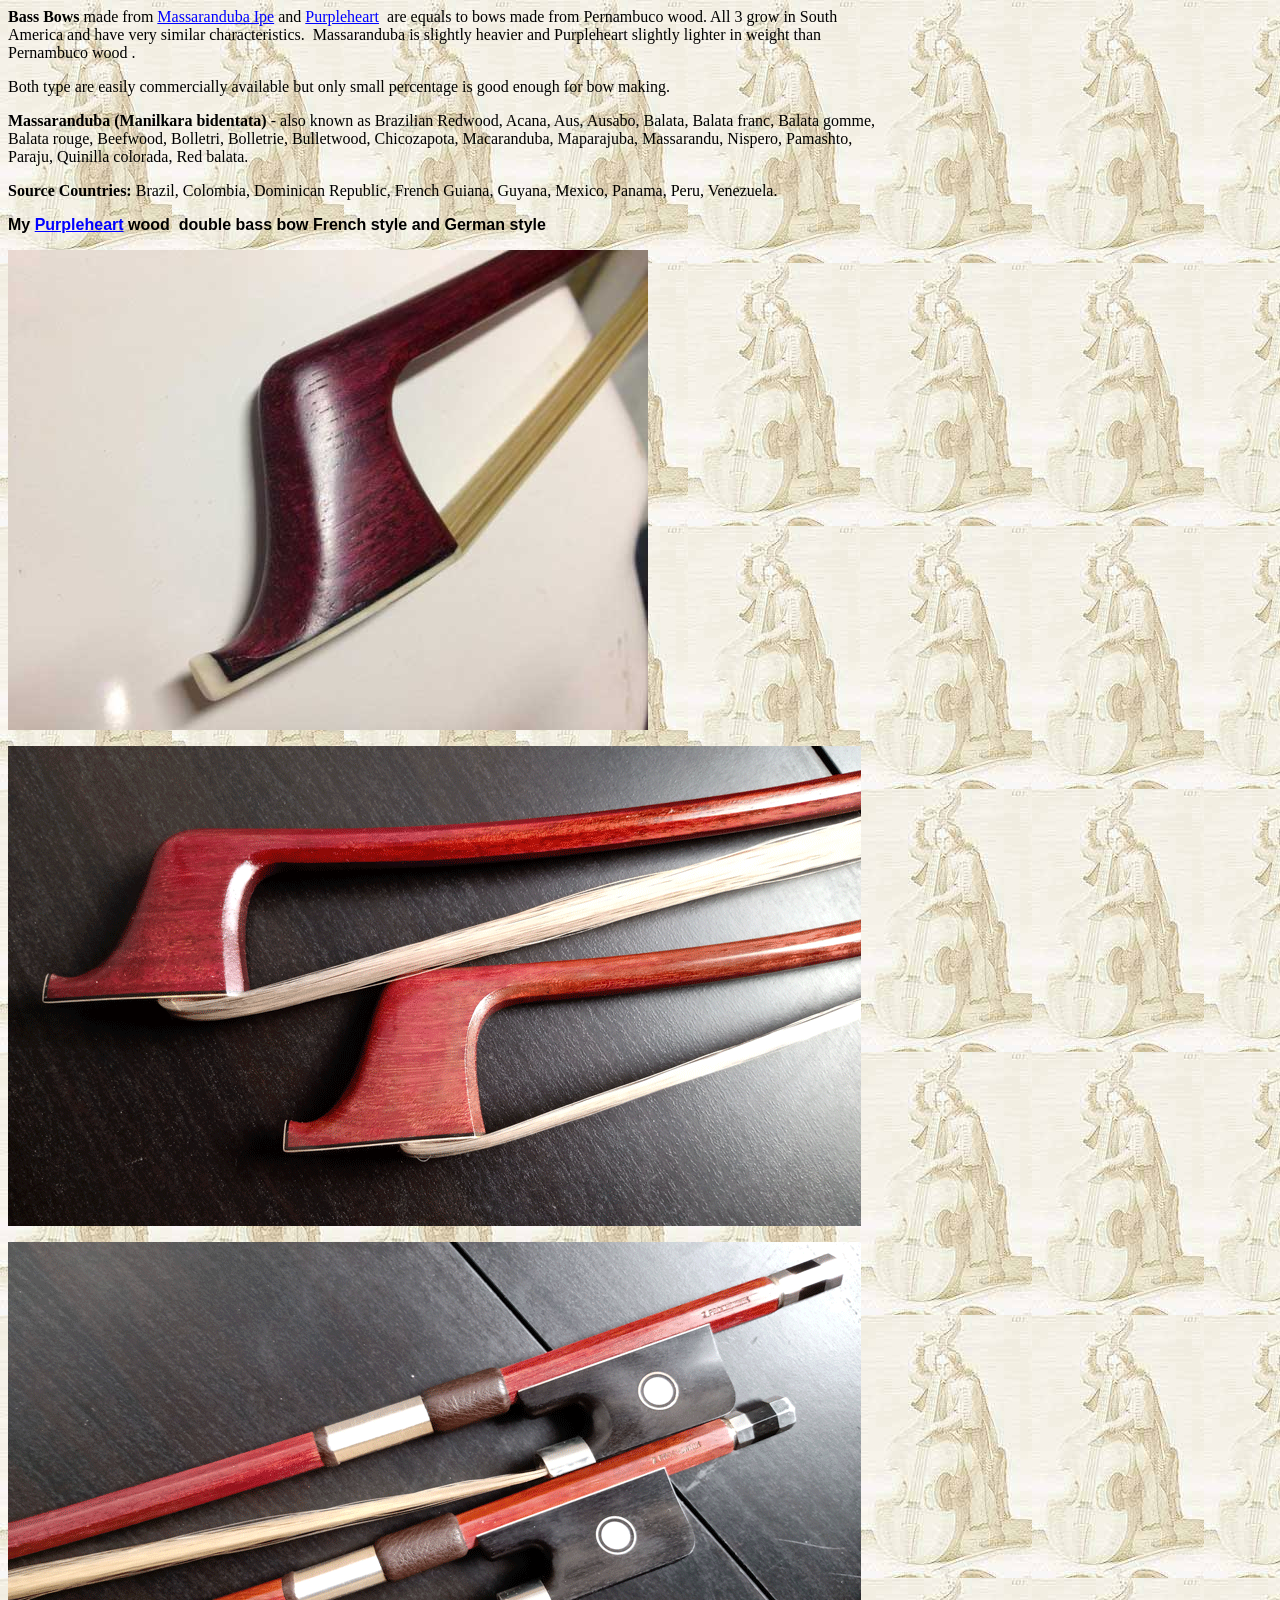
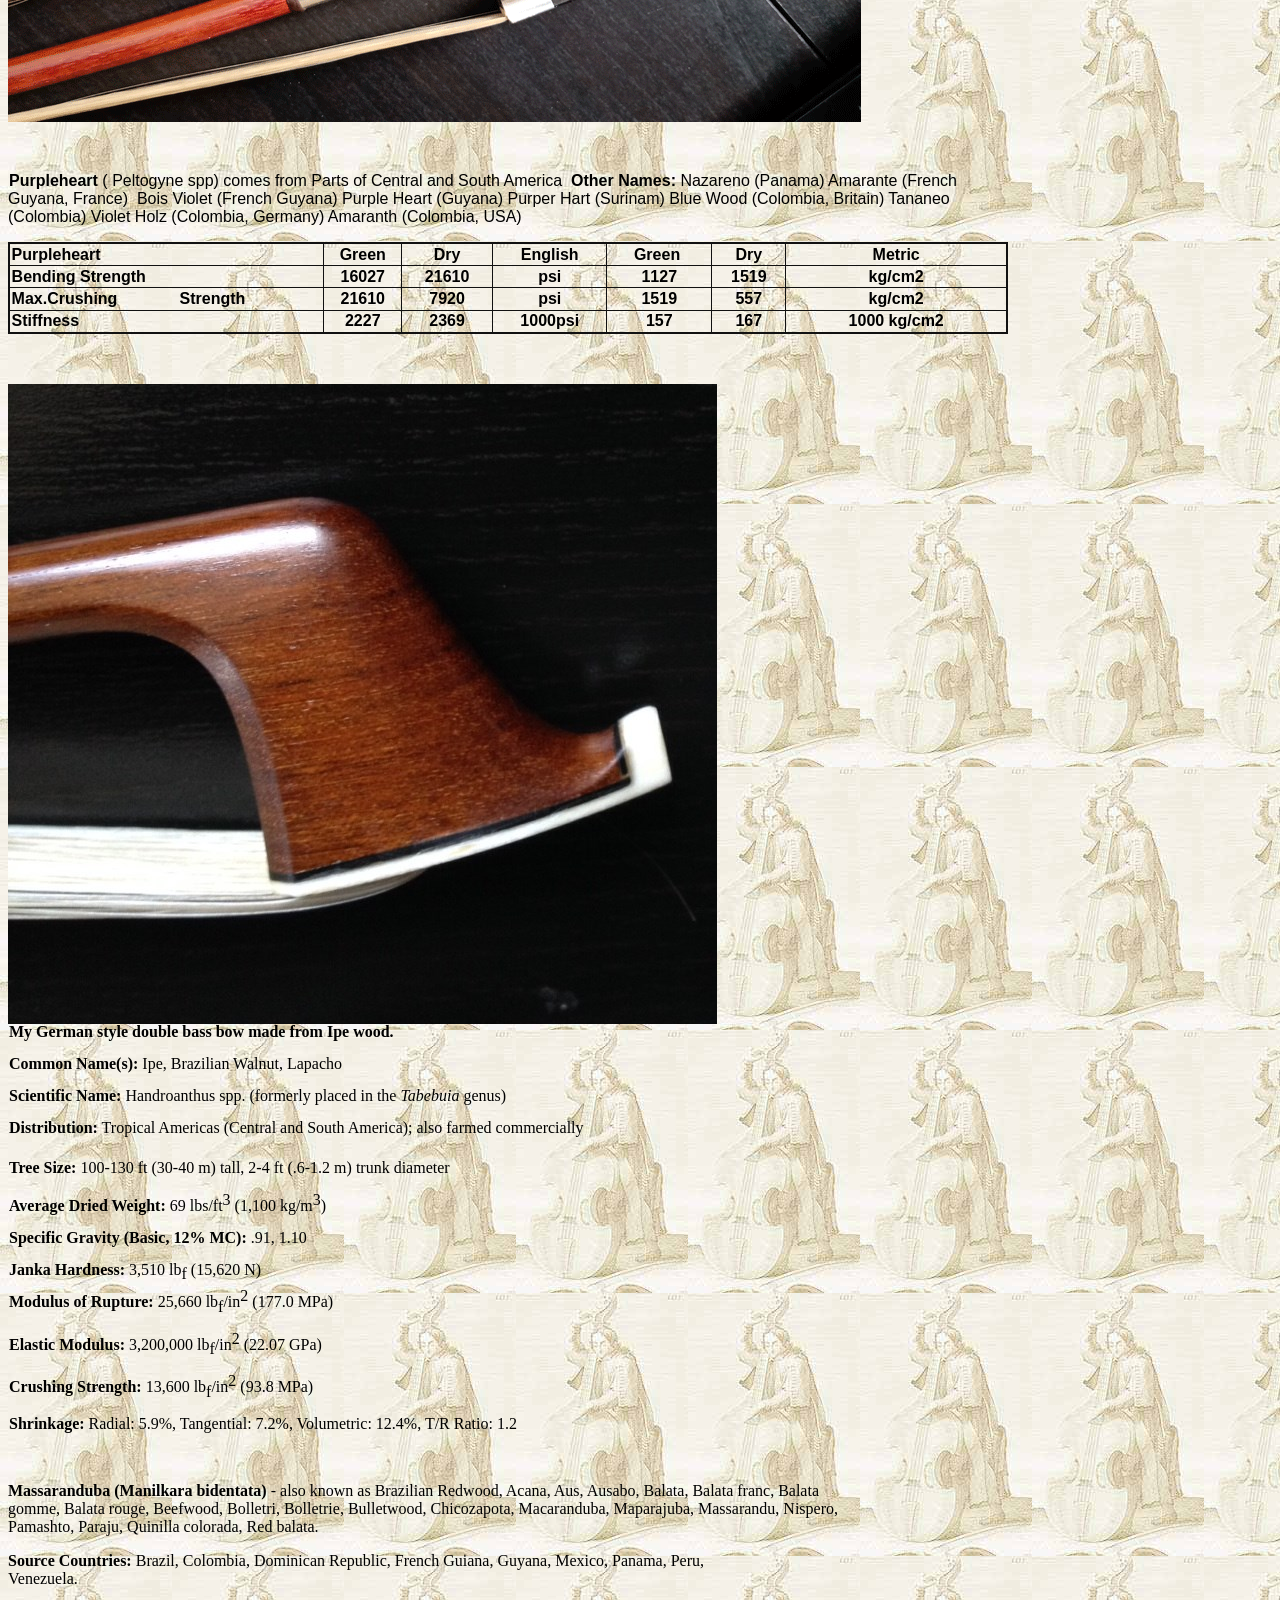
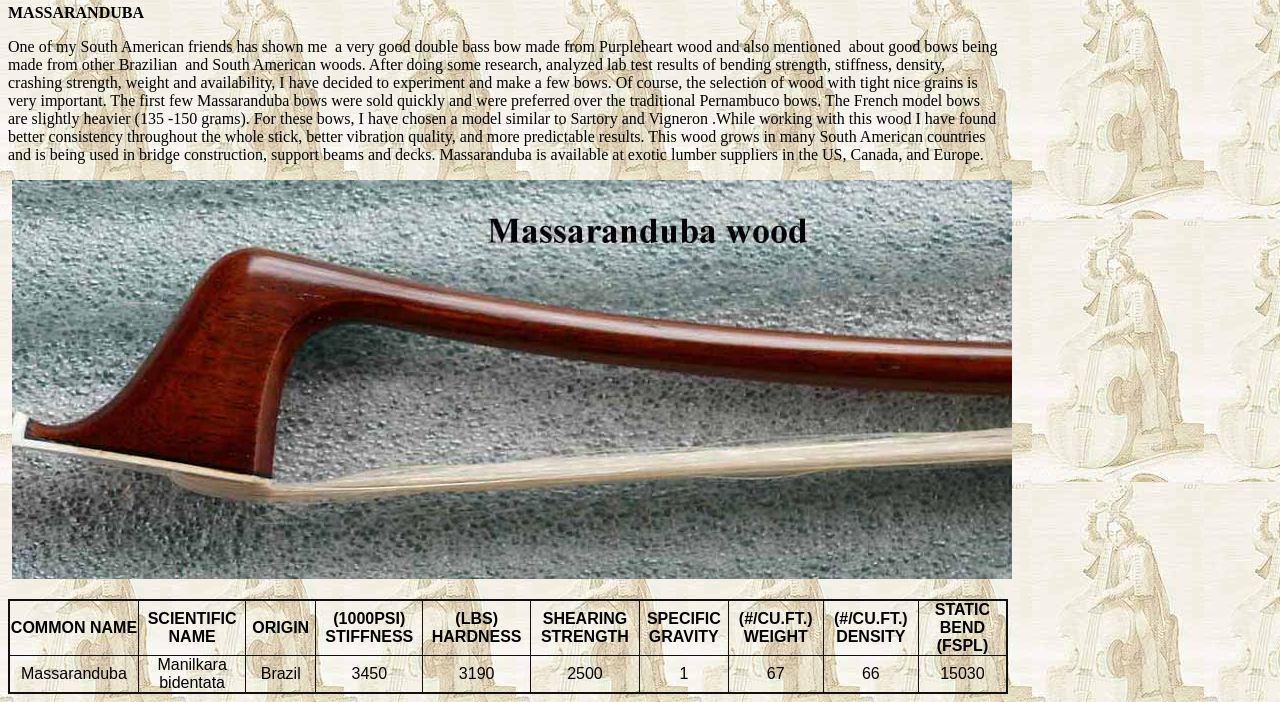
<file: Massaranduba.htm>
<html>

<head>
<meta name="GENERATOR" content="Microsoft FrontPage 12.0">
<meta name="ProgId" content="FrontPage.Editor.Document">
<meta http-equiv="Content-Type" content="text/html; charset=windows-1252">
<title>Bass Bows made from Massaranduba&nbsp; and Purpleheart&nbsp; are equals 
to bows made from Pernambuco wood</title>
<style>
<!--
 table.MsoNormalTable
	{mso-style-parent:"";
	font-size:10.0pt;
	font-family:"Times New Roman"}
.style4 {
	font-size: medium;
}
.style6 {
	font-size: medium;
	font-family: "Times New Roman", Times, serif;
}
.style7 {
	font-family: "Times New Roman", Times, serif;
}
.style11 {
	font-size: large;
}
.style12 {
	text-indent: 1px;
}
.style13 {
	font-size: medium;
	font-weight: bold;
}
.style15 {
	text-indent: 1px;
	line-height: 100%;
	margin-top: 0;
}
.style16 {
	font-family: "Times New Roman", Times, serif;
	font-weight: bold;
	font-size: medium;
}
.style17 {
	font-weight: 700;
	font-family: "Times New Roman", Times, serif;
	font-size: medium;
}
-->
</style>
</head>

<body background="Background.jpg" style="width: 1028px">

<script type="text/javascript">
TranslateThis();
</script>

<!-- End TranslateThis Button -->

<p style="width: 847px"><span class="style16">Bass 
Bows</span><span class="style6"> made from </span>
<a href="http://www.austinwholesaledecking.com/massaranduba/" style="color: blue; text-decoration: underline; text-underline: single">
<span class="style6">Massaranduba Ipe</span></a><span class="style6">&nbsp;and </span>
<a href="http://en.wikipedia.org/wiki/Purpleheart" style="color: blue; text-decoration: underline; text-underline: single">
<span class="style6">Purpleheart</span></a><span class="style6">&nbsp; are equals to bows made from Pernambuco wood. All 3 
grow in South America and have very similar characteristics.&nbsp; Massaranduba is 
slightly heavier and&nbsp;Purpleheart slightly lighter in weight than Pernambuco 
wood . </span></p>
<p class="style6">Both type are easily commercially
available but only small percentage is good enough for bow 
making.</p>

<p style="width: 868px"><font color="#000000" face="Arial">
<span class="style16">Massaranduba (Manilkara 
            bidentata)</span><span class="style6"> - also known as Brazilian Redwood, Acana, Aus, Ausabo, Balata, Balata franc, Balata gomme, 
            Balata rouge, Beefwood, Bolletri, Bolletrie, Bulletwood, Chicozapota, 
            Macaranduba, Maparajuba, Massarandu, Nispero, Pamashto, Paraju, Quinilla 
            colorada, Red balata. &nbsp;</span><span class="style16"> </span>
            </font></p>

<p><font color="#000000"><span class="style16">Source 
              Countries:</span><span class="style6"> 
              Brazil, Colombia, Dominican Republic, French Guiana, Guyana, Mexico, 
              Panama, Peru, Venezuela.&nbsp;
            </span></font></p>

<p>
<span style="font-family:Arial; ">
<span class="style4"><strong>My </strong></span>
<a href="http://en.wikipedia.org/wiki/Purpleheart" style="color: blue; text-decoration: underline; text-underline: single">
<span class="style4"><strong>Purpleheart</strong></span></a><span class="style4"><strong> wood&nbsp; 
double bass bow French style and German style </strong></span></span></p>
<p style="width: 823px"><img alt="" height="480" src="Purpleheart.jpg" width="640"></p>
<p style="width: 865px"><img alt="" height="480" src="Purpl1.gif" width="853"></p>
<p style="width: 858px"><img alt="" height="480" src="Purpl.gif" width="853"></p>
<p style="width: 993px">&nbsp;</p>

<p class="style12" style="width: 985px">
<font face="Arial"><span class="style13">Purpleheart</span><span class="style4"> ( Peltogyne spp) comes from Parts of Central and South 
America</span><span class="style13">&nbsp; Other Names: </span>
<span class="style4">Nazareno 
(Panama)&nbsp;Amarante (French Guyana, France)&nbsp; Bois Violet (French Guyana) Purple 
Heart (Guyana) Purper Hart (Surinam)&nbsp;Blue Wood (Colombia, Britain) Tananeo 
(Colombia) Violet Holz (Colombia, Germany) Amaranth (Colombia, USA)&nbsp;</span> </font></p>
<table class="MsoNormalTable" border="2" cellspacing="0" cellpadding="0" style="width: 1000; border-collapse:collapse" bordercolor="#111111">
  <tr>
    <td style="padding: 1.2pt; background-repeat: repeat; background-attachment: scroll; background-position: 0% 0%" width="200" align="left">
    <p><font face="Arial" size="3"><b>Purpleheart</b></font></td>
    <td style="padding: 1.2pt; background-repeat: repeat; background-attachment: scroll; background-position: 0% 0%" width="1">
    <p align="center" style="text-align:center"><b>
    <span lang="DE" style="font-family: Arial"><font size="3">Green</font></span></b></td>
    <td style="padding: 1.2pt; background-repeat: repeat; background-attachment: scroll; background-position: 0% 0%" width="55">
    <p align="center" style="text-align:center"><b>
    <span lang="DE" style="font-family: Arial"><font size="3">Dry</font></span></b></td>
    <td style="padding: 1.2pt; background-repeat: repeat; background-attachment: scroll; background-position: 0% 0%" width="70">
    <p align="center" style="text-align:center"><b>
    <span lang="DE" style="font-family: Arial"><font size="3">English</font></span></b></td>
    <td style="padding: 1.2pt; background-repeat: repeat; background-attachment: scroll; background-position: 0% 0%" width="64">
    <p align="center" style="text-align:center"><b>
    <span lang="DE" style="font-family: Arial"><font size="3">Green&nbsp;</font></span></b></td>
    <td style="padding: 1.2pt; background-repeat: repeat; background-attachment: scroll; background-position: 0% 0%" width="44">
    <p align="center" style="text-align:center"><b>
    <span lang="DE" style="font-family: Arial"><font size="3">Dry</font></span></b></td>
    <td style="padding: 1.2pt; background-repeat: repeat; background-attachment: scroll; background-position: 0% 0%" width="139">
    <p align="center" style="text-align:center"><b>
    <span lang="DE" style="font-family: Arial"><font size="3">Metric</font></span></b></td>
  </tr>
  <tr>
    <td style="padding: 1.2pt; background-repeat: repeat; background-attachment: scroll; background-position: 0% 0%" width="200" align="left">
    <p>
    <span lang="DE" style="font-family: Arial; font-weight: 700"><font size="3">
    Bending Strength </font></span></td>
    <td style="padding: 1.2pt; background-repeat: repeat; background-attachment: scroll; background-position: 0% 0%" width="1">
    <p align="center" style="text-align:center">
    <span lang="DE" style="font-family: Arial; font-weight: 700"><font size="3">
    16027</font></span></td>
    <td style="padding: 1.2pt; background-repeat: repeat; background-attachment: scroll; background-position: 0% 0%" width="55">
    <p align="center" style="text-align:center">
    <span lang="DE" style="font-family: Arial; font-weight: 700"><font size="3">
    21610</font></span></td>
    <td style="padding: 1.2pt; background-repeat: repeat; background-attachment: scroll; background-position: 0% 0%" width="70">
    <p align="center" style="text-align:center">
    <span lang="DE" style="font-family: Arial; font-weight: 700"><font size="3">
    psi</font></span></td>
    <td style="padding: 1.2pt; background-repeat: repeat; background-attachment: scroll; background-position: 0% 0%" width="64">
    <p align="center" style="text-align:center">
    <span lang="DE" style="font-family: Arial; font-weight: 700"><font size="3">
    1127</font></span></td>
    <td style="padding: 1.2pt; background-repeat: repeat; background-attachment: scroll; background-position: 0% 0%" width="44">
    <p align="center" style="text-align:center">
    <span lang="DE" style="font-family: Arial; font-weight: 700"><font size="3">
    1519</font></span></td>
    <td style="padding: 1.2pt; background-repeat: repeat; background-attachment: scroll; background-position: 0% 0%" width="139">
    <p align="center" style="text-align:center">
    <span lang="DE" style="font-family: Arial; font-weight: 700"><font size="3">
    kg/cm2</font></span></td>
  </tr>
  <tr>
    <td style="padding: 1.2pt; background-repeat: repeat; background-attachment: scroll; background-position: 0% 0%" width="200" align="left">
    <p>
    <span lang="DE" style="font-family: Arial; font-weight: 700"><font size="3">
    Max.Crushing&nbsp;&nbsp;&nbsp;&nbsp;&nbsp;&nbsp;&nbsp;&nbsp;&nbsp;&nbsp;&nbsp;&nbsp;&nbsp; Strength&nbsp;&nbsp;&nbsp;&nbsp;&nbsp;&nbsp;&nbsp;&nbsp;&nbsp; </font></span></td>
    <td style="padding: 1.2pt; background-repeat: repeat; background-attachment: scroll; background-position: 0% 0%" width="1">
    <p align="center" style="text-align:center">
    <span lang="DE" style="font-family: Arial; font-weight: 700"><font size="3">
    21610</font></span></td>
    <td style="padding: 1.2pt; background-repeat: repeat; background-attachment: scroll; background-position: 0% 0%" width="55">
    <p align="center" style="text-align:center">
    <span lang="DE" style="font-family: Arial; font-weight: 700"><font size="3">
    7920</font></span></td>
    <td style="padding: 1.2pt; background-repeat: repeat; background-attachment: scroll; background-position: 0% 0%" width="70">
    <p align="center" style="text-align:center">
    <span lang="DE" style="font-family: Arial; font-weight: 700"><font size="3">
    psi</font></span></td>
    <td style="padding: 1.2pt; background-repeat: repeat; background-attachment: scroll; background-position: 0% 0%" width="64">
    <p align="center" style="text-align:center">
    <span lang="DE" style="font-family: Arial; font-weight: 700"><font size="3">
    1519</font></span></td>
    <td style="padding: 1.2pt; background-repeat: repeat; background-attachment: scroll; background-position: 0% 0%" width="44">
    <p align="center" style="text-align:center">
    <span lang="DE" style="font-family: Arial; font-weight: 700"><font size="3">
    557</font></span></td>
    <td style="padding: 1.2pt; background-repeat: repeat; background-attachment: scroll; background-position: 0% 0%" width="139">
    <p align="center" style="text-align:center">
    <span lang="DE" style="font-family: Arial; font-weight: 700"><font size="3">
    kg/cm2</font></span></td>
  </tr>
  <tr>
    <td style="padding: 1.2pt; background-repeat: repeat; background-attachment: scroll; background-position: 0% 0%" width="200" align="left">
    <p>
    <span lang="DE" style="font-family: Arial; font-weight: 700"><font size="3">
    Stiffness</font></span></td>
    <td style="padding: 1.2pt; background-repeat: repeat; background-attachment: scroll; background-position: 0% 0%" width="1">
    <p align="center" style="text-align:center">
    <span lang="DE" style="font-family: Arial; font-weight: 700"><font size="3">
    2227</font></span></td>
    <td style="padding: 1.2pt; background-repeat: repeat; background-attachment: scroll; background-position: 0% 0%" width="55">
    <p align="center" style="text-align:center">
    <span lang="DE" style="font-family: Arial; font-weight: 700"><font size="3">
    2369</font></span></td>
    <td style="padding: 1.2pt; background-repeat: repeat; background-attachment: scroll; background-position: 0% 0%" width="70">
    <p align="center" style="text-align:center">
    <span lang="DE" style="font-family: Arial; font-weight: 700"><font size="3">
    1000psi</font></span></td>
    <td style="padding: 1.2pt; background-repeat: repeat; background-attachment: scroll; background-position: 0% 0%" width="64">
    <p align="center" style="text-align:center">
    <span lang="DE" style="font-family: Arial; font-weight: 700"><font size="3">
    157</font></span></td>
    <td style="padding: 1.2pt; background-repeat: repeat; background-attachment: scroll; background-position: 0% 0%" width="44">
    <p align="center" style="text-align:center">
    <span lang="DE" style="font-family: Arial; font-weight: 700"><font size="3">
    167</font></span></td>
    <td style="padding: 1.2pt; background-repeat: repeat; background-attachment: scroll; background-position: 0% 0%" width="139">
    <p align="center" style="text-align:center">
    <span lang="DE" style="font-family: Arial; font-weight: 700"><font size="3">
    1000 kg/cm2</font></span></td>
  </tr>
</table>
<p align="center" style="width: 721px"><br></p>
<p align="center" style="width: 708px">
<img alt="IPE German bass bow" height="640" src="IpeBow.JPG" style="float: left" width="709"></p>
<p class="style15" style="width: 717px"><span lang="DE"><span class="style6">
<strong>My German 
style double bass bow made from Ipe wood.</strong></span></span></p>
<p class="style15" style="width: 684px"><strong><span class="style6">Common Name(s):</span></strong><span class="style4">
<span class="style7">Ipe, Brazilian Walnut, Lapacho</span></span><span class="style6"><strong>
</strong></span></p>
<p class="style15" style="width: 682px"><span class="style6"><strong>
Scientific Name:</strong></span> <span class="style7"><span class="style4">
Handroanthus spp. (formerly placed in the </span><em><span class="style4">
Tabebuia</span></em><span class="style4"> genus)</span></span></p>
<p class="style15" style="width: 770px; height: 24px"><strong><span class="style6">Distribution:</span></strong><span class="style6"> 
Tropical Americas (Central and South America); also farmed commercially</span></p>
<p class="style15" style="width: 781px"><strong><span class="style6">Tree Size:</span></strong><span class="style6"> 
100-130 ft (30-40 m) tall, 2-4 ft (.6-1.2 m) trunk diameter</span></p>
<p class="style15" style="text-align: left; width: 846px;"><strong><span class="style7">
<span class="style4">Average Dried Weight: </span></span></strong>
<span class="style7"><span class="style4">69 lbs/ft</span><sup><span class="style4">3</span></sup><span class="style4"> 
(1,100 kg/m</span><sup><span class="style4">3</span></sup><span class="style4">)</span></span></p>
<p class="style15" style="width: 719px"><strong><span class="style6">Specific Gravity (Basic, 12% 
MC):</span></strong><span class="style6"> .91, 1.10</span></p>
<p class="style15" style="width: 493px; height: 10px"><strong><span class="style6">Janka Hardness:</span></strong><span class="style6"> 
3,510 lb</span><sub><span class="style6">f</span></sub><span class="style6"> 
(15,620 N)</span></p>
<p class="style15" style="width: 434px"><strong><span class="style6">Modulus of Rupture:</span></strong><span class="style6"> 
25,660 lb</span><sub><span class="style6">f</span></sub><span class="style6">/in</span><sup><span class="style6">2</span></sup><span class="style6"> 
(177.0 MPa)</span></p>
<p class="style15" style="width: 395px"><strong><span class="style6">Elastic Modulus:</span></strong><span class="style6"> 
3,200,000 lb</span><sub><span class="style6">f</span></sub><span class="style6">/in</span><sup><span class="style6">2</span></sup><span class="style6"> 
(22.07 GPa)</span></p>
<p class="style15" style="width: 416px"><strong><span class="style6">Crushing Strength:</span></strong><span class="style6"> 
13,600 lb</span><sub><span class="style6">f</span></sub><span class="style6">/in</span><sup><span class="style6">2</span></sup><span class="style6"> 
(93.8 MPa)</span></p>
<p class="style15" style="width: 593px"><strong><span class="style6">Shrinkage:</span></strong><span class="style6"> 
Radial: 5.9%, Tangential: 7.2%, Volumetric: 12.4%, T/R Ratio: 1.2</span></p>
<p style="width: 549px">&nbsp;</p>

<p style="width: 838px"><font color="#000000" face="Arial">
<span class="style16">Massaranduba (Manilkara 
            bidentata)</span><span class="style6"> - also known as Brazilian Redwood, Acana, Aus, Ausabo, Balata, Balata franc, Balata gomme, 
            Balata rouge, Beefwood, Bolletri, Bolletrie, Bulletwood, Chicozapota, 
            Macaranduba, Maparajuba, Massarandu, Nispero, Pamashto, Paraju, Quinilla 
            colorada, Red balata. &nbsp;</span><span class="style16"> </span>
            </font></p>

<p style="width: 760px"><font color="#000000"><span class="style16">Source 
              Countries:</span><span class="style6"> 
              Brazil, Colombia, Dominican Republic, French Guiana, Guyana, Mexico, 
              Panama, Peru, Venezuela.&nbsp;
            </span></font></p>

          <p class="style17" style="width: 807px">
          MASSARANDUBA 
</p>
<p class="style6" style="width: 992px">One of my South American 
friends has shown me&nbsp; a very good double bass bow made from Purpleheart wood 
and&nbsp;also mentioned &nbsp;about good bows being made from other Brazilian&nbsp; and South 
American woods. After doing some research, analyzed lab test results of bending 
strength, stiffness, density, crashing strength, weight and availability, I have 
decided to experiment and make a few bows. Of course, the&nbsp;selection of&nbsp;wood with 
tight nice grains&nbsp;is very important. The first few Massaranduba bows were sold 
quickly and were preferred over the traditional Pernambuco bows.&nbsp;The French 
model bows are slightly heavier (135 -150 grams). For these bows, I have chosen 
a model similar to Sartory and Vigneron .While&nbsp;working with this wood I have 
found better consistency throughout the&nbsp;whole stick, better vibration quality, 
and more predictable results. This wood grows in many South American countries 
and is being used in bridge construction, support beams and decks. Massaranduba 
is available&nbsp;at exotic lumber suppliers in the&nbsp;US, Canada, and Europe.</p>

<p style="width: 1017px">&nbsp;<img border="0" src="Massarandubabow.jpg" width="1000" height="399"></p>

          <TABLE cellSpacing=0 cellPadding=0 width=1000 border=2 style="border-collapse: collapse" bordercolor="#111111">
              <TR align=middle> 
                <TD width="130"><FONT color="#000000" face="Arial"><B>COMMON 
                  NAME</B></FONT></TD>
                <TD width="108"><FONT color="#000000" face="Arial"><B>SCIENTIFIC 
                  NAME </B></FONT></TD>
                <TD width="70"><FONT color="#000000" face="Arial"><B>ORIGIN</B></FONT></TD>
                <TD width="108"><font color="#000000" face="Arial"><B>(1000PSI) 
                  STIFFNESS</B></font></TD>
                <TD width="108"><font color="#000000" face="Arial"><B>(LBS) 
                  HARDNESS</B></font></TD>
                <TD width="110"><FONT color="#000000" face="Arial"><B>SHEARING 
                  STRENGTH</B></FONT></TD>
                <TD width="89"><FONT color="#000000" face="Arial"><B>SPECIFIC 
                  GRAVITY</B></FONT></TD>
                <TD width="96"><FONT color="#000000" face="Arial"><B>(#/CU.FT.) 
                  WEIGHT</B></FONT></TD>
                <TD width="96"><FONT color="#000000" face="Arial"><B>(#/CU.FT.) 
                  DENSITY</B></FONT></TD>
                <TD width="90"><FONT color="#000000" face="Arial"><B>STATIC 
                  BEND (FSPL)</B></FONT></TD>
              </TR>
              <TR align=middle> 
                <TD width="130"><font color="#000000" face="Arial">Massaranduba</font></TD>
                <TD width="108"><font color="#000000" face="Arial">Manilkara 
                  bidentata</font></TD>
                <TD width="70"><font color="#000000" face="Arial">Brazil</font></TD>
                <TD width="108"><font color="#000000" face="Arial">3450</font></TD>
                <TD width="108"><font color="#000000" face="Arial">3190</font></TD>
                <TD width="110"><font color="#000000" face="Arial">2500</font></TD>
                <TD width="89"><font color="#000000" face="Arial">1</font></TD>
                <TD width="96"><font color="#000000" face="Arial">67</font></TD>
                <TD width="96"><font color="#000000" face="Arial">66</font></TD>
                <TD width="90"><font color="#000000" face="Arial">15030</font></TD>
              </TR>
          </TABLE>

</body>

</html>
</file>
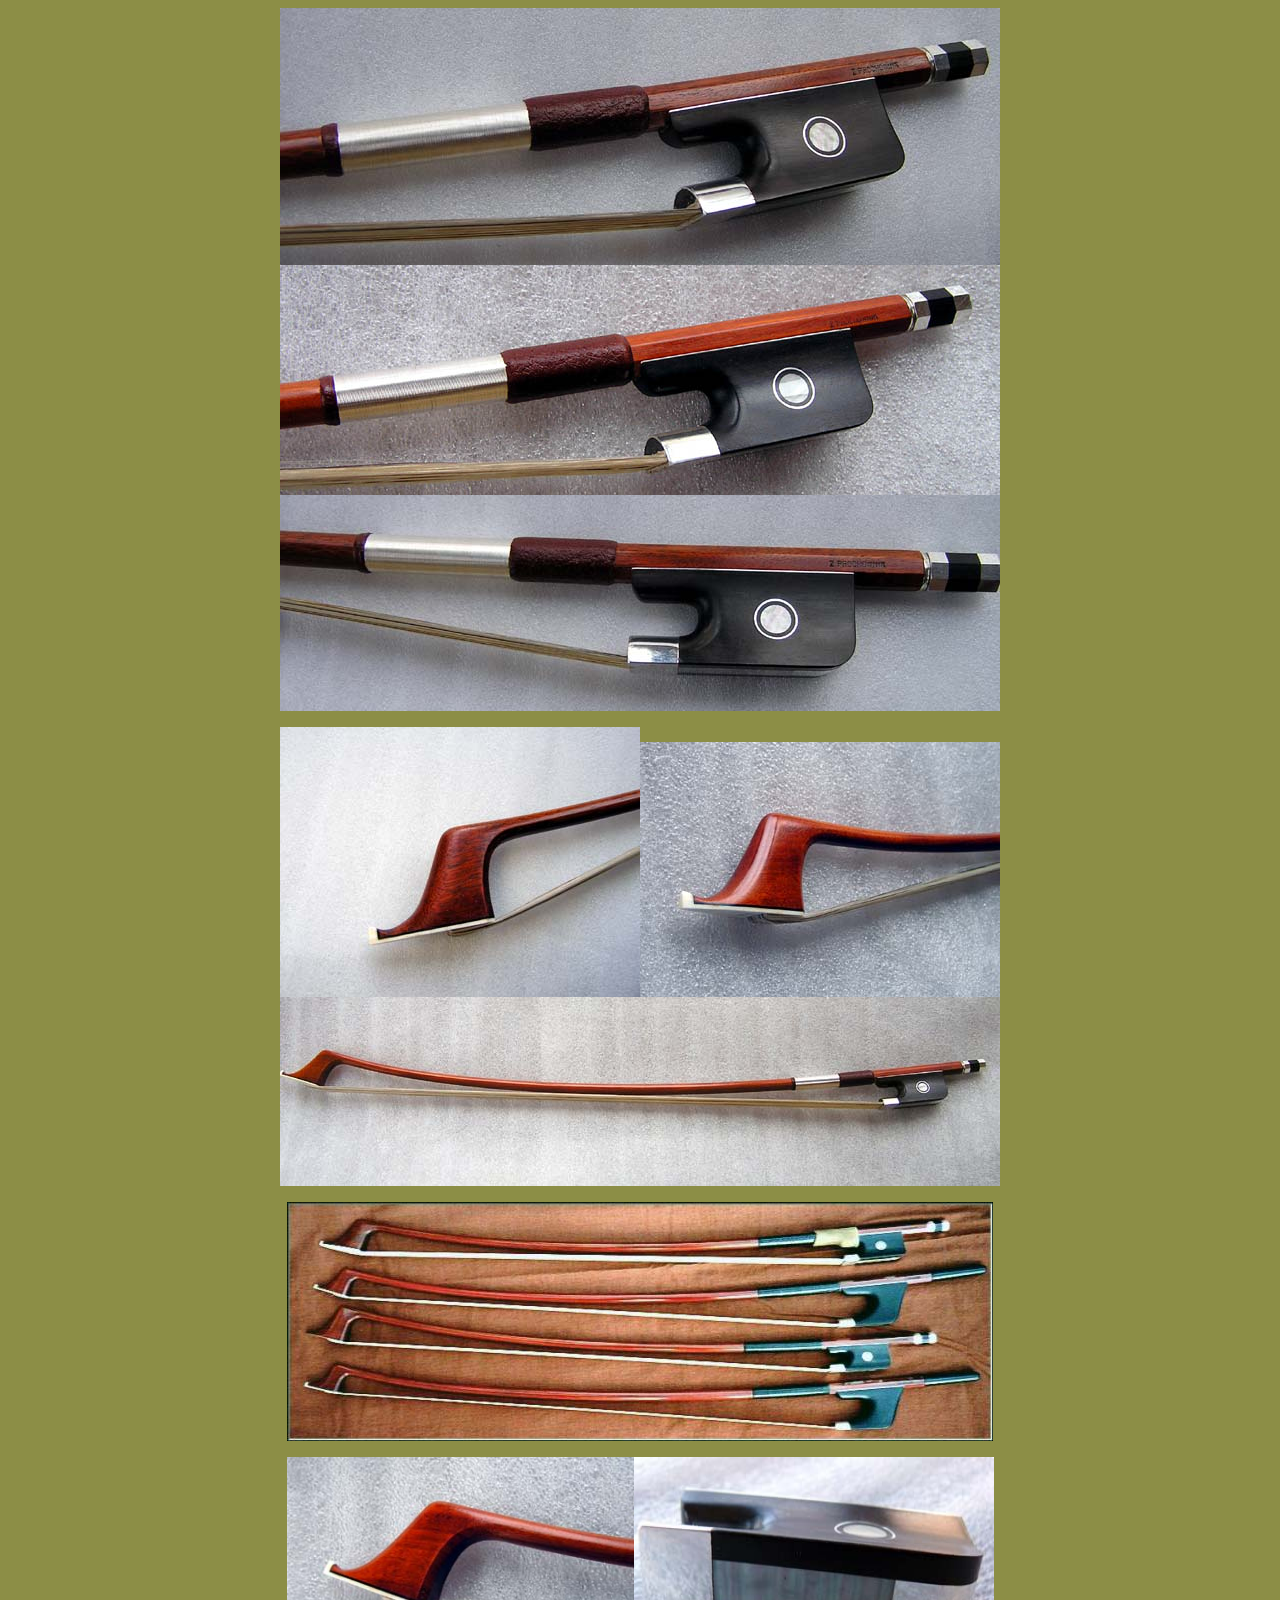
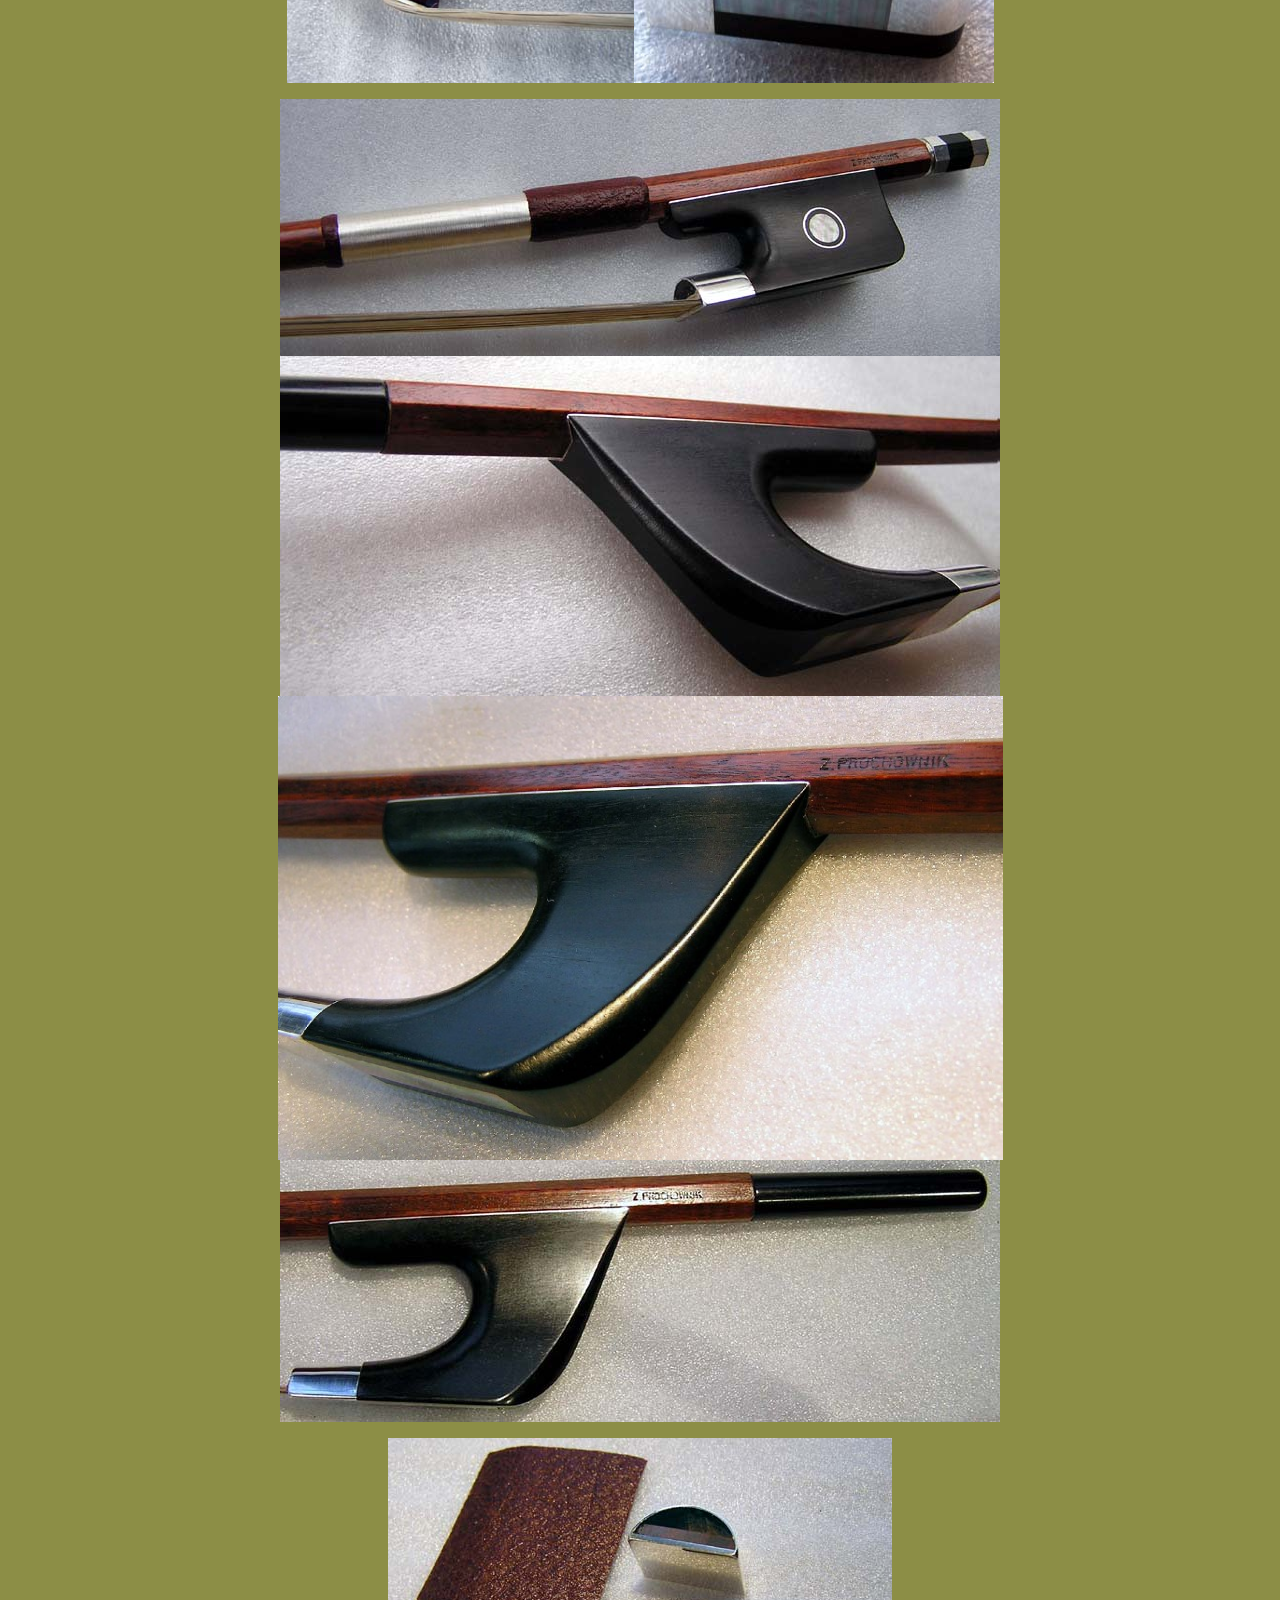
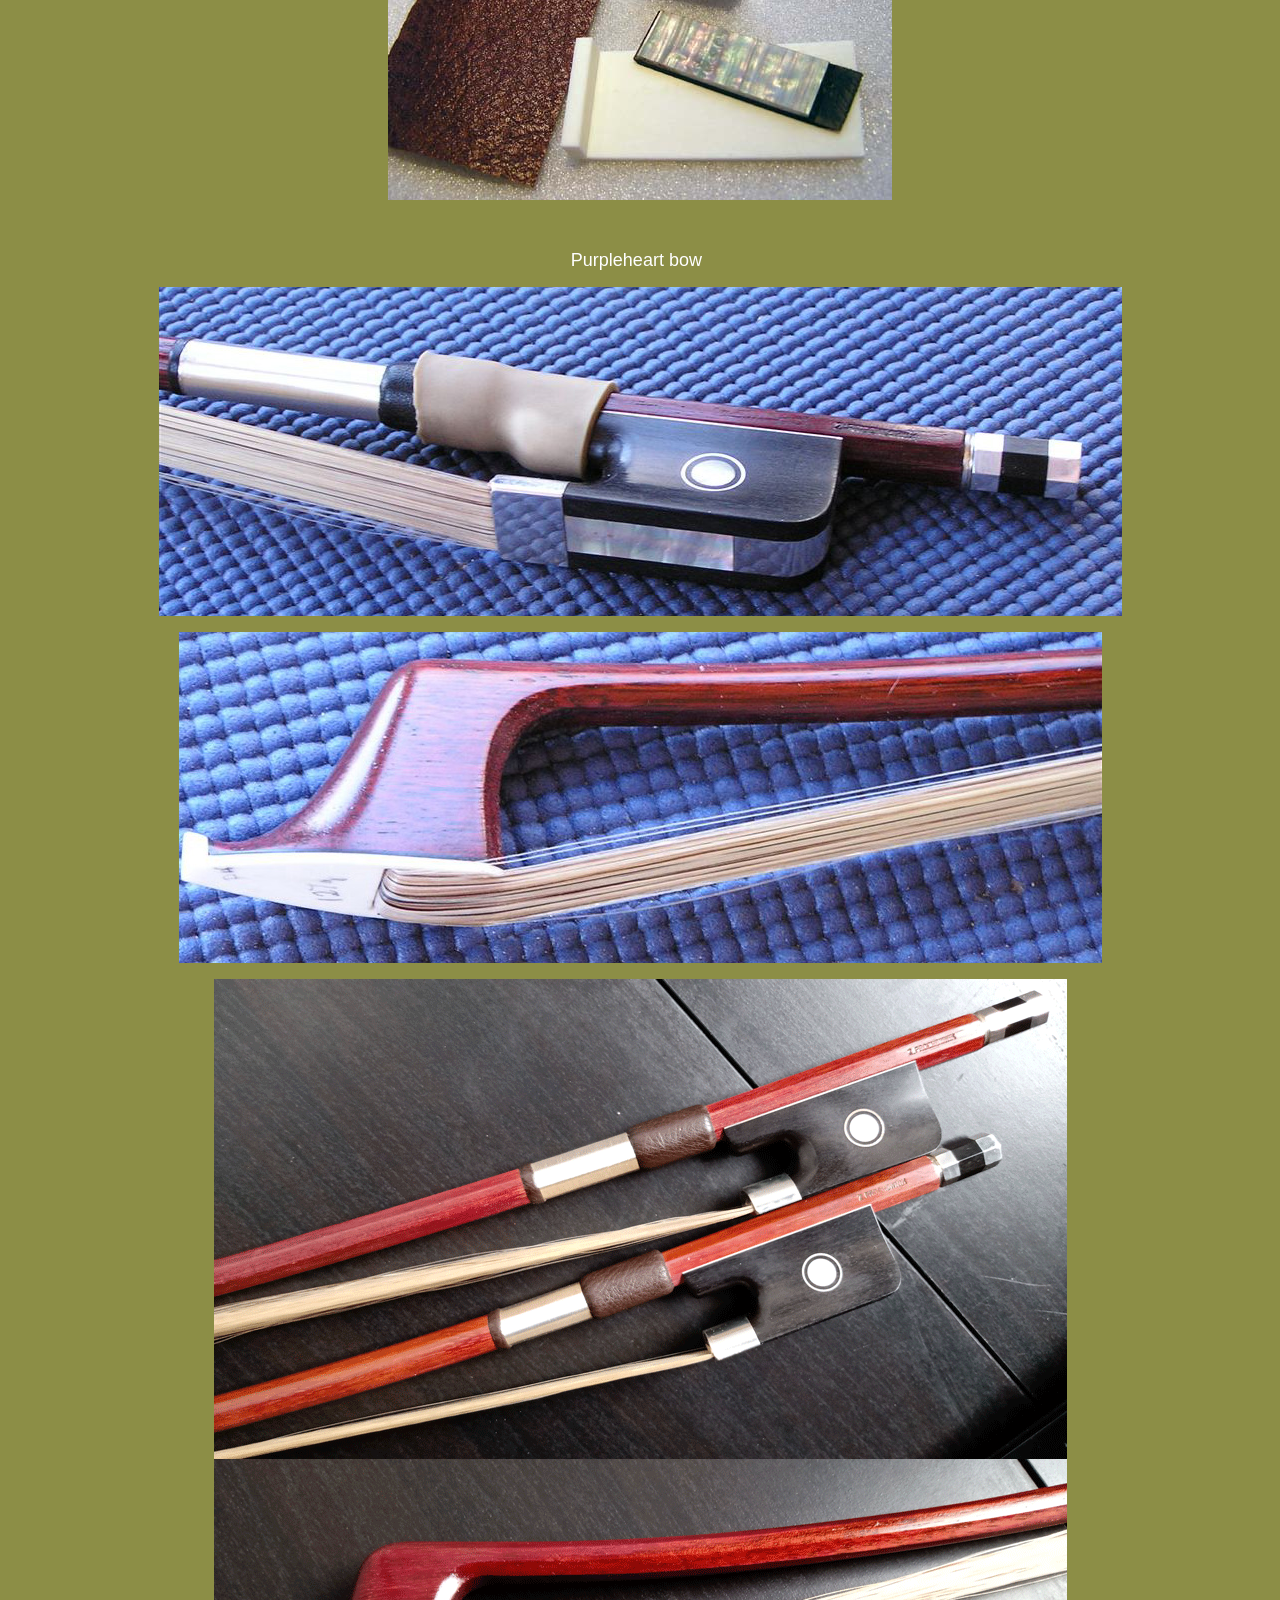
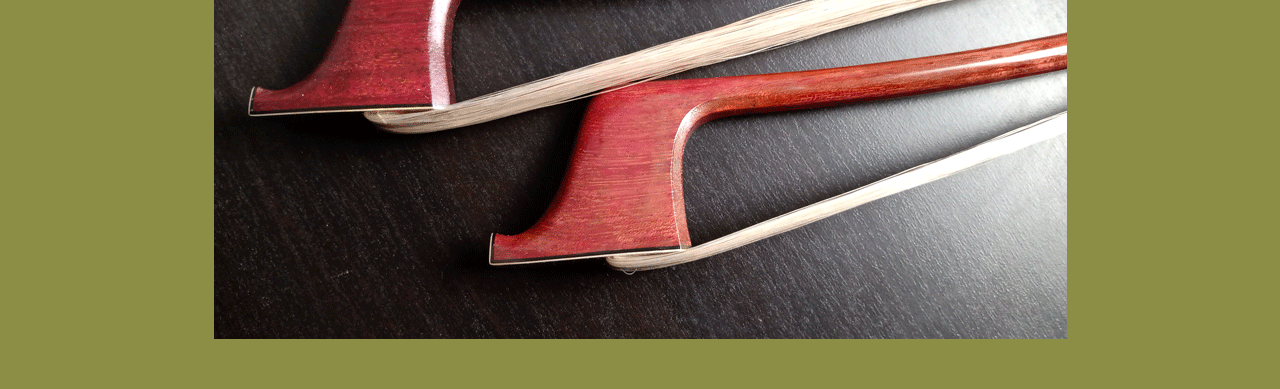
<file: Pictures.htm>
<html>

<head>
<meta name="GENERATOR" content="Microsoft FrontPage 12.0">
<meta name="ProgId" content="FrontPage.Editor.Document">
<meta http-equiv="Content-Type" content="text/html; charset=windows-1252">
<title>New Page 1</title>
<style type="text/css">
.style18 {
	color: #FFFF00;
}
.style19 {
	font-size: medium;
}
.auto-style1 {
	font-size: large;
}
</style>
</head>

<body bgcolor="#8C8E46">

<p align="center"><img border="0" src="P01.jpg" width="720" height="257"><img border="0" src="P29.jpg" width="720" height="230"><img border="0" src="P24.jpg" width="720" height="216"></p>
<p align="center"><img border="0" src="P25.jpg" width="360" height="270"><img border="0" src="P31.jpg" width="360" height="255"><img border="0" src="P32.jpg" width="720" height="189"></p>
<p align="center"><img border="0" src="IMAGE004.jpg" width="706" height="239"></p>
<p align="center"><img border="0" src="P30.jpg" width="347" height="226"><img border="0" src="P38.jpg" width="360" height="226"></p>
<p align="center"><img height="257" src="P01.jpg" width="720"><img border="0" src="P45.jpg" width="720" height="340"><img border="0" src="P50.JPG" width="725" height="464"><img border="0" src="P54.jpg" width="720" height="262"></p>
<p align="center"><img border="0" src="P49.jpg" width="504" height="362"></p>
<p align="center">&nbsp;</p>
<p align="center">
	  <span style="font-size:10.0pt;font-family:Arial;
mso-fareast-font-family:&quot;Times New Roman&quot;;mso-ansi-language:EN-US;mso-fareast-language:
EN-US;mso-bidi-language:AR-SA;mso-bidi-font-style:italic">
		  <font face="Arial" color="#ffffff" size="1">
		  <span class="auto-style1">
	  Purpleheart bow</span><span class="style19">
	  </span><span class="style18"> &nbsp;</span></font></span></p>
<p align="center"><img height="329" src="P101.jpg" width="963"></p>

<p align="center"><img height="331" src="P102.jpg" width="923"></p>
<p align="center"><img alt="" height="480" src="Purpl.gif" width="853"><img alt="" height="480" src="Purpl1.gif" width="853"></p>
<p align="center">&nbsp;</p>

</body>

</html>
</file>
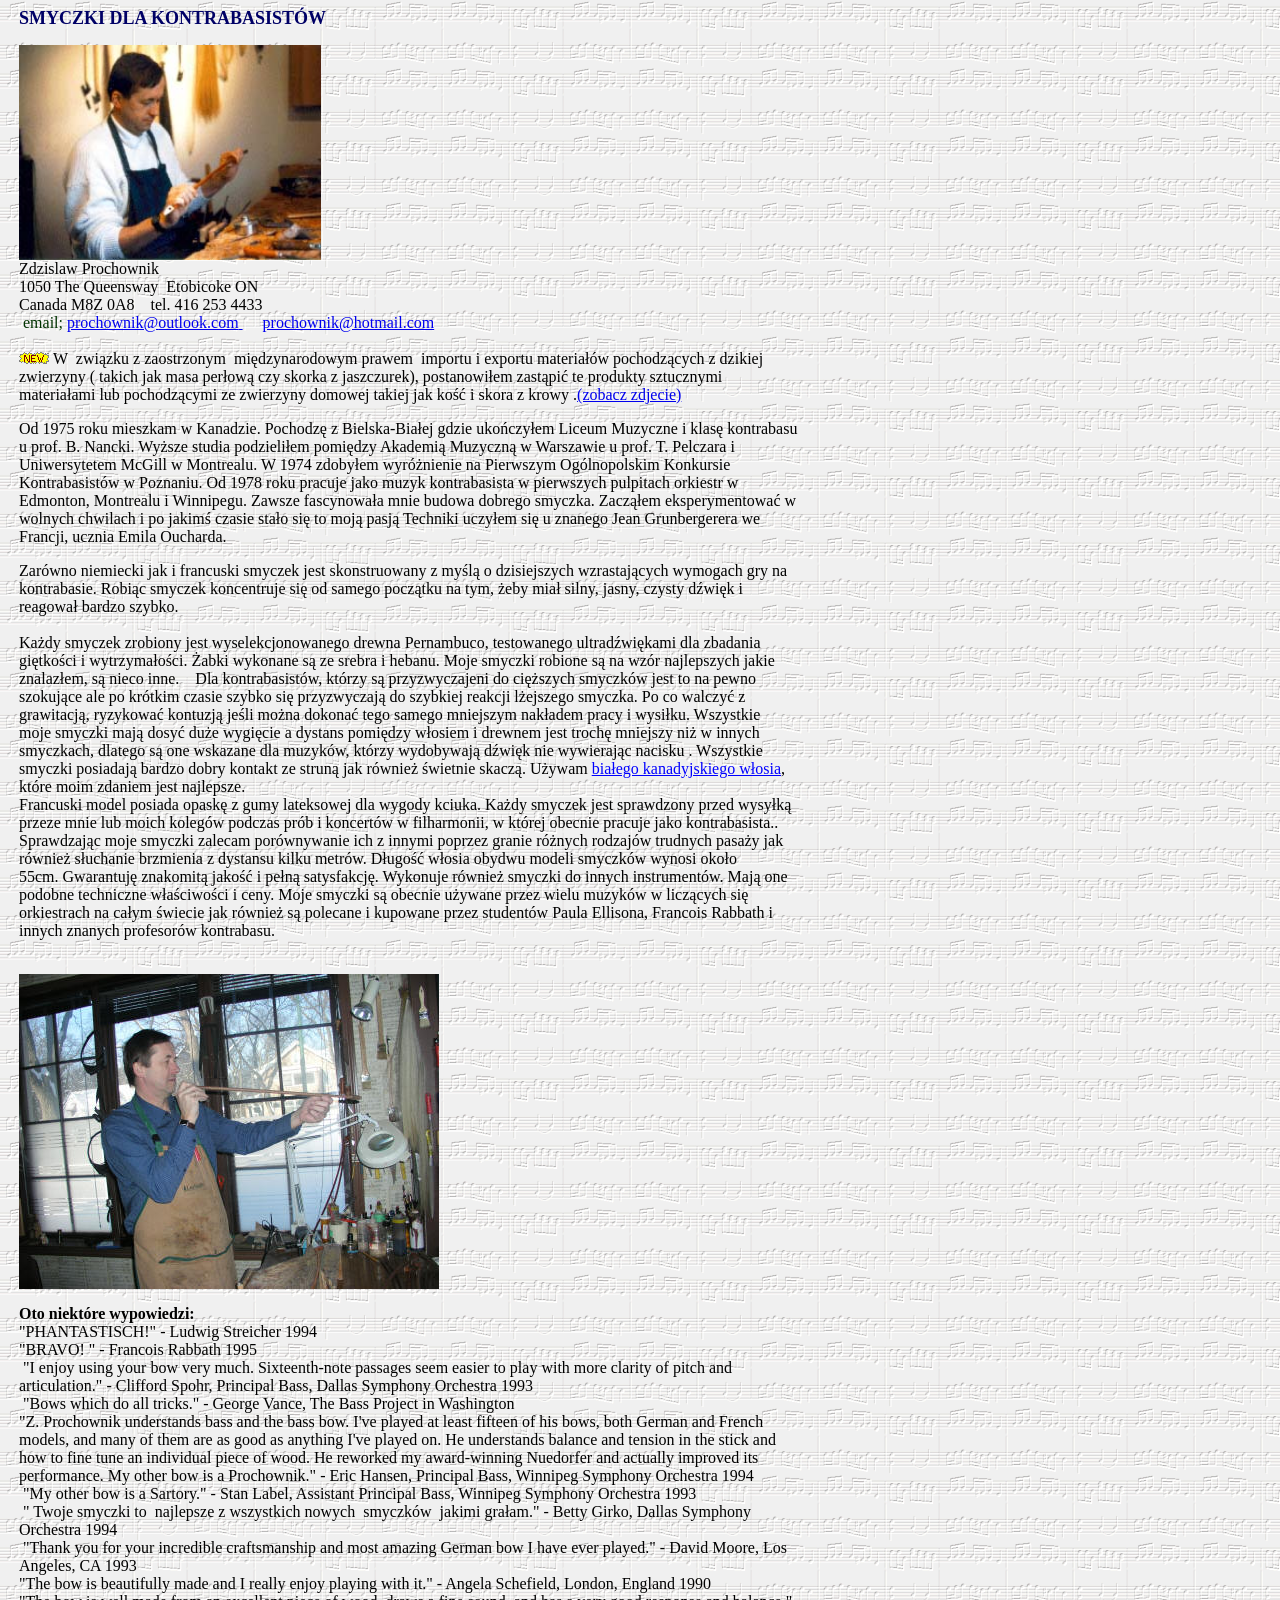
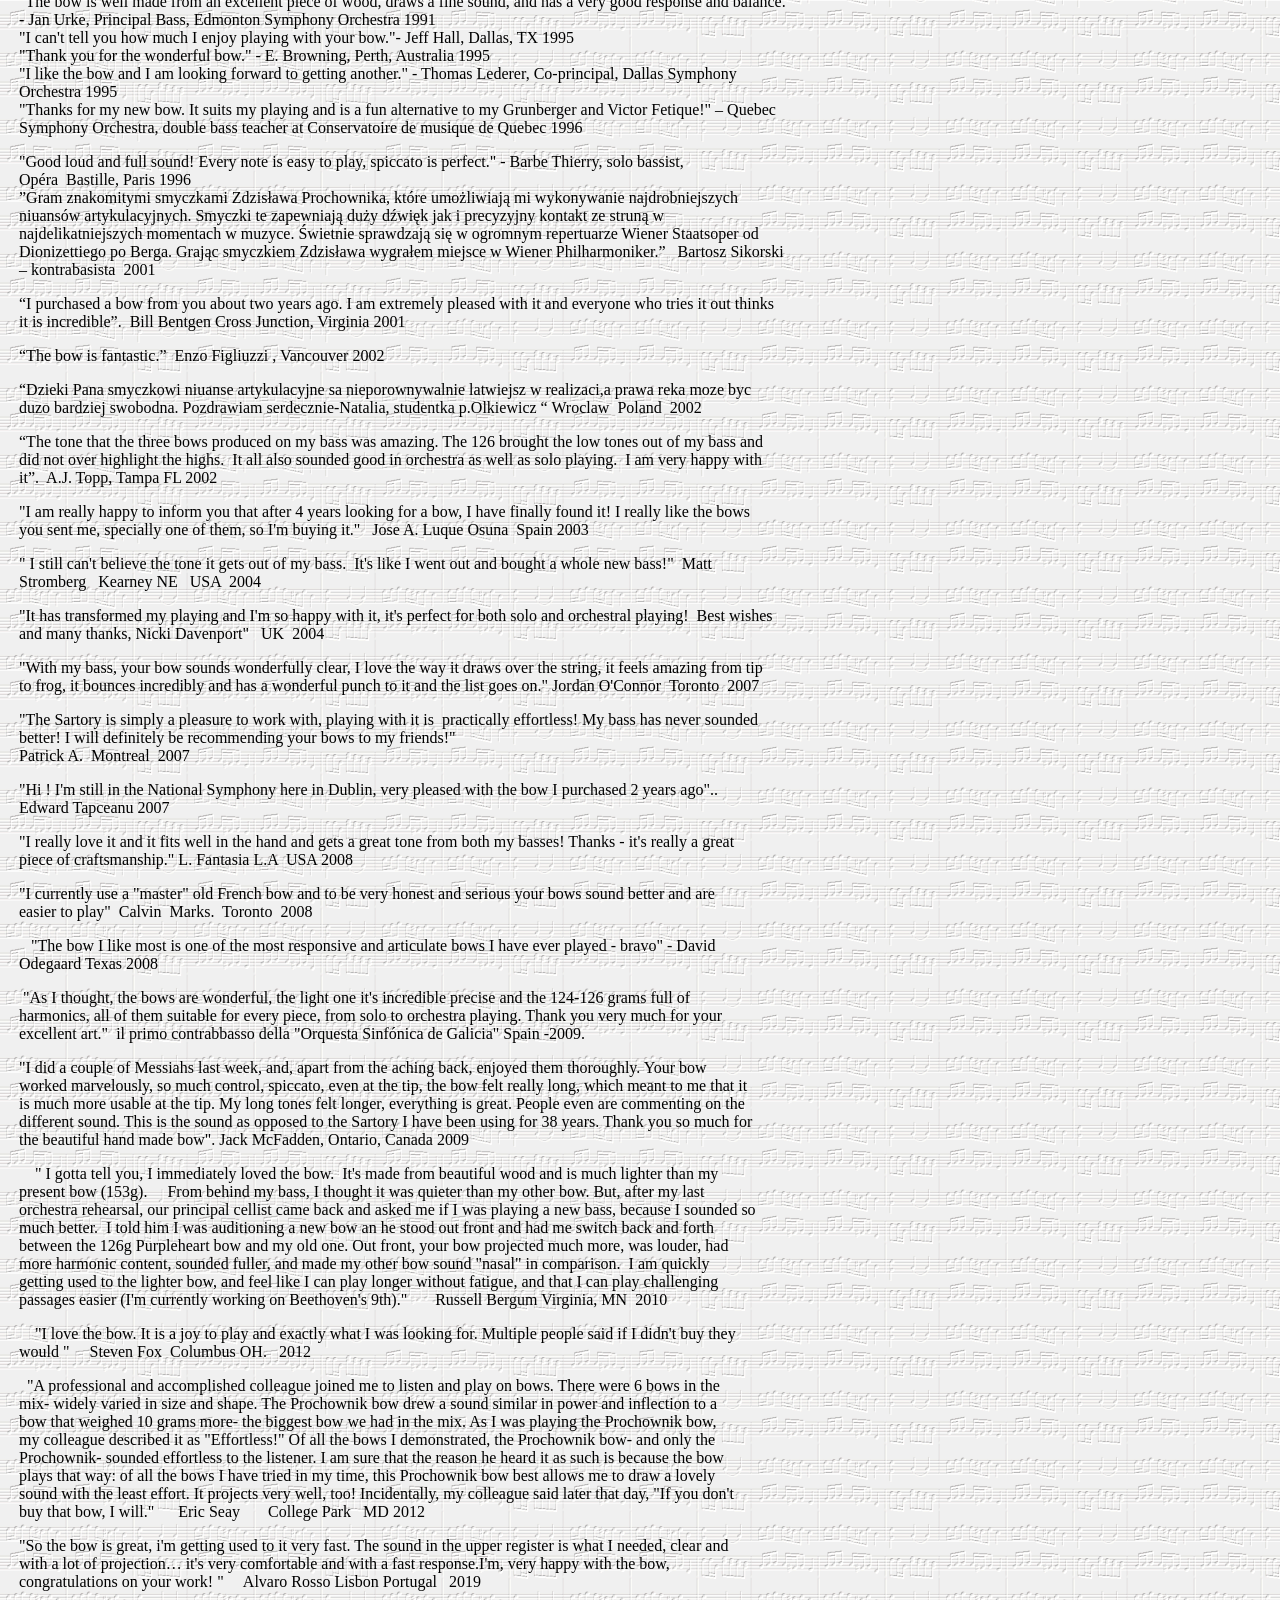
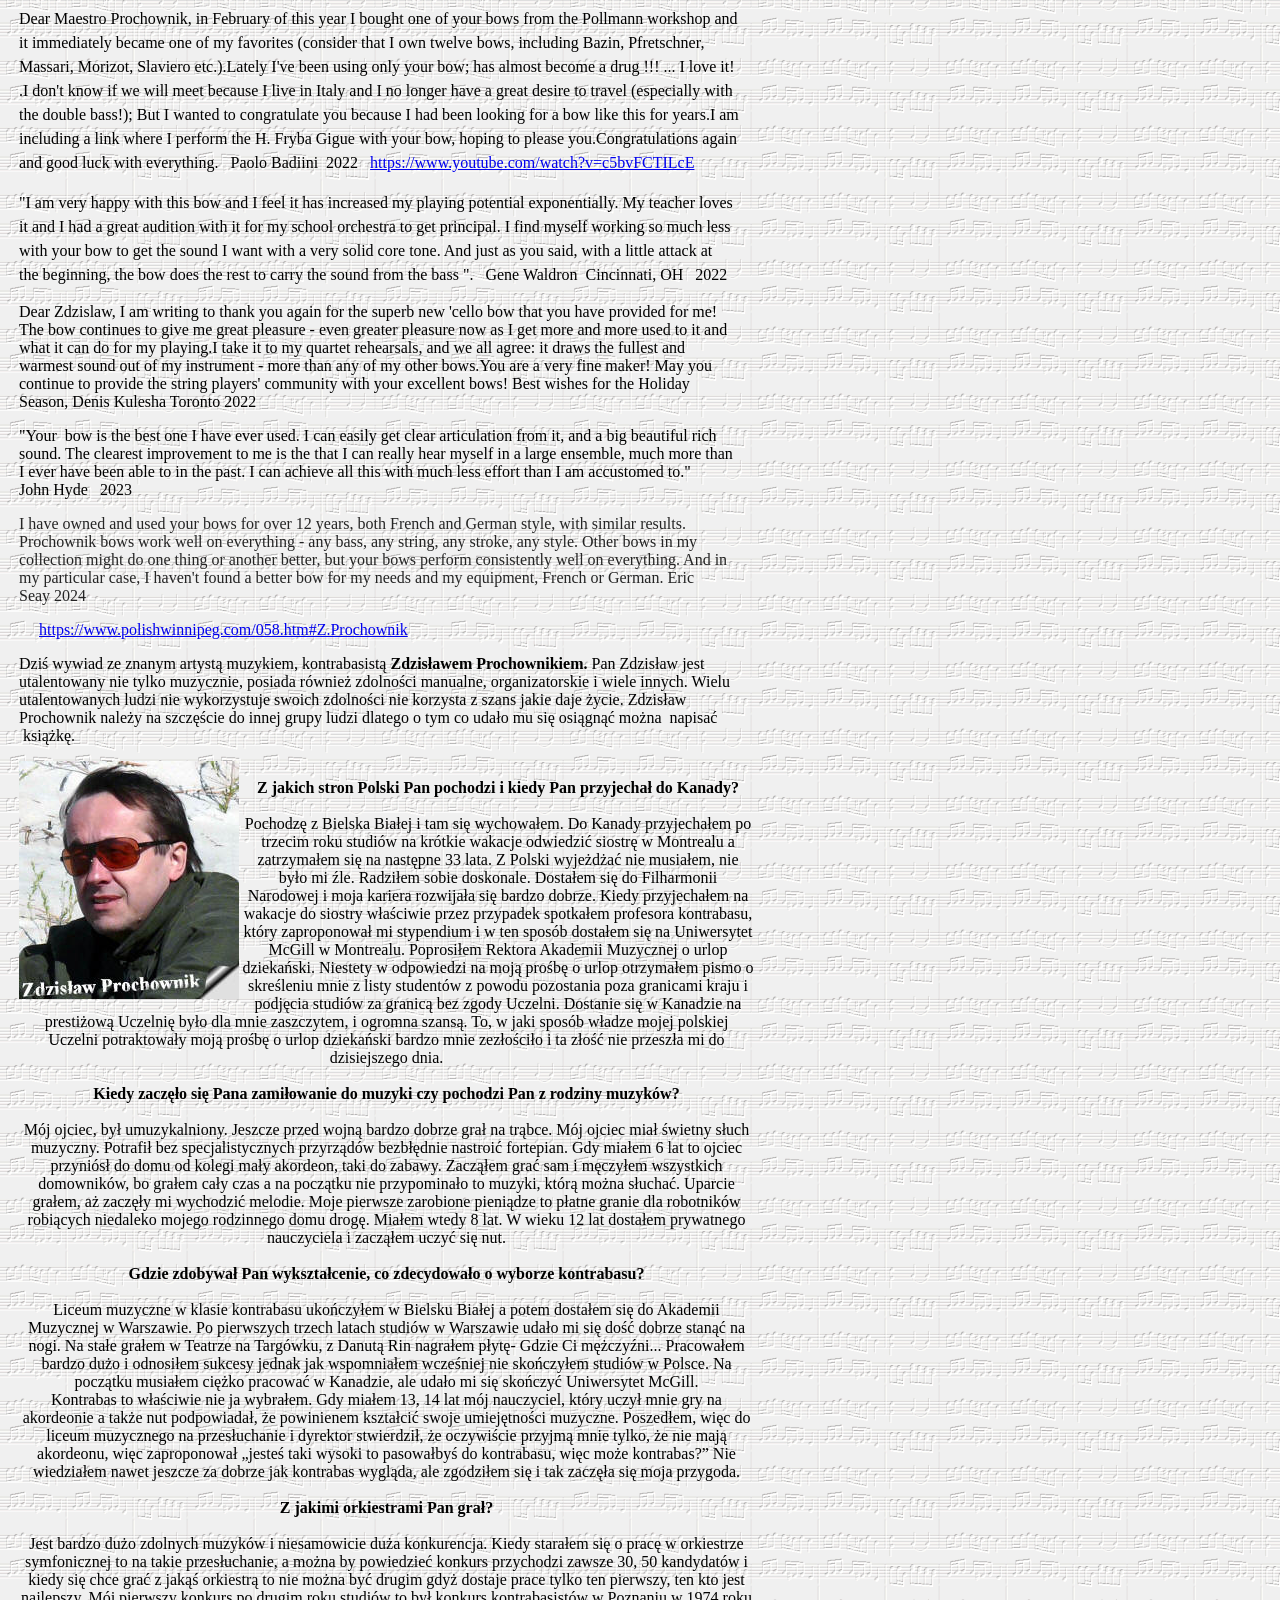
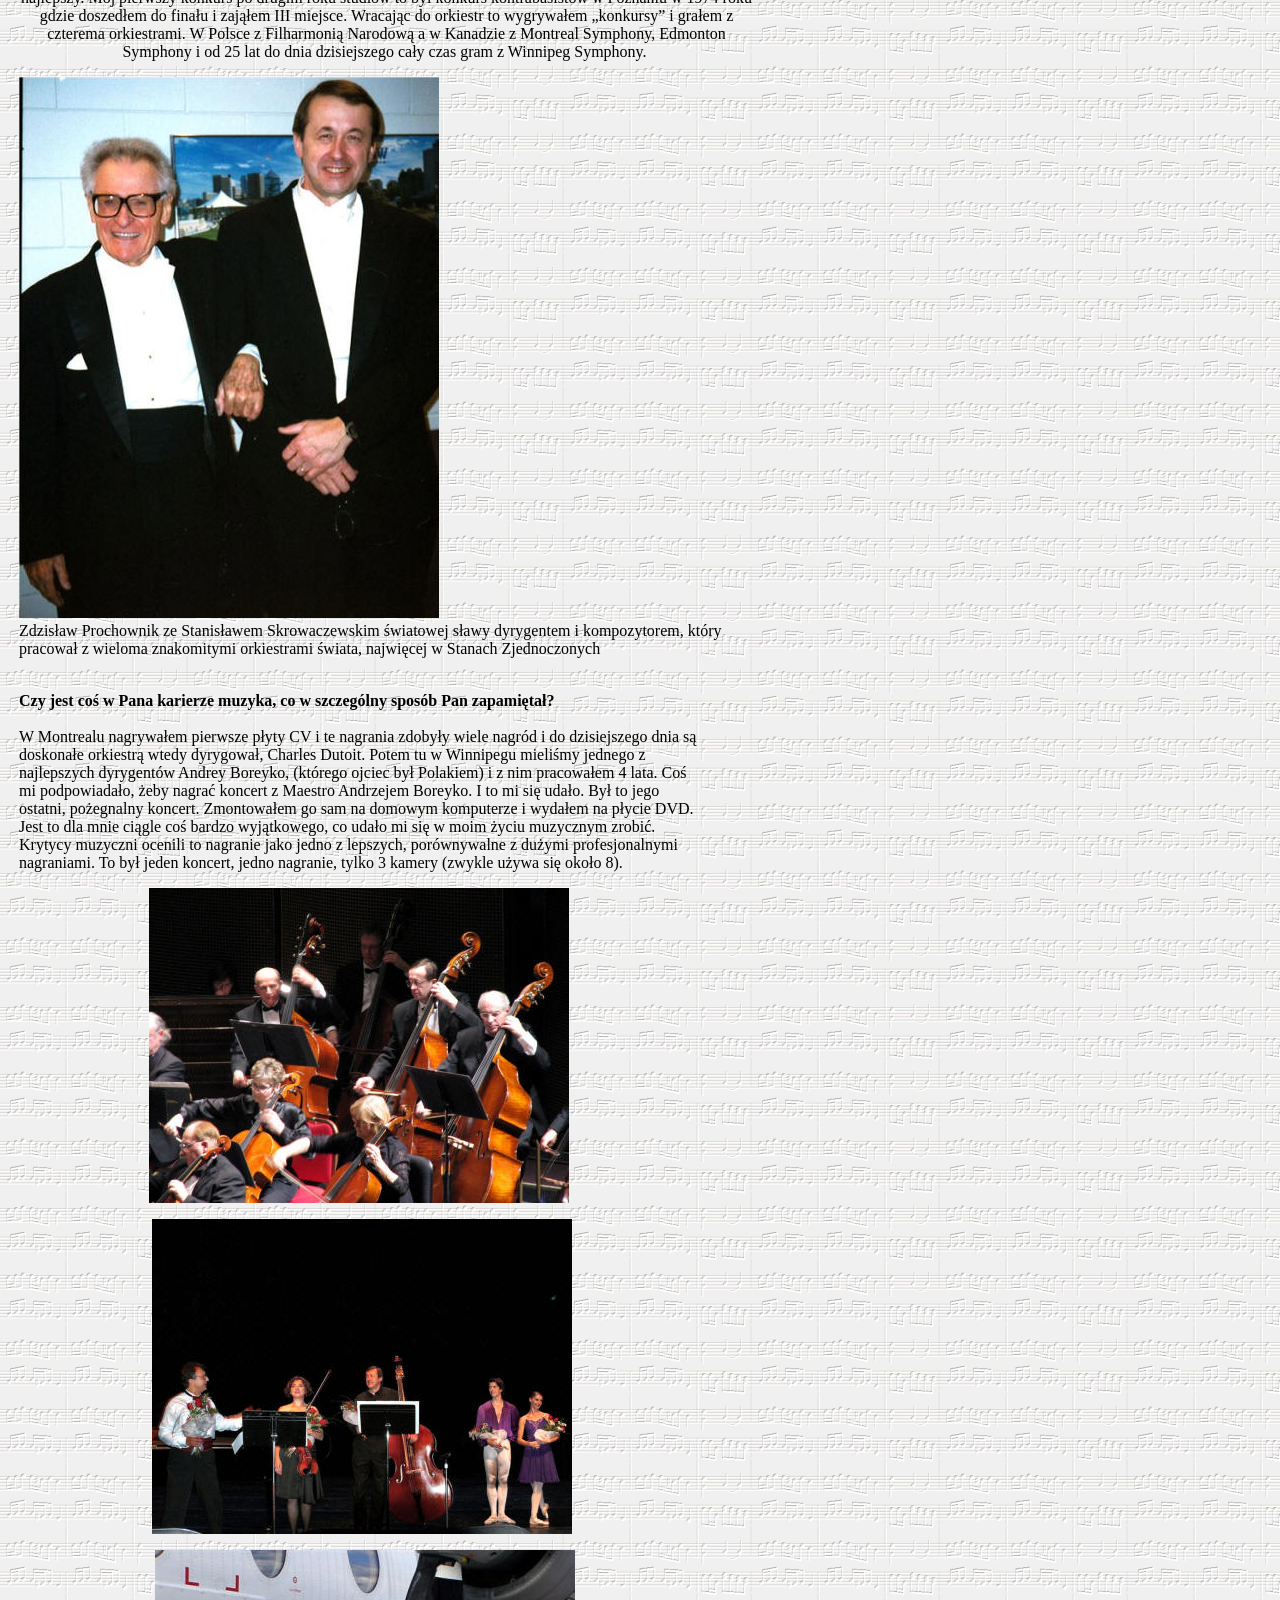
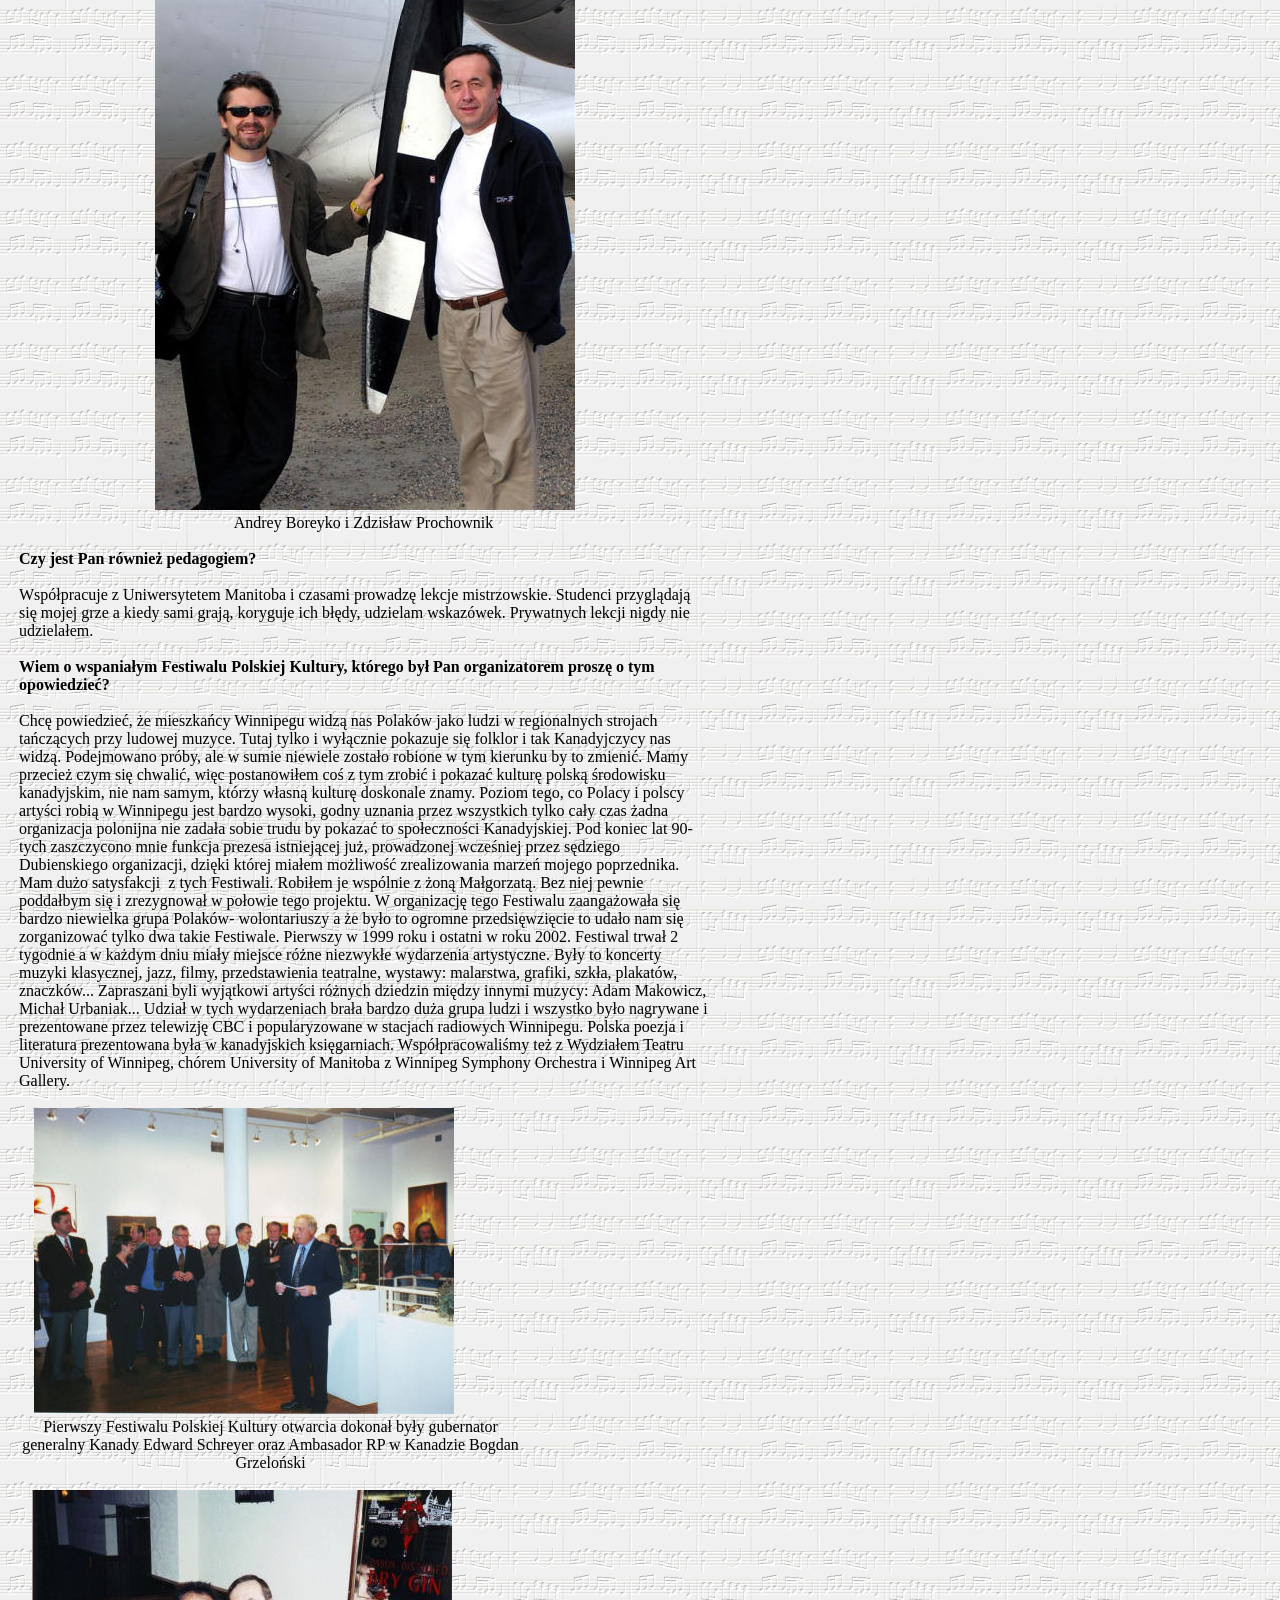
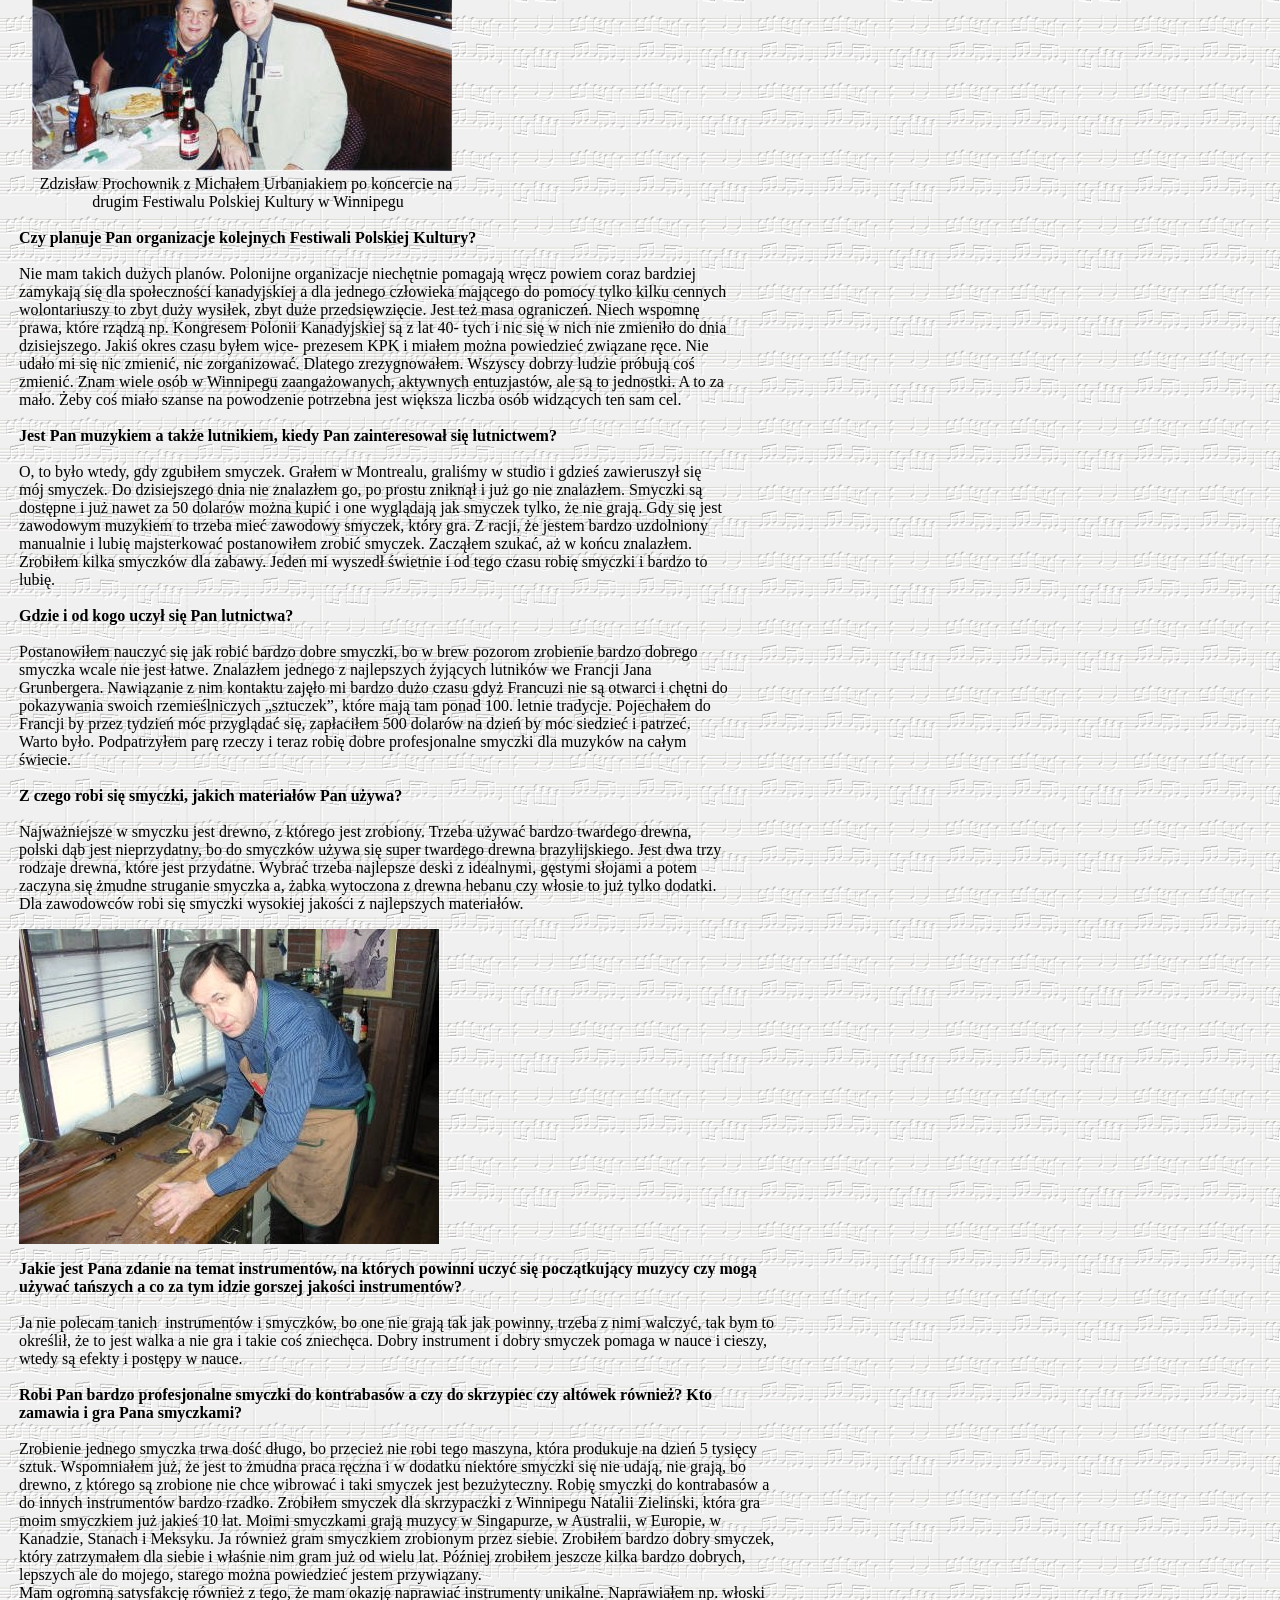
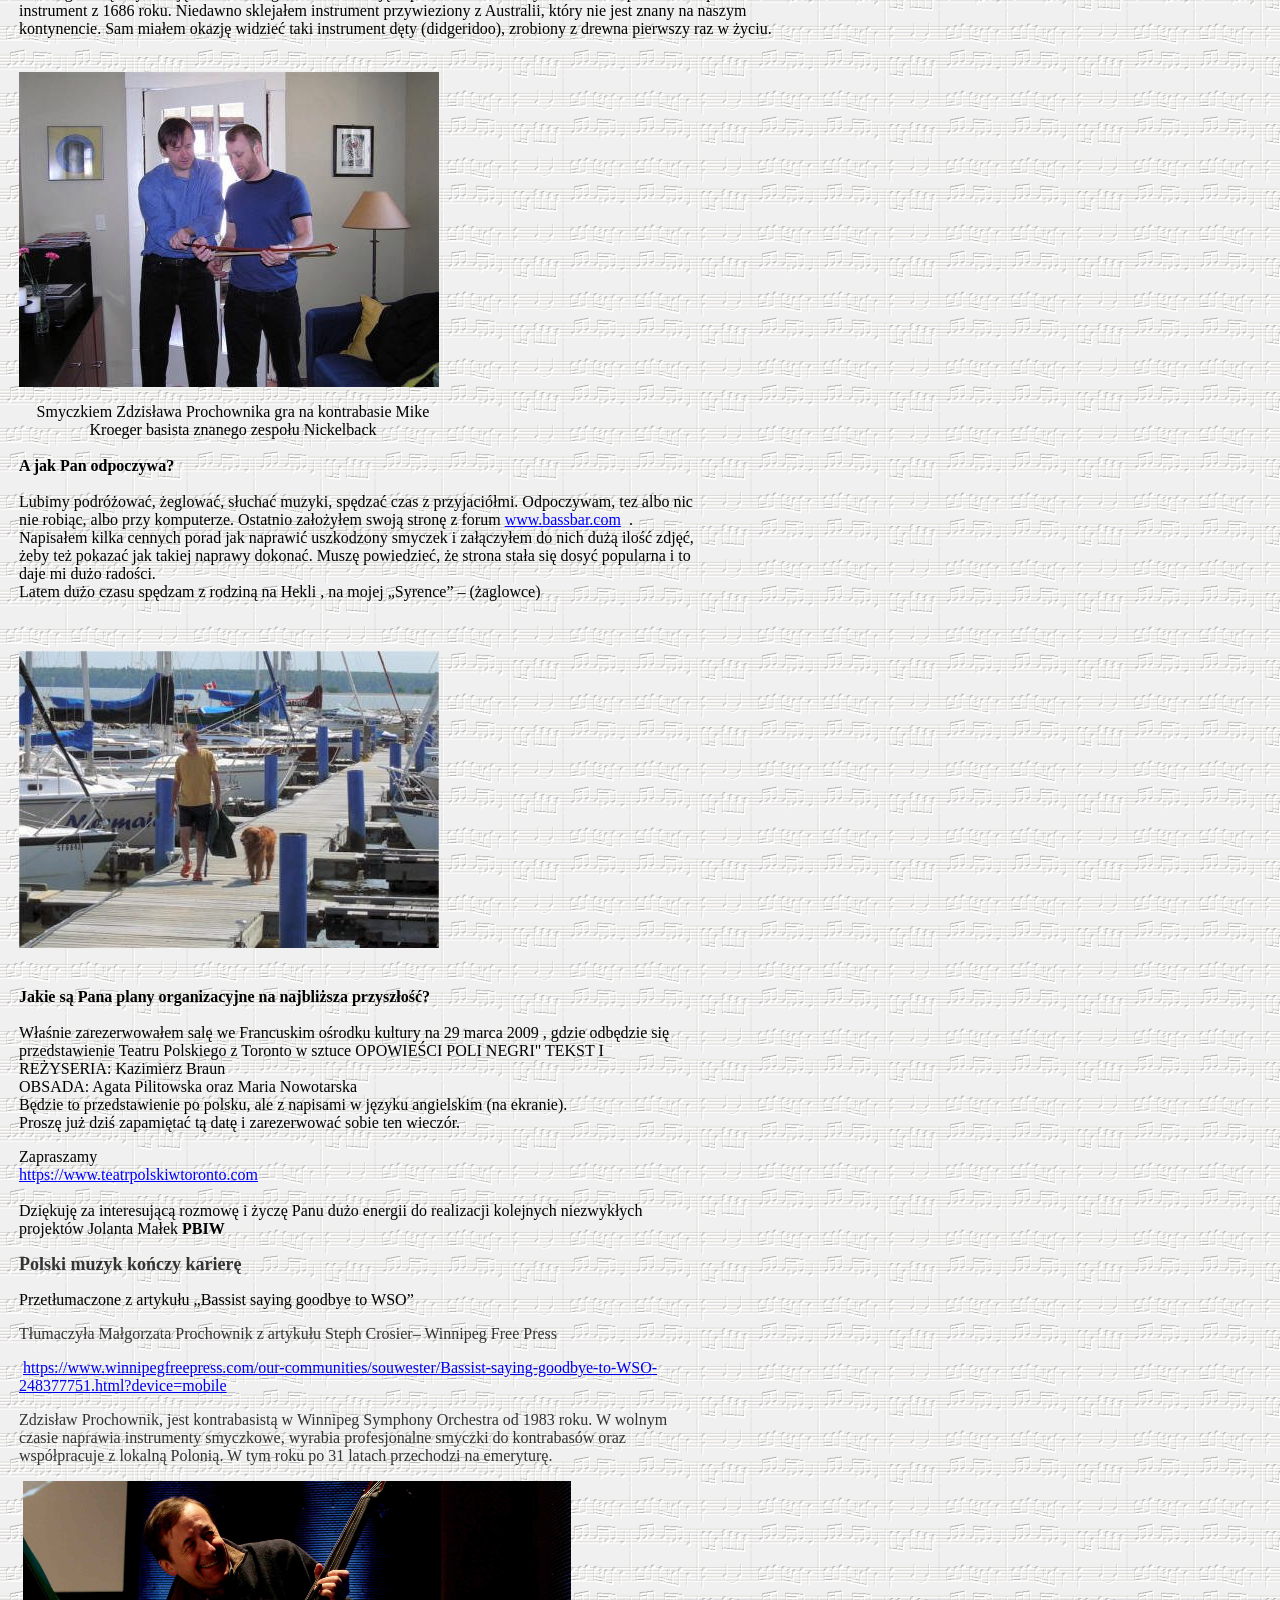
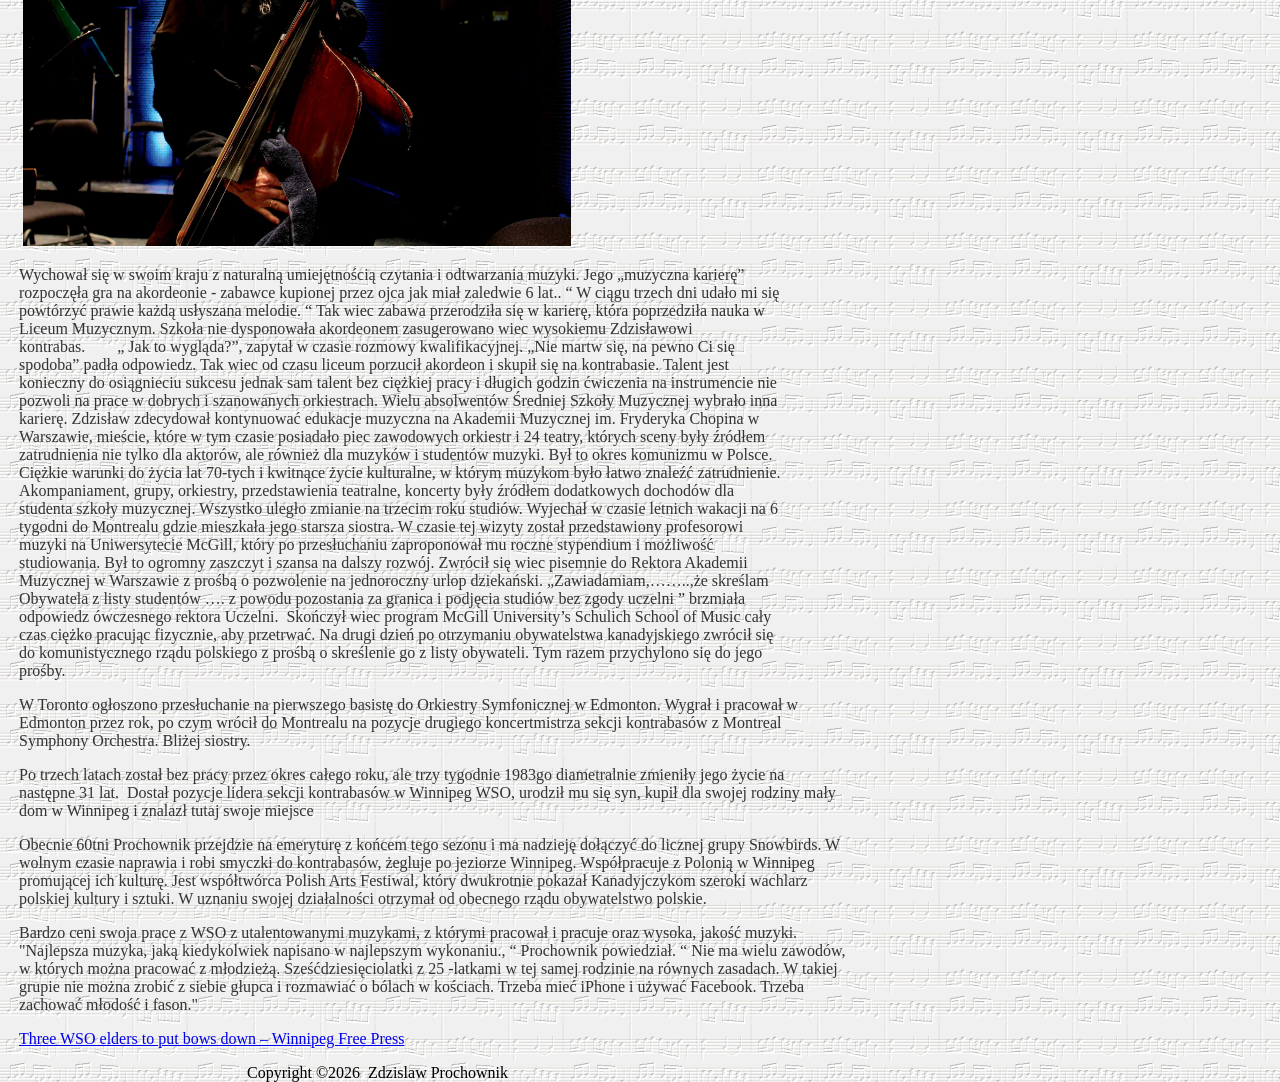
<file: Polish.htm>
<?xml version="1.0" encoding="utf-8"?>
<head>
<meta name="GENERATOR" content="Microsoft FrontPage 12.0">
<meta name="ProgId" content="FrontPage.Editor.Document">
<meta https-equiv="Content-Type" content="text/html; charset=utf-8">
<meta content="pl" https-equiv="Content-Language">
<title>Smyczki dla kontrabasistów</title>
<style>
<!--
p            { font-size: 12.0pt; font-family: Times New Roman; 
               margin-left: 0in; 
               margin-right: 0in }
div.Section1 { page: Section1 }
p.MsoNormal { font-size: 12.0pt; font-family: Times New Roman; 
               margin-left: 0in; 
               margin-right: 0in; margin-top: 0in; margin-bottom: .0001pt }
.auto-style2 {
	margin-right: 0px;
}
.style8 {
	font-size: medium;
}
.style4 {
	font-family: "Times New Roman";
	font-size: small;
}
.style2 {
	font-size: small;
}
.style11 {
	font-family: "Times New Roman";
	font-size: medium;
}
.style10 {
	font-family: "Times New Roman";
}
.style3 {
	font-family: "Times New Roman", Times, serif;
}
.style9 {
	font-family: "Times New Roman", Times, serif;
	font-size: medium;
}
.style12 {
	font-weight: normal;
}
.style14 {
	font-size: medium;
}
.style1 {
	font-family: "Times New Roman";
}
.style5 {
	font-size: x-small;
}
.auto-style1 {
	font-family: "Times New Roman", Times, serif;
	font-size: large;
}
-->
</style>
</head>

<html>

<body background="N.GIF" style="width: 826px; margin-left: 19px; margin-right: 14px">

<div class="auto-style2" style="width: 902px; height: 1899">

<script type="text/javascript" src="https://www.google.com/jsapi"></script>
<script type="text/javascript" src="https://x.translateth.is/translate-this.js"></script>
<script type="text/javascript">
TranslateThis();
</script>

<!-- End TranslateThis Button -->

<html>

<body background="file:///I:/My%20Web%20Sites/N.GIF" style="width: 826px; margin-left: 19px; margin-right: 14px">

<!--[if gte mso 9]><xml>
 <v:background id="_x0000_s1025" o:bwmode="white" o:targetscreensize="800,600">
  <v:fill src="file:///I:/MYWEB%20MARCH2007/polish_files/image001.gif" o:title="tapeta" type="frame"/>
 </v:background></xml><![endif]-->

<div class="auto-style2" style="width: 843px; height: 1899">

<script type="text/javascript" src="https://www.google.com/jsapi"></script>
<script type="text/javascript" src="https://x.translateth.is/translate-this.js"></script>
<script type="text/javascript">
TranslateThis();
</script>

<!-- End TranslateThis Button -->
<p><span lang="pl"><b><span style="font-size:13.5pt;color:#000066;
text-transform:uppercase">Smyczki dla kontrabasistów</span></b></span><o:p></o:p></p>
<table border="0" cellspacing="0" cellpadding="0" style="width:290px;
 mso-cellspacing:0in;mso-padding-alt:0in 0in 0in 0in" height="179">
<tr style="height:134.25pt">
<td style="width:212pt; padding:0in 0in 0in 0in;height:134.25pt">
<p class="MsoNormal">
<img width="302" height="215" id="_x0000_i1025" src="zp.jpg" align="absMiddle" border="0"></p>
</td>
</tr>
</table>
<p class="MsoNormal" style="width: 454px"><span class="style4"><span style="color:black"><font size="2" class="style8">Zdzislaw P</font><span class="style8">rochownik&nbsp;&nbsp;</span></span></span><span style="color:black"><br class="style8">
<span class="style2">
<span class="style8">1050 The Queensway</span></span><span class="style8">&nbsp;
E</span></span><span class="style11">tobicoke ON</span>
<font size="2" face="Arial"><span style="color:black"><span class="style8">
<br class="style10">
<span class="style10">Canada 
<U1:SHAPE id="_x0000_i1027" style="WIDTH: 7.8pt; HEIGHT: 7.8pt" alt="" type="#_x0000_t75">
M8Z 0A8</U1:SHAPE></span><span class="style3">&nbsp;&nbsp;&nbsp; tel. 416 253 
4433 </span> </span></span></font>
	</p>
<p class="MsoNormal" style="width: 573px"><span class="style9">
<span style="color:#003300">&nbsp;email;</span><b><font color="#000066"> </font>
</b>
<span style="color:#000066">
<a href="mailto:mailto">prochownik@<span lang="en-ca">outlook.com</span></a></span><b><font color="#000066"><a href="mailto:mailto">
</a>&nbsp;</font><strong><font color="#000000"><span class="style12">&nbsp;&nbsp;&nbsp; <a href="mailto:">
prochownik@hotmail.com</a></span>&nbsp;</font></strong></b></span></p>
	<p class="MsoNormal" style="width: 573px"><span class="style9">
	<b><strong><font color="#000000">&nbsp;</font></strong></b></span></p>
<p class="MsoNormal" style="width: 755px"><span style="color:black"><img border="0" src="NEW.GIF" width="30" height="12"><span class="style8">
<span lang="pl">W&nbsp; związku z zaostrzonym&nbsp; międzynarodowym prawem&nbsp; 
importu i exportu materiałów pochodzących z dzikiej zwierzyny ( takich jak masa 
perłową czy skorka z jaszczurek), postanowiłem zastąpić te produkty sztucznymi 
materiałami lub pochodzącymi ze zwierzyny domowe</span><span lang="en-ca">j</span><span lang="pl"> 
takiej jak kość i skora z krowy .<a href="file:///I:/My%20Web%20Sites/P49.jpg">(zobacz zdjecie)</a></span></span></span></p>
	<p style="margin-bottom:12.0pt; width: 784px;" class="style9">
	<span lang="PL" style="mso-ansi-language:PL">
Od 1975 roku mieszkam w Kanadzie. Pochodzę z Bielska-Białej gdzie ukończyłem 
Liceum Muzyczne i klasę kontrabasu u prof. B. Nancki. Wyższe studia podzieliłem 
pomiędzy Akademią Muzyczną w Warszawie u prof. T. Pelczara i</span><span style="mso-ansi-language:PL">
 </span><span lang="PL" style="mso-ansi-language:PL">
Uniwersytetem McGill w Montrealu. W 1974 zdobyłem wyróżnienie na Pierwszym 
Ogólnopolskim Konkursie</span><span style="mso-ansi-language:PL"> </span><span lang="PL" style="mso-ansi-language:PL">
Kontrabasistów w Poznaniu. Od 1978 roku pracuje jako muzyk kontrabasista w 
pierwszych pulpitach orkiestr w Edmonton,</span><span style="mso-ansi-language:PL">
 </span><span lang="PL" style="mso-ansi-language:PL">
Montrealu i Winnipegu. Zawsze fascynowała mnie budowa dobrego smyczka. Zacząłem 
eksperymentować w wolnych</span><span style="mso-ansi-language:PL">
 </span><span lang="PL" style="mso-ansi-language:PL">
chwilach i po jakimś czasie stało się to moją pasją Techniki uczyłem się u 
znanego Jean Grunbergerera we Francji, ucznia</span><span style="mso-ansi-language:PL">
 </span><span lang="PL" style="mso-ansi-language:PL">
Emila Oucharda.  </span></p>
<p style="margin-bottom:12.0pt; width: 775px;" class="style9"><span lang="PL" style="mso-ansi-language:PL">
Zarówno niemiecki jak i francuski smyczek jest skonstruowany z myślą o 
dzisiejszych wzrastających</span><span style="mso-ansi-language:PL">
 </span><span lang="PL" style="mso-ansi-language:PL">
wymogach gry na kontrabasie. Robiąc smyczek koncentruje się od samego początku 
na tym, żeby miał silny, jasny, czysty</span><span style="mso-ansi-language:PL">
 </span><span lang="PL" style="mso-ansi-language:PL">
dźwięk i reagował bardzo szybko.&nbsp;<br>
<br>
Każdy smyczek zrobiony jest wyselekcjonowanego drewna Pernambuco, testowanego 
ultradźwiękami dla zbadania</span><span style="mso-ansi-language:PL">
 </span><span lang="PL" style="mso-ansi-language:PL">
giętkości i wytrzymałości. Żabki wykonane są ze srebra i hebanu. Moje smyczki 
robione są na wzór najlepszych jakie</span><span style="mso-ansi-language:PL">
 </span><span lang="PL" style="mso-ansi-language:PL">
znalazłem, są nieco inne.&nbsp;&nbsp;&nbsp; Dla kontrabasistów, którzy są 
przyzwyczajeni do cięższych smyczków jest to na pewno szokujące</span><span style="mso-ansi-language:PL">
 </span><span lang="PL" style="mso-ansi-language:PL">
ale po krótkim czasie szybko się przyzwyczają do szybkiej reakcji lżejszego 
smyczka. Po co walczyć z grawitacją,</span><span style="mso-ansi-language:PL">
 </span><span lang="PL" style="mso-ansi-language:PL">
ryzykować kontuzją jeśli można dokonać tego samego mniejszym nakładem pracy i 
wysiłku. Wszystkie moje smyczki mają</span><span style="mso-ansi-language:PL">
 </span><span lang="PL" style="mso-ansi-language:PL">
dosyć duże wygięcie a dystans pomiędzy włosiem i drewnem jest trochę mniejszy 
niż w innych smyczkach, dlatego są one</span><span style="mso-ansi-language:PL">
 </span><span lang="PL" style="mso-ansi-language:PL">
wskazane dla muzyków, którzy wydobywają dźwięk nie wywierając nacisku . 
Wszystkie smyczki posiadają bardzo dobry</span><span style="mso-ansi-language:PL">
 </span><span lang="PL" style="mso-ansi-language:PL">
kontakt ze struną jak również świetnie skaczą</span><span style="mso-ansi-language:PL">.</span><span lang="PL" style="mso-ansi-language:PL">

Używam 
<a href="file:///I:/My%20Web%20Sites/Analysis%20of%20Bow-Hair%20Fibres.pdf" style="color: blue; text-decoration: underline; text-underline: single">
białego kanadyjskiego włosia</a>, które moim zdaniem jest najlepsze.<br>
Francuski model posiada opaskę z gumy lateksowej dla wygody kciuka. Każdy 
smyczek jest sprawdzony przed wysyłką</span><span style="mso-ansi-language:PL">
 </span><span lang="PL" style="mso-ansi-language:PL">
przeze mnie lub moich kolegów podczas prób i koncertów w filharmonii, w której 
obecnie pracuje jako kontrabasista..</span><span style="mso-ansi-language:PL">
 </span><span lang="PL" style="mso-ansi-language:PL">
Sprawdzając moje smyczki zalecam porównywanie ich z innymi poprzez granie 
różnych rodzajów trudnych pasaży jak</span><span style="mso-ansi-language:PL">
 </span><span lang="PL" style="mso-ansi-language:PL">
również słuchanie brzmienia z dystansu kilku metrów. Długość włosia obydwu 
modeli smyczków wynosi około 55cm.&nbsp;<span class="style8">Gwarantuję znakomitą 
jakość i pełną satysfakcję. Wykonuje również smyczki do innych instrumentów. 
Mają one podobne<span style="mso-ansi-language:PL">
 </span>techniczne właściwości i ceny. Moje smyczki są obecnie używane przez 
wielu muzyków w liczących się orkiestrach na<span style="mso-ansi-language:PL">
 </span>całym świecie jak również są polecane i kupowane przez studentów Paula 
Ellisona, Francois Rabbath i innych znanych<span style="mso-ansi-language:PL">
 </span>profesorów kontrabasu.&nbsp;</span></span></p>
	<p style="margin-bottom:12.0pt; width: 774px;" class="style9">
	<span lang="PL" style="mso-ansi-language:PL">
	<span class="style8"><br>
<img border="0" src="Z25.jpg" width="420" height="315"></span></span></p>
	<p style="margin-bottom:12.0pt; width: 774px;" class="style9">
	<span lang="PL" style="mso-ansi-language:PL">
	<span class="style8"><b>Ot<span class="style10">o 
niektóre wypowiedzi:</span></b><span class="style10"><br>
"PHANTASTISCH!" - Ludwig Streicher 1994<br>
"BRAVO!
 </span>
    </span></span><span class="style10"><span class="style8">" - Francois Rabbath 1995<br>
&nbsp;</span>"I enjoy using your bow very much. Sixteenth-note passages seem easier 
to play with more clarity of pitch and articulation." - Clifford Spohr, 
Principal Bass, Dallas Symphony Orchestra 1993<br>
&nbsp;"Bows which do all tricks." - George Vance, The Bass Project in Washington<br>
"Z. Prochownik understands bass and the bass bow. I've played at least fifteen 
of his bows, both German and French models, and many of them are as good as 
anything I've played on. He understands balance and tension in the stick and how 
to fine tune an individual piece of wood. He reworked my award-winning Nuedorfer 
and actually improved its performance. My other bow is a Prochownik." - Eric 
Hansen, Principal Bass, Winnipeg Symphony Orchestra 1994<br>
&nbsp;"My other bow is a Sartory." - Stan Label, Assistant Principal Bass, Winnipeg 
Symphony Orchestra 1993<br>
&nbsp;" Twoje smyczki to<span style="mso-spacerun: yes">&nbsp; </span>najlepsze z 
wszystkich nowych<span style="mso-spacerun: yes">&nbsp; </span>smyczków<span style="mso-spacerun: yes">&nbsp;
</span>jakimi grałam." - Betty Girko, Dallas Symphony Orchestra 1994<br>
&nbsp;"Thank you for your incredible craftsmanship and most amazing German bow I have 
ever played." - David Moore, Los Angeles, CA 1993&nbsp;<br>
"The bow is beautifully made and I really enjoy playing with it." - Angela 
Schefield, London, England 1990<br>
"The bow is well made from an excellent piece of wood, draws a fine sound, and 
has a very good response and balance." - Jan Urke, Principal Bass, Edmonton 
Symphony Orchestra 1991<br>
"I can't tell you how much I enjoy playing with your bow."- Jeff Hall, Dallas, 
TX 1995&nbsp;<br>
"Thank you for the wonderful bow." - E. Browning, Perth, Australia 1995<br>
"I like the bow and I am looking forward to getting another." - Thomas Lederer, 
Co-principal, Dallas Symphony Orchestra 1995&nbsp;<br>
"Thanks for my new bow. It suits my playing and is a fun alternative to my 
Grunberger and Victor Fetique!" – Quebec Symphony Orchestra, double bass teacher 
at Conservatoire de musique de Quebec 1996&nbsp;</span></p>
<p style="margin-bottom:12.0pt; width: 771px;" class="auto-style10">"Good loud and full sound! <span lang="PL" style="mso-ansi-language:PL">
Every note is easy to play, spiccato is perfect." - Barbe Thierry, solo bassist,&nbsp; 
Opéra&nbsp;&nbsp;Bastille, Paris 1996<br>
”</span><span lang="PL" style="mso-bidi-font-size:10.0pt;mso-ansi-language:PL">Gram 
znakomitymi smyczkami Zdzisława Prochownika, które umożliwiają mi wykonywanie 
najdrobniejszych niuansów artykulacyjnych.</span><span lang="PL" style="mso-bidi-font-size:10.0pt;mso-fareast-font-family:&quot;Arial Unicode MS&quot;;
mso-ansi-language:PL"> </span><span lang="PL" style="mso-bidi-font-size:10.0pt;
mso-ansi-language:PL">Smyczki te zapewniają duży dźwięk jak i precyzyjny kontakt 
ze struną w najdelikatniejszych momentach w muzyce.</span><span lang="PL" style="mso-ansi-language:PL">
Ś</span><span lang="PL" style="mso-bidi-font-size:10.0pt;mso-ansi-language:PL">wietnie 
sprawdzają się w ogromnym repertuarze Wiener Staatsoper od Dionizettiego po 
Berga.</span><span lang="PL" style="mso-ansi-language:PL"> </span><span lang="PL" style="mso-bidi-font-size:
10.0pt;mso-ansi-language:PL">Grając smyczkiem Zdzisława wygrałem miejsce w 
Wiener Philharmoniker.”<span style="mso-spacerun: yes"> </span>
<span style="mso-bidi-font-size:
10.0pt;mso-ansi-language:PL">&nbsp;</span> Bartosz Sikorski – kontrabasista<span style="mso-spacerun: yes">&nbsp; </span>
2001 <o:p></o:p>
</span></p>
<p class="auto-style7" style="width: 765px">
<span style="mso-bidi-font-size:13.5pt;color:black" class="style8">“I purchased 
a bow from you about two years ago. I am extremely pleased with it and everyone 
who tries it out thinks it is incredible”.</span><span style="color:navy" class="style8">&nbsp;
</span><span style="mso-bidi-font-size:13.5pt;color:black"><span class="style8">
Bill Bentgen</span></span><span class="style8"><span style="mso-fareast-font-family:&quot;Arial Unicode MS&quot;;color:black">
</span></span><span style="mso-bidi-font-size:13.5pt;color:black">
<span class="style8">Cross Junction, Virginia 2001</span><o:p></o:p></span></p>
<p class="auto-style10" style="width: 761px"><span style="mso-fareast-font-family:&quot;Arial Unicode MS&quot;;
color:black">“The bow is fantastic.”<span style="mso-spacerun: yes">&nbsp; </span>
Enzo Figliuzzi , Vancouver 2002<o:p></o:p></span></p>
<p class="auto-style8" style="width: 762px"><![if !supportEmptyParas]>“<span class="style11">Dzieki 
Pana smyczkowi niuanse artykulacyjne sa nieporownywalnie latwiejsz w realizaci,a 
prawa reka moze byc duzo bardziej swobodna. Pozdrawiam serdecznie-Natalia, 
studentka p.Olkiewicz “<span style="mso-spacerun: yes"> </span>Wroclaw<span style="mso-spacerun: yes">&nbsp;
</span>Poland<span style="mso-spacerun: yes">&nbsp; </span>2002</span></p>
<p class="auto-style8" style="width: 759px"><span style="mso-fareast-font-family:&quot;Arial Unicode MS&quot;;color:black"><o:p></o:p>
<span lang="EN-CA" style="mso-fareast-font-family:&quot;Times New Roman&quot;;mso-ansi-language:
EN-CA;mso-fareast-language:EN-US;mso-bidi-language:AR-SA" class="style8">“The 
tone that the three bows produced on my bass was amazing. The 126&nbsp;brought the 
low tones&nbsp;out&nbsp;of my bass and did not over&nbsp;highlight the highs.&nbsp; It all also 
sounded good in orchestra as well as solo playing.&nbsp; I am very happy with 
it”.&nbsp; A.J. Topp, Tampa FL 2002</span></span><span class="style10"><span style="color:black" class="style8">&nbsp;</span><span class="style8">&nbsp;&nbsp;&nbsp;</span></span></p>
<p class="auto-style7" style="width: 758px">
<span style="mso-bidi-font-size:10.0pt;mso-fareast-font-family:
&quot;Arial Unicode MS&quot;;color:black" class="style8">"I am really happy to 
inform you that after 4 years looking for a bow, I have finally found it! I 
really like the bows you sent me, specially one of them, so I'm buying it."&nbsp;&nbsp; 
Jose A. Luque Osuna&nbsp; Spain 2003</span><span class="style8">&nbsp;&nbsp;
</span>
<p class="auto-style6" style="width: 756px">" I still can't believe the tone it gets out of my bass.&nbsp; 
It's like I went out and bought a whole new bass!"&nbsp; Matt Stromberg&nbsp;&nbsp; 
Kearney NE&nbsp;&nbsp; USA&nbsp; 2004&nbsp;
<p class="auto-style6" style="width: 759px">"It has transformed my playing and I'm so happy with it, 
it's perfect for both solo and orchestral playing!&nbsp; Best wishes and many 
thanks, Nicki Davenport"&nbsp;&nbsp; UK&nbsp; 2004&nbsp;&nbsp;&nbsp;<p class="auto-style6" style="width: 751px">
	"With my bass, your bow sounds wonderfully clear, I love the way it draws 
	over the string,&nbsp;it feels amazing from tip to frog, it bounces incredibly 
	and has a wonderful punch to it and the list goes on." Jordan O'Connor&nbsp; 
	Toronto&nbsp; 2007<p class="auto-style10" style="width: 751px">
	"The Sartory is simply a pleasure to work with, playing with it is&nbsp; 
	practically effortless! My bass has never sounded better! I will&nbsp;definitely 
	be recommending your bows to my friends!"<br>
	Patrick A.&nbsp; Montreal&nbsp; 2007<p class="auto-style6" style="width: 724px">
	"Hi ! I'm still in the National Symphony here in Dublin, very pleased with 
	the bow I purchased 2 years ago"..&nbsp; Edward Tapceanu 2007&nbsp;&nbsp;&nbsp;<p class="auto-style6" style="width: 723px">
	"I really love it and it fits well in the hand and&nbsp;gets a great tone from 
	both my basses! Thanks - it's really a great piece of craftsmanship." L. 
	Fantasia L.A&nbsp; USA 2008&nbsp;&nbsp;<p class="auto-style6" style="width: 721px">
	"I currently use&nbsp;a "master" old French bow and to be very honest and serious 
	your bows sound better and are easier to&nbsp;play"&nbsp; Calvin&nbsp; Marks. 
	&nbsp;Toronto &nbsp;2008<p class="auto-style6" style="width: 719px">
	&nbsp;&nbsp;&nbsp;"The bow I like most is one of the most responsive and articulate bows I 
	have ever played - bravo" - David Odegaard Texas 2008&nbsp;&nbsp;
<p class="auto-style8" style="width: 732px">
&nbsp;<span class="style10"><em style="font-style: normal"><span class="style8">"As I 
thought, the bows are wonderful, the light one it's incredible precise and the 
124-126 grams full of harmonics, all of them suitable for every piece, from solo 
to orchestra playing. Thank you very much for your excellent art."&nbsp; il 
primo contrabbasso della "Orquesta Sinfónica de Galicia" Spain -2009.</span></em><span class="style8">&nbsp;
</span>
</span>
<p class="auto-style7" style="width: 737px">
<em style="font-style: normal"><span class="style8">"</span></em><font size="3" class="style8">I 
did a couple of Messiahs last week, and, apart from the aching back, enjoyed 
them thoroughly. Your bow worked marvelously, so much control, spiccato, even at 
the tip, the bow felt really long, which meant to me that it is much more usable 
at the tip. My long tones felt longer, everything is great. People even are 
commenting on the different sound. This is the sound as opposed to the Sartory I 
have been using for 38 years.&nbsp;Thank you so much for the beautiful hand made 
bow". Jack McFadden, Ontario, Canada 2009</font><span class="style8">&nbsp;&nbsp;&nbsp;</span></p>
	<p class="auto-style7" style="width: 737px">
	<span class="style8">&nbsp;&nbsp;&nbsp;&nbsp;"&nbsp;I gotta tell you, I immediately loved the bow. 
	&nbsp;It's made from beautiful wood and is much lighter than my present bow 
	(153g).&nbsp;&nbsp;&nbsp;&nbsp; From behind my bass, I thought it was 
	quieter than my other bow. But, after my last orchestra rehearsal, our 
	principal cellist came back and asked me if I was playing a new bass, 
	because I sounded so much better. &nbsp;I told him I was auditioning a new bow an 
	he stood out front and had me switch back and forth between the 126g 
	Purpleheart bow and my old one. Out front, your bow projected much more, was 
	louder, had more harmonic content, sounded fuller, and made my other bow 
	sound "nasal" in comparison. &nbsp;I am quickly getting used to the lighter bow, 
	and feel like I can play longer without fatigue, and that I can play 
	challenging passages easier (I'm currently working on Beethoven's 9th).</span><span style="font-family: Times; color: black"><font size="3" class="style8">"&nbsp;&nbsp;&nbsp;&nbsp;&nbsp;&nbsp; 
	Russell Bergum Virginia, MN&nbsp; 2010</font></span><span class="style8">&nbsp;&nbsp;&nbsp;</span></p>
	<p class="auto-style8" style="width: 724px">
	<span class="style10">
	<span class="style8">&nbsp;&nbsp;&nbsp;&nbsp;</span><font class="style8" size="1">"I<font class="Apple-style-span"> 
	love the bow. It is a joy to play and exactly what I was looking for. 
	Multiple people said if I didn't buy they would " </font></font>
	</span>
	<font color="black" size="2">
	<font class="style8" size="1">
	&nbsp;&nbsp;&nbsp; Steven Fox&nbsp; Columbus OH.&nbsp;&nbsp; 2012</font></font><span class="style8">&nbsp;</span></p>
	<p class="auto-style8" style="width: 717px">
	<span class="style8">&nbsp;&nbsp;"A professional and accomplished colleague joined me 
	to listen and play on bows. There were 6 bows in the mix- widely varied in 
	size and shape. The Prochownik bow drew a sound similar in power and 
	inflection to a bow that weighed 10 grams more- the biggest bow we had in 
	the mix. As I was playing the Prochownik bow, my colleague described it as 
	"Effortless!" Of all the bows I demonstrated, the Prochownik bow- and only 
	the Prochownik- sounded effortless to the listener. I am sure that the 
	reason he heard it as such is because the bow plays that way: of all the 
	bows I have tried in my time, this Prochownik bow best allows me to draw a 
	lovely sound with the least effort. It projects very well, too! 
	Incidentally, my colleague said later that day, "If you don't buy that bow, 
	I will."&nbsp;&nbsp;&nbsp;&nbsp;&nbsp; Eric Seay&nbsp;&nbsp;&nbsp;&nbsp;&nbsp;&nbsp; 
	College Park&nbsp;&nbsp; MD 2012</span></p>
	<p style="margin-top: 0; margin-bottom: 0; width: 717px;" class="style14">
	<span class="style14" style="mso-bidi-font-size: 11.0pt">"So the bow is 
	great, i'm getting used to it very fast. The sound in the upper register is 
	what I needed, clear and with a lot of projection… it's very comfortable and 
	with a fast response.I'm, very happy with the bow, congratulations on your 
	work! "&nbsp;&nbsp;&nbsp;&nbsp; Alvaro Rosso Lisbon Portugal&nbsp;&nbsp; 
	2019<o:p></o:p></span></p>
	<p style="line-height: 150%; width: 724px;" class="auto-style9">
	<span class="style8">
	<span lang="EN" style="color:black;mso-ansi-language:EN">Dear Maestro 
	Prochownik, in February of this year I bought one of your bows from the 
	Pollmann workshop and it immediately became one of my favorites (consider 
	that I own twelve bows, including Bazin, Pfretschner, Massari, Morizot, 
	Slaviero etc.).Lately I've been using only your bow; has almost become a 
	drug !!! ... I love it!</span><span style="color:black;mso-ansi-language:EN">
	</span><span style="mso-ansi-language: EN">.</span><span lang="EN" style="color:black;mso-ansi-language:EN">I 
	don't know if we will meet because I live in Italy and I no longer have a 
	great desire to travel (especially with the double bass!); But I wanted to 
	congratulate you because I had been looking for a bow like this for years.I 
	am including a link where I perform the H. Fryba Gigue with your bow, hoping 
	to please you.Congratulations again and good luck with everything.</span><span style="color:black;mso-ansi-language:EN">&nbsp;&nbsp;
	</span><span lang="EN" style="color:black;mso-ansi-language:EN">Paolo 
	Badiini</span><o:p>&nbsp; 2022 </o:p>
	<span style="color: black">&nbsp; <span class="style1" style="color: black"><a href="https://www.youtube.com/watch?v=c5bvFCTILcE" target="_blank">https://www.youtube.com/watch?v=c5bvFCTILcE</a></span><o:p> </o:p> </span></span></p>
	<p style="line-height: 150%; width: 716px;" class="auto-style9">
	<o:p><span class="style14">"I am very happy with this bow and I feel it has 
	increased my playing potential exponentially. My teacher loves it and I had 
	a great audition with it for my school orchestra to get principal. I find 
	myself working so much less with your bow to get the sound I want with a 
	very solid core tone. And just as you said, with a little attack at the 
	beginning, the bow does the rest to carry the sound from the bass ".</span>&nbsp;<o:p><span class="style14">&nbsp;
	</span>
	<span class="style14" style="mso-fareast-font-family: Calibri; mso-fareast-theme-font: minor-latin; mso-ansi-language: EN-CA; mso-fareast-language: EN-CA; mso-bidi-language: AR-SA">
	Gene Waldron&nbsp; Cincinnati, OH&nbsp;&nbsp; 2022</span></o:p></o:p></p>
	<p class="style8" style="width: 718px"><span style="color: black"><span class="style14">Dear 
	Zdzislaw,<u5:p> </u5:p>I am writing to thank you&nbsp;again for the superb new 
	'cello bow that you have provided for me!</span><u5:p></u5:p></span><span class="style14"><o:p> </o:p>
	</span><span style="color: black"><span class="style14">The bow continues to 
	give me great pleasure - even greater pleasure now as I get more and more 
	used to it and what it can do for my playing.I take it to my quartet 
	rehearsals, and we all agree: it draws the fullest and warmest sound out of 
	my instrument - more than any of my other bows.<u5:p></u5:p>You are a very 
	fine maker! May you continue to provide the string players' community with 
	your excellent bows!<u5:p> </u5:p>Best wishes for the Holiday Season,<u5:p> </u5:p>
	Denis Kulesha<u5:p> Toronto 2022</u5:p></span></span><o:p></o:p></p>
	<p class="style8" style="width: 714px">
	<o:p><span style="mso-fareast-font-family:&quot;Times New Roman&quot;">"Your 
	&nbsp;bow is the best one I have ever used. I can easily get clear articulation 
	from it, and a big beautiful rich sound. The clearest improvement to me is 
	the that I can really hear myself in a large ensemble, much more than I ever 
	have been able to in the past. I can achieve all this with much less effort 
	than I am accustomed to."&nbsp;&nbsp;&nbsp;&nbsp;&nbsp;&nbsp; John Hyde<o:p>&nbsp;&nbsp; 
	2023</o:p></span></o:p></p>
	<p class="style8" style="width: 718px">
	<o:p>
	<o:p>
	<span class="style3" lang="EN-CA" style="mso-fareast-font-family: &quot;Times New Roman&quot;; color: #242424; mso-ansi-language: EN-CA; mso-fareast-language: PL">
	I have owned and used your bows for over 12 years, both French and German 
	style, with similar results. Prochownik bows work well on everything - any 
	bass, any string, any stroke, any style. Other bows in my collection might 
	do one thing or another better, but your bows perform consistently well on 
	everything. And in my particular case, I haven't found a better bow for my 
	needs and my equipment, French or German. </span>
	<span class="style3" style="mso-fareast-font-family: &quot;Times New Roman&quot;; color: #242424; mso-fareast-language: PL">
	Eric Seay&nbsp;2024<o:p></o:p></span></o:p></o:p></p>
	<p>
	<span class="style8"><span class="style3">&nbsp;&nbsp;&nbsp;</span></span>&nbsp;&nbsp;<a href="https://www.polishwinnipeg.com/058.htm#Z.Prochownik"><span class="style9">https://www.polishwinnipeg.com/058.htm#Z.Prochownik</span></a></p>
	<p class="MsoNormal" align="left" style="width: 724px"><font face="Arial" size="2">
            <span lang="pl"><span class="style3"><span class="style8">Dziś 
	wywiad ze znanym artystą muzykiem, kontrabasistą <b>Zdzisławem 
	Prochownikiem. </b>Pan Zdzisław jest utalentowany nie tylko muzycznie, 
	posiada również zdolności manualne, organizatorskie i wiele innych. Wielu 
	utalentowanych ludzi nie wykorzystuje swoich zdolności nie korzysta z szans 
	jakie daje życie. Zdzisław Prochownik należy na szczęście do innej grupy 
	ludzi dlatego o tym co udało mu się osiągnąć można</span></span></span><span class="style3"><span class="style8"> <span lang="pl">
	&nbsp;napisać</span>
            <span lang="pl">&nbsp;książkę.</span></span><span class="style5"><span class="style8">
	</span></span></span> </font></p>
            <p class="style8" align="center" style="width: 735px">
            <a href="058.ht18.jpg" style="color: blue; text-decoration: underline; text-underline: single">
            <img src="058.ht18.jpg" align="left" border="0" width="220" height="238" class="style3"></a><br class="style9">
            <span lang="pl"><font face="Arial" size="2" class="style8"><b>
			<span class="style3">Z jakich stron Polski Pan pochodzi i kiedy Pan 
			przyjechał do Kanady?</span></b><span class="style3"><br>
            <br>
            Pochodzę z Bielska Białej i tam się wychowałem. Do Kanady 
			przyjechałem po trzecim roku studiów na krótkie wakacje odwiedzić 
			siostrę w Montrealu a zatrzymałem się na następne 33 lata. Z Polski 
			wyjeżdżać nie musiałem, nie było mi źle. Radziłem sobie doskonale. 
			Dostałem się do Filharmonii Narodowej i moja kariera rozwijała się 
			bardzo dobrze. Kiedy przyjechałem na wakacje do siostry właściwie 
			przez przypadek spotkałem profesora kontrabasu, który zaproponował 
			mi stypendium i w ten sposób dostałem się na Uniwersytet McGill w 
			Montrealu. Poprosiłem Rektora Akademii Muzycznej o urlop dziekański. 
			Niestety w odpowiedzi na moją prośbę o urlop otrzymałem pismo o 
			skreśleniu mnie z listy studentów z powodu pozostania poza granicami 
			kraju i podjęcia studiów za granicą bez zgody Uczelni. Dostanie się 
			w Kanadzie na prestiżową Uczelnię było dla mnie zaszczytem, i 
			ogromna szansą. To, w jaki sposób władze mojej polskiej Uczelni 
			potraktowały moją prośbę o urlop dziekański bardzo mnie zezłościło i 
			ta złość nie przeszła mi do dzisiejszego dnia. <br>
            <br>
            <b>Kiedy zaczęło się Pana zamiłowanie do muzyki czy pochodzi Pan z 
			rodziny muzyków?</b><br>
            <br>
            Mój ojciec, był umuzykalniony. Jeszcze przed wojną bardzo dobrze 
			grał na trąbce. Mój ojciec miał świetny słuch muzyczny. Potrafił bez 
			specjalistycznych przyrządów bezbłędnie nastroić fortepian. Gdy 
			miałem 6 lat to ojciec przyniósł do domu od kolegi mały akordeon, 
			taki do zabawy. Zacząłem grać sam i męczyłem wszystkich domowników, 
			bo grałem cały czas a na początku nie przypominało to muzyki, którą 
			można słuchać. Uparcie grałem, aż zaczęły mi wychodzić melodie. Moje 
			pierwsze zarobione pieniądze to płatne granie dla robotników 
			robiących niedaleko mojego rodzinnego domu drogę. Miałem wtedy 8 
			lat. W wieku 12 lat dostałem prywatnego nauczyciela i zacząłem uczyć 
			się nut. <br>
            <br>
            <b>Gdzie zdobywał Pan wykształcenie, co zdecydowało o wyborze 
			kontrabasu?</b><br>
            <br>
            Liceum muzyczne w klasie kontrabasu ukończyłem w Bielsku Białej a 
			potem dostałem się do Akademii Muzycznej w Warszawie. Po pierwszych 
			trzech latach studiów w Warszawie udało mi się dość dobrze stanąć na 
			nogi. Na stałe grałem w Teatrze na Targówku, z Danutą Rin nagrałem 
			płytę- Gdzie Ci mężczyźni... Pracowałem bardzo dużo i odnosiłem 
			sukcesy jednak jak wspomniałem wcześniej nie skończyłem studiów w 
			Polsce. Na początku musiałem ciężko pracować w Kanadzie, ale udało 
			mi się skończyć Uniwersytet McGill.<br>
            Kontrabas to właściwie nie ja wybrałem. Gdy miałem 13, 14 lat mój 
			nauczyciel, który uczył mnie gry na akordeonie a także nut 
			podpowiadał, że powinienem kształcić swoje umiejętności muzyczne. 
			Poszedłem, więc do liceum muzycznego na przesłuchanie i dyrektor 
			stwierdził, że oczywiście przyjmą mnie tylko, że nie mają akordeonu, 
			więc zaproponował „jesteś taki wysoki to pasowałbyś do kontrabasu, 
			więc może kontrabas?” Nie wiedziałem nawet jeszcze za dobrze jak 
			kontrabas wygląda, ale zgodziłem się i tak zaczęła się moja 
			przygoda.<br>
            <br>
            <b>Z jakimi orkiestrami Pan grał?</b><br>
            <br>
            Jest bardzo dużo zdolnych muzyków i niesamowicie duża konkurencja. 
			Kiedy starałem się o pracę w orkiestrze symfonicznej to na takie 
			przesłuchanie, a można by powiedzieć konkurs przychodzi zawsze 30, 
			50 kandydatów i kiedy się chce grać z jakąś orkiestrą to nie można 
			być drugim gdyż dostaje prace tylko ten pierwszy, ten kto jest 
			najlepszy. Mój pierwszy konkurs po drugim roku studiów to był 
			konkurs kontrabasistów w Poznaniu w 1974 roku gdzie doszedłem do 
			finału i zająłem III miejsce. Wracając do orkiestr to wygrywałem 
			„konkursy” i grałem z czterema orkiestrami. W Polsce z Filharmonią 
			Narodową a w Kanadzie z Montreal Symphony, Edmonton Symphony i od 25 
			lat do dnia dzisiejszego cały czas gram z Winnipeg Symphony.</span></font></span>&nbsp;</p>
            <p class="auto-style11" style="width: 722px"><span lang="pl">
            <font face="Arial" size="2" class="style8">
            <a href="058.ht8.jpg" style="color: blue; text-decoration: underline; text-underline: single">
            <span class="style3">
            <img src="058.ht8.jpg" border="0" width="420" height="541"></span></a><span class="style3"><br>
            Zdzisław Prochownik ze Stanisławem Skrowaczewskim światowej sławy 
			dyrygentem i kompozytorem, który pracował z wieloma znakomitymi 
			orkiestrami świata, najwięcej w Stanach Zjednoczonych</span></font></span></p>
            <p class="MsoNormal" align="left" style="width: 679px"><span lang="pl">
            <font face="Arial" size="2"><span class="style3">
			<span class="style8"><br>
            <b>Czy jest coś w Pana karierze muzyka, co w szczególny sposób Pan 
			zapamiętał?</b><br>
            <br>
            W Montrealu nagrywałem pierwsze płyty CV i te nagrania zdobyły wiele 
			nagród i do dzisiejszego dnia są doskonałe orkiestrą wtedy 
			dyrygował, Charles Dutoit. Potem tu w Winnipegu mieliśmy jednego z 
			najlepszych dyrygentów Andrey Boreyko, (którego ojciec był Polakiem) 
			i z nim pracowałem 4 lata. Coś mi podpowiadało, żeby nagrać koncert 
			z Maestro Andrzejem Boreyko. I to mi się udało. Był to jego ostatni, 
			pożegnalny koncert. Zmontowałem go sam na domowym komputerze i 
			wydałem na płycie DVD. Jest to dla mnie ciągle coś bardzo 
			wyjątkowego, co udało mi się w moim życiu muzycznym zrobić. Krytycy 
			muzyczni ocenili to nagranie jako jedno z lepszych, porównywalne z 
			dużymi profesjonalnymi nagraniami. To był jeden koncert, jedno 
			nagranie, tylko 3 kamery (zwykle używa się około 8).</span></span></font></span></p>
            <p class="style8" align="center" style="width: 679px"><span lang="pl">
            <a href="058.ht19.jpg" style="color: blue; text-decoration: underline; text-underline: single">
            <img src="058.ht19.jpg" border="0" width="420" height="315" class="style3"></a></span></p>
            <p class="style8" align="center" style="width: 685px"><span lang="pl">
            <a href="058.ht20.jpg" style="color: blue; text-decoration: underline; text-underline: single">
            <img src="058.ht20.jpg" border="0" width="420" height="315" class="style3"></a></span></p>
            <p class="MsoNormal" align="center" style="width: 691px"><span lang="pl">
            <font face="Arial" size="2" class="style8">
            <a href="058.ht21.jpg" style="color: blue; text-decoration: underline; text-underline: single">
            <span class="style3">
            <img src="058.ht21.jpg" border="0" width="420" height="560"></span></a><span class="style3"><br>
            </span></font></span></p>
	<p class="MsoNormal" align="center" style="width: 689px"><span lang="pl">
            <font face="Arial" size="2" class="style8">
            <span class="style3">Andrey Boreyko i Zdzisław Prochownik</span></font></span></p>
            <p class="MsoNormal" align="left" style="width: 692px">
			<span lang="pl">
            <font face="Arial" size="2"><span class="style3">
			<span class="style8">
            <br>
            <b>Czy jest Pan również pedagogiem?</b><br>
            <br>
            Współpracuje z Uniwersytetem Manitoba i czasami prowadzę lekcje 
			mistrzowskie. Studenci przyglądają się mojej grze a kiedy sami 
			grają, koryguje ich błędy, udzielam wskazówek. Prywatnych lekcji 
			nigdy nie udzielałem.<br>
            <br>
            <b>Wiem o wspaniałym Festiwalu Polskiej Kultury, którego był Pan 
			organizatorem proszę o tym opowiedzieć?</b><br>
            <br>
            Chcę powiedzieć, że mieszkańcy Winnipegu widzą nas Polaków jako 
			ludzi w regionalnych strojach tańczących przy ludowej muzyce. Tutaj 
			tylko i wyłącznie pokazuje się folklor i tak Kanadyjczycy nas widzą. 
			Podejmowano próby, ale w sumie niewiele zostało robione w tym 
			kierunku by to zmienić. Mamy przecież czym się chwalić, więc 
			postanowiłem coś z tym zrobić i pokazać kulturę polską środowisku 
			kanadyjskim, nie nam samym, którzy własną kulturę doskonale znamy. 
			Poziom tego, co Polacy i polscy artyści robią w Winnipegu jest 
			bardzo wysoki, godny uznania przez wszystkich tylko cały czas żadna 
			organizacja polonijna nie zadała sobie trudu by pokazać to 
			społeczności Kanadyjskiej. Pod koniec lat 90-tych zaszczycono mnie 
			funkcja prezesa istniejącej już, prowadzonej wcześniej przez 
			sędziego Dubienskiego organizacji, dzięki której miałem możliwość 
			zrealizowania marzeń mojego poprzednika. Mam dużo satysfakcji&nbsp; 
			z tych Festiwali. Robiłem je wspólnie z żoną Małgorzatą. Bez niej 
			pewnie poddałbym się i zrezygnował w połowie tego projektu. W 
			organizację tego Festiwalu zaangażowała się bardzo niewielka grupa 
			Polaków- wolontariuszy a że było to ogromne przedsięwzięcie to udało 
			nam się zorganizować tylko dwa takie Festiwale. Pierwszy w 1999 roku 
			i ostatni w roku 2002. Festiwal trwał 2 tygodnie a w każdym dniu 
			miały miejsce różne niezwykłe wydarzenia artystyczne. Były to 
			koncerty muzyki klasycznej, jazz, filmy, przedstawienia teatralne, 
			wystawy: malarstwa, grafiki, szkła, plakatów, znaczków... Zapraszani 
			byli wyjątkowi artyści różnych dziedzin między innymi muzycy: Adam 
			Makowicz, Michał Urbaniak... Udział w tych wydarzeniach brała bardzo 
			duża grupa ludzi i wszystko było nagrywane i prezentowane przez 
			telewizję CBC i popularyzowane w stacjach radiowych Winnipegu. 
			Polska poezja i literatura prezentowana była w kanadyjskich 
			księgarniach. Współpracowaliśmy też z Wydziałem Teatru University of 
			Winnipeg, chórem University of Manitoba z Winnipeg Symphony 
			Orchestra i Winnipeg Art Gallery.</span></span></font></span></p>
	<p class="MsoNormal" align="left" style="width: 753px">&nbsp;</p>
            <p class="MsoNormal" align="center" style="width: 449px"><span lang="pl">
            <font face="Arial" size="2" class="style8">
            <a href="058.ht22.jpg" style="color: blue; text-decoration: underline; text-underline: single">
            <span class="style3">
            <img src="058.ht22.jpg" border="0" width="420" height="306"></span></a><span class="style3"><br>
            </span></font></span></p>
	<p class="MsoNormal" align="center" style="width: 503px"><span lang="pl">
            <font face="Arial" size="2" class="style8">
            <span class="style3">Pierwszy Festiwalu Polskiej Kultury otwarcia dokonał były gubernator 
			generalny Kanady <em style="FONT-STYLE: normal">Edward</em> Schreyer 
			oraz Ambasador RP w Kanadzie Bogdan Grzeloński</span></font></span></p>
	<p class="MsoNormal" align="center" style="width: 675px">&nbsp;</p>
            <p class="MsoNormal" align="center" style="width: 446px"><span lang="pl">
            <font face="Arial" size="2" class="style8">
            <a href="058.ht23.jpg" style="color: blue; text-decoration: underline; text-underline: single">
            <span class="style3">
            <img src="058.ht23.jpg" border="0" width="420" height="281"></span></a><span class="style3"><br>
			</span> </font></span></p>
	<p class="MsoNormal" align="center" style="width: 458px"><span lang="pl">
            <font face="Arial" size="2" class="style8">
            <span class="style3">Zdzisław Prochownik z Michałem Urbaniakiem po koncercie na&nbsp; 
			drugim Festiwalu Polskiej Kultury w Winnipegu </span> </font></span></p>
            <p class="MsoNormal" align="left" style="width: 982px">&nbsp;</p>
	<p class="MsoNormal" align="left" style="width: 711px"><span lang="pl">
            <font face="Arial" size="2" class="style8"><b><span class="style3">
			Czy planuje Pan organizacje kolejnych Festiwali Polskiej Kultury?</span></b><span class="style3"><br>
            <br>
            Nie mam takich dużych planów. Polonijne organizacje niechętnie 
			pomagają wręcz powiem coraz bardziej zamykają się dla społeczności 
			kanadyjskiej a dla jednego człowieka mającego do pomocy tylko kilku 
			cennych wolontariuszy to zbyt duży wysiłek, zbyt duże 
			przedsięwzięcie. Jest też masa ograniczeń. Niech wspomnę prawa, 
			które rządzą np. Kongresem Polonii Kanadyjskiej są z lat 40- tych i 
			nic się w nich nie zmieniło do dnia dzisiejszego. Jakiś okres czasu 
			byłem wice- prezesem KPK i miałem można powiedzieć związane ręce. 
			Nie udało mi się nic zmienić, nic zorganizować. Dlatego 
			zrezygnowałem. Wszyscy dobrzy ludzie próbują coś zmienić. Znam wiele 
			osób w Winnipegu zaangażowanych, aktywnych entuzjastów, ale są to 
			jednostki. A to za mało. Żeby coś miało szanse na powodzenie 
			potrzebna jest większa liczba osób widzących ten sam cel.<br>
            <br>
            <b>Jest Pan muzykiem a także lutnikiem, kiedy Pan zainteresował się 
			lutnictwem?</b><br>
            <br>
            O, to było wtedy, gdy zgubiłem smyczek. Grałem w Montrealu, graliśmy 
			w studio i gdzieś zawieruszył się mój smyczek. Do dzisiejszego dnia 
			nie znalazłem go, po prostu zniknął i już go nie znalazłem. Smyczki 
			są dostępne i już nawet za 50 dolarów można kupić i one wyglądają 
			jak smyczek tylko, że nie grają. Gdy się jest zawodowym muzykiem to 
			trzeba mieć zawodowy smyczek, który gra. Z racji, że jestem bardzo 
			uzdolniony manualnie i lubię majsterkować postanowiłem zrobić 
			smyczek. Zacząłem szukać, aż w końcu znalazłem. Zrobiłem kilka 
			smyczków dla zabawy. Jeden mi wyszedł świetnie i od tego czasu robię 
			smyczki i bardzo to lubię. <br>
            <br>
            <b>Gdzie i od kogo uczył się Pan lutnictwa?</b><br>
            <br>
            Postanowiłem nauczyć się jak robić bardzo dobre smyczki, bo w brew 
			pozorom zrobienie bardzo dobrego smyczka wcale nie jest łatwe. 
			Znalazłem jednego z najlepszych żyjących lutników we Francji Jana 
			Grunbergera. Nawiązanie z nim kontaktu zajęło mi bardzo dużo czasu 
			gdyż Francuzi nie są otwarci i chętni do pokazywania swoich 
			rzemieślniczych „sztuczek”, które mają tam ponad 100. letnie 
			tradycje. Pojechałem do Francji by przez tydzień móc przyglądać się, 
			zapłaciłem 500 dolarów na dzień by móc siedzieć i patrzeć.&nbsp; 
			Warto było. Podpatrzyłem parę rzeczy i teraz robię dobre 
			profesjonalne smyczki dla muzyków na całym świecie. <br>
            <br>
            <b>Z czego robi się smyczki, jakich materiałów Pan używa?</b><br>
            <br>
            Najważniejsze w smyczku jest drewno, z którego jest zrobiony. Trzeba 
			używać bardzo twardego drewna, polski dąb jest nieprzydatny, bo do 
			smyczków używa się super twardego drewna brazylijskiego. Jest dwa 
			trzy rodzaje drewna, które jest przydatne. Wybrać trzeba najlepsze 
			deski z idealnymi, gęstymi słojami a potem zaczyna się żmudne 
			struganie smyczka a, żabka wytoczona z drewna hebanu czy włosie to 
			już tylko dodatki. Dla zawodowców robi się smyczki wysokiej jakości 
			z najlepszych materiałów.</span></font></span></p>
	<p class="style8" align="left" style="width: 433px"><span lang="pl">
            <a href="058.ht25.jpg" style="color: blue; text-decoration: underline; text-underline: single"><img src="058.ht25.jpg" border="0" width="420" height="315" class="style3"></a></span></p>
            <p class="MsoNormal" align="left" style="width: 756px">
			<span lang="pl">
            <font face="Arial" size="2"><span class="style3">
			<span class="style8">
            <b>Jakie jest Pana zdanie na temat instrumentów, na których powinni 
			uczyć się początkujący muzycy czy mogą używać tańszych a co za tym 
			idzie gorszej jakości instrumentów?</b><br>
            <br>
            Ja nie polecam tanich&nbsp; instrumentów i smyczków, bo one nie 
			grają tak jak powinny, trzeba z nimi walczyć, tak bym to określił, 
			że to jest walka a nie gra i takie coś zniechęca. Dobry instrument i 
			dobry smyczek pomaga w nauce i cieszy, wtedy są efekty i postępy w 
			nauce.<br>
            <br>
            <b>Robi Pan bardzo profesjonalne smyczki do kontrabasów a czy do 
			skrzypiec czy altówek również? Kto zamawia i gra Pana smyczkami?</b><br>
            <br>
            Zrobienie jednego smyczka trwa dość długo, bo przecież nie robi tego 
			maszyna, która produkuje na dzień 5 tysięcy sztuk. Wspomniałem już, 
			że jest to żmudna praca ręczna i w dodatku niektóre smyczki się nie 
			udają, nie grają, bo drewno, z którego są zrobione nie chce wibrować 
			i taki smyczek jest bezużyteczny. Robię smyczki do kontrabasów a do 
			innych instrumentów bardzo rzadko. Zrobiłem smyczek dla skrzypaczki 
			z Winnipegu Natalii Zielinski, która gra moim smyczkiem już jakieś 
			10 lat. Moimi smyczkami grają muzycy w Singapurze, w Australii, w 
			Europie, w Kanadzie, Stanach i Meksyku. Ja również gram smyczkiem 
			zrobionym przez siebie. Zrobiłem bardzo dobry smyczek, który 
			zatrzymałem dla siebie i właśnie nim gram już od wielu lat. Później 
			zrobiłem jeszcze kilka bardzo dobrych, lepszych ale do mojego, 
			starego można powiedzieć jestem przywiązany.<br>
            Mam ogromną satysfakcję również z tego, że mam okazję naprawiać 
			instrumenty unikalne. Naprawiałem np. włoski instrument z 1686 roku. 
			Niedawno sklejałem instrument przywieziony z Australii, który nie 
			jest znany na naszym kontynencie. Sam miałem okazję widzieć taki 
			instrument dęty (didgeridoo), zrobiony z drewna pierwszy raz w 
			życiu.</span></span></font></span></p>
	<p class="MsoNormal" align="left">&nbsp;</p>
            <p class="auto-style12" style="width: 425px"><span lang="pl">
            <font face="Arial" size="2" class="style8">
            <a href="058.ht7.jpg" style="color: blue; text-decoration: underline; text-underline: single">
            <span class="style3">
            <img src="058.ht7.jpg" border="0" width="420" height="315"></span></a></font></span></p>
	<p class="MsoNormal" align="center" style="width: 428px"><span lang="pl">
            <font face="Arial" size="2" class="style8">
            <span class="style3">Smyczkiem Zdzisława Prochownika gra na kontrabasie Mike Kroeger 
			basista znanego zespołu Nickelback </span> </font></span></p>
            <p class="MsoNormal" align="left" style="width: 675px"><span lang="pl">
            <font face="Arial" size="2"><span class="style3">
			<span class="style8"><br>
            <b>A jak Pan odpoczywa?</b><br>
            <br>
            Lubimy podróżować, żeglować, słuchać muzyki, spędzać czas z 
			przyjaciółmi. Odpoczywam, tez albo nic nie robiąc, albo przy 
			komputerze. Ostatnio założyłem swoją stronę z forum
            <a href="https://www.bassbar.com" style="color: blue; text-decoration: underline; text-underline: single">
			www.bassbar.com</a>&nbsp; . Napisałem kilka cennych porad jak 
			naprawić uszkodzony smyczek i załączyłem do nich dużą ilość zdjęć, 
			żeby też pokazać jak takiej naprawy dokonać. Muszę powiedzieć, że 
			strona stała się dosyć popularna i to daje mi dużo radości. <br>
            Latem dużo czasu spędzam z rodziną na Hekli , na mojej „Syrence” – 
			(żaglowce) </span></span> </font></span></p>
            <p class="style9" align="left">&nbsp;</p>
            <p class="auto-style12" style="width: 671px">
            <font face="Arial" size="2" class="style8"><span lang="pl">
            <a href="058.ht26.jpg" style="color: blue; text-decoration: underline; text-underline: single">
            <span class="style3">
            <img src="058.ht26.jpg" border="0" width="420" height="297"></span></a><span class="style3"><br>
            <br>
            <br>
            <b>Jakie są Pana plany organizacyjne na najbliższa przyszłość?</b><br>
            <br>
            Właśnie zarezerwowałem salę we Francuskim ośrodku kultury na 29 
			marca</span></span><span class="style3"> 2009 ,</span><span lang="pl"><span class="style3"> 
			gdzie odbędzie się przedstawienie Teatru Polskiego z Toronto w 
			sztuce OPOWIEŚCI POLI NEGRI" TEKST I REŻYSERIA: Kazimierz Braun<br>
            OBSADA: Agata Pilitowska oraz Maria Nowotarska<br>
            Będzie to przedstawienie po polsku, ale z napisami w języku 
			angielskim (na ekranie). <br>
            Proszę już dziś zapamiętać tą datę i zarezerwować sobie ten wieczór.
            </span>
            </span></font></p>
            <p class="MsoNormal" align="left" style="width: 761px"><span lang="pl">
            <font size="2" class="style9">Zapraszamy<br>
            <a href="https://teatrpolskiwtoronto.com/" style="color: blue; text-decoration: underline; text-underline: single" target="_blank">https://www.teatrpolskiwtoronto.com
			</a> </font></span>
	<p class="MsoNormal" align="left">&nbsp;<p class="MsoNormal" align="left" style="width: 672px">
	<span lang="pl">
            <font size="2" class="style9">Dziękuję za interesującą rozmowę i 
	życzę Panu dużo energii do realizacji kolejnych niezwykłych projektów</font></span><font size="2" class="style9"> 
            Jolanta Małek <b>PBIW</b></font><span class="style9">&nbsp;</span><p style="width: 642px"><span lang="PL" style="color:#333333;mso-ansi-language:
PL"><span class="auto-style1"><strong>Polski muzyk kończy karierę</strong></span></span></p>
	<p style="width: 635px"><span class="style9" lang="PL" style="mso-ansi-language:PL">
	Przetłumaczone z artykułu „Bassist saying goodbye to WSO”</span><span class="style9" lang="PL" style="color: #333333; mso-ansi-language: PL"><span style="mso-spacerun:yes">&nbsp;</span></span><o:p> </o:p>
	</p>
	<p style="width: 629px">
	<o:p>
	<span class="style9" lang="PL" style="color: #333333; mso-ansi-language: PL; mso-fareast-language: EN-CA">Tłumaczyła Małgorzata Prochownik z artykułu Steph Crosier– Winnipeg 
	Free Press<o:p></o:p></span></o:p></p>
	<p style="width: 660px">
	<span class="style9" lang="PL" style="color: #333333; mso-ansi-language: PL; mso-fareast-language: EN-CA">
	<o:p>&nbsp;<o:p><a href="https://www.winnipegfreepress.com/our-communities/souwester/Bassist-saying-goodbye-to-WSO-248377751.html?device=mobile" target="_blank">https://www.winnipegfreepress.com/our-communities/souwester/Bassist-saying-goodbye-to-WSO-248377751.html?device=mobile</a></span><span lang="en-ca"><span class="style9" style="color: #333333; mso-ansi-language: PL; mso-fareast-language: EN-CA"> </span>
	</span></o:p></p>
	<p style="width: 662px">
	<span class="style9" lang="PL" style="color: #333333; mso-ansi-language: PL; mso-fareast-language: EN-CA">
	Zdzisław Prochownik, jest kontrabasistą w Winnipeg Symphony Orchestra od 
	1983 roku. W wolnym czasie naprawia instrumenty smyczkowe, wyrabia 
	profesjonalne smyczki do kontrabasów oraz współpracuje z lokalną Polonią. W 
	tym roku po 31 latach przechodzi na emeryturę.<o:p></o:p></span></p>
	<p style="width: 662px">
	<span class="style9" lang="PL" style="color: #333333; mso-ansi-language: PL; mso-fareast-language: EN-CA">
	<o:p>&nbsp;<img alt="" height="365" src="Bass02.jpg" width="548"></o:p></span></p>
	<p style="width: 762px">
	<span class="style9" lang="PL" style="color: #333333; mso-ansi-language: PL; mso-fareast-language: EN-CA">
	Wychował się w swoim kraju z naturalną umiejętnością czytania i odtwarzania 
	muzyki. Jego „muzyczna karierę” rozpoczęła gra na akordeonie - zabawce 
	kupionej przez ojca jak miał zaledwie 6 lat.. “ W ciągu trzech dni udało mi 
	się powtórzyć prawie każdą usłyszana melodie. “ Tak wiec zabawa przerodziła 
	się w karierę, która poprzedziła nauka w Liceum Muzycznym. Szkoła nie 
	dysponowała akordeonem zasugerowano wiec wysokiemu Zdzisławowi kontrabas.&nbsp;&nbsp;&nbsp;&nbsp;&nbsp;&nbsp;&nbsp; 
	„ Jak to wygląda?”, zapytał w czasie rozmowy kwalifikacyjnej. „Nie martw 
	się, na pewno Ci się spodoba” padła odpowiedz. Tak wiec od czasu liceum 
	porzucił akordeon i skupił się na kontrabasie. Talent jest konieczny do 
	osiągnieciu sukcesu jednak sam talent bez ciężkiej pracy i długich godzin 
	ćwiczenia na instrumencie nie pozwoli na prace w dobrych i szanowanych 
	orkiestrach. Wielu absolwentów Średniej Szkoły Muzycznej wybrało inna 
	karierę. Zdzisław zdecydował kontynuować edukacje muzyczna na Akademii 
	Muzycznej im. Fryderyka Chopina w Warszawie, mieście, które w tym czasie 
	posiadało piec zawodowych orkiestr i 24 teatry, których sceny były źródłem 
	zatrudnienia nie tylko dla aktorów, ale również dla muzyków i studentów 
	muzyki. Był to okres komunizmu w Polsce. Ciężkie warunki do życia lat 
	70-tych i kwitnące życie kulturalne, w którym muzykom było łatwo znaleźć 
	zatrudnienie. Akompaniament, grupy, orkiestry, przedstawienia teatralne, 
	koncerty były źródłem dodatkowych dochodów dla studenta szkoły muzycznej. 
	Wszystko uległo zmianie na trzecim roku studiów. Wyjechał w czasie letnich 
	wakacji na 6 tygodni do Montrealu gdzie mieszkała jego starsza siostra. W 
	czasie tej wizyty został przedstawiony profesorowi muzyki na Uniwersytecie 
	McGill, który po przesłuchaniu zaproponował mu roczne stypendium i możliwość 
	studiowania. Był to ogromny zaszczyt i szansa na dalszy rozwój. Zwrócił się 
	wiec pisemnie do Rektora Akademii Muzycznej w Warszawie z prośbą o 
	pozwolenie na jednoroczny urlop dziekański. „Zawiadamiam,……..,że skreślam 
	Obywatela z listy studentów …. z powodu pozostania za granica i podjęcia 
	studiów bez zgody uczelni ” brzmiała odpowiedz ówczesnego rektora Uczelni.<span style="mso-spacerun:yes">&nbsp;
	</span>Skończył wiec program McGill University’s Schulich School of Music 
	cały czas ciężko pracując fizycznie, aby przetrwać. Na drugi dzień po 
	otrzymaniu obywatelstwa kanadyjskiego zwrócił się do komunistycznego rządu 
	polskiego z prośbą o skreślenie go z listy obywateli. Tym razem przychylono 
	się do jego prośby. <o:p></o:p></span></p>
	<p style="width: 818px">
	<span class="style9" lang="PL" style="color: #333333; mso-ansi-language: PL; mso-fareast-language: EN-CA">
	W Toronto ogłoszono przesłuchanie na pierwszego basistę do Orkiestry 
	Symfonicznej w Edmonton. Wygrał i pracował w Edmonton przez rok, po czym 
	wrócił do Montrealu na pozycje drugiego koncertmistrza sekcji kontrabasów z 
	Montreal Symphony Orchestra. Bliżej siostry.<o:p></o:p></span></p>
	<p style="width: 824px">
	<span class="style9" lang="PL" style="color: #333333; mso-ansi-language: PL; mso-fareast-language: EN-CA">
	Po trzech latach został bez pracy przez okres całego roku, ale trzy tygodnie 
	1983go diametralnie zmieniły jego życie na następne 31 lat.
	<span style="mso-spacerun:yes">&nbsp;</span>Dostał pozycje lidera sekcji 
	kontrabasów w Winnipeg WSO, urodził mu się syn, kupił dla swojej rodziny 
	mały dom w Winnipeg i znalazł tutaj swoje miejsce <o:p></o:p></span></p>
	<p style="width: 828px">
	<span class="style9" lang="PL" style="color: #333333; mso-ansi-language: PL; mso-fareast-language: EN-CA">
	Obecnie 60tni Prochownik przejdzie na emeryturę z końcem tego sezonu i ma 
	nadzieję dołączyć do licznej grupy Snowbirds. W wolnym czasie naprawia i 
	robi smyczki do kontrabasów, żegluje po jeziorze Winnipeg. Współpracuje z 
	Polonią w Winnipeg promującej ich kulturę. Jest współtwórca Polish Arts 
	Festiwal, który dwukrotnie pokazał Kanadyjczykom szeroki wachlarz polskiej 
	kultury i sztuki. W uznaniu swojej działalności otrzymał od obecnego rządu 
	obywatelstwo polskie.<o:p></o:p></span></p>
	<p style="width: 827px">
	<span class="style9" lang="PL" style="color: #333333; mso-ansi-language: PL; mso-fareast-language: EN-CA">
	Bardzo ceni swoja prace z WSO z utalentowanymi muzykami, z którymi pracował 
	i pracuje oraz wysoka, jakość muzyki. "Najlepsza muzyka, jaką kiedykolwiek 
	napisano w najlepszym wykonaniu., “ Prochownik powiedział. “ Nie ma wielu 
	zawodów, w których można pracować z młodzieżą. Sześćdziesięciolatki z 25 
	-latkami w tej samej rodzinie na równych zasadach. W takiej grupie nie można 
	zrobić z siebie głupca i rozmawiać o bólach w kościach. Trzeba mieć iPhone i 
	używać Facebook. Trzeba zachować młodość i fason."<o:p></o:p></span></p>
	<p style="width: 773px">
	<o:p>
	<a href="https://www.winnipegfreepress.com/arts-and-life/entertainment/music/2014/04/16/three-wso-elders-to-put-bows-down"target="_blank">
	Three WSO elders to put bows down – Winnipeg Free Press</a> </o:p></p>
	<p style="width: 742px">
	<span class="style9" lang="PL" style="color: #333333; mso-ansi-language: PL; mso-fareast-language: EN-CA"><o:p>
	&nbsp;</span><span class="style9" lang="PL" style="mso-ansi-language: PL; mso-fareast-language: EN-CA">&nbsp;&nbsp;&nbsp;&nbsp;&nbsp;&nbsp;&nbsp;&nbsp;&nbsp;&nbsp;&nbsp;&nbsp;&nbsp;&nbsp;&nbsp;&nbsp;&nbsp;&nbsp;&nbsp;&nbsp;&nbsp;&nbsp;&nbsp;&nbsp;&nbsp;&nbsp;&nbsp;&nbsp;&nbsp;&nbsp;&nbsp;&nbsp;&nbsp;&nbsp;&nbsp;&nbsp;&nbsp;&nbsp;&nbsp;&nbsp;&nbsp;&nbsp;&nbsp;&nbsp;&nbsp;&nbsp;&nbsp;&nbsp;&nbsp;&nbsp;&nbsp;&nbsp;&nbsp;&nbsp;&nbsp; </span></o:p>
	Copyright ©2026&nbsp; Zdzislaw Prochownik 
	</p>
	</div>

</body>

</html>

</div>

</body>

</html>
</file>
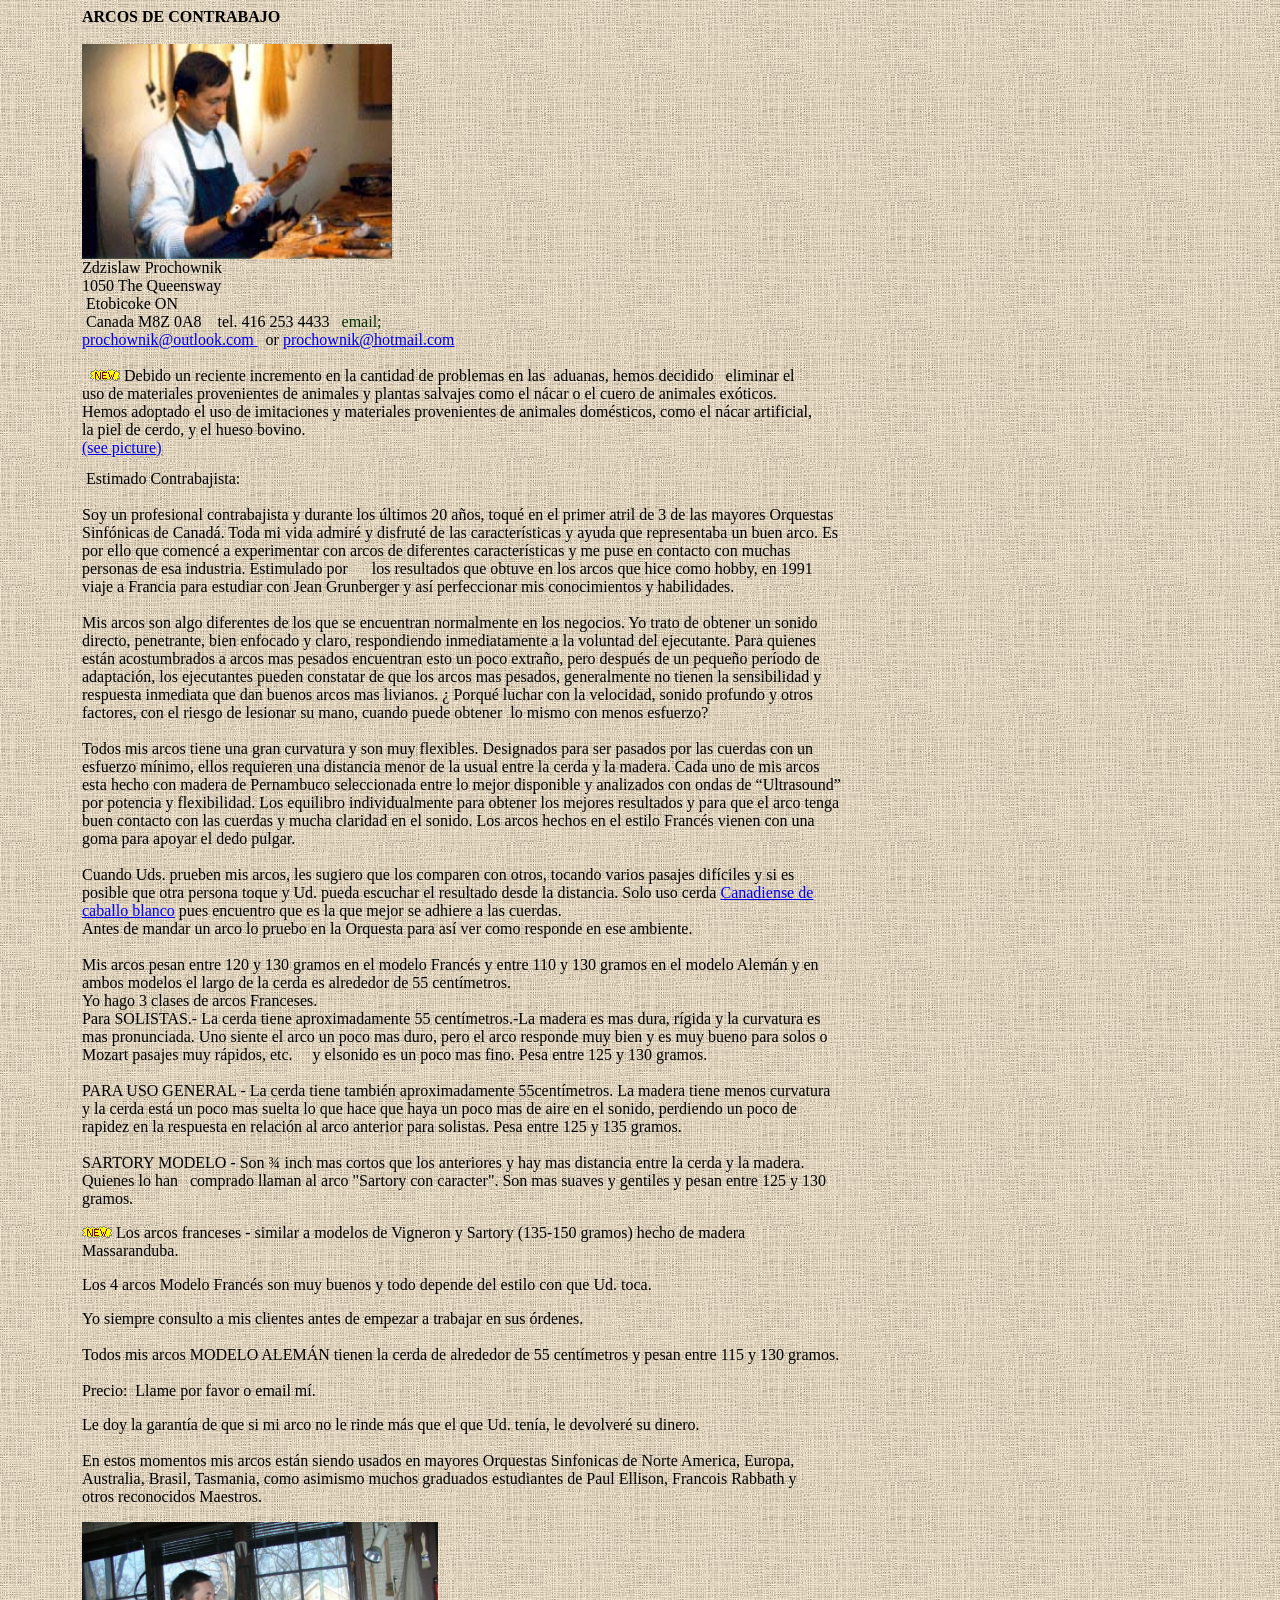
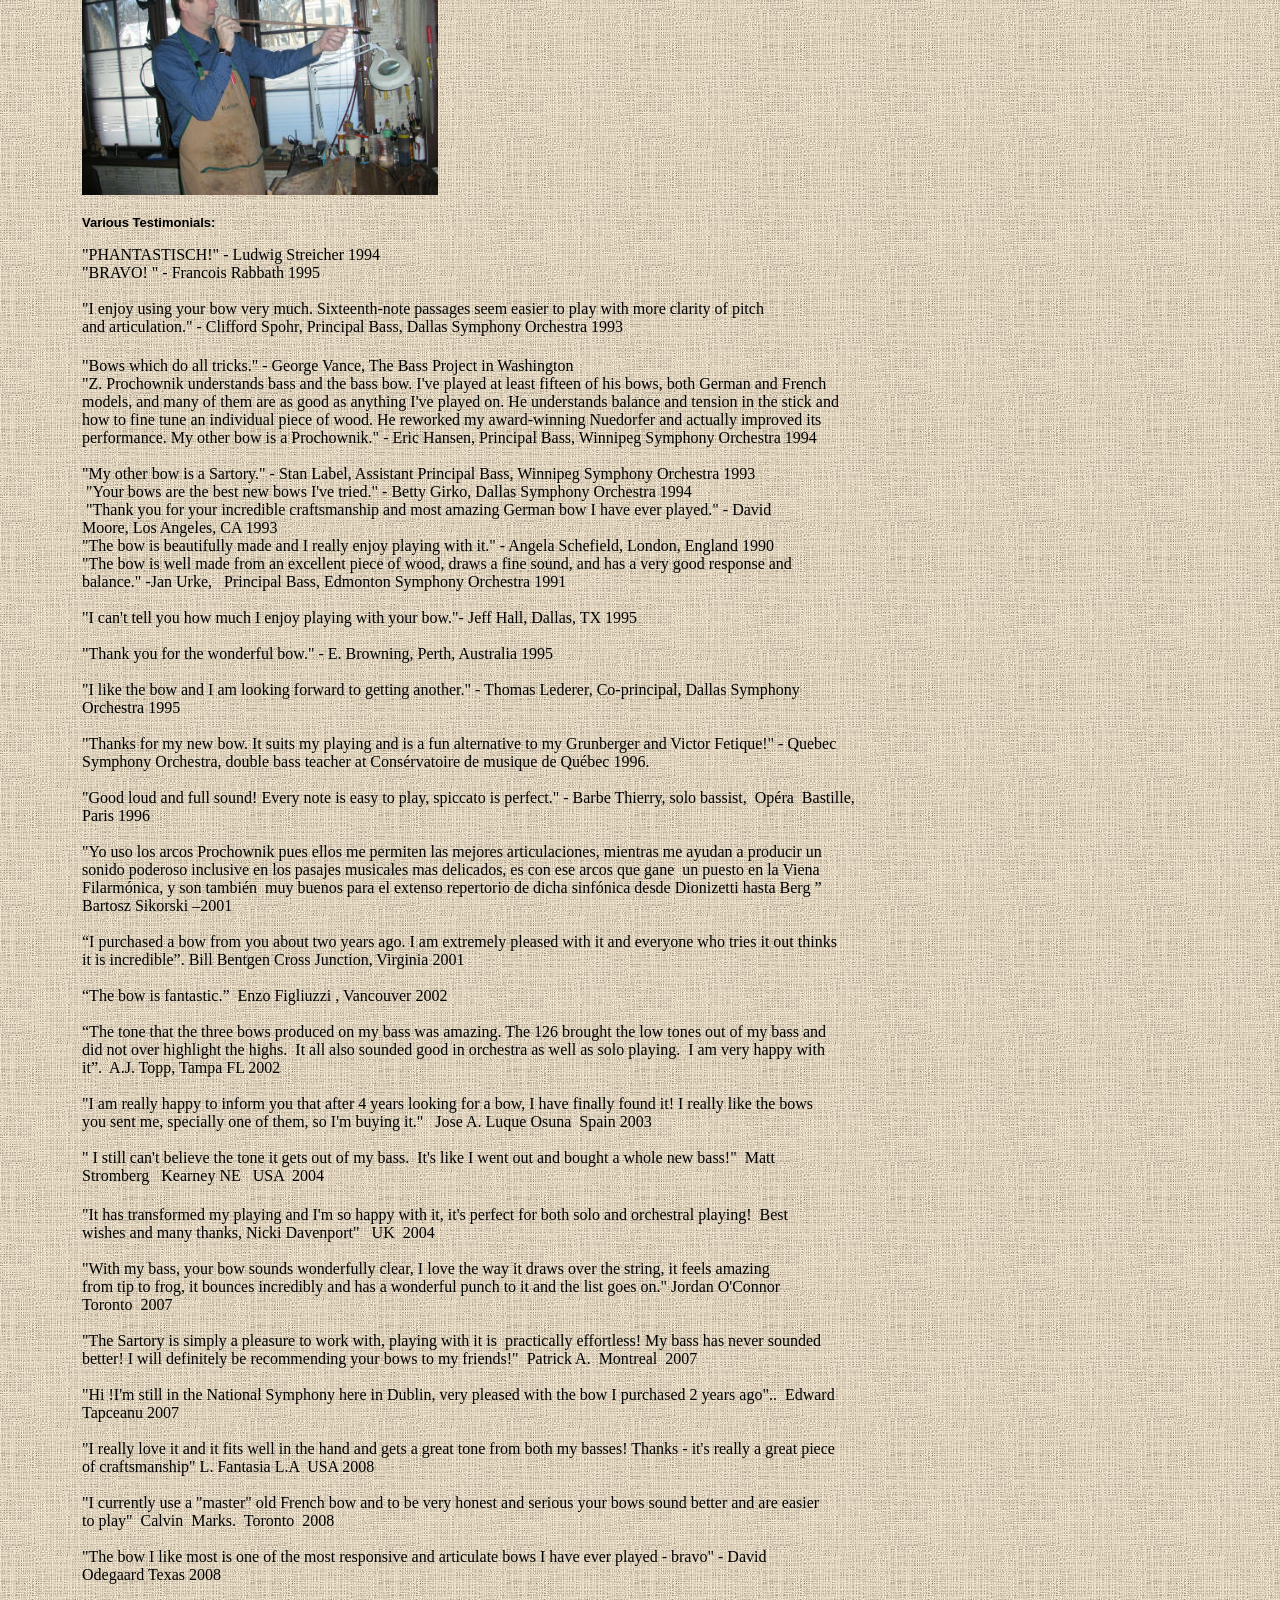
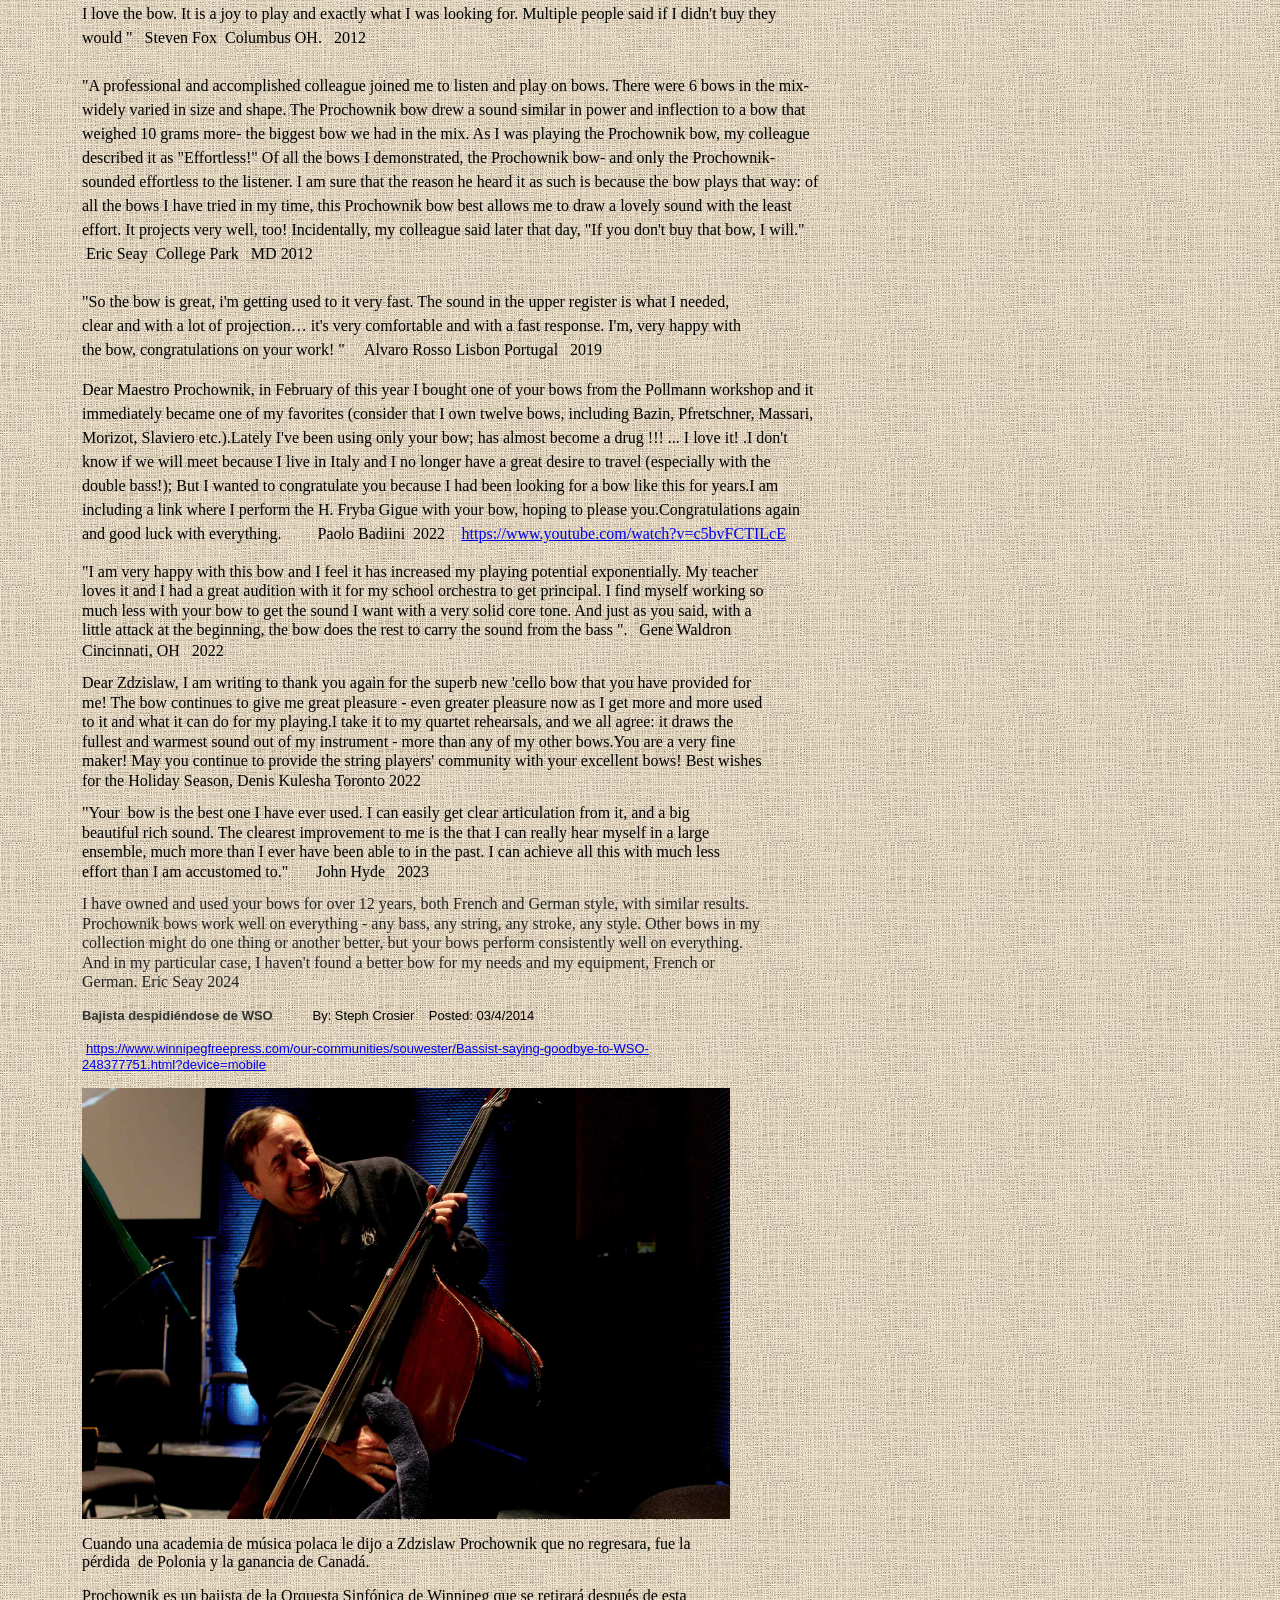
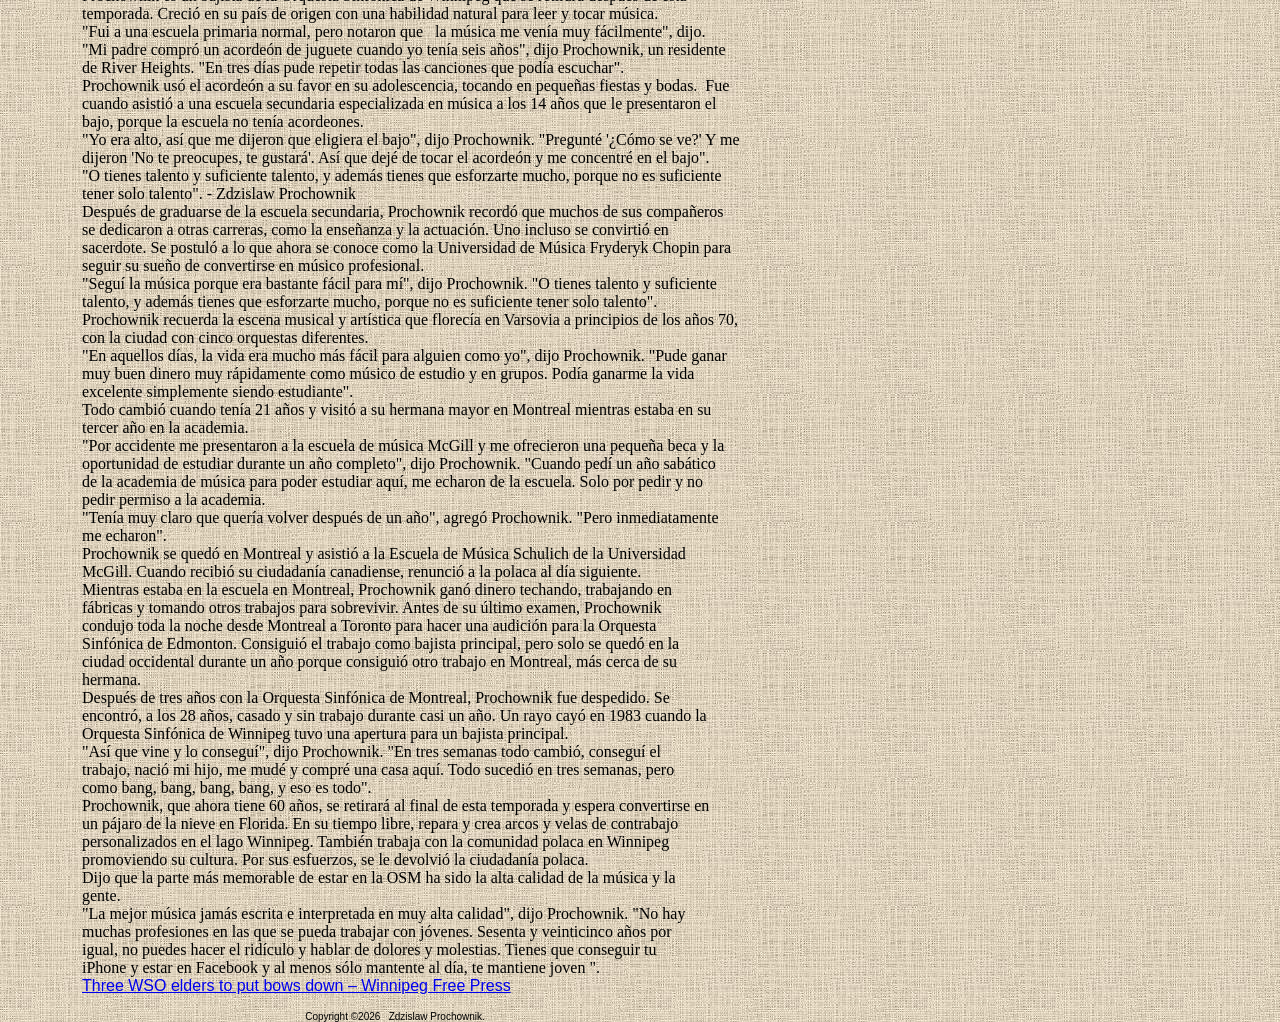
<file: Spanish.htm>
﻿
<head>
<meta name="GENERATOR" content="Microsoft FrontPage 12.0">
<meta name="ProgId" content="FrontPage.Editor.Document">
<meta https-equiv="Content-Type" content="text/html; charset=utf-8">
<title>Arcos de contrabajo</title>
<style>
<!--
p            { font-size: 12.0pt; font-family: Times New Roman; 
               margin-left: 0in; 
               margin-right: 0in }
div.Section1 { page: Section1 }
p.MsoNormal { font-size: 12.0pt; font-family: Times New Roman; 
               margin-left: 0in; 
               margin-right: 0in; margin-top: 0in; margin-bottom: .0001pt }
.style2 {
	font-size: small;
}
.style1 {
	font-family: "Times New Roman";
}
.style7 {
	font-family: Arial;
}
.style8 {
	font-family: "Times New Roman", Times, serif;
}
.style10 {
	font-family: "Times New Roman", Times, serif;
	font-size: medium;
}
.style11 {
	font-size: medium;
}
.style12 {
	font-size: medium;
	font-weight: bold;
}
.style13 {
	font-weight: normal;
}
.style14 {
	font-family: "Times New Roman";
	font-size: medium;
}
.auto-style2 {
	font-size: 11.0pt;
	font-family: Calibri, sans-serif;
	margin-left: 0cm;
	margin-right: 0cm;
	margin-top: 0cm;
	margin-bottom: .0001pt;
}
.auto-style3 {
	font-family: Verdana, Geneva, Tahoma, sans-serif;
	font-weight: bold;
	text-align: center;
}
.auto-style4 {
	font-size: medium;
	font-family: "Times New Roman";
	margin-left: 0cm;
	margin-right: 0cm;
	margin-top: 0cm;
	margin-bottom: .0001pt;
}
.auto-style5 {
	font-family: Verdana, Geneva, Tahoma, sans-serif;
}
.auto-style6 {
	font-size: medium;
	font-family: Verdana, Geneva, Tahoma, sans-serif;
}
.auto-style8 {
	font-size: small;
	font-family: Verdana, Geneva, Tahoma, sans-serif;
}
.auto-style9 {
	margin-right: 10px;
	right: 300px;
	clip: rect(auto, 1200px, auto, auto);
	width: 1200px;
}
.auto-style10 {
	font-weight: normal;
	font-size: x-small;
}
.auto-style11 {
	font-size: 11.0pt;
	font-family: Verdana, Geneva, Tahoma, sans-serif;
	margin-left: 0cm;
	margin-right: 0cm;
	margin-top: 0cm;
	margin-bottom: .0001pt;
}
.style6 {
	font-family: "Times New Roman", Times, serif;
}
.auto-style13 {
	font-family: Verdana, Geneva, Tahoma, sans-serif;
	margin-left: 0cm;
	margin-right: 0cm;
	margin-top: 0cm;
	margin-bottom: .0001pt;
}
.auto-style14 {
	font-size: medium;
	line-height: 150%;
	margin-top: 0;
	margin-bottom: 0;
}
.auto-style16 {
	font-size: small;
	font-family: "Times New Roman";
}
.auto-style17 {
	font-size: medium;
	margin-left: 0cm;
	margin-right: 0cm;
	margin-top: 0cm;
	margin-bottom: .0001pt;
}
.auto-style18 {
	font-size: 11.0pt;
	margin-left: 0cm;
	margin-right: 0cm;
	margin-top: 0cm;
	margin-bottom: .0001pt;
}
.auto-style19 {
	font-size: 11.0pt;
	font-family: "Times New Roman";
	margin-left: 0cm;
	margin-right: 0cm;
	margin-top: 0cm;
	margin-bottom: .0001pt;
}
.style3 {
	font-family: "Times New Roman", Times, serif;
	font-size: medium;
}
.auto-style20 {
	font-size: 11.0pt;
	font-family: "Times New Roman";
	margin-left: 0cm;
	margin-right: 0cm;
	margin-top: 0cm;
	margin-bottom: 2pt;
}
.auto-style21 {
	font-family: "Times New Roman", Times, serif;
	margin-left: 0cm;
	margin-right: 0cm;
	margin-top: 0cm;
	margin-bottom: .0001pt;
	font-size: medium;
}
-->
</style>
</head>

<html>

<body background="IMAGE001.JPG" style="height: 3227px; width: 1032px; margin-left: 82px; margin-right: 200; margin-bottom: 10;">

<!--[if gte mso 9]><xml>
 <v:background id="_x0000_s1025" o:bwmode="white" fillcolor="#ffc">
  <v:fill src="../MYWEB%20MARCH2007/spanish_files/image002.jpg" o:title="Canvas" type="tile"/>
 </v:background></xml><![endif]-->

<div class="auto-style9" style="width: 816px; height: 3176px">
	<span style="text-transform:uppercase" lang="es" class="style11"><strong>Arcos de 
contrabajo<br></strong></span><o:p><br>
<a href="https://www.stringbass.com/web2001/images/zp.jpg" style="color: blue; text-decoration: underline; text-underline: single"><span style="text-decoration:none;text-underline:none">
<img border="0" width="310" height="215" id="_x0000_i1027" src="zp.jpg"></span></a></o:p><br>
<p class="MsoNormal" style="width: 388px"><span style="color:black">
<font size="2" class="style11"><span class="style10">Zdzislaw P</span></font><span class="style10">rochownik&nbsp;&nbsp;&nbsp;&nbsp;&nbsp;&nbsp;&nbsp;&nbsp;&nbsp;&nbsp;&nbsp;&nbsp;&nbsp;&nbsp;&nbsp;&nbsp;&nbsp;&nbsp;&nbsp;&nbsp;&nbsp;&nbsp;&nbsp;&nbsp;&nbsp;&nbsp;&nbsp;&nbsp;&nbsp;<br>
</span><span class="style11"><span class="style10">1050 The Queensway</span></span></span><span style="color:black" class="style10">&nbsp; </span></p>
<p class="MsoNormal" style="width: 427px"><span class="style10">&nbsp;Etobicoke 
ON</span>
<font size="2" face="Arial"><span style="color:black">
<span class="style14"><br class="style8">
</span>
<span class="style11">
<span class="style10">
&nbsp;Canada 
<U1:SHAPE id="_x0000_i1028" style="WIDTH: 7.8pt; HEIGHT: 7.8pt" alt="" type="#_x0000_t75">
M8Z 0A8</U1:SHAPE></span><span class="style8">
</span> </span><span class="style10">&nbsp;&nbsp; tel. 416 253 4433&nbsp;&nbsp; </span></span></font><span style="color:#003300">email;</span><b><font color="#000066"> </font>
</b>
<span style="color:#000066">
<a href="mailto:mailto">prochownik@outlook.com</a></span></a><b><font color="#000066"><a href="mailto:mailto">
</a>&nbsp;</font><strong><font color="#000000">&nbsp;<span class="style13">or</span> <span class="style13"> <a href="mailto:">
prochownik@hotmail.com</a></span>&nbsp;</font></strong></b></p>
	<p class="MsoNormal" style="width: 427px"><b><strong><font color="#000000">&nbsp;&nbsp;</font></strong></b></p>
<p class="MsoNormal" style="width: 731px">&nbsp;&nbsp;<img border="0" src="NEW.GIF" width="30" height="12" class="style11"> 
<span lang="es" class="style11">Debido un reciente incremento en la cantidad de 
problemas en las&nbsp; aduanas, hemos decidido </span> 
<span class="style11">&nbsp; </span> 
<span lang="es" class="style11">eliminar el uso de materiales provenientes de 
animales y plantas salvajes como el nácar o el cuero de animales exóticos. Hemos 
adoptado el uso de imitaciones y materiales provenientes de animales domésticos, 
como el nácar artificial, la piel de cerdo, y el hueso bovino. </span></p>
<p class="MsoNormal" style="width: 441px"><span style="color:black"> <a href="P49.jpg">
<span class="style11">(see picture)</span></a>
</span></p>
	<p class="auto-style8" style="width: 760px"><span style="color:black">
	<span class="style10">&nbsp;</span></span><span class="style8"><span lang="es"><span class="style11">Estimado 
Contrabajista:&nbsp;<br>
<br>
Soy un profesional contrabajista y durante los últimos 20 años, toqué en el 
primer atril de 3 de las mayores Orquestas&nbsp; Sinfónicas</span></span><span class="style11">
</span> <span lang="es">
<span class="style11">de Canadá. Toda mi vida admiré y disfruté de las características y ayuda que 
representaba un buen arco. Es por ello que comencé a experimentar con arcos de 
diferentes características y me puse en contacto con muchas personas de esa 
industria. Estimulado por</span></span><span class="style11">&nbsp;&nbsp;&nbsp;&nbsp; <span lang="es">&nbsp;los 
resultados que obtuve en los arcos que hice como hobby, en 1991 viaje a Francia 
para estudiar con Jean Grunberger y así perfeccionar mis conocimientos y 
habilidades.&nbsp;<br>
<br>
Mis arcos son algo diferentes de los que se encuentran normalmente en los 
negocios. Yo trato de obtener un sonido&nbsp; directo, penetrante, bien enfocado 
y claro, respondiendo inmediatamente a la voluntad del ejecutante. Para quienes 
están acostumbrados</span> <span lang="es">a arcos mas pesados encuentran esto 
un poco extraño, pero después de un pequeño período de adaptación, los 
ejecutantes pueden constatar de que los arcos mas pesados, generalmente no 
tienen la sensibilidad y respuesta inmediata que dan buenos arcos mas livianos. 
¿ Porqué luchar con la velocidad, sonido profundo y otros factores, con el 
riesgo de lesionar su mano, cuando puede obtener</span>&nbsp; <span lang="es">lo 
mismo con menos esfuerzo?&nbsp;<br>
<br>
Todos mis arcos tiene una gran curvatura y son muy flexibles. Designados para 
ser pasados por las cuerdas con un esfuerzo mínimo, ellos requieren una 
distancia menor de la usual entre la cerda y la madera. Cada uno de mis arcos 
esta hecho con madera de Pernambuco seleccionada entre lo mejor disponible y 
analizados con ondas de “Ultrasound” por potencia y flexibilidad. Los equilibro 
individualmente para obtener los mejores resultados y para que el arco tenga 
buen contacto con las cuerdas y mucha claridad en el sonido. Los arcos hechos en 
el estilo Francés vienen con una goma para apoyar el dedo pulgar.&nbsp;<br>
<br>
Cuando Uds. prueben mis arcos, les sugiero que los comparen con otros, tocando 
varios pasajes difíciles y si es posible que otra persona toque y Ud. pueda 
escuchar el resultado desde la distancia. Solo uso cerda 
<a href="Analysis%20of%20Bow-Hair%20Fibres.pdf" style="color: blue; text-decoration: underline; text-underline: single">
Canadiense de caballo blanco</a>
pues encuentro que es la</span> <span lang="es">que mejor se adhiere a las 
cuerdas.&nbsp;<br>
Antes de mandar un arco lo pruebo en la Orquesta para así ver como responde en 
ese ambiente.&nbsp;<br>
<br>
Mis arcos pesan entre 120 y 130 gramos en el modelo Francés y entre 110 y 130 
gramos en el modelo Alemán y en ambos modelos el largo de la cerda es alrededor 
de 55 centímetros.&nbsp;<br>
Yo hago 3 clases de arcos Franceses.<br>
Para SOLISTAS.- La cerda tiene aproximadamente 55 centímetros.-La madera es mas 
dura, rígida y la curvatura es mas pronunciada. Uno siente el arco un poco mas 
duro, pero el arco responde muy bien y es muy bueno para solos o Mozart pasajes 
muy rápidos, etc. </span>&nbsp;&nbsp;&nbsp; <span lang="es">y elsonido es un 
poco mas fino. Pesa entre 125 y 130 gramos.<br>
<br>
PARA USO GENERAL - La cerda tiene también aproximadamente 55centímetros. La 
madera tiene menos curvatura y la cerda está un poco mas suelta lo que hace que 
haya un poco mas de aire en el sonido, perdiendo un poco de rapidez en la 
respuesta en relación al arco anterior para solistas. Pesa entre 125 y 135 
gramos.<br>
<br>
SARTORY MODELO - Son ¾ inch mas cortos que los anteriores y hay mas distancia 
entre la cerda y la madera. Quienes lo han </span>&nbsp; </span> <span lang="es">
<span class="style11">comprado llaman al arco "Sartory con caracter". Son mas suaves y gentiles y 
pesan entre 125 y 130 gramos. </span> </span>
</span>
</p>
<p class="style8" style="width: 751px"> <span lang="es">
<img border="0" src="NEW.GIF" width="30" height="12" class="style11"><span class="style11"> 
Los arcos franceses - similar a modelos de Vigneron y Sartory (135-150 gramos) 
hecho de madera Massaranduba.</span></span></p>
<p class="style8" style="width: 765px"><span lang="es"><span class="style11">
Los 4 arcos Modelo Francés son muy buenos y todo depende del estilo con que Ud. 
toca. </span>
	</span>
</p>
	<p class="style8" style="width: 765px"><span lang="es">
	<span class="style11">
	Yo siempre consulto a mis clientes antes<span lang="en-ca">&nbsp;</span>de 
empezar a trabajar en sus órdenes.<br>
<br>
Todos mis arcos MODELO ALEMÁN tienen la cerda de alrededor de 55 centímetros y 
pesan entre 115 y 130 gramos.<br>
<br>
Precio:&nbsp;</span><span style="mso-tab-count: 1" class="style11"> Llame por favor o 
email mí.</span><br class="style11">
</p>
<p class="style8" style="width: 744px"><span class="style11">
Le doy la garantía de que si mi arco no le rinde más que el que Ud. tenía, le 
devolveré su dinero.&nbsp;<br>
<br>
En estos momentos mis arcos están siendo usados en mayores Orquestas Sinfonicas 
de Norte America, Europa, Australia, Brasil<span lang="en-ca">,</span> Tasmania, 
como asimismo muchos graduados estudiantes de Paul Ellison, Francois Rabbath y 
otros reconocidos Maestros.&nbsp;</span></p>
	<p class="auto-style5" style="width: 393px">
	<img alt="" height="273" src="Z25.jpg" width="356">&nbsp;</p>
	</span>
	<p class="auto-style11"><b><span class="style2">Various Testimonials:</span></b></p>
	<p class="auto-style2" style="width: 763px">&nbsp;</p>
	<p class="auto-style19" style="width: 758px"><span class="style11">
	"PHANTASTISCH!" - Ludwig Streicher 1994<br></span></p>
	<p class="auto-style20" style="width: 771px"><span class="style11">
	"BRAVO! " - Francois Rabbath 1995<br>&nbsp;<br>"I enjoy using your bow very much. 
	Sixteenth-note passages seem easier to play with more clarity of pitch and<span style="mso-spacerun:yes">&nbsp;</span>articulation." 
	- Clifford Spohr, Principal Bass, Dallas Symphony Orchestra 1993<br>&nbsp;</span></p>
	<p class="auto-style19" style="width: 750px"><span class="style11">"Bows 
	which do all tricks." - George Vance, The Bass Project in Washington&nbsp;<br>
	</span></p>
	<p class="auto-style19" style="width: 757px"><span class="style11">"Z. 
	Prochownik understands bass and the bass bow. I've played at least fifteen 
	of his bows, both German and French models, and many of them are as good as 
	anything I've played on. He understands balance and tension in the stick and 
	how to fine tune an individual piece of wood. He reworked my award-winning 
	Nuedorfer and actually improved its performance. My other bow is a 
	Prochownik." - Eric Hansen, Principal Bass, Winnipeg Symphony Orchestra 1994<br>
	&nbsp;</span></p>
	<p class="auto-style19" style="width: 768px"><span class="style11">"My other 
	bow is a Sartory." - Stan Label, Assistant Principal Bass, Winnipeg Symphony 
	Orchestra 1993<br></span></p>
	<p class="auto-style19" style="width: 759px"><span class="style11">&nbsp;"Your 
	bows are the best new bows I've tried." - Betty Girko, Dallas Symphony 
	Orchestra 1994<br></span></p>
	<p class="auto-style19" style="width: 735px"><span class="style11">
	&nbsp;"Thank you for your incredible craftsmanship and most amazing German bow I 
	have ever played." - David Moore, Los Angeles, CA 1993<br></span></p>
	<p class="auto-style19" style="width: 798px"><span class="style11">"The bow 
	is beautifully made and I really enjoy playing with it." - Angela Schefield, 
	London, England 1990&nbsp;<br></span></p>
	<p class="auto-style18" style="width: 771px"><span class="style11">"The bow 
	is well made from an excellent piece of wood, draws a fine sound, and has a 
	very good response and balance." -Jan Urke,&nbsp;&nbsp; Principal Bass, 
	Edmonton Symphony Orchestra 1991</span><o:p></o:p></p>
	<p class="auto-style17" style="width: 764px">&nbsp;</p>
	<p class="auto-style17" style="width: 719px">"I can't tell you how much I 
	enjoy playing with your bow."- Jeff Hall, Dallas, TX 1995&nbsp;<o:p></o:p></p>
	<p class="auto-style17" style="width: 747px">&nbsp;</p>
	<p class="auto-style17" style="width: 656px">"Thank you for the wonderful 
	bow." - E. Browning, Perth, Australia 1995&nbsp;<o:p></o:p></p>
	<p class="auto-style17" style="width: 763px">&nbsp;</p>
	<p class="auto-style4" style="width: 770px">"I like the bow and I am 
	looking forward to getting another." - Thomas Lederer, Co-principal, Dallas 
	Symphony Orchestra 1995<br>
	&nbsp;</p>
	<p class="auto-style4" style="width: 785px">"Thanks for my new bow. It 
	suits my playing and is a fun alternative to my Grunberger and Victor 
	Fetique!" - Quebec Symphony Orchestra, double bass teacher at Consérvatoire 
	de musique de Québec 1996.&nbsp;<br>
	</p>
	<p class="auto-style17" style="width: 781px">&nbsp;</p>
	<p class="auto-style17" style="width: 776px">"Good loud and full sound! 
	Every note is easy to play, spiccato is perfect." - Barbe Thierry, solo 
	bassist,&nbsp; Opéra&nbsp;&nbsp;Bastille, Paris 1996<o:p></o:p></p>
	<p class="auto-style17" style="width: 745px">&nbsp;</p>
	<p class="auto-style4" style="width: 776px"><span lang="ES-UY" style="mso-ansi-language:ES-UY">
	"Yo uso los arcos Prochownik pues ellos me permiten las mejores 
	articulaciones, mientras me ayudan a producir un sonido poderoso inclusive 
	en los pasajes musicales mas delicados, es con ese arcos que gane<span style="mso-spacerun:yes">&nbsp;
	</span>un puesto en la Viena Filarmónica,&nbsp;y&nbsp;son también &nbsp;muy buenos para el 
	extenso repertorio de dicha sinfónica desde Dionizetti hasta Berg ”<span style="mso-spacerun:yes">&nbsp;
	</span>Bartosz Sikorski –2001</span><o:p></o:p></p>
	<p class="auto-style17" style="width: 753px">&nbsp;</p>
	<p class="auto-style17" style="width: 762px">“I purchased a bow from you 
	about two years ago. I am extremely pleased with it and everyone who tries 
	it out thinks it is incredible”. Bill Bentgen Cross Junction, Virginia 2001<o:p></o:p></p>
	<p class="auto-style17" style="width: 758px">&nbsp;</p>
	<p class="auto-style4" style="width: 645px">“The bow is fantastic.”<span style="mso-spacerun:yes">&nbsp;
	</span>Enzo Figliuzzi , Vancouver 2002<o:p></o:p></p>
	<p class="auto-style17" style="width: 755px">&nbsp;</p>
	<p class="auto-style17" style="width: 760px">“The tone that the three bows 
	produced on my bass was amazing. The 126&nbsp;brought the low tones&nbsp;out&nbsp;of my 
	bass and did not over highlight the highs.&nbsp; It all also sounded good in 
	orchestra as well as solo playing.&nbsp; I am very happy with it”.&nbsp; 
	A.J. Topp, Tampa FL 2002<o:p></o:p></p>
	<p class="auto-style17" style="width: 752px">&nbsp;</p>
	<p class="auto-style17" style="width: 755px">"I am really happy to inform 
	you that after 4 years looking for a bow, I have finally found it! I really 
	like the bows you sent me, specially one of them, so I'm buying it."&nbsp;&nbsp; 
	Jose A. Luque Osuna&nbsp; Spain 2003&nbsp;&nbsp;<o:p></o:p></p>
	<p class="auto-style17" style="width: 746px">&nbsp;</p>
	<p class="auto-style17" style="width: 756px">" I still can't believe the 
	tone it gets out of my bass.&nbsp; It's like I went out and bought a whole 
	new bass!"&nbsp; Matt Stromberg&nbsp;&nbsp; Kearney NE&nbsp;&nbsp; USA&nbsp; 
	2004<o:p></o:p></p>
	<p class="auto-style17" style="width: 749px; height: 21px">&nbsp;</p>
	<p class="auto-style17" style="width: 752px">"It has transformed my playing 
	and I'm so happy with it, it's perfect for both solo and orchestral playing!&nbsp; 
	Best wishes and many thanks, Nicki Davenport"&nbsp;&nbsp; UK&nbsp; 2004<o:p></o:p></p>
	<p class="auto-style17" style="width: 739px">&nbsp;</p>
	<p class="auto-style17" style="width: 722px">"With my bass, your bow sounds 
	wonderfully clear, I love the way it draws over the string,&nbsp;it feels amazing 
	from tip to frog, it bounces incredibly and has a wonderful punch to it and 
	the list goes on." Jordan O'Connor&nbsp; Toronto&nbsp; 2007<o:p></o:p></p>
	<p class="auto-style17" style="width: 748px">&nbsp;</p>
	<p class="auto-style17" style="width: 771px">"The Sartory is simply a 
	pleasure to work with, playing with it is&nbsp; practically effortless! My 
	bass has never sounded better! I will&nbsp;definitely be recommending your bows 
	to my friends!"&nbsp; Patrick A.&nbsp; Montreal&nbsp; 2007<o:p></o:p></p>
	<p class="auto-style17" style="width: 757px">&nbsp;</p>
	<p class="auto-style17" style="width: 766px">"Hi !I'm still in the National 
	Symphony here in Dublin, very pleased with the bow I purchased 2 years 
	ago"..&nbsp; Edward Tapceanu 2007&nbsp;&nbsp;&nbsp;<o:p></o:p></p>
	<p class="auto-style17" style="width: 762px">&nbsp;</p>
	<p class="auto-style17" style="width: 761px">"I really love it and it fits 
	well in the hand and&nbsp;gets a great tone from both my basses! Thanks - it's 
	really a great piece of craftsmanship" L. Fantasia L.A&nbsp; USA 2008&nbsp;&nbsp;&nbsp;<o:p></o:p></p>
	<p class="auto-style17" style="width: 757px">&nbsp;</p>
	<p class="auto-style17" style="width: 745px">"I currently use&nbsp;a "master" 
	old French bow and to be very honest and serious your bows sound better and 
	are easier to&nbsp;play"&nbsp; Calvin&nbsp; Marks. &nbsp;Toronto &nbsp;2008<o:p></o:p></p>
	<p class="auto-style17" style="width: 744px">&nbsp;</p>
	<p class="auto-style17" style="width: 731px">"The bow I like most is one of 
	the most responsive and articulate bows I have ever played - bravo" - David 
	Odegaard Texas 2008&nbsp;&nbsp; </p>
	<p class="auto-style17" style="width: 736px">&nbsp;</p>
	<p style="line-height: 150%; margin-top: 0; margin-bottom: 0; width: 728px;">
	<font class="style14" size="1">I</font><font class="style1"><font class="Apple-style-span"><span class="style11"> 
	love the bow. It is a joy to play and exactly what I was looking for. 
	Multiple people said if I didn't buy they would " </span> </font></font>
	<font color="black" face="arial" size="2">
	<font class="style14" face="Arial, Helvetica, sans-serif" size="1">
	&nbsp; Steven Fox&nbsp; Columbus OH.&nbsp;&nbsp; 2012</font></font></p>
	<p style="line-height: 150%; margin-top: 0; margin-bottom: 0; width: 715px;" class="style11">
	&nbsp;</p>
	<p style="line-height: 150%; margin-top: 0; margin-bottom: 0; width: 744px;" class="style11">
	"A professional and accomplished colleague joined me to listen and play on 
	bows. There were 6 bows in the mix- widely varied in size and shape. The 
	Prochownik bow drew a sound similar in power and inflection to a bow that 
	weighed 10 grams more- the biggest bow we had in the mix. As I was playing 
	the Prochownik bow, my colleague described it as "Effortless!" Of all the 
	bows I demonstrated, the Prochownik bow- and only the Prochownik- sounded 
	effortless to the listener. I am sure that the reason he heard it as such is 
	because the bow plays that way: of all the bows I have tried in my time, 
	this Prochownik bow best allows me to draw a lovely sound with the least 
	effort. It projects very well, too! Incidentally, my colleague said later 
	that day, "If you don't buy that bow, I will."&nbsp;&nbsp;&nbsp;</p>
	<p style="line-height: 150%; margin-top: 0; margin-bottom: 0; width: 721px;" class="style11">
	&nbsp;Eric Seay&nbsp; College Park&nbsp;&nbsp; MD 2012</p>
	<p style="width: 712px;" class="auto-style14">
	&nbsp;</p>
	<p style="line-height: 150%; margin-top: 0; margin-bottom: 0; width: 677px;" class="style14">
	"<span style="mso-bidi-font-size: 11.0pt">So the bow is great, i'm getting 
	used to it very fast. The sound in the upper register is what I needed, 
	clear and with a lot of projection… it's very comfortable and with a fast 
	response. </span>I'm, very happy with the bow, congratulations on your work! 
	"&nbsp;&nbsp;&nbsp;&nbsp; Alvaro Rosso Lisbon Portugal&nbsp;&nbsp; 2019<o:p></o:p></p>
	<p style="line-height: 150%; width: 735px;" class="auto-style6">
	<span class="style1">
	<span lang="EN" style="color:black;mso-ansi-language:EN">Dear Maestro 
	Prochownik, in February of this year I bought one of your bows from the 
	Pollmann workshop and it immediately became one of my favorites (consider 
	that I own twelve bows, including Bazin, Pfretschner, Massari, Morizot, 
	Slaviero etc.).Lately I've been using only your bow; has almost become a 
	drug !!! ... I love it!</span><span style="color:black;mso-ansi-language:EN">
	</span><span style="mso-ansi-language: EN">.</span><span lang="EN" style="color:black;mso-ansi-language:EN">I 
	don't know if we will meet because I live in Italy and I no longer have a 
	great desire to travel (especially with the double bass!); But I wanted to 
	congratulate you because I had been looking for a bow like this for years.I 
	am including a link where I perform the H. Fryba Gigue with your bow, hoping 
	to please you.Congratulations again and good luck with everything.</span><span style="color:black;mso-ansi-language:EN">&nbsp;&nbsp;&nbsp;&nbsp;&nbsp;&nbsp;&nbsp;&nbsp;
	</span><span class="xy2iqfc">
	<span lang="EN" style="color:black;mso-ansi-language:EN">Paolo Badiini</span></span><o:p>&nbsp; 
	2022 </o:p>
	<span style="color: black">&nbsp; </span></span>&nbsp;<span class="style1" style="color: black"><a href="https://www.youtube.com/watch?v=c5bvFCTILcE" target="_blank">https://www.youtube.com/watch?v=c5bvFCTILcE</a></span><o:p></o:p></p>
	<p style="line-height: 150%; width: 695px;" class="auto-style8">
	<o:p><span class="style14">"I am very happy with this bow and I feel it has 
	increased my playing potential exponentially. My teacher loves it and I had 
	a great audition with it for my school orchestra to get principal. I find 
	myself working so much less with your bow to get the sound I want with a 
	very solid core tone. And just as you said, with a little attack at the 
	beginning, the bow does the rest to carry the sound from the bass ".</span>&nbsp;<o:p><span class="style14">&nbsp;
	</span>
	<span class="style14" style="mso-fareast-font-family: Calibri; mso-fareast-theme-font: minor-latin; mso-ansi-language: EN-CA; mso-fareast-language: EN-CA; mso-bidi-language: AR-SA">
	Gene Waldron&nbsp; Cincinnati, OH&nbsp;&nbsp; 2022</span></o:p></o:p></p>
	<p style="line-height: 150%; width: 685px;" class="auto-style8">
	<o:p>
	<o:p><span style="color: black"><span class="style14">Dear Zdzislaw,<u5:p> </u5:p>
	I am writing to thank you&nbsp;again for the superb new 'cello bow that you have 
	provided for me!</span><u5:p></u5:p></span><span class="style14"><o:p> </o:p>
	</span><span style="color: black"><span class="style14">The bow continues to 
	give me great pleasure - even greater pleasure now as I get more and more 
	used to it and what it can do for my playing.I take it to my quartet 
	rehearsals, and we all agree: it draws the fullest and warmest sound out of 
	my instrument - more than any of my other bows.<u5:p></u5:p>You are a very 
	fine maker! May you continue to provide the string players' community with 
	your excellent bows!<u5:p> </u5:p>Best wishes for the Holiday Season,<u5:p> </u5:p>
	Denis Kulesha<u5:p> Toronto 2022</u5:p></span></span><o:p></o:p></o:p></o:p></p>
	<p style="line-height: 150%; width: 667px;" class="auto-style16">
	<o:p>
	<o:p>
	<o:p><span style="mso-fareast-font-family:&quot;Times New Roman&quot;">
	<span class="style11">"Your &nbsp;bow is the best one I have ever used. I can 
	easily get clear articulation from it, and a big beautiful rich sound. The 
	clearest improvement to me is the that I can really hear myself in a large 
	ensemble, much more than I ever have been able to in the past. I can achieve 
	all this with much less effort than I am accustomed to."&nbsp;&nbsp;&nbsp;&nbsp;&nbsp;&nbsp; 
	John Hyde<o:p>&nbsp;&nbsp; 2023</o:p></span></span></o:p></o:p></o:p></p>
	<p style="line-height: 150%; width: 688px;" class="auto-style16">
	<o:p>
	<o:p>
	<o:p>
	<o:p>
	<span class="style3" lang="EN-CA" style="mso-fareast-font-family: &quot;Times New Roman&quot;; color: #242424; mso-ansi-language: EN-CA; mso-fareast-language: PL">
	I have owned and used your bows for over 12 years, both French and German 
	style, with similar results. Prochownik bows work well on everything - any 
	bass, any string, any stroke, any style. Other bows in my collection might 
	do one thing or another better, but your bows perform consistently well on 
	everything. And in my particular case, I haven't found a better bow for my 
	needs and my equipment, French or German. </span>
	<span class="style3" style="mso-fareast-font-family: &quot;Times New Roman&quot;; color: #242424; mso-fareast-language: PL">
	Eric Seay&nbsp;2024<o:p></o:p></span></o:p></o:p></o:p></o:p></p>
	<div class="style2">
		<p class="style15" style="width: 664px"><span style="color:#333333">
		<span class="auto-style5">
		<o:p><span class="style2"><strong>Bajista despidiéndose de WSO</strong>&nbsp;&nbsp;&nbsp;&nbsp;&nbsp;&nbsp;&nbsp;&nbsp;&nbsp; 
		</o:p>
		</span></span>
		</span><span class="auto-style5"><span class="style2">&nbsp;By: Steph Crosier
		<o:p>&nbsp;&nbsp; </o:p>
		Posted: 
		<st1:date Year="2014" Day="3" Month="4"
w:st="on"><span class="updated">03/4/2014</span></st1:date></span><span class="updated"><span class="style2">
		</span>
		</span>
		</span>
		</p>
		<p class="style15" style="width: 660px">
		<o:p>&nbsp;<span class="auto-style8"><a href="https://www.winnipegfreepress.com/our-communities/souwester/Bassist-saying-goodbye-to-WSO-248377751.html?device=mobile" target="_blank">https://www.winnipegfreepress.com/our-communities/souwester/Bassist-saying-goodbye-to-WSO-248377751.html?device=mobile</a></span></o:p></p>
		<p class="style2" style="width: 663px">
		<img alt="" height="431" src="Bass02.jpg" width="648" class="auto-style5"></p>
		<p class="style11" style="width: 651px">
		<span class="style8">Cuando 
		una academia de música polaca le dijo a Zdzislaw Prochownik que no 
		regresara, fue la pérdida&nbsp; de Polonia y la ganancia de Canadá.</span><o:p></o:p></p>
		<p class="auto-style21" style="width: 673px">Prochownik es un bajista de la Orquesta 
		Sinfónica de Winnipeg que se retirará después de esta temporada. Creció 
		en su país de origen con una habilidad natural para leer y tocar música.<o:p></o:p></p>
		<p class="auto-style21" style="width: 658px">"Fui a una escuela primaria normal, pero notaron 
		que&nbsp;&nbsp; la música me venía muy fácilmente", dijo.<o:p></o:p></p>
		<p class="auto-style21" style="width: 648px">"Mi padre compró un acordeón de juguete cuando 
		yo tenía seis años", dijo Prochownik, un residente de River Heights. "En 
		tres días pude repetir todas las canciones que podía escuchar".<o:p></o:p></p>
		<p class="auto-style21" style="width: 665px">Prochownik usó el acordeón a su favor en su 
		adolescencia, tocando en pequeñas fiestas y bodas.&nbsp; Fue cuando 
		asistió a una escuela secundaria especializada en música a los 14 años 
		que le presentaron el bajo, porque la escuela no tenía acordeones.<o:p></o:p></p>
		<p class="auto-style21" style="width: 661px">"Yo era alto, así que me dijeron que eligiera el 
		bajo", dijo Prochownik. "Pregunté '¿Cómo se ve?' Y me dijeron 'No te 
		preocupes, te gustará'. Así que dejé de tocar el acordeón y me concentré 
		en el bajo".<o:p></o:p></p>
		<p class="auto-style21" style="width: 664px">"O tienes talento y suficiente talento, y además 
		tienes que esforzarte mucho, porque no es suficiente tener solo 
		talento". - Zdzislaw Prochownik<o:p></o:p></p>
		<p class="auto-style21" style="width: 652px">Después de graduarse de la escuela secundaria, 
		Prochownik recordó que muchos de sus compañeros se dedicaron a otras 
		carreras, como la enseñanza y la actuación. Uno incluso se convirtió en 
		sacerdote. Se postuló a lo que ahora se conoce como la Universidad de 
		Música Fryderyk Chopin para seguir su sueño de convertirse en músico 
		profesional.<o:p></o:p></p>
		<p class="auto-style21" style="width: 661px">"Seguí la música porque era bastante fácil para 
		mí", dijo Prochownik. "O tienes talento y suficiente talento, y además 
		tienes que esforzarte mucho, porque no es suficiente tener solo 
		talento".<o:p></o:p></p>
		<p class="auto-style21" style="width: 656px">Prochownik recuerda la escena musical y 
		artística que florecía en Varsovia a principios de los años 70, con la 
		ciudad con cinco orquestas diferentes.<o:p></o:p></p>
		<p class="auto-style21" style="width: 653px">"En aquellos días, la vida era mucho más fácil 
		para alguien como yo", dijo Prochownik. "Pude ganar muy buen dinero muy 
		rápidamente como músico de estudio y en grupos. Podía ganarme la vida 
		excelente simplemente siendo estudiante".<o:p></o:p></p>
		<p class="auto-style21" style="width: 635px">Todo cambió cuando tenía 21 años y visitó a su 
		hermana mayor en Montreal mientras estaba en su tercer año en la 
		academia.<o:p></o:p></p>
		<p class="auto-style21" style="width: 645px">"Por accidente me presentaron a la escuela de 
		música McGill y me ofrecieron una pequeña beca y la oportunidad de 
		estudiar durante un año completo", dijo Prochownik. "Cuando pedí un año 
		sabático de la academia de música para poder estudiar aquí, me echaron 
		de la escuela. Solo por pedir y no pedir permiso a la academia.<o:p></o:p></p>
		<p class="auto-style21" style="width: 646px">"Tenía muy claro que quería volver después de un 
		año", agregó Prochownik. "Pero inmediatamente me echaron".<o:p></o:p></p>
		<p class="auto-style21" style="width: 629px">Prochownik se quedó en Montreal y asistió a la 
		Escuela de Música Schulich de la Universidad McGill. Cuando recibió su 
		ciudadanía canadiense, renunció a la polaca al día siguiente.<o:p></o:p></p>
		<p class="auto-style21" style="width: 632px">Mientras estaba en la escuela en Montreal, 
		Prochownik ganó dinero techando, trabajando en fábricas y tomando otros 
		trabajos para sobrevivir. Antes de su último examen, Prochownik condujo 
		toda la noche desde Montreal a Toronto para hacer una audición para la 
		Orquesta Sinfónica de Edmonton. Consiguió el trabajo como bajista 
		principal, pero solo se quedó en la ciudad occidental durante un año 
		porque consiguió otro trabajo en Montreal, más cerca de su hermana.<o:p></o:p></p>
		<p class="auto-style21" style="width: 635px">Después de tres años con la Orquesta Sinfónica 
		de Montreal, Prochownik fue despedido. Se encontró, a los 28 años, 
		casado y sin trabajo durante casi un año. Un rayo cayó en 1983 cuando la 
		Orquesta Sinfónica de Winnipeg tuvo una apertura para un bajista 
		principal.<o:p></o:p></p>
		<p class="auto-style21" style="width: 617px">"Así que vine y lo conseguí", dijo Prochownik. 
		"En tres semanas todo cambió, conseguí el trabajo, nació mi hijo, me 
		mudé y compré una casa aquí. Todo sucedió en tres semanas, pero como 
		bang, bang, bang, bang, y eso es todo".<o:p></o:p></p>
		<p class="auto-style21" style="width: 632px">Prochownik, que ahora tiene 60 años, se retirará 
		al final de esta temporada y espera convertirse en un pájaro de la nieve 
		en Florida. En su tiempo libre, repara y crea arcos y velas de 
		contrabajo personalizados en el lago Winnipeg. También trabaja con la 
		comunidad polaca en Winnipeg promoviendo su cultura. Por sus esfuerzos, 
		se le devolvió la ciudadanía polaca.<o:p></o:p></p>
		<p class="auto-style21" style="width: 636px">Dijo que la parte más memorable de estar en la 
		OSM ha sido la alta calidad de la música y la gente.<o:p></o:p></p>
		<p class="auto-style21" style="width: 616px">"La mejor música jamás escrita e interpretada en 
		muy alta calidad", dijo Prochownik. "No hay muchas profesiones en las 
		que se pueda trabajar con jóvenes. Sesenta y veinticinco años por igual, 
		no puedes hacer el ridículo y hablar de dolores y molestias. Tienes que 
		conseguir tu iPhone y estar en Facebook y al menos sólo mantente al día, 
		te mantiene joven ".<o:p></o:p></p>
		<p class="auto-style13" style="width: 616px">
		<o:p>
		</o:p>
		</p>
		<p class="auto-style13" style="width: 616px">
		<o:p>
		<a href="https://www.winnipegfreepress.com/arts-and-life/entertainment/music/2014/04/16/three-wso-elders-to-put-bows-down"target="_blank">
		Three WSO elders to put bows down – Winnipeg Free Press</a></o:p></p>
	</div>
	<![if !supportEmptyParas]>
	<p class="auto-style3" style="width: 626px"><![if !supportEmptyParas]><span class="auto-style10">
	Copyright ©2026&nbsp;&nbsp; Zdzislaw Prochownik.</span></p>
</div>

</body>

</html>
</file>
<file: styles.css>
/* Mobile-Responsive CSS for Bass-Bows Website */

/* Reset and Base Styles */
* {
    margin: 0;
    padding: 0;
    box-sizing: border-box;
}

html {
    font-size: 16px;
}

body {
    background-color: #000000;
    color: #FFFFFF;
    font-family: Arial, Helvetica, sans-serif;
    line-height: 1.6;
    padding: 0.5rem;
}

/* Container */
.container {
    max-width: 1000px;
    margin: 0 auto;
    padding: 0 1rem;
}

/* Header Section */
.header {
    text-align: center;
    margin-bottom: 2rem;
    border: 4px solid #000000;
    background-color: #000000;
    padding: 1.5rem;
    position: relative;
}

.header img {
    max-width: 100%;
    height: auto;
    margin-bottom: 1rem;
}

/* Nav Toggle (hamburger) */
.nav-toggle {
    display: none; /* shown on small screens */
    position: absolute;
    right: 1rem;
    top: 1.1rem;
    background: transparent;
    border: 2px solid #FFFF00;
    color: #FFFF00;
    padding: 0.25rem 0.5rem;
    font-size: 1.2rem;
    border-radius: 4px;
}

/* Navigation */
.nav-section {
    display: flex;
    flex-wrap: wrap;
    gap: 1rem;
    justify-content: center;
    margin-bottom: 2rem;
    align-items: center;
}

.nav-section.open {
    display: flex;
}

.nav-item {
    display: flex;
    align-items: center;
    gap: 0.5rem;
}

.nav-item img {
    width: 30px;
    height: auto;
}

.nav-item a {
    color: #FFFFFF;
    text-decoration: none;
    font-size: 1rem;
    transition: color 0.3s ease;
}

.nav-item a:hover {
    color: #FFFF00;
}

/* Main Content */
.main-content {
    background-color: #000000;
    padding: 1.5rem;
    border-radius: 4px;
}

.content-section {
    margin-bottom: 2rem;
}

.content-section h2 {
    font-size: 1.5rem;
    color: #FFFF00;
    margin-bottom: 1rem;
    text-align: center;
}

.content-section h3 {
    font-size: 1.25rem;
    color: #FFFFFF;
    margin-bottom: 0.75rem;
}

.content-section p {
    margin-bottom: 1rem;
    line-height: 1.8;
    font-size: 0.95rem;
}

/* Flex Layout for Two Column (Desktop) */
.flex-row {
    display: flex;
    gap: 1.5rem;
    flex-wrap: wrap;
}

.flex-col {
    flex: 1;
    min-width: 280px;
}

/* Profile Section */
.profile-box {
    background-color: #111111;
    padding: 1.5rem;
    border-radius: 4px;
    margin-bottom: 1.5rem;
}

.profile-box img {
    max-width: 100%;
    height: auto;
    margin-bottom: 1rem;
    border-radius: 4px;
}

.profile-image {
    width: 100%;
    height: auto;
    max-width: 320px;
    border-radius: 6px;
}

.profile-box p {
    font-size: 0.95rem;
}

/* Contact Info */
.contact-info {
    background-color: #111111;
    padding: 1.5rem;
    border-radius: 4px;
    margin-bottom: 1.5rem;
}

.contact-info p {
    margin-bottom: 0.5rem;
    font-size: 0.95rem;
}

.contact-info a {
    color: #FFFF00;
    text-decoration: none;
    word-break: break-all;
}

.contact-info a:hover {
    text-decoration: underline;
}

/* Links Section */
.links-section {
    background-color: #111111;
    padding: 1.5rem;
    border-radius: 4px;
    margin-bottom: 1.5rem;
}

.links-section h3 {
    color: #FFFF00;
    margin-bottom: 1rem;
}

.link-list {
    list-style: none;
}

.link-list li {
    margin-bottom: 0.75rem;
}

.link-list a {
    color: #FFFFFF;
    text-decoration: none;
    display: inline-block;
    padding: 0.5rem;
    transition: color 0.3s ease;
}

.link-list a:hover {
    color: #FFFF00;
}

/* Testimonials */
.testimonials {
    background-color: #111111;
    padding: 1.5rem;
    border-radius: 4px;
    margin-bottom: 1.5rem;
}

.testimonial {
    margin-bottom: 1.5rem;
    padding-bottom: 1.5rem;
    border-bottom: 1px solid #333333;
}

.testimonial:last-child {
    border-bottom: none;
}

.testimonial-text {
    font-style: italic;
    margin-bottom: 0.5rem;
    font-size: 0.9rem;
}

.testimonial-author {
    font-weight: bold;
    color: #FFFF00;
    font-size: 0.9rem;
}

/* Images in Content */
.content-image {
    max-width: 100%;
    height: auto;
    margin: 1rem 0;
    border-radius: 4px;
    display: block;
}

/* Highlights */
.highlight {
    background-color: #222222;
    padding: 1rem;
    border-left: 4px solid #FFFF00;
    margin-bottom: 1rem;
    border-radius: 2px;
}

.highlight strong {
    color: #FFFF00;
}

/* Call to Action */
.cta-box {
    background-color: #222222;
    padding: 1.5rem;
    border-radius: 4px;
    text-align: center;
    margin-bottom: 1.5rem;
}

.cta-box h3 {
    color: #FFFF00;
    margin-bottom: 1rem;
}

/* Footer */
footer {
    text-align: center;
    padding: 1.5rem;
    border-top: 1px solid #333333;
    margin-top: 2rem;
    font-size: 0.85rem;
    color: #CCCCCC;
}

/* NEW tag */
.new-tag {
    display: inline-block;
    margin-right: 0.5rem;
}

.new-tag img {
    height: 14px;
    width: auto;
}

/* Responsive Design - Tablet (768px and below) */
@media (max-width: 768px) {
    html {
        font-size: 15px;
    }

    body {
        padding: 0.25rem;
    }

    .header {
        padding: 1rem;
        margin-bottom: 1.5rem;
    }

    .header img {
        max-width: 90%;
    }

    /* show hamburger */
    .nav-toggle {
        display: inline-block;
    }

    .nav-section {
        display: none; /* hidden by default on small screens */
        gap: 0.75rem;
        margin-bottom: 1.5rem;
        flex-direction: column;
        align-items: stretch;
    }

    .nav-section.open {
        display: flex;
    }

    .nav-item {
        padding: 0.5rem 0.25rem;
        justify-content: flex-start;
    }

    .nav-item img {
        width: 25px;
    }

    .nav-item a {
        font-size: 0.95rem;
    }

    .flex-row {
        gap: 1rem;
    }

    .main-content {
        padding: 1rem;
    }

    .content-section h2 {
        font-size: 1.25rem;
    }

    .content-section h3 {
        font-size: 1.1rem;
    }

    .contact-info,
    .profile-box,
    .links-section,
    .testimonials {
        padding: 1rem;
    }
}

/* Responsive Design - Mobile (480px and below) */
@media (max-width: 480px) {
    html {
        font-size: 14px;
    }

    body {
        padding: 0;
    }

    .container {
        padding: 0 0.5rem;
    }

    .header {
        padding: 0.75rem;
        margin-bottom: 1rem;
        border: 2px solid #000000;
    }

    .header img {
        max-width: 95%;
    }

    .nav-item img {
        width: 24px;
    }

    .nav-item a {
        font-size: 0.85rem;
    }

    .main-content {
        padding: 0.75rem;
    }

    .content-section h2 {
        font-size: 1.1rem;
        margin-bottom: 0.75rem;
    }

    .content-section h3 {
        font-size: 1rem;
        margin-bottom: 0.5rem;
    }

    .content-section p {
        font-size: 0.9rem;
        margin-bottom: 0.75rem;
    }

    .flex-col {
        min-width: 100%;
        flex: 1 1 100%;
    }

    .contact-info,
    .profile-box,
    .links-section,
    .testimonials {
        padding: 0.75rem;
        margin-bottom: 1rem;
    }

    .contact-info a {
        font-size: 0.85rem;
    }

    .testimonial-text {
        font-size: 0.85rem;
    }

    .testimonial-author {
        font-size: 0.85rem;
    }

    .cta-box {
        padding: 1rem;
        margin-bottom: 1rem;
    }

    .cta-box h3 {
        font-size: 1rem;
        margin-bottom: 0.75rem;
    }

    .highlight {
        padding: 0.75rem;
        border-left-width: 3px;
    }

    footer {
        padding: 1rem 0.5rem;
        font-size: 0.8rem;
    }
}

/* Extra Small Devices (under 360px) */
@media (max-width: 360px) {
    html {
        font-size: 13px;
    }

    .nav-section {
        gap: 0.25rem;
    }

    .nav-item a {
        font-size: 0.75rem;
    }

    .content-section h2 {
        font-size: 1rem;
    }

    .content-section h3 {
        font-size: 0.95rem;
    }
}

/* Print Styles */
@media print {
    body {
        background-color: #FFFFFF;
        color: #000000;
    }

    .header,
    .main-content,
    .contact-info,
    .profile-box,
    .links-section {
        background-color: #FFFFFF;
        color: #000000;
        border: 1px solid #000000;
    }

    a {
        color: #0066CC;
    }
}

/* Utility Classes */
.text-center {
    text-align: center;
}

.text-right {
    text-align: right;
}

.text-left {
    text-align: left;
}

.mt-1 {
    margin-top: 0.5rem;
}

.mt-2 {
    margin-top: 1rem;
}

.mb-1 {
    margin-bottom: 0.5rem;
}

.mb-2 {
    margin-bottom: 1rem;
}

.p-1 {
    padding: 0.5rem;
}

.p-2 {
    padding: 1rem;
}
</file>
